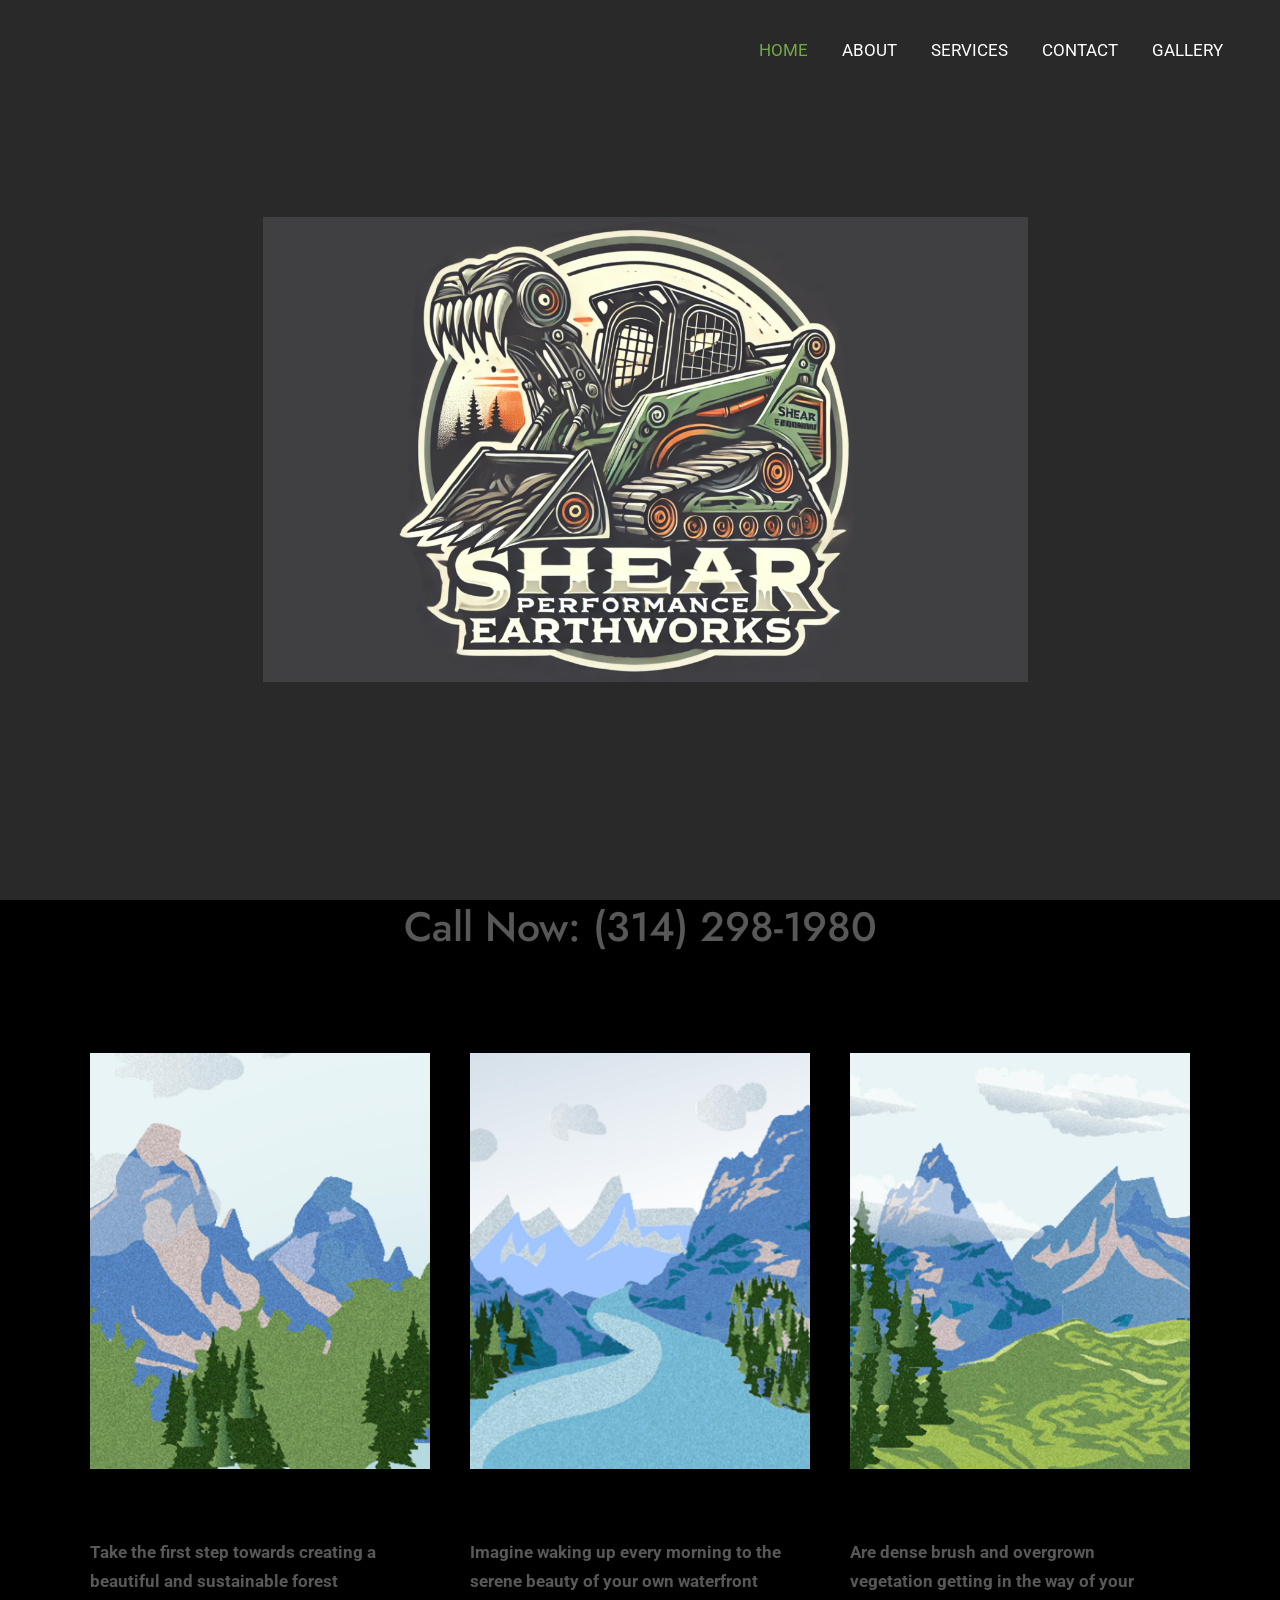
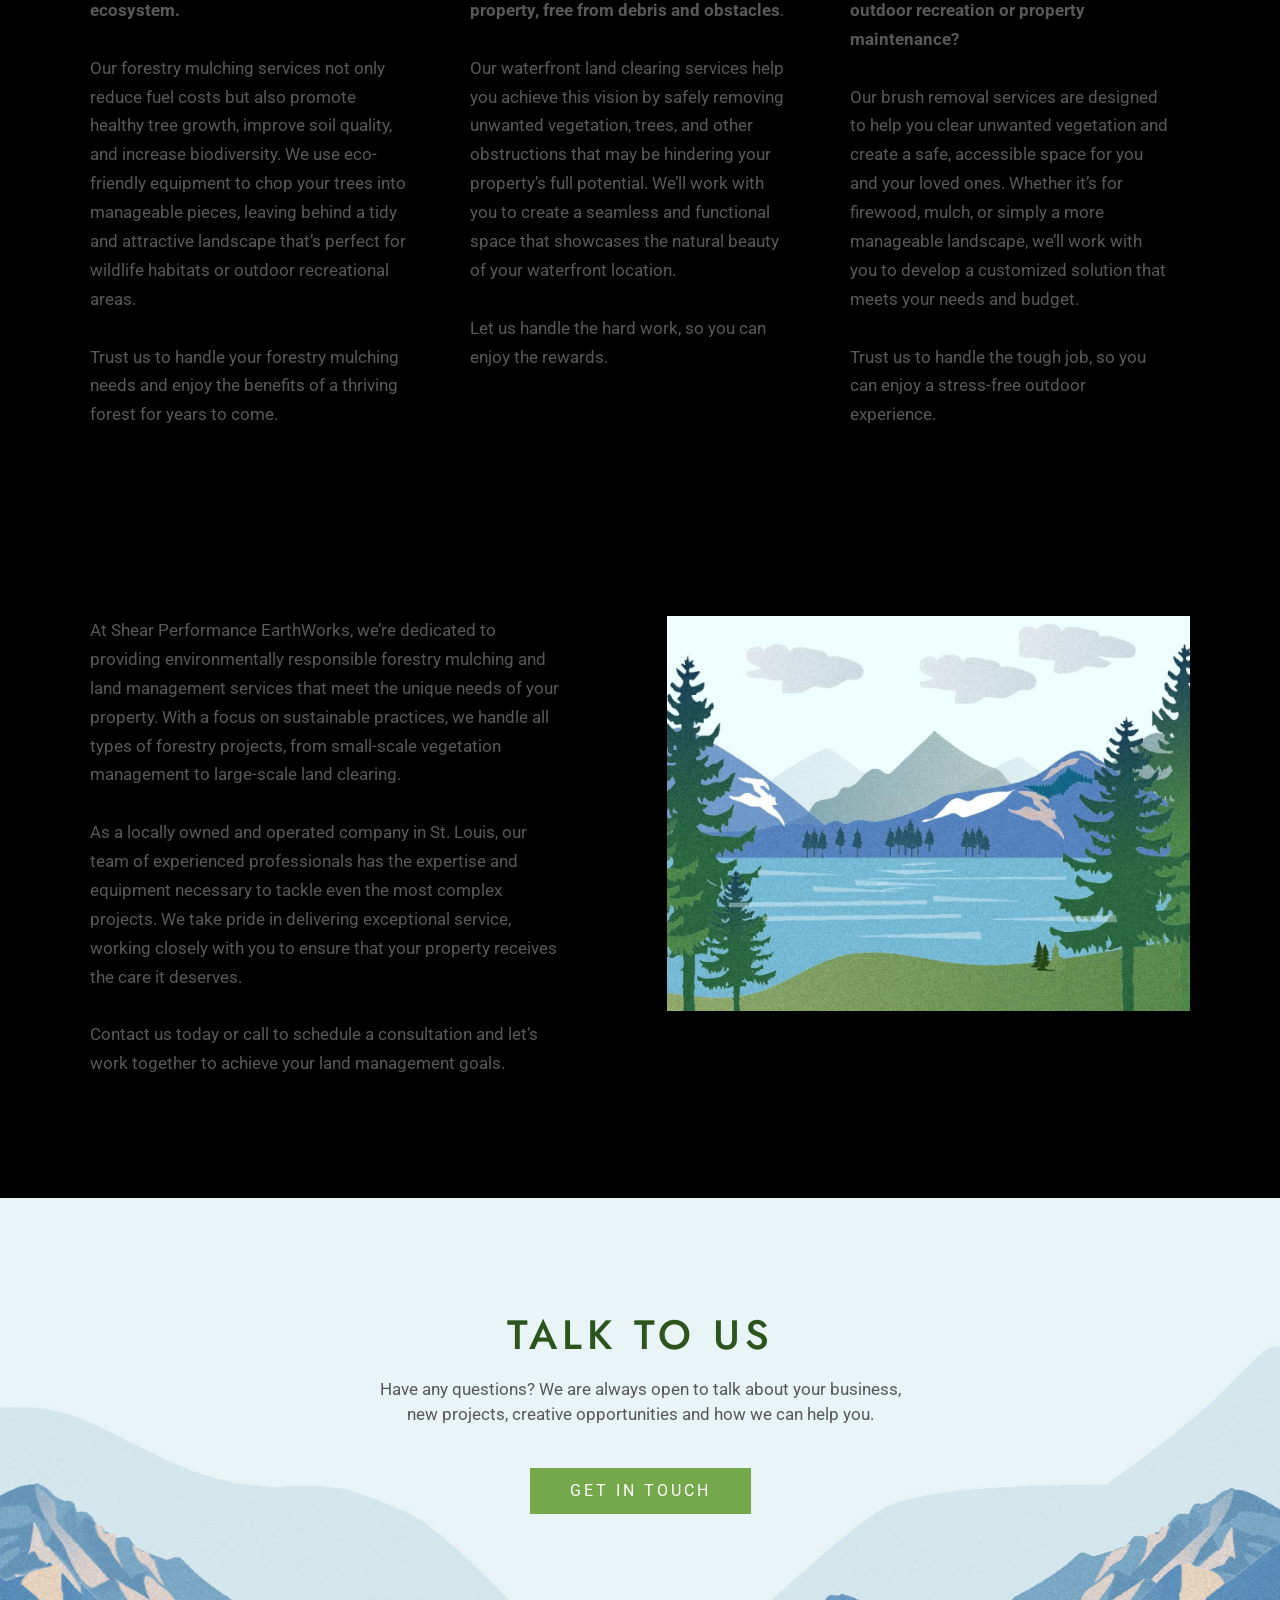
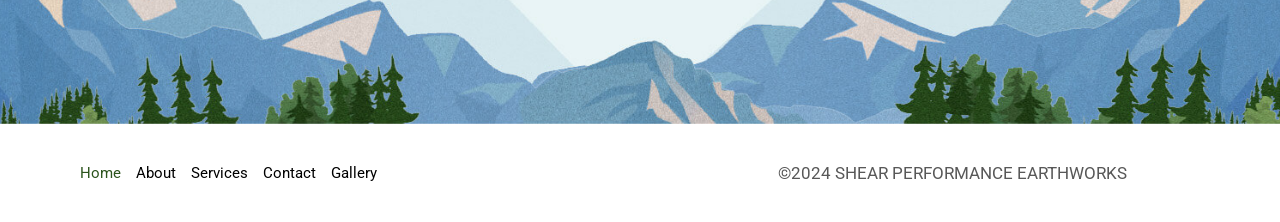
<file: source/live-site/content/www.shearearth.com/index.html>
<!DOCTYPE html>
<html dir="ltr" lang="en-US" prefix="og: https://ogp.me/ns#">
<head>
<meta charset="UTF-8">
<meta name="viewport" content="width=device-width, initial-scale=1">
	 <link rel="profile" href="https://gmpg.org/xfn/11"> 
	 <title>Home - Shear Performance EarthWorks</title>

		<!-- All in One SEO 4.7.3.1 - aioseo.com -->
		<meta name="description" content="Call Now: (314) 298-1980 Forestry MulchingTake the first step towards creating a beautiful and sustainable forest ecosystem. Our forestry mulching services not only reduce fuel costs but also promote healthy tree growth, improve soil quality, and increase biodiversity. We use eco-friendly equipment to chop your trees into manageable pieces, leaving behind a tidy and attractive" />
		<meta name="robots" content="max-image-preview:large" />
		<link rel="canonical" href="index.html" />
		<meta name="generator" content="All in One SEO (AIOSEO) 4.7.3.1" />
		<meta property="og:locale" content="en_US" />
		<meta property="og:site_name" content="Shear Performance EarthWorks -" />
		<meta property="og:type" content="article" />
		<meta property="og:title" content="Home - Shear Performance EarthWorks" />
		<meta property="og:description" content="Call Now: (314) 298-1980 Forestry MulchingTake the first step towards creating a beautiful and sustainable forest ecosystem. Our forestry mulching services not only reduce fuel costs but also promote healthy tree growth, improve soil quality, and increase biodiversity. We use eco-friendly equipment to chop your trees into manageable pieces, leaving behind a tidy and attractive" />
		<meta property="og:url" content="https://www.shearearth.com/" />
		<meta property="article:published_time" content="2024-10-09T16:54:01+00:00" />
		<meta property="article:modified_time" content="2024-11-19T15:52:05+00:00" />
		<meta name="twitter:card" content="summary_large_image" />
		<meta name="twitter:title" content="Home - Shear Performance EarthWorks" />
		<meta name="twitter:description" content="Call Now: (314) 298-1980 Forestry MulchingTake the first step towards creating a beautiful and sustainable forest ecosystem. Our forestry mulching services not only reduce fuel costs but also promote healthy tree growth, improve soil quality, and increase biodiversity. We use eco-friendly equipment to chop your trees into manageable pieces, leaving behind a tidy and attractive" />
		<script type="application/ld+json" class="aioseo-schema">
			{"@context":"https:\/\/schema.org","@graph":[{"@type":"BreadcrumbList","@id":"https:\/\/www.shearearth.com\/#breadcrumblist","itemListElement":[{"@type":"ListItem","@id":"https:\/\/www.shearearth.com\/#listItem","position":1,"name":"Home"}]},{"@type":"Organization","@id":"https:\/\/www.shearearth.com\/#organization","name":"Shear Performance EarthWorks","url":"https:\/\/www.shearearth.com\/"},{"@type":"WebPage","@id":"https:\/\/www.shearearth.com\/#webpage","url":"https:\/\/www.shearearth.com\/","name":"Home - Shear Performance EarthWorks","description":"Call Now: (314) 298-1980 Forestry MulchingTake the first step towards creating a beautiful and sustainable forest ecosystem. Our forestry mulching services not only reduce fuel costs but also promote healthy tree growth, improve soil quality, and increase biodiversity. We use eco-friendly equipment to chop your trees into manageable pieces, leaving behind a tidy and attractive","inLanguage":"en-US","isPartOf":{"@id":"https:\/\/www.shearearth.com\/#website"},"breadcrumb":{"@id":"https:\/\/www.shearearth.com\/#breadcrumblist"},"datePublished":"2024-10-09T16:54:01-05:00","dateModified":"2024-11-19T10:52:05-05:00"},{"@type":"WebSite","@id":"https:\/\/www.shearearth.com\/#website","url":"https:\/\/www.shearearth.com\/","name":"Shear Performance EarthWorks","inLanguage":"en-US","publisher":{"@id":"https:\/\/www.shearearth.com\/#organization"},"potentialAction":{"@type":"SearchAction","target":{"@type":"EntryPoint","urlTemplate":"https:\/\/www.shearearth.com\/?s={search_term_string}"},"query-input":"required name=search_term_string"}}]}
		</script>
		<!-- All in One SEO -->

<link rel='dns-prefetch' href='https://fonts.googleapis.com/' />
<link rel="alternate" type="application/rss+xml" title="Shear Performance EarthWorks &raquo; Feed" href="feed/index.html" />
<link rel="alternate" type="application/rss+xml" title="Shear Performance EarthWorks &raquo; Comments Feed" href="comments/feed/index.html" />
<link rel="alternate" title="oEmbed (JSON)" type="application/json+oembed" href="wp-json/oembed/1.0/embed%3Furl=https:%252F%252Fwww.shearearth.com%252F" />
<link rel="alternate" title="oEmbed (XML)" type="text/xml+oembed" href="wp-json/oembed/1.0/embed%3Furl=https:%252F%252Fwww.shearearth.com%252F&amp;format=xml" />
<style id="wp-img-auto-sizes-contain-inline-css">
img:is([sizes=auto i],[sizes^="auto," i]){contain-intrinsic-size:3000px 1500px}
/*# sourceURL=wp-img-auto-sizes-contain-inline-css */
</style>
<link rel='stylesheet' id='astra-theme-css-css' href='wp-content/themes/astra/assets/css/minified/main.min.css%3Fver=4.8.3.css' media='all' />
<style id="astra-theme-css-inline-css">
:root{--ast-post-nav-space:0;--ast-container-default-xlg-padding:6.67em;--ast-container-default-lg-padding:5.67em;--ast-container-default-slg-padding:4.34em;--ast-container-default-md-padding:3.34em;--ast-container-default-sm-padding:6.67em;--ast-container-default-xs-padding:2.4em;--ast-container-default-xxs-padding:1.4em;--ast-code-block-background:#EEEEEE;--ast-comment-inputs-background:#FAFAFA;--ast-normal-container-width:1200px;--ast-narrow-container-width:750px;--ast-blog-title-font-weight:normal;--ast-blog-meta-weight:inherit;}html{font-size:106.25%;}a,.page-title{color:var(--ast-global-color-3);}a:hover,a:focus{color:var(--ast-global-color-0);}body,button,input,select,textarea,.ast-button,.ast-custom-button{font-family:'Roboto',sans-serif;font-weight:400;font-size:17px;font-size:1rem;line-height:var(--ast-body-line-height,1.7em);}blockquote{color:var(--ast-global-color-3);}p,.entry-content p{margin-bottom:0em;}h1,.entry-content h1,h2,.entry-content h2,h3,.entry-content h3,h4,.entry-content h4,h5,.entry-content h5,h6,.entry-content h6,.site-title,.site-title a{font-family:'Jost',sans-serif;font-weight:500;}.ast-site-identity .site-title a{color:var(--ast-global-color-5);}.site-title{font-size:35px;font-size:2.0588235294118rem;display:none;}header .custom-logo-link img{max-width:96px;width:96px;}.astra-logo-svg{width:96px;}.site-header .site-description{font-size:15px;font-size:0.88235294117647rem;display:none;}.entry-title{font-size:30px;font-size:1.7647058823529rem;}.archive .ast-article-post .ast-article-inner,.blog .ast-article-post .ast-article-inner,.archive .ast-article-post .ast-article-inner:hover,.blog .ast-article-post .ast-article-inner:hover{overflow:hidden;}h1,.entry-content h1{font-size:87px;font-size:5.1176470588235rem;font-weight:normal;font-family:'Jost',sans-serif;line-height:1.4em;}h2,.entry-content h2{font-size:41px;font-size:2.4117647058824rem;font-weight:500;font-family:'Jost',sans-serif;line-height:1.3em;}h3,.entry-content h3{font-size:28px;font-size:1.6470588235294rem;font-weight:600;font-family:'Jost',sans-serif;line-height:1.3em;}h4,.entry-content h4{font-size:24px;font-size:1.4117647058824rem;line-height:1.2em;font-weight:600;font-family:'Jost',sans-serif;}h5,.entry-content h5{font-size:18px;font-size:1.0588235294118rem;line-height:1.2em;font-weight:500;font-family:'Jost',sans-serif;}h6,.entry-content h6{font-size:15px;font-size:0.88235294117647rem;line-height:1.25em;font-weight:500;font-family:'Jost',sans-serif;}::selection{background-color:var(--ast-global-color-0);color:#000000;}body,h1,.entry-title a,.entry-content h1,h2,.entry-content h2,h3,.entry-content h3,h4,.entry-content h4,h5,.entry-content h5,h6,.entry-content h6{color:var(--ast-global-color-3);}.tagcloud a:hover,.tagcloud a:focus,.tagcloud a.current-item{color:#ffffff;border-color:var(--ast-global-color-3);background-color:var(--ast-global-color-3);}input:focus,input[type="text"]:focus,input[type="email"]:focus,input[type="url"]:focus,input[type="password"]:focus,input[type="reset"]:focus,input[type="search"]:focus,textarea:focus{border-color:var(--ast-global-color-3);}input[type="radio"]:checked,input[type=reset],input[type="checkbox"]:checked,input[type="checkbox"]:hover:checked,input[type="checkbox"]:focus:checked,input[type=range]::-webkit-slider-thumb{border-color:var(--ast-global-color-3);background-color:var(--ast-global-color-3);box-shadow:none;}.site-footer a:hover + .post-count,.site-footer a:focus + .post-count{background:var(--ast-global-color-3);border-color:var(--ast-global-color-3);}.single .nav-links .nav-previous,.single .nav-links .nav-next{color:var(--ast-global-color-3);}.entry-meta,.entry-meta *{line-height:1.45;color:var(--ast-global-color-3);}.entry-meta a:not(.ast-button):hover,.entry-meta a:not(.ast-button):hover *,.entry-meta a:not(.ast-button):focus,.entry-meta a:not(.ast-button):focus *,.page-links > .page-link,.page-links .page-link:hover,.post-navigation a:hover{color:var(--ast-global-color-0);}#cat option,.secondary .calendar_wrap thead a,.secondary .calendar_wrap thead a:visited{color:var(--ast-global-color-3);}.secondary .calendar_wrap #today,.ast-progress-val span{background:var(--ast-global-color-3);}.secondary a:hover + .post-count,.secondary a:focus + .post-count{background:var(--ast-global-color-3);border-color:var(--ast-global-color-3);}.calendar_wrap #today > a{color:#ffffff;}.page-links .page-link,.single .post-navigation a{color:var(--ast-global-color-3);}.ast-search-menu-icon .search-form button.search-submit{padding:0 4px;}.ast-search-menu-icon form.search-form{padding-right:0;}.ast-search-menu-icon.slide-search input.search-field{width:0;}.ast-header-search .ast-search-menu-icon.ast-dropdown-active .search-form,.ast-header-search .ast-search-menu-icon.ast-dropdown-active .search-field:focus{transition:all 0.2s;}.search-form input.search-field:focus{outline:none;}.astra-logo-svg:not(.sticky-custom-logo .astra-logo-svg,.transparent-custom-logo .astra-logo-svg,.advanced-header-logo .astra-logo-svg){height:60px;}.ast-archive-title{color:var(--ast-global-color-2);}.wp-block-latest-posts > li > a{color:var(--ast-global-color-2);}.widget-title,.widget .wp-block-heading{font-size:24px;font-size:1.4117647058824rem;color:var(--ast-global-color-2);}.ast-search-menu-icon.slide-search a:focus-visible:focus-visible,.astra-search-icon:focus-visible,#close:focus-visible,a:focus-visible,.ast-menu-toggle:focus-visible,.site .skip-link:focus-visible,.wp-block-loginout input:focus-visible,.wp-block-search.wp-block-search__button-inside .wp-block-search__inside-wrapper,.ast-header-navigation-arrow:focus-visible,.woocommerce .wc-proceed-to-checkout > .checkout-button:focus-visible,.woocommerce .woocommerce-MyAccount-navigation ul li a:focus-visible,.ast-orders-table__row .ast-orders-table__cell:focus-visible,.woocommerce .woocommerce-order-details .order-again > .button:focus-visible,.woocommerce .woocommerce-message a.button.wc-forward:focus-visible,.woocommerce #minus_qty:focus-visible,.woocommerce #plus_qty:focus-visible,a#ast-apply-coupon:focus-visible,.woocommerce .woocommerce-info a:focus-visible,.woocommerce .astra-shop-summary-wrap a:focus-visible,.woocommerce a.wc-forward:focus-visible,#ast-apply-coupon:focus-visible,.woocommerce-js .woocommerce-mini-cart-item a.remove:focus-visible,#close:focus-visible,.button.search-submit:focus-visible,#search_submit:focus,.normal-search:focus-visible,.ast-header-account-wrap:focus-visible,.woocommerce .ast-on-card-button.ast-quick-view-trigger:focus{outline-style:dotted;outline-color:inherit;outline-width:thin;}input:focus,input[type="text"]:focus,input[type="email"]:focus,input[type="url"]:focus,input[type="password"]:focus,input[type="reset"]:focus,input[type="search"]:focus,input[type="number"]:focus,textarea:focus,.wp-block-search__input:focus,[data-section="section-header-mobile-trigger"] .ast-button-wrap .ast-mobile-menu-trigger-minimal:focus,.ast-mobile-popup-drawer.active .menu-toggle-close:focus,.woocommerce-ordering select.orderby:focus,#ast-scroll-top:focus,#coupon_code:focus,.woocommerce-page #comment:focus,.woocommerce #reviews #respond input#submit:focus,.woocommerce a.add_to_cart_button:focus,.woocommerce .button.single_add_to_cart_button:focus,.woocommerce .woocommerce-cart-form button:focus,.woocommerce .woocommerce-cart-form__cart-item .quantity .qty:focus,.woocommerce .woocommerce-billing-fields .woocommerce-billing-fields__field-wrapper .woocommerce-input-wrapper > .input-text:focus,.woocommerce #order_comments:focus,.woocommerce #place_order:focus,.woocommerce .woocommerce-address-fields .woocommerce-address-fields__field-wrapper .woocommerce-input-wrapper > .input-text:focus,.woocommerce .woocommerce-MyAccount-content form button:focus,.woocommerce .woocommerce-MyAccount-content .woocommerce-EditAccountForm .woocommerce-form-row .woocommerce-Input.input-text:focus,.woocommerce .ast-woocommerce-container .woocommerce-pagination ul.page-numbers li a:focus,body #content .woocommerce form .form-row .select2-container--default .select2-selection--single:focus,#ast-coupon-code:focus,.woocommerce.woocommerce-js .quantity input[type=number]:focus,.woocommerce-js .woocommerce-mini-cart-item .quantity input[type=number]:focus,.woocommerce p#ast-coupon-trigger:focus{border-style:dotted;border-color:inherit;border-width:thin;}input{outline:none;}body .ast-oembed-container *{position:absolute;top:0;width:100%;height:100%;left:0;}body .wp-block-embed-pocket-casts .ast-oembed-container *{position:unset;}.ast-single-post-featured-section + article {margin-top: 2em;}.site-content .ast-single-post-featured-section img {width: 100%;overflow: hidden;object-fit: cover;}.site > .ast-single-related-posts-container {margin-top: 0;}@media (min-width: 922px) {.ast-desktop .ast-container--narrow {max-width: var(--ast-narrow-container-width);margin: 0 auto;}}.ast-page-builder-template .hentry {margin: 0;}.ast-page-builder-template .site-content > .ast-container {max-width: 100%;padding: 0;}.ast-page-builder-template .site .site-content #primary {padding: 0;margin: 0;}.ast-page-builder-template .no-results {text-align: center;margin: 4em auto;}.ast-page-builder-template .ast-pagination {padding: 2em;}.ast-page-builder-template .entry-header.ast-no-title.ast-no-thumbnail {margin-top: 0;}.ast-page-builder-template .entry-header.ast-header-without-markup {margin-top: 0;margin-bottom: 0;}.ast-page-builder-template .entry-header.ast-no-title.ast-no-meta {margin-bottom: 0;}.ast-page-builder-template.single .post-navigation {padding-bottom: 2em;}.ast-page-builder-template.single-post .site-content > .ast-container {max-width: 100%;}.ast-page-builder-template .entry-header {margin-top: 4em;margin-left: auto;margin-right: auto;padding-left: 20px;padding-right: 20px;}.single.ast-page-builder-template .entry-header {padding-left: 20px;padding-right: 20px;}.ast-page-builder-template .ast-archive-description {margin: 4em auto 0;padding-left: 20px;padding-right: 20px;}@media (max-width:921.9px){#ast-desktop-header{display:none;}}@media (min-width:922px){#ast-mobile-header{display:none;}}.wp-block-buttons.aligncenter{justify-content:center;}@media (max-width:921px){.ast-theme-transparent-header #primary,.ast-theme-transparent-header #secondary{padding:0;}}@media (max-width:921px){.ast-plain-container.ast-no-sidebar #primary{padding:0;}}.ast-plain-container.ast-no-sidebar #primary{margin-top:0;margin-bottom:0;}.wp-block-button.is-style-outline .wp-block-button__link{border-color:var(--ast-global-color-0);}div.wp-block-button.is-style-outline > .wp-block-button__link:not(.has-text-color),div.wp-block-button.wp-block-button__link.is-style-outline:not(.has-text-color){color:var(--ast-global-color-0);}.wp-block-button.is-style-outline .wp-block-button__link:hover,.wp-block-buttons .wp-block-button.is-style-outline .wp-block-button__link:focus,.wp-block-buttons .wp-block-button.is-style-outline > .wp-block-button__link:not(.has-text-color):hover,.wp-block-buttons .wp-block-button.wp-block-button__link.is-style-outline:not(.has-text-color):hover{color:#ffffff;background-color:var(--ast-global-color-1);border-color:var(--ast-global-color-1);}.post-page-numbers.current .page-link,.ast-pagination .page-numbers.current{color:#000000;border-color:var(--ast-global-color-0);background-color:var(--ast-global-color-0);}.wp-block-buttons .wp-block-button.is-style-outline .wp-block-button__link.wp-element-button,.ast-outline-button,.wp-block-uagb-buttons-child .uagb-buttons-repeater.ast-outline-button{border-color:var(--ast-global-color-2);border-top-width:1px;border-right-width:1px;border-bottom-width:1px;border-left-width:1px;font-family:inherit;font-weight:400;font-size:16px;font-size:0.94117647058824rem;line-height:1em;padding-top:15px;padding-right:40px;padding-bottom:15px;padding-left:40px;border-top-left-radius:0px;border-top-right-radius:0px;border-bottom-right-radius:0px;border-bottom-left-radius:0px;}.wp-block-buttons .wp-block-button.is-style-outline > .wp-block-button__link:not(.has-text-color),.wp-block-buttons .wp-block-button.wp-block-button__link.is-style-outline:not(.has-text-color),.ast-outline-button{color:var(--ast-global-color-2);}.wp-block-button.is-style-outline .wp-block-button__link:hover,.wp-block-buttons .wp-block-button.is-style-outline .wp-block-button__link:focus,.wp-block-buttons .wp-block-button.is-style-outline > .wp-block-button__link:not(.has-text-color):hover,.wp-block-buttons .wp-block-button.wp-block-button__link.is-style-outline:not(.has-text-color):hover,.ast-outline-button:hover,.ast-outline-button:focus,.wp-block-uagb-buttons-child .uagb-buttons-repeater.ast-outline-button:hover,.wp-block-uagb-buttons-child .uagb-buttons-repeater.ast-outline-button:focus{color:#ffffff;background-color:var(--ast-global-color-1);border-color:var(--ast-global-color-1);}.wp-block-button .wp-block-button__link.wp-element-button.is-style-outline:not(.has-background),.wp-block-button.is-style-outline>.wp-block-button__link.wp-element-button:not(.has-background),.ast-outline-button{background-color:transparent;}@media (max-width:921px){.wp-block-buttons .wp-block-button.is-style-outline .wp-block-button__link.wp-element-button,.ast-outline-button,.wp-block-uagb-buttons-child .uagb-buttons-repeater.ast-outline-button{font-size:16px;font-size:0.94117647058824rem;padding-top:16px;padding-right:32px;padding-bottom:16px;padding-left:32px;border-top-left-radius:0px;border-top-right-radius:0px;border-bottom-right-radius:0px;border-bottom-left-radius:0px;}}@media (max-width:544px){.wp-block-buttons .wp-block-button.is-style-outline .wp-block-button__link.wp-element-button,.ast-outline-button,.wp-block-uagb-buttons-child .uagb-buttons-repeater.ast-outline-button{font-size:15px;font-size:0.88235294117647rem;padding-top:15px;padding-right:28px;padding-bottom:15px;padding-left:28px;border-top-left-radius:0px;border-top-right-radius:0px;border-bottom-right-radius:0px;border-bottom-left-radius:0px;}}.entry-content[data-ast-blocks-layout] > figure{margin-bottom:1em;}h1.widget-title{font-weight:normal;}h2.widget-title{font-weight:500;}h3.widget-title{font-weight:600;}@media (max-width:921px){.ast-separate-container #primary,.ast-separate-container #secondary{padding:1.5em 0;}#primary,#secondary{padding:1.5em 0;margin:0;}.ast-left-sidebar #content > .ast-container{display:flex;flex-direction:column-reverse;width:100%;}.ast-separate-container .ast-article-post,.ast-separate-container .ast-article-single{padding:1.5em 2.14em;}.ast-author-box img.avatar{margin:20px 0 0 0;}}@media (min-width:922px){.ast-separate-container.ast-right-sidebar #primary,.ast-separate-container.ast-left-sidebar #primary{border:0;}.search-no-results.ast-separate-container #primary{margin-bottom:4em;}}.wp-block-button .wp-block-button__link{color:#ffffff;}.wp-block-button .wp-block-button__link:hover,.wp-block-button .wp-block-button__link:focus{color:#ffffff;background-color:var(--ast-global-color-1);border-color:var(--ast-global-color-1);}.wp-block-button .wp-block-button__link,.wp-block-search .wp-block-search__button,body .wp-block-file .wp-block-file__button{border-style:solid;border-top-width:0px;border-right-width:0px;border-left-width:0px;border-bottom-width:0px;border-color:var(--ast-global-color-0);background-color:var(--ast-global-color-0);color:#ffffff;font-family:inherit;font-weight:400;line-height:1em;text-transform:none;letter-spacing:3px;font-size:16px;font-size:0.94117647058824rem;border-top-left-radius:0px;border-top-right-radius:0px;border-bottom-right-radius:0px;border-bottom-left-radius:0px;padding-top:15px;padding-right:40px;padding-bottom:15px;padding-left:40px;}@media (max-width:921px){.wp-block-button .wp-block-button__link,.wp-block-search .wp-block-search__button,body .wp-block-file .wp-block-file__button{font-size:16px;font-size:0.94117647058824rem;padding-top:16px;padding-right:32px;padding-bottom:16px;padding-left:32px;border-top-left-radius:0px;border-top-right-radius:0px;border-bottom-right-radius:0px;border-bottom-left-radius:0px;}}@media (max-width:544px){.wp-block-button .wp-block-button__link,.wp-block-search .wp-block-search__button,body .wp-block-file .wp-block-file__button{font-size:15px;font-size:0.88235294117647rem;padding-top:15px;padding-right:28px;padding-bottom:15px;padding-left:28px;border-top-left-radius:0px;border-top-right-radius:0px;border-bottom-right-radius:0px;border-bottom-left-radius:0px;}}.menu-toggle,button,.ast-button,.ast-custom-button,.button,input#submit,input[type="button"],input[type="submit"],input[type="reset"],form[CLASS*="wp-block-search__"].wp-block-search .wp-block-search__inside-wrapper .wp-block-search__button,body .wp-block-file .wp-block-file__button,.woocommerce-js a.button,.woocommerce button.button,.woocommerce .woocommerce-message a.button,.woocommerce #respond input#submit.alt,.woocommerce input.button.alt,.woocommerce input.button,.woocommerce input.button:disabled,.woocommerce input.button:disabled[disabled],.woocommerce input.button:disabled:hover,.woocommerce input.button:disabled[disabled]:hover,.woocommerce #respond input#submit,.woocommerce button.button.alt.disabled,.wc-block-grid__products .wc-block-grid__product .wp-block-button__link,.wc-block-grid__product-onsale,[CLASS*="wc-block"] button,.woocommerce-js .astra-cart-drawer .astra-cart-drawer-content .woocommerce-mini-cart__buttons .button:not(.checkout):not(.ast-continue-shopping),.woocommerce-js .astra-cart-drawer .astra-cart-drawer-content .woocommerce-mini-cart__buttons a.checkout,.woocommerce button.button.alt.disabled.wc-variation-selection-needed,[CLASS*="wc-block"] .wc-block-components-button{border-style:solid;border-top-width:0px;border-right-width:0px;border-left-width:0px;border-bottom-width:0px;color:#ffffff;border-color:var(--ast-global-color-0);background-color:var(--ast-global-color-0);padding-top:15px;padding-right:40px;padding-bottom:15px;padding-left:40px;font-family:inherit;font-weight:400;font-size:16px;font-size:0.94117647058824rem;line-height:1em;text-transform:none;letter-spacing:3px;border-top-left-radius:0px;border-top-right-radius:0px;border-bottom-right-radius:0px;border-bottom-left-radius:0px;}button:focus,.menu-toggle:hover,button:hover,.ast-button:hover,.ast-custom-button:hover .button:hover,.ast-custom-button:hover ,input[type=reset]:hover,input[type=reset]:focus,input#submit:hover,input#submit:focus,input[type="button"]:hover,input[type="button"]:focus,input[type="submit"]:hover,input[type="submit"]:focus,form[CLASS*="wp-block-search__"].wp-block-search .wp-block-search__inside-wrapper .wp-block-search__button:hover,form[CLASS*="wp-block-search__"].wp-block-search .wp-block-search__inside-wrapper .wp-block-search__button:focus,body .wp-block-file .wp-block-file__button:hover,body .wp-block-file .wp-block-file__button:focus,.woocommerce-js a.button:hover,.woocommerce button.button:hover,.woocommerce .woocommerce-message a.button:hover,.woocommerce #respond input#submit:hover,.woocommerce #respond input#submit.alt:hover,.woocommerce input.button.alt:hover,.woocommerce input.button:hover,.woocommerce button.button.alt.disabled:hover,.wc-block-grid__products .wc-block-grid__product .wp-block-button__link:hover,[CLASS*="wc-block"] button:hover,.woocommerce-js .astra-cart-drawer .astra-cart-drawer-content .woocommerce-mini-cart__buttons .button:not(.checkout):not(.ast-continue-shopping):hover,.woocommerce-js .astra-cart-drawer .astra-cart-drawer-content .woocommerce-mini-cart__buttons a.checkout:hover,.woocommerce button.button.alt.disabled.wc-variation-selection-needed:hover,[CLASS*="wc-block"] .wc-block-components-button:hover,[CLASS*="wc-block"] .wc-block-components-button:focus{color:#ffffff;background-color:var(--ast-global-color-1);border-color:var(--ast-global-color-1);}@media (max-width:921px){.menu-toggle,button,.ast-button,.ast-custom-button,.button,input#submit,input[type="button"],input[type="submit"],input[type="reset"],form[CLASS*="wp-block-search__"].wp-block-search .wp-block-search__inside-wrapper .wp-block-search__button,body .wp-block-file .wp-block-file__button,.woocommerce-js a.button,.woocommerce button.button,.woocommerce .woocommerce-message a.button,.woocommerce #respond input#submit.alt,.woocommerce input.button.alt,.woocommerce input.button,.woocommerce input.button:disabled,.woocommerce input.button:disabled[disabled],.woocommerce input.button:disabled:hover,.woocommerce input.button:disabled[disabled]:hover,.woocommerce #respond input#submit,.woocommerce button.button.alt.disabled,.wc-block-grid__products .wc-block-grid__product .wp-block-button__link,.wc-block-grid__product-onsale,[CLASS*="wc-block"] button,.woocommerce-js .astra-cart-drawer .astra-cart-drawer-content .woocommerce-mini-cart__buttons .button:not(.checkout):not(.ast-continue-shopping),.woocommerce-js .astra-cart-drawer .astra-cart-drawer-content .woocommerce-mini-cart__buttons a.checkout,.woocommerce button.button.alt.disabled.wc-variation-selection-needed,[CLASS*="wc-block"] .wc-block-components-button{padding-top:16px;padding-right:32px;padding-bottom:16px;padding-left:32px;font-size:16px;font-size:0.94117647058824rem;border-top-left-radius:0px;border-top-right-radius:0px;border-bottom-right-radius:0px;border-bottom-left-radius:0px;}}@media (max-width:544px){.menu-toggle,button,.ast-button,.ast-custom-button,.button,input#submit,input[type="button"],input[type="submit"],input[type="reset"],form[CLASS*="wp-block-search__"].wp-block-search .wp-block-search__inside-wrapper .wp-block-search__button,body .wp-block-file .wp-block-file__button,.woocommerce-js a.button,.woocommerce button.button,.woocommerce .woocommerce-message a.button,.woocommerce #respond input#submit.alt,.woocommerce input.button.alt,.woocommerce input.button,.woocommerce input.button:disabled,.woocommerce input.button:disabled[disabled],.woocommerce input.button:disabled:hover,.woocommerce input.button:disabled[disabled]:hover,.woocommerce #respond input#submit,.woocommerce button.button.alt.disabled,.wc-block-grid__products .wc-block-grid__product .wp-block-button__link,.wc-block-grid__product-onsale,[CLASS*="wc-block"] button,.woocommerce-js .astra-cart-drawer .astra-cart-drawer-content .woocommerce-mini-cart__buttons .button:not(.checkout):not(.ast-continue-shopping),.woocommerce-js .astra-cart-drawer .astra-cart-drawer-content .woocommerce-mini-cart__buttons a.checkout,.woocommerce button.button.alt.disabled.wc-variation-selection-needed,[CLASS*="wc-block"] .wc-block-components-button{padding-top:15px;padding-right:28px;padding-bottom:15px;padding-left:28px;font-size:15px;font-size:0.88235294117647rem;border-top-left-radius:0px;border-top-right-radius:0px;border-bottom-right-radius:0px;border-bottom-left-radius:0px;}}@media (max-width:921px){.menu-toggle,button,.ast-button,.button,input#submit,input[type="button"],input[type="submit"],input[type="reset"]{font-size:16px;font-size:0.94117647058824rem;}.ast-mobile-header-stack .main-header-bar .ast-search-menu-icon{display:inline-block;}.ast-header-break-point.ast-header-custom-item-outside .ast-mobile-header-stack .main-header-bar .ast-search-icon{margin:0;}.ast-comment-avatar-wrap img{max-width:2.5em;}.ast-comment-meta{padding:0 1.8888em 1.3333em;}.ast-separate-container .ast-comment-list li.depth-1{padding:1.5em 2.14em;}.ast-separate-container .comment-respond{padding:2em 2.14em;}}@media (min-width:544px){.ast-container{max-width:100%;}}@media (max-width:544px){.ast-separate-container .ast-article-post,.ast-separate-container .ast-article-single,.ast-separate-container .comments-title,.ast-separate-container .ast-archive-description{padding:1.5em 1em;}.ast-separate-container #content .ast-container{padding-left:0.54em;padding-right:0.54em;}.ast-separate-container .ast-comment-list .bypostauthor{padding:.5em;}.ast-search-menu-icon.ast-dropdown-active .search-field{width:170px;}.menu-toggle,button,.ast-button,.button,input#submit,input[type="button"],input[type="submit"],input[type="reset"]{font-size:15px;font-size:0.88235294117647rem;}} #ast-mobile-header .ast-site-header-cart-li a{pointer-events:none;}body,.ast-separate-container{background-color:var(--ast-global-color-2);background-image:none;}@media (max-width:921px){.widget-title{font-size:22px;font-size:1.375rem;}body,button,input,select,textarea,.ast-button,.ast-custom-button{font-size:16px;font-size:0.94117647058824rem;}#secondary,#secondary button,#secondary input,#secondary select,#secondary textarea{font-size:16px;font-size:0.94117647058824rem;}.site-title{display:none;}.site-header .site-description{display:none;}h1,.entry-content h1{font-size:30px;}h2,.entry-content h2{font-size:25px;}h3,.entry-content h3{font-size:28px;}h4,.entry-content h4{font-size:24px;font-size:1.4117647058824rem;}.astra-logo-svg{width:96px;}header .custom-logo-link img,.ast-header-break-point .site-logo-img .custom-mobile-logo-link img{max-width:96px;width:96px;}}@media (max-width:544px){.site-title{display:none;}.site-header .site-description{display:none;}h1,.entry-content h1{font-size:30px;}h2,.entry-content h2{font-size:25px;}h3,.entry-content h3{font-size:28px;}h4,.entry-content h4{font-size:24px;font-size:1.4117647058824rem;}header .custom-logo-link img,.ast-header-break-point .site-branding img,.ast-header-break-point .custom-logo-link img{max-width:96px;width:96px;}.astra-logo-svg{width:96px;}.ast-header-break-point .site-logo-img .custom-mobile-logo-link img{max-width:96px;}}@media (max-width:544px){html{font-size:96.9%;}}@media (min-width:922px){.ast-container{max-width:1240px;}}@media (min-width:922px){.site-content .ast-container{display:flex;}}@media (max-width:921px){.site-content .ast-container{flex-direction:column;}}@media (min-width:922px){.main-header-menu .sub-menu .menu-item.ast-left-align-sub-menu:hover > .sub-menu,.main-header-menu .sub-menu .menu-item.ast-left-align-sub-menu.focus > .sub-menu{margin-left:-0px;}}.ast-theme-transparent-header .ast-header-search .astra-search-icon,.ast-theme-transparent-header .ast-header-search .search-field::placeholder,.ast-theme-transparent-header .ast-header-search .ast-icon{color:#ffffff;}.ast-theme-transparent-header [data-section="section-header-mobile-trigger"] .ast-button-wrap .mobile-menu-toggle-icon .ast-mobile-svg{fill:#ffffff;}.ast-theme-transparent-header [data-section="section-header-mobile-trigger"] .ast-button-wrap .mobile-menu-wrap .mobile-menu{color:#ffffff;}.ast-theme-transparent-header [data-section="section-header-mobile-trigger"] .ast-button-wrap .ast-mobile-menu-trigger-fill{background:var(--ast-global-color-0);}.ast-theme-transparent-header [data-section="section-header-mobile-trigger"] .ast-button-wrap .ast-mobile-menu-trigger-fill,.ast-theme-transparent-header [data-section="section-header-mobile-trigger"] .ast-button-wrap .ast-mobile-menu-trigger-minimal{color:#ffffff;border:none;}.site .comments-area{padding-bottom:3em;}.footer-widget-area[data-section^="section-fb-html-"] .ast-builder-html-element{text-align:center;}.wp-block-file {display: flex;align-items: center;flex-wrap: wrap;justify-content: space-between;}.wp-block-pullquote {border: none;}.wp-block-pullquote blockquote::before {content: "\201D";font-family: "Helvetica",sans-serif;display: flex;transform: rotate( 180deg );font-size: 6rem;font-style: normal;line-height: 1;font-weight: bold;align-items: center;justify-content: center;}.has-text-align-right > blockquote::before {justify-content: flex-start;}.has-text-align-left > blockquote::before {justify-content: flex-end;}figure.wp-block-pullquote.is-style-solid-color blockquote {max-width: 100%;text-align: inherit;}:root {--wp--custom--ast-default-block-top-padding: 3em;--wp--custom--ast-default-block-right-padding: 3em;--wp--custom--ast-default-block-bottom-padding: 3em;--wp--custom--ast-default-block-left-padding: 3em;--wp--custom--ast-container-width: 1200px;--wp--custom--ast-content-width-size: 1200px;--wp--custom--ast-wide-width-size: calc(1200px + var(--wp--custom--ast-default-block-left-padding) + var(--wp--custom--ast-default-block-right-padding));}.ast-narrow-container {--wp--custom--ast-content-width-size: 750px;--wp--custom--ast-wide-width-size: 750px;}@media(max-width: 921px) {:root {--wp--custom--ast-default-block-top-padding: 3em;--wp--custom--ast-default-block-right-padding: 2em;--wp--custom--ast-default-block-bottom-padding: 3em;--wp--custom--ast-default-block-left-padding: 2em;}}@media(max-width: 544px) {:root {--wp--custom--ast-default-block-top-padding: 3em;--wp--custom--ast-default-block-right-padding: 1.5em;--wp--custom--ast-default-block-bottom-padding: 3em;--wp--custom--ast-default-block-left-padding: 1.5em;}}.entry-content > .wp-block-group,.entry-content > .wp-block-cover,.entry-content > .wp-block-columns {padding-top: var(--wp--custom--ast-default-block-top-padding);padding-right: var(--wp--custom--ast-default-block-right-padding);padding-bottom: var(--wp--custom--ast-default-block-bottom-padding);padding-left: var(--wp--custom--ast-default-block-left-padding);}.ast-plain-container.ast-no-sidebar .entry-content > .alignfull,.ast-page-builder-template .ast-no-sidebar .entry-content > .alignfull {margin-left: calc( -50vw + 50%);margin-right: calc( -50vw + 50%);max-width: 100vw;width: 100vw;}.ast-plain-container.ast-no-sidebar .entry-content .alignfull .alignfull,.ast-page-builder-template.ast-no-sidebar .entry-content .alignfull .alignfull,.ast-plain-container.ast-no-sidebar .entry-content .alignfull .alignwide,.ast-page-builder-template.ast-no-sidebar .entry-content .alignfull .alignwide,.ast-plain-container.ast-no-sidebar .entry-content .alignwide .alignfull,.ast-page-builder-template.ast-no-sidebar .entry-content .alignwide .alignfull,.ast-plain-container.ast-no-sidebar .entry-content .alignwide .alignwide,.ast-page-builder-template.ast-no-sidebar .entry-content .alignwide .alignwide,.ast-plain-container.ast-no-sidebar .entry-content .wp-block-column .alignfull,.ast-page-builder-template.ast-no-sidebar .entry-content .wp-block-column .alignfull,.ast-plain-container.ast-no-sidebar .entry-content .wp-block-column .alignwide,.ast-page-builder-template.ast-no-sidebar .entry-content .wp-block-column .alignwide {margin-left: auto;margin-right: auto;width: 100%;}[data-ast-blocks-layout] .wp-block-separator:not(.is-style-dots) {height: 0;}[data-ast-blocks-layout] .wp-block-separator {margin: 20px auto;}[data-ast-blocks-layout] .wp-block-separator:not(.is-style-wide):not(.is-style-dots) {max-width: 100px;}[data-ast-blocks-layout] .wp-block-separator.has-background {padding: 0;}.entry-content[data-ast-blocks-layout] > * {max-width: var(--wp--custom--ast-content-width-size);margin-left: auto;margin-right: auto;}.entry-content[data-ast-blocks-layout] > .alignwide {max-width: var(--wp--custom--ast-wide-width-size);}.entry-content[data-ast-blocks-layout] .alignfull {max-width: none;}.ast-full-width-layout .entry-content[data-ast-blocks-layout] .is-layout-constrained.wp-block-cover-is-layout-constrained > *,.ast-full-width-layout .entry-content[data-ast-blocks-layout] .is-layout-constrained.wp-block-group-is-layout-constrained > * {max-width: var(--wp--custom--ast-content-width-size);margin-left: auto;margin-right: auto;}.entry-content .wp-block-columns {margin-bottom: 0;}blockquote {margin: 1.5em;border-color: rgba(0,0,0,0.05);}.wp-block-quote:not(.has-text-align-right):not(.has-text-align-center) {border-left: 5px solid rgba(0,0,0,0.05);}.has-text-align-right > blockquote,blockquote.has-text-align-right {border-right: 5px solid rgba(0,0,0,0.05);}.has-text-align-left > blockquote,blockquote.has-text-align-left {border-left: 5px solid rgba(0,0,0,0.05);}.wp-block-site-tagline,.wp-block-latest-posts .read-more {margin-top: 15px;}.wp-block-loginout p label {display: block;}.wp-block-loginout p:not(.login-remember):not(.login-submit) input {width: 100%;}.wp-block-loginout input:focus {border-color: transparent;}.wp-block-loginout input:focus {outline: thin dotted;}.entry-content .wp-block-media-text .wp-block-media-text__content {padding: 0 0 0 8%;}.entry-content .wp-block-media-text.has-media-on-the-right .wp-block-media-text__content {padding: 0 8% 0 0;}.entry-content .wp-block-media-text.has-background .wp-block-media-text__content {padding: 8%;}.entry-content .wp-block-cover:not([class*="background-color"]) .wp-block-cover__inner-container,.entry-content .wp-block-cover:not([class*="background-color"]) .wp-block-cover-image-text,.entry-content .wp-block-cover:not([class*="background-color"]) .wp-block-cover-text,.entry-content .wp-block-cover-image:not([class*="background-color"]) .wp-block-cover__inner-container,.entry-content .wp-block-cover-image:not([class*="background-color"]) .wp-block-cover-image-text,.entry-content .wp-block-cover-image:not([class*="background-color"]) .wp-block-cover-text {color: var(--ast-global-color-5);}.wp-block-loginout .login-remember input {width: 1.1rem;height: 1.1rem;margin: 0 5px 4px 0;vertical-align: middle;}.wp-block-latest-posts > li > *:first-child,.wp-block-latest-posts:not(.is-grid) > li:first-child {margin-top: 0;}.entry-content .wp-block-buttons,.entry-content .wp-block-uagb-buttons {margin-bottom: 1.5em;}.wp-block-search__inside-wrapper .wp-block-search__input {padding: 0 10px;color: var(--ast-global-color-3);background: var(--ast-global-color-5);border-color: var(--ast-border-color);}.wp-block-latest-posts .read-more {margin-bottom: 1.5em;}.wp-block-search__no-button .wp-block-search__inside-wrapper .wp-block-search__input {padding-top: 5px;padding-bottom: 5px;}.wp-block-latest-posts .wp-block-latest-posts__post-date,.wp-block-latest-posts .wp-block-latest-posts__post-author {font-size: 1rem;}.wp-block-latest-posts > li > *,.wp-block-latest-posts:not(.is-grid) > li {margin-top: 12px;margin-bottom: 12px;}.ast-page-builder-template .entry-content[data-ast-blocks-layout] > *,.ast-page-builder-template .entry-content[data-ast-blocks-layout] > .alignfull > * {max-width: none;}.ast-page-builder-template .entry-content[data-ast-blocks-layout] > .alignwide > * {max-width: var(--wp--custom--ast-wide-width-size);}.ast-page-builder-template .entry-content[data-ast-blocks-layout] > .inherit-container-width > *,.ast-page-builder-template .entry-content[data-ast-blocks-layout] > * > *,.entry-content[data-ast-blocks-layout] > .wp-block-cover .wp-block-cover__inner-container {max-width: var(--wp--custom--ast-content-width-size) ;margin-left: auto;margin-right: auto;}.entry-content[data-ast-blocks-layout] .wp-block-cover:not(.alignleft):not(.alignright) {width: auto;}@media(max-width: 1200px) {.ast-separate-container .entry-content > .alignfull,.ast-separate-container .entry-content[data-ast-blocks-layout] > .alignwide,.ast-plain-container .entry-content[data-ast-blocks-layout] > .alignwide,.ast-plain-container .entry-content .alignfull {margin-left: calc(-1 * min(var(--ast-container-default-xlg-padding),20px)) ;margin-right: calc(-1 * min(var(--ast-container-default-xlg-padding),20px));}}@media(min-width: 1201px) {.ast-separate-container .entry-content > .alignfull {margin-left: calc(-1 * var(--ast-container-default-xlg-padding) );margin-right: calc(-1 * var(--ast-container-default-xlg-padding) );}.ast-separate-container .entry-content[data-ast-blocks-layout] > .alignwide,.ast-plain-container .entry-content[data-ast-blocks-layout] > .alignwide {margin-left: calc(-1 * var(--wp--custom--ast-default-block-left-padding) );margin-right: calc(-1 * var(--wp--custom--ast-default-block-right-padding) );}}@media(min-width: 921px) {.ast-separate-container .entry-content .wp-block-group.alignwide:not(.inherit-container-width) > :where(:not(.alignleft):not(.alignright)),.ast-plain-container .entry-content .wp-block-group.alignwide:not(.inherit-container-width) > :where(:not(.alignleft):not(.alignright)) {max-width: calc( var(--wp--custom--ast-content-width-size) + 80px );}.ast-plain-container.ast-right-sidebar .entry-content[data-ast-blocks-layout] .alignfull,.ast-plain-container.ast-left-sidebar .entry-content[data-ast-blocks-layout] .alignfull {margin-left: -60px;margin-right: -60px;}}@media(min-width: 544px) {.entry-content > .alignleft {margin-right: 20px;}.entry-content > .alignright {margin-left: 20px;}}@media (max-width:544px){.wp-block-columns .wp-block-column:not(:last-child){margin-bottom:20px;}.wp-block-latest-posts{margin:0;}}@media( max-width: 600px ) {.entry-content .wp-block-media-text .wp-block-media-text__content,.entry-content .wp-block-media-text.has-media-on-the-right .wp-block-media-text__content {padding: 8% 0 0;}.entry-content .wp-block-media-text.has-background .wp-block-media-text__content {padding: 8%;}}.ast-page-builder-template .entry-header {padding-left: 0;}.ast-narrow-container .site-content .wp-block-uagb-image--align-full .wp-block-uagb-image__figure {max-width: 100%;margin-left: auto;margin-right: auto;}:root .has-ast-global-color-0-color{color:var(--ast-global-color-0);}:root .has-ast-global-color-0-background-color{background-color:var(--ast-global-color-0);}:root .wp-block-button .has-ast-global-color-0-color{color:var(--ast-global-color-0);}:root .wp-block-button .has-ast-global-color-0-background-color{background-color:var(--ast-global-color-0);}:root .has-ast-global-color-1-color{color:var(--ast-global-color-1);}:root .has-ast-global-color-1-background-color{background-color:var(--ast-global-color-1);}:root .wp-block-button .has-ast-global-color-1-color{color:var(--ast-global-color-1);}:root .wp-block-button .has-ast-global-color-1-background-color{background-color:var(--ast-global-color-1);}:root .has-ast-global-color-2-color{color:var(--ast-global-color-2);}:root .has-ast-global-color-2-background-color{background-color:var(--ast-global-color-2);}:root .wp-block-button .has-ast-global-color-2-color{color:var(--ast-global-color-2);}:root .wp-block-button .has-ast-global-color-2-background-color{background-color:var(--ast-global-color-2);}:root .has-ast-global-color-3-color{color:var(--ast-global-color-3);}:root .has-ast-global-color-3-background-color{background-color:var(--ast-global-color-3);}:root .wp-block-button .has-ast-global-color-3-color{color:var(--ast-global-color-3);}:root .wp-block-button .has-ast-global-color-3-background-color{background-color:var(--ast-global-color-3);}:root .has-ast-global-color-4-color{color:var(--ast-global-color-4);}:root .has-ast-global-color-4-background-color{background-color:var(--ast-global-color-4);}:root .wp-block-button .has-ast-global-color-4-color{color:var(--ast-global-color-4);}:root .wp-block-button .has-ast-global-color-4-background-color{background-color:var(--ast-global-color-4);}:root .has-ast-global-color-5-color{color:var(--ast-global-color-5);}:root .has-ast-global-color-5-background-color{background-color:var(--ast-global-color-5);}:root .wp-block-button .has-ast-global-color-5-color{color:var(--ast-global-color-5);}:root .wp-block-button .has-ast-global-color-5-background-color{background-color:var(--ast-global-color-5);}:root .has-ast-global-color-6-color{color:var(--ast-global-color-6);}:root .has-ast-global-color-6-background-color{background-color:var(--ast-global-color-6);}:root .wp-block-button .has-ast-global-color-6-color{color:var(--ast-global-color-6);}:root .wp-block-button .has-ast-global-color-6-background-color{background-color:var(--ast-global-color-6);}:root .has-ast-global-color-7-color{color:var(--ast-global-color-7);}:root .has-ast-global-color-7-background-color{background-color:var(--ast-global-color-7);}:root .wp-block-button .has-ast-global-color-7-color{color:var(--ast-global-color-7);}:root .wp-block-button .has-ast-global-color-7-background-color{background-color:var(--ast-global-color-7);}:root .has-ast-global-color-8-color{color:var(--ast-global-color-8);}:root .has-ast-global-color-8-background-color{background-color:var(--ast-global-color-8);}:root .wp-block-button .has-ast-global-color-8-color{color:var(--ast-global-color-8);}:root .wp-block-button .has-ast-global-color-8-background-color{background-color:var(--ast-global-color-8);}:root{--ast-global-color-0:#74a84a;--ast-global-color-1:#2c541d;--ast-global-color-2:#000000;--ast-global-color-3:#585858;--ast-global-color-4:#f6f8f5;--ast-global-color-5:#ffffff;--ast-global-color-6:rgba(82,104,64,0.8);--ast-global-color-7:rgba(82,104,64,0.5);--ast-global-color-8:rgba(82,104,64,0.3);}:root {--ast-border-color : #989898;}.ast-single-entry-banner {-js-display: flex;display: flex;flex-direction: column;justify-content: center;text-align: center;position: relative;background: #eeeeee;}.ast-single-entry-banner[data-banner-layout="layout-1"] {max-width: 1200px;background: inherit;padding: 20px 0;}.ast-single-entry-banner[data-banner-width-type="custom"] {margin: 0 auto;width: 100%;}.ast-single-entry-banner + .site-content .entry-header {margin-bottom: 0;}.site .ast-author-avatar {--ast-author-avatar-size: ;}a.ast-underline-text {text-decoration: underline;}.ast-container > .ast-terms-link {position: relative;display: block;}a.ast-button.ast-badge-tax {padding: 4px 8px;border-radius: 3px;font-size: inherit;}header.entry-header .entry-title{font-size:30px;font-size:1.7647058823529rem;}header.entry-header > *:not(:last-child){margin-bottom:10px;}.ast-archive-entry-banner {-js-display: flex;display: flex;flex-direction: column;justify-content: center;text-align: center;position: relative;background: #eeeeee;}.ast-archive-entry-banner[data-banner-width-type="custom"] {margin: 0 auto;width: 100%;}.ast-archive-entry-banner[data-banner-layout="layout-1"] {background: inherit;padding: 20px 0;text-align: left;}body.archive .ast-archive-description{max-width:1200px;width:100%;text-align:left;padding-top:3em;padding-right:3em;padding-bottom:3em;padding-left:3em;}body.archive .ast-archive-description .ast-archive-title,body.archive .ast-archive-description .ast-archive-title *{font-size:40px;font-size:2.3529411764706rem;}body.archive .ast-archive-description > *:not(:last-child){margin-bottom:10px;}@media (max-width:921px){body.archive .ast-archive-description{text-align:left;}}@media (max-width:544px){body.archive .ast-archive-description{text-align:left;}}.ast-theme-transparent-header #masthead .site-logo-img .transparent-custom-logo .astra-logo-svg{width:60px;}.ast-theme-transparent-header #masthead .site-logo-img .transparent-custom-logo img{ max-width:60px; width:60px;}@media (max-width:921px){.ast-theme-transparent-header #masthead .site-logo-img .transparent-custom-logo .astra-logo-svg{width:60px;}.ast-theme-transparent-header #masthead .site-logo-img .transparent-custom-logo img{ max-width:60px; width:60px;}}@media (max-width:543px){.ast-theme-transparent-header #masthead .site-logo-img .transparent-custom-logo .astra-logo-svg{width:50px;}.ast-theme-transparent-header #masthead .site-logo-img .transparent-custom-logo img{ max-width:50px; width:50px;}}@media (min-width:921px){.ast-theme-transparent-header #masthead{position:absolute;left:0;right:0;}.ast-theme-transparent-header .main-header-bar,.ast-theme-transparent-header.ast-header-break-point .main-header-bar{background:none;}body.elementor-editor-active.ast-theme-transparent-header #masthead,.fl-builder-edit .ast-theme-transparent-header #masthead,body.vc_editor.ast-theme-transparent-header #masthead,body.brz-ed.ast-theme-transparent-header #masthead{z-index:0;}.ast-header-break-point.ast-replace-site-logo-transparent.ast-theme-transparent-header .custom-mobile-logo-link{display:none;}.ast-header-break-point.ast-replace-site-logo-transparent.ast-theme-transparent-header .transparent-custom-logo{display:inline-block;}.ast-theme-transparent-header .ast-above-header,.ast-theme-transparent-header .ast-above-header.ast-above-header-bar{background-image:none;background-color:transparent;}.ast-theme-transparent-header .ast-below-header,.ast-theme-transparent-header .ast-below-header.ast-below-header-bar{background-image:none;background-color:transparent;}}.ast-theme-transparent-header .site-title a,.ast-theme-transparent-header .site-title a:focus,.ast-theme-transparent-header .site-title a:hover,.ast-theme-transparent-header .site-title a:visited{color:var(--ast-global-color-5);}.ast-theme-transparent-header .site-header .site-description{color:var(--ast-global-color-5);}.ast-theme-transparent-header .ast-builder-menu .main-header-menu,.ast-theme-transparent-header .ast-builder-menu .main-header-menu .sub-menu,.ast-theme-transparent-header .ast-builder-menu .main-header-menu,.ast-theme-transparent-header.ast-header-break-point .ast-builder-menu .main-header-bar-wrap .main-header-menu,.ast-flyout-menu-enable.ast-header-break-point.ast-theme-transparent-header .main-header-bar-navigation .site-navigation,.ast-fullscreen-menu-enable.ast-header-break-point.ast-theme-transparent-header .main-header-bar-navigation .site-navigation,.ast-flyout-above-menu-enable.ast-header-break-point.ast-theme-transparent-header .ast-above-header-navigation-wrap .ast-above-header-navigation,.ast-flyout-below-menu-enable.ast-header-break-point.ast-theme-transparent-header .ast-below-header-navigation-wrap .ast-below-header-actual-nav,.ast-fullscreen-above-menu-enable.ast-header-break-point.ast-theme-transparent-header .ast-above-header-navigation-wrap,.ast-fullscreen-below-menu-enable.ast-header-break-point.ast-theme-transparent-header .ast-below-header-navigation-wrap,.ast-theme-transparent-header .main-header-menu .menu-link{background-color:rgba(255,255,255,0);}.ast-theme-transparent-header .ast-builder-menu .main-header-menu .menu-item .sub-menu,.ast-header-break-point.ast-flyout-menu-enable.ast-header-break-point .ast-builder-menu .main-header-bar-navigation .main-header-menu .menu-item .sub-menu,.ast-header-break-point.ast-flyout-menu-enable.ast-header-break-point .ast-builder-menu .main-header-bar-navigation [CLASS*="ast-builder-menu-"] .main-header-menu .menu-item .sub-menu,.ast-theme-transparent-header .ast-builder-menu .main-header-menu .menu-item .sub-menu .menu-link,.ast-header-break-point.ast-flyout-menu-enable.ast-header-break-point .ast-builder-menu .main-header-bar-navigation .main-header-menu .menu-item .sub-menu .menu-link,.ast-header-break-point.ast-flyout-menu-enable.ast-header-break-point .ast-builder-menu .main-header-bar-navigation [CLASS*="ast-builder-menu-"] .main-header-menu .menu-item .sub-menu .menu-link,.ast-theme-transparent-header .main-header-menu .menu-item .sub-menu .menu-link,.ast-header-break-point.ast-flyout-menu-enable.ast-header-break-point .main-header-bar-navigation .main-header-menu .menu-item .sub-menu .menu-link,.ast-theme-transparent-header .main-header-menu .menu-item .sub-menu,.ast-header-break-point.ast-flyout-menu-enable.ast-header-break-point .main-header-bar-navigation .main-header-menu .menu-item .sub-menu{background-color:var(--ast-global-color-5);}.ast-theme-transparent-header .ast-builder-menu .main-header-menu,.ast-theme-transparent-header .ast-builder-menu .main-header-menu .menu-link,.ast-theme-transparent-header [CLASS*="ast-builder-menu-"] .main-header-menu .menu-item > .menu-link,.ast-theme-transparent-header .ast-masthead-custom-menu-items,.ast-theme-transparent-header .ast-masthead-custom-menu-items a,.ast-theme-transparent-header .ast-builder-menu .main-header-menu .menu-item > .ast-menu-toggle,.ast-theme-transparent-header .ast-builder-menu .main-header-menu .menu-item > .ast-menu-toggle,.ast-theme-transparent-header .ast-above-header-navigation a,.ast-header-break-point.ast-theme-transparent-header .ast-above-header-navigation a,.ast-header-break-point.ast-theme-transparent-header .ast-above-header-navigation > ul.ast-above-header-menu > .menu-item-has-children:not(.current-menu-item) > .ast-menu-toggle,.ast-theme-transparent-header .ast-below-header-menu,.ast-theme-transparent-header .ast-below-header-menu a,.ast-header-break-point.ast-theme-transparent-header .ast-below-header-menu a,.ast-header-break-point.ast-theme-transparent-header .ast-below-header-menu,.ast-theme-transparent-header .main-header-menu .menu-link{color:var(--ast-global-color-5);}.ast-theme-transparent-header .ast-builder-menu .main-header-menu .menu-item:hover > .menu-link,.ast-theme-transparent-header .ast-builder-menu .main-header-menu .menu-item:hover > .ast-menu-toggle,.ast-theme-transparent-header .ast-builder-menu .main-header-menu .ast-masthead-custom-menu-items a:hover,.ast-theme-transparent-header .ast-builder-menu .main-header-menu .focus > .menu-link,.ast-theme-transparent-header .ast-builder-menu .main-header-menu .focus > .ast-menu-toggle,.ast-theme-transparent-header .ast-builder-menu .main-header-menu .current-menu-item > .menu-link,.ast-theme-transparent-header .ast-builder-menu .main-header-menu .current-menu-ancestor > .menu-link,.ast-theme-transparent-header .ast-builder-menu .main-header-menu .current-menu-item > .ast-menu-toggle,.ast-theme-transparent-header .ast-builder-menu .main-header-menu .current-menu-ancestor > .ast-menu-toggle,.ast-theme-transparent-header [CLASS*="ast-builder-menu-"] .main-header-menu .current-menu-item > .menu-link,.ast-theme-transparent-header [CLASS*="ast-builder-menu-"] .main-header-menu .current-menu-ancestor > .menu-link,.ast-theme-transparent-header [CLASS*="ast-builder-menu-"] .main-header-menu .current-menu-item > .ast-menu-toggle,.ast-theme-transparent-header [CLASS*="ast-builder-menu-"] .main-header-menu .current-menu-ancestor > .ast-menu-toggle,.ast-theme-transparent-header .main-header-menu .menu-item:hover > .menu-link,.ast-theme-transparent-header .main-header-menu .current-menu-item > .menu-link,.ast-theme-transparent-header .main-header-menu .current-menu-ancestor > .menu-link{color:var(--ast-global-color-0);}.ast-theme-transparent-header .ast-builder-menu .main-header-menu .menu-item .sub-menu .menu-link,.ast-theme-transparent-header .main-header-menu .menu-item .sub-menu .menu-link{background-color:transparent;}@media (max-width:921px){.ast-theme-transparent-header #masthead{position:absolute;left:0;right:0;}.ast-theme-transparent-header .main-header-bar,.ast-theme-transparent-header.ast-header-break-point .main-header-bar{background:none;}body.elementor-editor-active.ast-theme-transparent-header #masthead,.fl-builder-edit .ast-theme-transparent-header #masthead,body.vc_editor.ast-theme-transparent-header #masthead,body.brz-ed.ast-theme-transparent-header #masthead{z-index:0;}.ast-header-break-point.ast-replace-site-logo-transparent.ast-theme-transparent-header .custom-mobile-logo-link{display:none;}.ast-header-break-point.ast-replace-site-logo-transparent.ast-theme-transparent-header .transparent-custom-logo{display:inline-block;}.ast-theme-transparent-header .ast-above-header,.ast-theme-transparent-header .ast-above-header.ast-above-header-bar{background-image:none;background-color:transparent;}.ast-theme-transparent-header .ast-below-header,.ast-theme-transparent-header .ast-below-header.ast-below-header-bar{background-image:none;background-color:transparent;}}@media (max-width:921px){.ast-theme-transparent-header .site-title a,.ast-theme-transparent-header .site-title a:focus,.ast-theme-transparent-header .site-title a:hover,.ast-theme-transparent-header .site-title a:visited,.ast-theme-transparent-header .ast-builder-layout-element .ast-site-identity .site-title a,.ast-theme-transparent-header .ast-builder-layout-element .ast-site-identity .site-title a:hover,.ast-theme-transparent-header .ast-builder-layout-element .ast-site-identity .site-title a:focus,.ast-theme-transparent-header .ast-builder-layout-element .ast-site-identity .site-title a:visited{color:#ffffff;}.ast-theme-transparent-header .site-header .site-description{color:#ffffff;}.ast-theme-transparent-header.ast-header-break-point .ast-builder-menu .main-header-menu,.ast-theme-transparent-header.ast-header-break-point .ast-builder-menu.main-header-menu .sub-menu,.ast-theme-transparent-header.ast-header-break-point .ast-builder-menu.main-header-menu,.ast-theme-transparent-header.ast-header-break-point .ast-builder-menu .main-header-bar-wrap .main-header-menu,.ast-flyout-menu-enable.ast-header-break-point.ast-theme-transparent-header .main-header-bar-navigation .site-navigation,.ast-fullscreen-menu-enable.ast-header-break-point.ast-theme-transparent-header .main-header-bar-navigation .site-navigation,.ast-flyout-above-menu-enable.ast-header-break-point.ast-theme-transparent-header .ast-above-header-navigation-wrap .ast-above-header-navigation,.ast-flyout-below-menu-enable.ast-header-break-point.ast-theme-transparent-header .ast-below-header-navigation-wrap .ast-below-header-actual-nav,.ast-fullscreen-above-menu-enable.ast-header-break-point.ast-theme-transparent-header .ast-above-header-navigation-wrap,.ast-fullscreen-below-menu-enable.ast-header-break-point.ast-theme-transparent-header .ast-below-header-navigation-wrap,.ast-theme-transparent-header .main-header-menu .menu-link{background-color:#ffffff;}.ast-theme-transparent-header .ast-builder-menu .main-header-menu,.ast-theme-transparent-header .ast-builder-menu .main-header-menu .menu-link,.ast-theme-transparent-header [CLASS*="ast-builder-menu-"] .main-header-menu .menu-item > .menu-link,.ast-theme-transparent-header .ast-masthead-custom-menu-items,.ast-theme-transparent-header .ast-masthead-custom-menu-items a,.ast-theme-transparent-header .ast-builder-menu .main-header-menu .menu-item > .ast-menu-toggle,.ast-theme-transparent-header .ast-builder-menu .main-header-menu .menu-item > .ast-menu-toggle,.ast-theme-transparent-header .main-header-menu .menu-link{color:#000000;}.ast-theme-transparent-header .ast-builder-menu .main-header-menu .menu-item:hover > .menu-link,.ast-theme-transparent-header .ast-builder-menu .main-header-menu .menu-item:hover > .ast-menu-toggle,.ast-theme-transparent-header .ast-builder-menu .main-header-menu .ast-masthead-custom-menu-items a:hover,.ast-theme-transparent-header .ast-builder-menu .main-header-menu .focus > .menu-link,.ast-theme-transparent-header .ast-builder-menu .main-header-menu .focus > .ast-menu-toggle,.ast-theme-transparent-header .ast-builder-menu .main-header-menu .current-menu-item > .menu-link,.ast-theme-transparent-header .ast-builder-menu .main-header-menu .current-menu-ancestor > .menu-link,.ast-theme-transparent-header .ast-builder-menu .main-header-menu .current-menu-item > .ast-menu-toggle,.ast-theme-transparent-header .ast-builder-menu .main-header-menu .current-menu-ancestor > .ast-menu-toggle,.ast-theme-transparent-header [CLASS*="ast-builder-menu-"] .main-header-menu .current-menu-item > .menu-link,.ast-theme-transparent-header [CLASS*="ast-builder-menu-"] .main-header-menu .current-menu-ancestor > .menu-link,.ast-theme-transparent-header [CLASS*="ast-builder-menu-"] .main-header-menu .current-menu-item > .ast-menu-toggle,.ast-theme-transparent-header [CLASS*="ast-builder-menu-"] .main-header-menu .current-menu-ancestor > .ast-menu-toggle,.ast-theme-transparent-header .main-header-menu .menu-item:hover > .menu-link,.ast-theme-transparent-header .main-header-menu .current-menu-item > .menu-link,.ast-theme-transparent-header .main-header-menu .current-menu-ancestor > .menu-link{color:var(--ast-global-color-0);}}@media (max-width:544px){.ast-theme-transparent-header .site-title a,.ast-theme-transparent-header .site-title a:focus,.ast-theme-transparent-header .site-title a:hover,.ast-theme-transparent-header .site-title a:visited,.ast-theme-transparent-header .ast-builder-layout-element .ast-site-identity .site-title a,.ast-theme-transparent-header .ast-builder-layout-element .ast-site-identity .site-title a:hover,.ast-theme-transparent-header .ast-builder-layout-element .ast-site-identity .site-title a:focus,.ast-theme-transparent-header .ast-builder-layout-element .ast-site-identity .site-title a:visited{color:#ffffff;}.ast-theme-transparent-header .site-header .site-description{color:#ffffff;}.ast-theme-transparent-header.ast-header-break-point .ast-builder-menu .main-header-menu,.ast-theme-transparent-header.ast-header-break-point .ast-builder-menu.main-header-menu .sub-menu,.ast-theme-transparent-header.ast-header-break-point .ast-builder-menu.main-header-menu,.ast-theme-transparent-header.ast-header-break-point .ast-builder-menu .main-header-bar-wrap .main-header-menu,.ast-flyout-menu-enable.ast-header-break-point.ast-theme-transparent-header .main-header-bar-navigation .site-navigation,.ast-fullscreen-menu-enable.ast-header-break-point.ast-theme-transparent-header .main-header-bar-navigation .site-navigation,.ast-flyout-above-menu-enable.ast-header-break-point.ast-theme-transparent-header .ast-above-header-navigation-wrap .ast-above-header-navigation,.ast-flyout-below-menu-enable.ast-header-break-point.ast-theme-transparent-header .ast-below-header-navigation-wrap .ast-below-header-actual-nav,.ast-fullscreen-above-menu-enable.ast-header-break-point.ast-theme-transparent-header .ast-above-header-navigation-wrap,.ast-fullscreen-below-menu-enable.ast-header-break-point.ast-theme-transparent-header .ast-below-header-navigation-wrap,.ast-theme-transparent-header .main-header-menu .menu-link{background-color:#ffffff;}.ast-theme-transparent-header .ast-builder-menu .main-header-menu,.ast-theme-transparent-header .ast-builder-menu .main-header-menu .menu-item > .menu-link,.ast-theme-transparent-header .ast-builder-menu .main-header-menu .menu-link,.ast-theme-transparent-header .ast-masthead-custom-menu-items,.ast-theme-transparent-header .ast-masthead-custom-menu-items a,.ast-theme-transparent-header .ast-builder-menu .main-header-menu .menu-item > .ast-menu-toggle,.ast-theme-transparent-header .ast-builder-menu .main-header-menu .menu-item > .ast-menu-toggle,.ast-theme-transparent-header .main-header-menu .menu-link{color:#000000;}.ast-theme-transparent-header .ast-builder-menu .main-header-menu .menu-item:hover > .menu-link,.ast-theme-transparent-header .ast-builder-menu .main-header-menu .menu-item:hover > .ast-menu-toggle,.ast-theme-transparent-header .ast-builder-menu .main-header-menu .ast-masthead-custom-menu-items a:hover,.ast-theme-transparent-header .ast-builder-menu .main-header-menu .focus > .menu-link,.ast-theme-transparent-header .ast-builder-menu .main-header-menu .focus > .ast-menu-toggle,.ast-theme-transparent-header .ast-builder-menu .main-header-menu .current-menu-item > .menu-link,.ast-theme-transparent-header .ast-builder-menu .main-header-menu .current-menu-ancestor > .menu-link,.ast-theme-transparent-header .ast-builder-menu .main-header-menu .current-menu-item > .ast-menu-toggle,.ast-theme-transparent-header .ast-builder-menu .main-header-menu .current-menu-ancestor > .ast-menu-toggle,.ast-theme-transparent-header [CLASS*="ast-builder-menu-"] .main-header-menu .current-menu-item > .menu-link,.ast-theme-transparent-header [CLASS*="ast-builder-menu-"] .main-header-menu .current-menu-ancestor > .menu-link,.ast-theme-transparent-header [CLASS*="ast-builder-menu-"] .main-header-menu .current-menu-item > .ast-menu-toggle,.ast-theme-transparent-header [CLASS*="ast-builder-menu-"] .main-header-menu .current-menu-ancestor > .ast-menu-toggle,.ast-theme-transparent-header .main-header-menu .menu-item:hover > .menu-link,.ast-theme-transparent-header .main-header-menu .current-menu-item > .menu-link,.ast-theme-transparent-header .main-header-menu .current-menu-ancestor > .menu-link{color:var(--ast-global-color-0);}}.ast-theme-transparent-header #ast-desktop-header > .ast-main-header-wrap > .main-header-bar,.ast-theme-transparent-header.ast-header-break-point #ast-mobile-header > .ast-main-header-wrap > .main-header-bar{border-bottom-width:0px;border-bottom-style:solid;}.ast-breadcrumbs .trail-browse,.ast-breadcrumbs .trail-items,.ast-breadcrumbs .trail-items li{display:inline-block;margin:0;padding:0;border:none;background:inherit;text-indent:0;text-decoration:none;}.ast-breadcrumbs .trail-browse{font-size:inherit;font-style:inherit;font-weight:inherit;color:inherit;}.ast-breadcrumbs .trail-items{list-style:none;}.trail-items li::after{padding:0 0.3em;content:"\00bb";}.trail-items li:last-of-type::after{display:none;}h1,.entry-content h1,h2,.entry-content h2,h3,.entry-content h3,h4,.entry-content h4,h5,.entry-content h5,h6,.entry-content h6{color:var(--ast-global-color-2);}.entry-title a{color:var(--ast-global-color-2);}@media (max-width:921px){.ast-builder-grid-row-container.ast-builder-grid-row-tablet-3-firstrow .ast-builder-grid-row > *:first-child,.ast-builder-grid-row-container.ast-builder-grid-row-tablet-3-lastrow .ast-builder-grid-row > *:last-child{grid-column:1 / -1;}}@media (max-width:544px){.ast-builder-grid-row-container.ast-builder-grid-row-mobile-3-firstrow .ast-builder-grid-row > *:first-child,.ast-builder-grid-row-container.ast-builder-grid-row-mobile-3-lastrow .ast-builder-grid-row > *:last-child{grid-column:1 / -1;}}@media (max-width:544px){.ast-builder-layout-element .ast-site-identity{margin-top:5px;margin-bottom:0px;margin-left:20px;margin-right:0px;}}.ast-builder-layout-element[data-section="title_tagline"]{display:flex;}@media (max-width:921px){.ast-header-break-point .ast-builder-layout-element[data-section="title_tagline"]{display:flex;}}@media (max-width:544px){.ast-header-break-point .ast-builder-layout-element[data-section="title_tagline"]{display:flex;}}.ast-builder-menu-1{font-family:inherit;font-weight:inherit;text-transform:uppercase;}.ast-builder-menu-1 .menu-item > .menu-link{color:var(--ast-global-color-2);}.ast-builder-menu-1 .menu-item > .ast-menu-toggle{color:var(--ast-global-color-2);}.ast-builder-menu-1 .menu-item:hover > .menu-link,.ast-builder-menu-1 .inline-on-mobile .menu-item:hover > .ast-menu-toggle{color:var(--ast-global-color-1);}.ast-builder-menu-1 .menu-item:hover > .ast-menu-toggle{color:var(--ast-global-color-1);}.ast-builder-menu-1 .menu-item.current-menu-item > .menu-link,.ast-builder-menu-1 .inline-on-mobile .menu-item.current-menu-item > .ast-menu-toggle,.ast-builder-menu-1 .current-menu-ancestor > .menu-link{color:var(--ast-global-color-1);}.ast-builder-menu-1 .menu-item.current-menu-item > .ast-menu-toggle{color:var(--ast-global-color-1);}.ast-builder-menu-1 .sub-menu,.ast-builder-menu-1 .inline-on-mobile .sub-menu{border-top-width:0px;border-bottom-width:0px;border-right-width:0px;border-left-width:0px;border-color:var(--ast-global-color-0);border-style:solid;}.ast-builder-menu-1 .sub-menu .sub-menu{top:0px;}.ast-builder-menu-1 .main-header-menu > .menu-item > .sub-menu,.ast-builder-menu-1 .main-header-menu > .menu-item > .astra-full-megamenu-wrapper{margin-top:0px;}.ast-desktop .ast-builder-menu-1 .main-header-menu > .menu-item > .sub-menu:before,.ast-desktop .ast-builder-menu-1 .main-header-menu > .menu-item > .astra-full-megamenu-wrapper:before{height:calc( 0px + 0px + 5px );}.ast-desktop .ast-builder-menu-1 .menu-item .sub-menu .menu-link{border-style:none;}@media (max-width:921px){.ast-builder-menu-1 .menu-item:hover > .menu-link,.ast-builder-menu-1 .inline-on-mobile .menu-item:hover > .ast-menu-toggle{color:var(--ast-global-color-1);}.ast-builder-menu-1 .menu-item:hover > .ast-menu-toggle{color:var(--ast-global-color-1);}.ast-builder-menu-1 .menu-item.current-menu-item > .menu-link,.ast-builder-menu-1 .inline-on-mobile .menu-item.current-menu-item > .ast-menu-toggle,.ast-builder-menu-1 .current-menu-ancestor > .menu-link,.ast-builder-menu-1 .current-menu-ancestor > .ast-menu-toggle{color:var(--ast-global-color-1);}.ast-builder-menu-1 .menu-item.current-menu-item > .ast-menu-toggle{color:var(--ast-global-color-1);}.ast-header-break-point .ast-builder-menu-1 .menu-item.menu-item-has-children > .ast-menu-toggle{top:0;}.ast-builder-menu-1 .inline-on-mobile .menu-item.menu-item-has-children > .ast-menu-toggle{right:-15px;}.ast-builder-menu-1 .menu-item-has-children > .menu-link:after{content:unset;}.ast-builder-menu-1 .main-header-menu > .menu-item > .sub-menu,.ast-builder-menu-1 .main-header-menu > .menu-item > .astra-full-megamenu-wrapper{margin-top:0;}}@media (max-width:544px){.ast-header-break-point .ast-builder-menu-1 .menu-item.menu-item-has-children > .ast-menu-toggle{top:0;}.ast-builder-menu-1 .main-header-menu > .menu-item > .sub-menu,.ast-builder-menu-1 .main-header-menu > .menu-item > .astra-full-megamenu-wrapper{margin-top:0;}}.ast-builder-menu-1{display:flex;}@media (max-width:921px){.ast-header-break-point .ast-builder-menu-1{display:flex;}}@media (max-width:544px){.ast-header-break-point .ast-builder-menu-1{display:flex;}}.ast-builder-html-element img.alignnone{display:inline-block;}.ast-builder-html-element p:first-child{margin-top:0;}.ast-builder-html-element p:last-child{margin-bottom:0;}.ast-header-break-point .main-header-bar .ast-builder-html-element{line-height:1.85714285714286;}@media (max-width:921px){.footer-widget-area[data-section="section-fb-html-1"]{margin-top:30px;margin-bottom:29px;margin-left:0px;margin-right:0px;}}@media (max-width:544px){.footer-widget-area[data-section="section-fb-html-1"]{margin-top:15px;margin-bottom:25px;margin-left:0px;margin-right:0px;}}.footer-widget-area[data-section="section-fb-html-1"]{display:block;}@media (max-width:921px){.ast-header-break-point .footer-widget-area[data-section="section-fb-html-1"]{display:block;}}@media (max-width:544px){.ast-header-break-point .footer-widget-area[data-section="section-fb-html-1"]{display:block;}}.footer-widget-area[data-section="section-fb-html-1"] .ast-builder-html-element{text-align:center;}@media (max-width:921px){.footer-widget-area[data-section="section-fb-html-1"] .ast-builder-html-element{text-align:center;}}@media (max-width:544px){.footer-widget-area[data-section="section-fb-html-1"] .ast-builder-html-element{text-align:center;}}.site-primary-footer-wrap{padding-top:45px;padding-bottom:45px;}.site-primary-footer-wrap[data-section="section-primary-footer-builder"]{background-color:var(--ast-global-color-5);background-image:none;}.site-primary-footer-wrap[data-section="section-primary-footer-builder"] .ast-builder-grid-row{max-width:1200px;margin-left:auto;margin-right:auto;}.site-primary-footer-wrap[data-section="section-primary-footer-builder"] .ast-builder-grid-row,.site-primary-footer-wrap[data-section="section-primary-footer-builder"] .site-footer-section{align-items:center;}.site-primary-footer-wrap[data-section="section-primary-footer-builder"].ast-footer-row-inline .site-footer-section{display:flex;margin-bottom:0;}.ast-builder-grid-row-2-equal .ast-builder-grid-row{grid-template-columns:repeat( 2,1fr );}@media (max-width:921px){.site-primary-footer-wrap[data-section="section-primary-footer-builder"].ast-footer-row-tablet-inline .site-footer-section{display:flex;margin-bottom:0;}.site-primary-footer-wrap[data-section="section-primary-footer-builder"].ast-footer-row-tablet-stack .site-footer-section{display:block;margin-bottom:10px;}.ast-builder-grid-row-container.ast-builder-grid-row-tablet-2-equal .ast-builder-grid-row{grid-template-columns:repeat( 2,1fr );}}@media (max-width:544px){.site-primary-footer-wrap[data-section="section-primary-footer-builder"].ast-footer-row-mobile-inline .site-footer-section{display:flex;margin-bottom:0;}.site-primary-footer-wrap[data-section="section-primary-footer-builder"].ast-footer-row-mobile-stack .site-footer-section{display:block;margin-bottom:10px;}.ast-builder-grid-row-container.ast-builder-grid-row-mobile-full .ast-builder-grid-row{grid-template-columns:1fr;}}.site-primary-footer-wrap[data-section="section-primary-footer-builder"]{padding-top:35px;padding-bottom:35px;margin-top:0px;margin-bottom:0px;}@media (max-width:921px){.site-primary-footer-wrap[data-section="section-primary-footer-builder"]{padding-top:50px;padding-bottom:30px;padding-left:20px;padding-right:20px;margin-top:0px;margin-bottom:0px;margin-left:0px;margin-right:0px;}}@media (max-width:544px){.site-primary-footer-wrap[data-section="section-primary-footer-builder"]{padding-top:35px;padding-bottom:35px;padding-left:0px;padding-right:0px;margin-top:0px;margin-bottom:0px;margin-left:0px;margin-right:0px;}}.site-primary-footer-wrap[data-section="section-primary-footer-builder"]{display:grid;}@media (max-width:921px){.ast-header-break-point .site-primary-footer-wrap[data-section="section-primary-footer-builder"]{display:grid;}}@media (max-width:544px){.ast-header-break-point .site-primary-footer-wrap[data-section="section-primary-footer-builder"]{display:grid;}}.footer-widget-area.widget-area.site-footer-focus-item{width:auto;}.ast-header-break-point .main-header-bar{border-bottom-width:1px;}@media (min-width:922px){.main-header-bar{border-bottom-width:1px;}}.main-header-menu .menu-item, #astra-footer-menu .menu-item, .main-header-bar .ast-masthead-custom-menu-items{-js-display:flex;display:flex;-webkit-box-pack:center;-webkit-justify-content:center;-moz-box-pack:center;-ms-flex-pack:center;justify-content:center;-webkit-box-orient:vertical;-webkit-box-direction:normal;-webkit-flex-direction:column;-moz-box-orient:vertical;-moz-box-direction:normal;-ms-flex-direction:column;flex-direction:column;}.main-header-menu > .menu-item > .menu-link, #astra-footer-menu > .menu-item > .menu-link{height:100%;-webkit-box-align:center;-webkit-align-items:center;-moz-box-align:center;-ms-flex-align:center;align-items:center;-js-display:flex;display:flex;}.ast-header-break-point .main-navigation ul .menu-item .menu-link .icon-arrow:first-of-type svg{top:.2em;margin-top:0px;margin-left:0px;width:.65em;transform:translate(0, -2px) rotateZ(270deg);}.ast-mobile-popup-content .ast-submenu-expanded > .ast-menu-toggle{transform:rotateX(180deg);overflow-y:auto;}@media (min-width:922px){.ast-builder-menu .main-navigation > ul > li:last-child a{margin-right:0;}}.ast-separate-container .ast-article-inner{background-color:transparent;background-image:none;}.ast-separate-container .ast-article-post{background-image:none;}@media (max-width:921px){.ast-separate-container .ast-article-post{background-color:var(--ast-global-color-5);background-image:none;}}@media (max-width:544px){.ast-separate-container .ast-article-post{background-color:var(--ast-global-color-5);background-image:none;}}.ast-separate-container .ast-article-single:not(.ast-related-post), .woocommerce.ast-separate-container .ast-woocommerce-container, .ast-separate-container .error-404, .ast-separate-container .no-results, .single.ast-separate-container  .ast-author-meta, .ast-separate-container .related-posts-title-wrapper,.ast-separate-container .comments-count-wrapper, .ast-box-layout.ast-plain-container .site-content,.ast-padded-layout.ast-plain-container .site-content, .ast-separate-container .ast-archive-description, .ast-separate-container .comments-area .comment-respond, .ast-separate-container .comments-area .ast-comment-list li, .ast-separate-container .comments-area .comments-title{background-image:none;}@media (max-width:921px){.ast-separate-container .ast-article-single:not(.ast-related-post), .woocommerce.ast-separate-container .ast-woocommerce-container, .ast-separate-container .error-404, .ast-separate-container .no-results, .single.ast-separate-container  .ast-author-meta, .ast-separate-container .related-posts-title-wrapper,.ast-separate-container .comments-count-wrapper, .ast-box-layout.ast-plain-container .site-content,.ast-padded-layout.ast-plain-container .site-content, .ast-separate-container .ast-archive-description{background-color:var(--ast-global-color-5);background-image:none;}}@media (max-width:544px){.ast-separate-container .ast-article-single:not(.ast-related-post), .woocommerce.ast-separate-container .ast-woocommerce-container, .ast-separate-container .error-404, .ast-separate-container .no-results, .single.ast-separate-container  .ast-author-meta, .ast-separate-container .related-posts-title-wrapper,.ast-separate-container .comments-count-wrapper, .ast-box-layout.ast-plain-container .site-content,.ast-padded-layout.ast-plain-container .site-content, .ast-separate-container .ast-archive-description{background-color:var(--ast-global-color-5);background-image:none;}}.ast-separate-container.ast-two-container #secondary .widget{background-image:none;}@media (max-width:921px){.ast-separate-container.ast-two-container #secondary .widget{background-color:var(--ast-global-color-5);background-image:none;}}@media (max-width:544px){.ast-separate-container.ast-two-container #secondary .widget{background-color:var(--ast-global-color-5);background-image:none;}}.ast-mobile-header-content > *,.ast-desktop-header-content > * {padding: 10px 0;height: auto;}.ast-mobile-header-content > *:first-child,.ast-desktop-header-content > *:first-child {padding-top: 10px;}.ast-mobile-header-content > .ast-builder-menu,.ast-desktop-header-content > .ast-builder-menu {padding-top: 0;}.ast-mobile-header-content > *:last-child,.ast-desktop-header-content > *:last-child {padding-bottom: 0;}.ast-mobile-header-content .ast-search-menu-icon.ast-inline-search label,.ast-desktop-header-content .ast-search-menu-icon.ast-inline-search label {width: 100%;}.ast-desktop-header-content .main-header-bar-navigation .ast-submenu-expanded > .ast-menu-toggle::before {transform: rotateX(180deg);}#ast-desktop-header .ast-desktop-header-content,.ast-mobile-header-content .ast-search-icon,.ast-desktop-header-content .ast-search-icon,.ast-mobile-header-wrap .ast-mobile-header-content,.ast-main-header-nav-open.ast-popup-nav-open .ast-mobile-header-wrap .ast-mobile-header-content,.ast-main-header-nav-open.ast-popup-nav-open .ast-desktop-header-content {display: none;}.ast-main-header-nav-open.ast-header-break-point #ast-desktop-header .ast-desktop-header-content,.ast-main-header-nav-open.ast-header-break-point .ast-mobile-header-wrap .ast-mobile-header-content {display: block;}.ast-desktop .ast-desktop-header-content .astra-menu-animation-slide-up > .menu-item > .sub-menu,.ast-desktop .ast-desktop-header-content .astra-menu-animation-slide-up > .menu-item .menu-item > .sub-menu,.ast-desktop .ast-desktop-header-content .astra-menu-animation-slide-down > .menu-item > .sub-menu,.ast-desktop .ast-desktop-header-content .astra-menu-animation-slide-down > .menu-item .menu-item > .sub-menu,.ast-desktop .ast-desktop-header-content .astra-menu-animation-fade > .menu-item > .sub-menu,.ast-desktop .ast-desktop-header-content .astra-menu-animation-fade > .menu-item .menu-item > .sub-menu {opacity: 1;visibility: visible;}.ast-hfb-header.ast-default-menu-enable.ast-header-break-point .ast-mobile-header-wrap .ast-mobile-header-content .main-header-bar-navigation {width: unset;margin: unset;}.ast-mobile-header-content.content-align-flex-end .main-header-bar-navigation .menu-item-has-children > .ast-menu-toggle,.ast-desktop-header-content.content-align-flex-end .main-header-bar-navigation .menu-item-has-children > .ast-menu-toggle {left: calc( 20px - 0.907em);right: auto;}.ast-mobile-header-content .ast-search-menu-icon,.ast-mobile-header-content .ast-search-menu-icon.slide-search,.ast-desktop-header-content .ast-search-menu-icon,.ast-desktop-header-content .ast-search-menu-icon.slide-search {width: 100%;position: relative;display: block;right: auto;transform: none;}.ast-mobile-header-content .ast-search-menu-icon.slide-search .search-form,.ast-mobile-header-content .ast-search-menu-icon .search-form,.ast-desktop-header-content .ast-search-menu-icon.slide-search .search-form,.ast-desktop-header-content .ast-search-menu-icon .search-form {right: 0;visibility: visible;opacity: 1;position: relative;top: auto;transform: none;padding: 0;display: block;overflow: hidden;}.ast-mobile-header-content .ast-search-menu-icon.ast-inline-search .search-field,.ast-mobile-header-content .ast-search-menu-icon .search-field,.ast-desktop-header-content .ast-search-menu-icon.ast-inline-search .search-field,.ast-desktop-header-content .ast-search-menu-icon .search-field {width: 100%;padding-right: 5.5em;}.ast-mobile-header-content .ast-search-menu-icon .search-submit,.ast-desktop-header-content .ast-search-menu-icon .search-submit {display: block;position: absolute;height: 100%;top: 0;right: 0;padding: 0 1em;border-radius: 0;}.ast-hfb-header.ast-default-menu-enable.ast-header-break-point .ast-mobile-header-wrap .ast-mobile-header-content .main-header-bar-navigation ul .sub-menu .menu-link {padding-left: 30px;}.ast-hfb-header.ast-default-menu-enable.ast-header-break-point .ast-mobile-header-wrap .ast-mobile-header-content .main-header-bar-navigation .sub-menu .menu-item .menu-item .menu-link {padding-left: 40px;}.ast-mobile-popup-drawer.active .ast-mobile-popup-inner{background-color:#ffffff;;}.ast-mobile-header-wrap .ast-mobile-header-content, .ast-desktop-header-content{background-color:#ffffff;;}.ast-mobile-popup-content > *, .ast-mobile-header-content > *, .ast-desktop-popup-content > *, .ast-desktop-header-content > *{padding-top:0px;padding-bottom:0px;}.content-align-flex-start .ast-builder-layout-element{justify-content:flex-start;}.content-align-flex-start .main-header-menu{text-align:left;}.ast-mobile-popup-drawer.active .menu-toggle-close{color:#3a3a3a;}.ast-mobile-header-wrap .ast-primary-header-bar,.ast-primary-header-bar .site-primary-header-wrap{min-height:80px;}.ast-desktop .ast-primary-header-bar .main-header-menu > .menu-item{line-height:80px;}.ast-header-break-point #masthead .ast-mobile-header-wrap .ast-primary-header-bar,.ast-header-break-point #masthead .ast-mobile-header-wrap .ast-below-header-bar,.ast-header-break-point #masthead .ast-mobile-header-wrap .ast-above-header-bar{padding-left:20px;padding-right:20px;}.ast-header-break-point .ast-primary-header-bar{border-bottom-width:0px;border-bottom-color:#eaeaea;border-bottom-style:solid;}@media (min-width:922px){.ast-primary-header-bar{border-bottom-width:0px;border-bottom-color:#eaeaea;border-bottom-style:solid;}}.ast-primary-header-bar{background-color:var(--ast-global-color-2);background-image:none;}.ast-desktop .ast-primary-header-bar.main-header-bar, .ast-header-break-point #masthead .ast-primary-header-bar.main-header-bar{margin-top:10px;margin-bottom:10px;}@media (max-width:544px){.ast-desktop .ast-primary-header-bar.main-header-bar, .ast-header-break-point #masthead .ast-primary-header-bar.main-header-bar{padding-top:0px;padding-bottom:0px;padding-left:0px;padding-right:0px;margin-top:0px;margin-bottom:0px;margin-left:0px;margin-right:0px;}}.ast-primary-header-bar{display:block;}@media (max-width:921px){.ast-header-break-point .ast-primary-header-bar{display:grid;}}@media (max-width:544px){.ast-header-break-point .ast-primary-header-bar{display:grid;}}[data-section="section-header-mobile-trigger"] .ast-button-wrap .ast-mobile-menu-trigger-fill{color:var(--ast-global-color-5);border:none;background:var(--ast-global-color-0);border-top-left-radius:0px;border-top-right-radius:0px;border-bottom-right-radius:0px;border-bottom-left-radius:0px;}[data-section="section-header-mobile-trigger"] .ast-button-wrap .mobile-menu-toggle-icon .ast-mobile-svg{width:20px;height:20px;fill:var(--ast-global-color-5);}[data-section="section-header-mobile-trigger"] .ast-button-wrap .mobile-menu-wrap .mobile-menu{color:var(--ast-global-color-5);}@media (max-width:921px){[data-section="section-header-mobile-trigger"] .ast-button-wrap .menu-toggle{margin-top:5px;margin-right:15px;}}@media (max-width:544px){[data-section="section-header-mobile-trigger"] .ast-button-wrap .menu-toggle{margin-top:5px;margin-bottom:0px;margin-left:0px;margin-right:20px;}}.ast-builder-menu-mobile .main-navigation .menu-item.menu-item-has-children > .ast-menu-toggle{top:0;}.ast-builder-menu-mobile .main-navigation .menu-item-has-children > .menu-link:after{content:unset;}.ast-hfb-header .ast-builder-menu-mobile .main-navigation .main-header-menu, .ast-hfb-header .ast-builder-menu-mobile .main-navigation .main-header-menu, .ast-hfb-header .ast-mobile-header-content .ast-builder-menu-mobile .main-navigation .main-header-menu, .ast-hfb-header .ast-mobile-popup-content .ast-builder-menu-mobile .main-navigation .main-header-menu{border-top-width:1px;border-color:#eaeaea;}.ast-hfb-header .ast-builder-menu-mobile .main-navigation .menu-item .sub-menu .menu-link, .ast-hfb-header .ast-builder-menu-mobile .main-navigation .menu-item .menu-link, .ast-hfb-header .ast-builder-menu-mobile .main-navigation .menu-item .sub-menu .menu-link, .ast-hfb-header .ast-builder-menu-mobile .main-navigation .menu-item .menu-link, .ast-hfb-header .ast-mobile-header-content .ast-builder-menu-mobile .main-navigation .menu-item .sub-menu .menu-link, .ast-hfb-header .ast-mobile-header-content .ast-builder-menu-mobile .main-navigation .menu-item .menu-link, .ast-hfb-header .ast-mobile-popup-content .ast-builder-menu-mobile .main-navigation .menu-item .sub-menu .menu-link, .ast-hfb-header .ast-mobile-popup-content .ast-builder-menu-mobile .main-navigation .menu-item .menu-link{border-bottom-width:1px;border-color:#eaeaea;border-style:solid;}.ast-builder-menu-mobile .main-navigation .menu-item.menu-item-has-children > .ast-menu-toggle{top:0;}@media (max-width:921px){.ast-builder-menu-mobile .main-navigation .main-header-menu .menu-item > .menu-link{color:#000000;padding-top:5px;padding-bottom:5px;padding-left:0px;padding-right:0px;}.ast-builder-menu-mobile .main-navigation .main-header-menu .menu-item > .ast-menu-toggle{color:#000000;}.ast-builder-menu-mobile .main-navigation .menu-item:hover > .menu-link, .ast-builder-menu-mobile .main-navigation .inline-on-mobile .menu-item:hover > .ast-menu-toggle{color:#000000;background:rgba(0,0,0,0);}.ast-builder-menu-mobile .main-navigation .menu-item:hover > .ast-menu-toggle{color:#000000;}.ast-builder-menu-mobile .main-navigation .menu-item.current-menu-item > .menu-link, .ast-builder-menu-mobile .main-navigation .inline-on-mobile .menu-item.current-menu-item > .ast-menu-toggle, .ast-builder-menu-mobile .main-navigation .menu-item.current-menu-ancestor > .menu-link, .ast-builder-menu-mobile .main-navigation .menu-item.current-menu-ancestor > .ast-menu-toggle{color:var(--ast-global-color-0);background:rgba(0,0,0,0);}.ast-builder-menu-mobile .main-navigation .menu-item.current-menu-item > .ast-menu-toggle{color:var(--ast-global-color-0);}.ast-builder-menu-mobile .main-navigation .menu-item.menu-item-has-children > .ast-menu-toggle{top:5px;right:calc( 0px - 0.907em );}.ast-builder-menu-mobile .main-navigation .menu-item-has-children > .menu-link:after{content:unset;}.ast-builder-menu-mobile .main-navigation .main-header-menu, .ast-builder-menu-mobile .main-navigation .main-header-menu .sub-menu{background-color:rgba(0,0,0,0);background-image:none;}}@media (max-width:544px){.ast-builder-menu-mobile .main-navigation .main-header-menu .menu-item > .menu-link{padding-top:5px;padding-bottom:5px;}.ast-builder-menu-mobile .main-navigation .menu-item.menu-item-has-children > .ast-menu-toggle{top:5px;}}.ast-builder-menu-mobile .main-navigation{display:block;}@media (max-width:921px){.ast-header-break-point .ast-builder-menu-mobile .main-navigation{display:block;}}@media (max-width:544px){.ast-header-break-point .ast-builder-menu-mobile .main-navigation{display:block;}}.footer-nav-wrap .astra-footer-vertical-menu {display: grid;}@media (min-width: 769px) {.footer-nav-wrap .astra-footer-horizontal-menu li {margin: 0;}.footer-nav-wrap .astra-footer-horizontal-menu a {padding: 0 0.5em;}}@media (min-width: 769px) {.footer-nav-wrap .astra-footer-horizontal-menu li:first-child a {padding-left: 0;}.footer-nav-wrap .astra-footer-horizontal-menu li:last-child a {padding-right: 0;}}.footer-widget-area[data-section="section-footer-menu"] .astra-footer-horizontal-menu{justify-content:flex-start;}.footer-widget-area[data-section="section-footer-menu"] .astra-footer-vertical-menu .menu-item{align-items:flex-start;}#astra-footer-menu .menu-item > a{color:var(--ast-global-color-2);font-size:15px;font-size:0.88235294117647rem;padding-top:0px;padding-bottom:0px;padding-left:0px;padding-right:15px;}#astra-footer-menu .menu-item:hover > a{color:var(--ast-global-color-1);}#astra-footer-menu .menu-item.current-menu-item > a{color:var(--ast-global-color-1);}#astra-footer-menu{margin-top:0px;margin-bottom:0px;margin-left:40px;margin-right:0px;}@media (max-width:921px){.footer-widget-area[data-section="section-footer-menu"] .astra-footer-tablet-horizontal-menu{justify-content:center;display:flex;}.footer-widget-area[data-section="section-footer-menu"] .astra-footer-tablet-vertical-menu{display:grid;justify-content:center;}.footer-widget-area[data-section="section-footer-menu"] .astra-footer-tablet-vertical-menu .menu-item{align-items:center;}#astra-footer-menu .menu-item > a{padding-top:0px;padding-bottom:0px;padding-left:20px;padding-right:20px;}#astra-footer-menu{margin-top:0px;margin-bottom:0px;margin-left:0px;margin-right:0px;}}@media (max-width:544px){#astra-footer-menu{margin-top:0px;margin-bottom:0px;margin-left:0px;margin-right:0px;}.footer-widget-area[data-section="section-footer-menu"] .astra-footer-mobile-horizontal-menu{justify-content:center;display:flex;}.footer-widget-area[data-section="section-footer-menu"] .astra-footer-mobile-vertical-menu{display:grid;justify-content:center;}.footer-widget-area[data-section="section-footer-menu"] .astra-footer-mobile-vertical-menu .menu-item{align-items:center;}#astra-footer-menu .menu-item > a{padding-top:0px;padding-bottom:10px;padding-left:0px;padding-right:0px;}}.footer-widget-area[data-section="section-footer-menu"]{display:block;}@media (max-width:921px){.ast-header-break-point .footer-widget-area[data-section="section-footer-menu"]{display:block;}}@media (max-width:544px){.ast-header-break-point .footer-widget-area[data-section="section-footer-menu"]{display:block;}}
/*# sourceURL=astra-theme-css-inline-css */
</style>
<link rel='stylesheet' id='astra-google-fonts-css' href='https://fonts.googleapis.com/css?family=Roboto:400%2C|Jost:500%2C600%2C300&#038;display=fallback&#038;ver=4.8.3' media='all' />
<style id="wp-emoji-styles-inline-css">

	img.wp-smiley, img.emoji {
		display: inline !important;
		border: none !important;
		box-shadow: none !important;
		height: 1em !important;
		width: 1em !important;
		margin: 0 0.07em !important;
		vertical-align: -0.1em !important;
		background: none !important;
		padding: 0 !important;
	}
/*# sourceURL=wp-emoji-styles-inline-css */
</style>
<style id="wp-block-library-inline-css">
:root{--wp-block-synced-color:#7a00df;--wp-block-synced-color--rgb:122,0,223;--wp-bound-block-color:var(--wp-block-synced-color);--wp-editor-canvas-background:#ddd;--wp-admin-theme-color:#007cba;--wp-admin-theme-color--rgb:0,124,186;--wp-admin-theme-color-darker-10:#006ba1;--wp-admin-theme-color-darker-10--rgb:0,107,160.5;--wp-admin-theme-color-darker-20:#005a87;--wp-admin-theme-color-darker-20--rgb:0,90,135;--wp-admin-border-width-focus:2px}@media (min-resolution:192dpi){:root{--wp-admin-border-width-focus:1.5px}}.wp-element-button{cursor:pointer}:root .has-very-light-gray-background-color{background-color:#eee}:root .has-very-dark-gray-background-color{background-color:#313131}:root .has-very-light-gray-color{color:#eee}:root .has-very-dark-gray-color{color:#313131}:root .has-vivid-green-cyan-to-vivid-cyan-blue-gradient-background{background:linear-gradient(135deg,#00d084,#0693e3)}:root .has-purple-crush-gradient-background{background:linear-gradient(135deg,#34e2e4,#4721fb 50%,#ab1dfe)}:root .has-hazy-dawn-gradient-background{background:linear-gradient(135deg,#faaca8,#dad0ec)}:root .has-subdued-olive-gradient-background{background:linear-gradient(135deg,#fafae1,#67a671)}:root .has-atomic-cream-gradient-background{background:linear-gradient(135deg,#fdd79a,#004a59)}:root .has-nightshade-gradient-background{background:linear-gradient(135deg,#330968,#31cdcf)}:root .has-midnight-gradient-background{background:linear-gradient(135deg,#020381,#2874fc)}:root{--wp--preset--font-size--normal:16px;--wp--preset--font-size--huge:42px}.has-regular-font-size{font-size:1em}.has-larger-font-size{font-size:2.625em}.has-normal-font-size{font-size:var(--wp--preset--font-size--normal)}.has-huge-font-size{font-size:var(--wp--preset--font-size--huge)}:root .has-text-align-center{text-align:center}:root .has-text-align-left{text-align:left}:root .has-text-align-right{text-align:right}.has-fit-text{white-space:nowrap!important}#end-resizable-editor-section{display:none}.aligncenter{clear:both}.items-justified-left{justify-content:flex-start}.items-justified-center{justify-content:center}.items-justified-right{justify-content:flex-end}.items-justified-space-between{justify-content:space-between}.screen-reader-text{word-wrap:normal!important;border:0;clip-path:inset(50%);height:1px;margin:-1px;overflow:hidden;padding:0;position:absolute;width:1px;word-break:normal!important}.screen-reader-text:focus{background-color:#ddd;clip-path:none;color:#444;display:block;font-size:1em;height:auto;left:5px;line-height:normal;padding:15px 23px 14px;text-decoration:none;top:5px;width:auto;z-index:100000}html :where(.has-border-color){border-style:solid}html :where([style^=border-color],[style*=";border-color"],[style*="; border-color"]){border-style:solid}html :where([style^=border-top-color],[style*=";border-top-color"],[style*="; border-top-color"]){border-top-style:solid}html :where([style^=border-right-color],[style*=";border-right-color"],[style*="; border-right-color"]){border-right-style:solid}html :where([style^=border-bottom-color],[style*=";border-bottom-color"],[style*="; border-bottom-color"]){border-bottom-style:solid}html :where([style^=border-left-color],[style*=";border-left-color"],[style*="; border-left-color"]){border-left-style:solid}html :where([style^=border-width],[style*=";border-width"],[style*="; border-width"]){border-style:solid}html :where([style^=border-top-width],[style*=";border-top-width"],[style*="; border-top-width"]){border-top-style:solid}html :where([style^=border-right-width],[style*=";border-right-width"],[style*="; border-right-width"]){border-right-style:solid}html :where([style^=border-bottom-width],[style*=";border-bottom-width"],[style*="; border-bottom-width"]){border-bottom-style:solid}html :where([style^=border-left-width],[style*=";border-left-width"],[style*="; border-left-width"]){border-left-style:solid}html :where(img[class*=wp-image-]){height:auto;max-width:100%}:where(figure){margin:0 0 1em}html :where(.is-position-sticky){--wp-admin--admin-bar--position-offset:var(--wp-admin--admin-bar--height,0px)}@media screen and (max-width:600px){html :where(.is-position-sticky){--wp-admin--admin-bar--position-offset:0px}}

/*# sourceURL=/wp-includes/css/dist/block-library/common.min.css */
</style>
<style id="wp-block-paragraph-inline-css">
.is-small-text{font-size:.875em}.is-regular-text{font-size:1em}.is-large-text{font-size:2.25em}.is-larger-text{font-size:3em}.has-drop-cap:not(:focus):first-letter{float:left;font-size:8.4em;font-style:normal;font-weight:100;line-height:.68;margin:.05em .1em 0 0;text-transform:uppercase}body.rtl .has-drop-cap:not(:focus):first-letter{float:none;margin-left:.1em}p.has-drop-cap.has-background{overflow:hidden}:root :where(p.has-background){padding:1.25em 2.375em}:where(p.has-text-color:not(.has-link-color)) a{color:inherit}p.has-text-align-left[style*="writing-mode:vertical-lr"],p.has-text-align-right[style*="writing-mode:vertical-rl"]{rotate:180deg}
/*# sourceURL=https://www.shearearth.com/wp-includes/blocks/paragraph/style.min.css */
</style>


<style id="global-styles-inline-css">
:root{--wp--preset--aspect-ratio--square: 1;--wp--preset--aspect-ratio--4-3: 4/3;--wp--preset--aspect-ratio--3-4: 3/4;--wp--preset--aspect-ratio--3-2: 3/2;--wp--preset--aspect-ratio--2-3: 2/3;--wp--preset--aspect-ratio--16-9: 16/9;--wp--preset--aspect-ratio--9-16: 9/16;--wp--preset--color--black: #000000;--wp--preset--color--cyan-bluish-gray: #abb8c3;--wp--preset--color--white: #ffffff;--wp--preset--color--pale-pink: #f78da7;--wp--preset--color--vivid-red: #cf2e2e;--wp--preset--color--luminous-vivid-orange: #ff6900;--wp--preset--color--luminous-vivid-amber: #fcb900;--wp--preset--color--light-green-cyan: #7bdcb5;--wp--preset--color--vivid-green-cyan: #00d084;--wp--preset--color--pale-cyan-blue: #8ed1fc;--wp--preset--color--vivid-cyan-blue: #0693e3;--wp--preset--color--vivid-purple: #9b51e0;--wp--preset--color--ast-global-color-0: var(--ast-global-color-0);--wp--preset--color--ast-global-color-1: var(--ast-global-color-1);--wp--preset--color--ast-global-color-2: var(--ast-global-color-2);--wp--preset--color--ast-global-color-3: var(--ast-global-color-3);--wp--preset--color--ast-global-color-4: var(--ast-global-color-4);--wp--preset--color--ast-global-color-5: var(--ast-global-color-5);--wp--preset--color--ast-global-color-6: var(--ast-global-color-6);--wp--preset--color--ast-global-color-7: var(--ast-global-color-7);--wp--preset--color--ast-global-color-8: var(--ast-global-color-8);--wp--preset--gradient--vivid-cyan-blue-to-vivid-purple: linear-gradient(135deg,rgb(6,147,227) 0%,rgb(155,81,224) 100%);--wp--preset--gradient--light-green-cyan-to-vivid-green-cyan: linear-gradient(135deg,rgb(122,220,180) 0%,rgb(0,208,130) 100%);--wp--preset--gradient--luminous-vivid-amber-to-luminous-vivid-orange: linear-gradient(135deg,rgb(252,185,0) 0%,rgb(255,105,0) 100%);--wp--preset--gradient--luminous-vivid-orange-to-vivid-red: linear-gradient(135deg,rgb(255,105,0) 0%,rgb(207,46,46) 100%);--wp--preset--gradient--very-light-gray-to-cyan-bluish-gray: linear-gradient(135deg,rgb(238,238,238) 0%,rgb(169,184,195) 100%);--wp--preset--gradient--cool-to-warm-spectrum: linear-gradient(135deg,rgb(74,234,220) 0%,rgb(151,120,209) 20%,rgb(207,42,186) 40%,rgb(238,44,130) 60%,rgb(251,105,98) 80%,rgb(254,248,76) 100%);--wp--preset--gradient--blush-light-purple: linear-gradient(135deg,rgb(255,206,236) 0%,rgb(152,150,240) 100%);--wp--preset--gradient--blush-bordeaux: linear-gradient(135deg,rgb(254,205,165) 0%,rgb(254,45,45) 50%,rgb(107,0,62) 100%);--wp--preset--gradient--luminous-dusk: linear-gradient(135deg,rgb(255,203,112) 0%,rgb(199,81,192) 50%,rgb(65,88,208) 100%);--wp--preset--gradient--pale-ocean: linear-gradient(135deg,rgb(255,245,203) 0%,rgb(182,227,212) 50%,rgb(51,167,181) 100%);--wp--preset--gradient--electric-grass: linear-gradient(135deg,rgb(202,248,128) 0%,rgb(113,206,126) 100%);--wp--preset--gradient--midnight: linear-gradient(135deg,rgb(2,3,129) 0%,rgb(40,116,252) 100%);--wp--preset--font-size--small: 13px;--wp--preset--font-size--medium: 20px;--wp--preset--font-size--large: 36px;--wp--preset--font-size--x-large: 42px;--wp--preset--spacing--20: 0.44rem;--wp--preset--spacing--30: 0.67rem;--wp--preset--spacing--40: 1rem;--wp--preset--spacing--50: 1.5rem;--wp--preset--spacing--60: 2.25rem;--wp--preset--spacing--70: 3.38rem;--wp--preset--spacing--80: 5.06rem;--wp--preset--shadow--natural: 6px 6px 9px rgba(0, 0, 0, 0.2);--wp--preset--shadow--deep: 12px 12px 50px rgba(0, 0, 0, 0.4);--wp--preset--shadow--sharp: 6px 6px 0px rgba(0, 0, 0, 0.2);--wp--preset--shadow--outlined: 6px 6px 0px -3px rgb(255, 255, 255), 6px 6px rgb(0, 0, 0);--wp--preset--shadow--crisp: 6px 6px 0px rgb(0, 0, 0);}.wp-block-button{--wp--preset--dimension--25: 25%;--wp--preset--dimension--50: 50%;--wp--preset--dimension--75: 75%;--wp--preset--dimension--100: 100%;}:root { --wp--style--global--content-size: var(--wp--custom--ast-content-width-size);--wp--style--global--wide-size: var(--wp--custom--ast-wide-width-size); }:where(body) { margin: 0; }.wp-site-blocks > .alignleft { float: left; margin-right: 2em; }.wp-site-blocks > .alignright { float: right; margin-left: 2em; }.wp-site-blocks > .aligncenter { justify-content: center; margin-left: auto; margin-right: auto; }:where(.wp-site-blocks) > * { margin-block-start: 24px; margin-block-end: 0; }:where(.wp-site-blocks) > :first-child { margin-block-start: 0; }:where(.wp-site-blocks) > :last-child { margin-block-end: 0; }:root { --wp--style--block-gap: 24px; }:root :where(.is-layout-flow) > :first-child{margin-block-start: 0;}:root :where(.is-layout-flow) > :last-child{margin-block-end: 0;}:root :where(.is-layout-flow) > *{margin-block-start: 24px;margin-block-end: 0;}:root :where(.is-layout-constrained) > :first-child{margin-block-start: 0;}:root :where(.is-layout-constrained) > :last-child{margin-block-end: 0;}:root :where(.is-layout-constrained) > *{margin-block-start: 24px;margin-block-end: 0;}:root :where(.is-layout-flex){gap: 24px;}:root :where(.is-layout-grid){gap: 24px;}.is-layout-flow > .alignleft{float: left;margin-inline-start: 0;margin-inline-end: 2em;}.is-layout-flow > .alignright{float: right;margin-inline-start: 2em;margin-inline-end: 0;}.is-layout-flow > .aligncenter{margin-left: auto !important;margin-right: auto !important;}.is-layout-constrained > .alignleft{float: left;margin-inline-start: 0;margin-inline-end: 2em;}.is-layout-constrained > .alignright{float: right;margin-inline-start: 2em;margin-inline-end: 0;}.is-layout-constrained > .aligncenter{margin-left: auto !important;margin-right: auto !important;}.is-layout-constrained > :where(:not(.alignleft):not(.alignright):not(.alignfull)){max-width: var(--wp--style--global--content-size);margin-left: auto !important;margin-right: auto !important;}.is-layout-constrained > .alignwide{max-width: var(--wp--style--global--wide-size);}body .is-layout-flex{display: flex;}.is-layout-flex{flex-wrap: wrap;align-items: center;}.is-layout-flex > :is(*, div){margin: 0;}body .is-layout-grid{display: grid;}.is-layout-grid > :is(*, div){margin: 0;}body{padding-top: 0px;padding-right: 0px;padding-bottom: 0px;padding-left: 0px;}a:where(:not(.wp-element-button)){text-decoration: none;}:root :where(.wp-element-button, .wp-block-button__link){background-color: #32373c;border-width: 0;color: #fff;font-family: inherit;font-size: inherit;font-style: inherit;font-weight: inherit;letter-spacing: inherit;line-height: inherit;padding-top: calc(0.667em + 2px);padding-right: calc(1.333em + 2px);padding-bottom: calc(0.667em + 2px);padding-left: calc(1.333em + 2px);text-decoration: none;text-transform: inherit;}.has-black-color{color: var(--wp--preset--color--black) !important;}.has-cyan-bluish-gray-color{color: var(--wp--preset--color--cyan-bluish-gray) !important;}.has-white-color{color: var(--wp--preset--color--white) !important;}.has-pale-pink-color{color: var(--wp--preset--color--pale-pink) !important;}.has-vivid-red-color{color: var(--wp--preset--color--vivid-red) !important;}.has-luminous-vivid-orange-color{color: var(--wp--preset--color--luminous-vivid-orange) !important;}.has-luminous-vivid-amber-color{color: var(--wp--preset--color--luminous-vivid-amber) !important;}.has-light-green-cyan-color{color: var(--wp--preset--color--light-green-cyan) !important;}.has-vivid-green-cyan-color{color: var(--wp--preset--color--vivid-green-cyan) !important;}.has-pale-cyan-blue-color{color: var(--wp--preset--color--pale-cyan-blue) !important;}.has-vivid-cyan-blue-color{color: var(--wp--preset--color--vivid-cyan-blue) !important;}.has-vivid-purple-color{color: var(--wp--preset--color--vivid-purple) !important;}.has-ast-global-color-0-color{color: var(--wp--preset--color--ast-global-color-0) !important;}.has-ast-global-color-1-color{color: var(--wp--preset--color--ast-global-color-1) !important;}.has-ast-global-color-2-color{color: var(--wp--preset--color--ast-global-color-2) !important;}.has-ast-global-color-3-color{color: var(--wp--preset--color--ast-global-color-3) !important;}.has-ast-global-color-4-color{color: var(--wp--preset--color--ast-global-color-4) !important;}.has-ast-global-color-5-color{color: var(--wp--preset--color--ast-global-color-5) !important;}.has-ast-global-color-6-color{color: var(--wp--preset--color--ast-global-color-6) !important;}.has-ast-global-color-7-color{color: var(--wp--preset--color--ast-global-color-7) !important;}.has-ast-global-color-8-color{color: var(--wp--preset--color--ast-global-color-8) !important;}.has-black-background-color{background-color: var(--wp--preset--color--black) !important;}.has-cyan-bluish-gray-background-color{background-color: var(--wp--preset--color--cyan-bluish-gray) !important;}.has-white-background-color{background-color: var(--wp--preset--color--white) !important;}.has-pale-pink-background-color{background-color: var(--wp--preset--color--pale-pink) !important;}.has-vivid-red-background-color{background-color: var(--wp--preset--color--vivid-red) !important;}.has-luminous-vivid-orange-background-color{background-color: var(--wp--preset--color--luminous-vivid-orange) !important;}.has-luminous-vivid-amber-background-color{background-color: var(--wp--preset--color--luminous-vivid-amber) !important;}.has-light-green-cyan-background-color{background-color: var(--wp--preset--color--light-green-cyan) !important;}.has-vivid-green-cyan-background-color{background-color: var(--wp--preset--color--vivid-green-cyan) !important;}.has-pale-cyan-blue-background-color{background-color: var(--wp--preset--color--pale-cyan-blue) !important;}.has-vivid-cyan-blue-background-color{background-color: var(--wp--preset--color--vivid-cyan-blue) !important;}.has-vivid-purple-background-color{background-color: var(--wp--preset--color--vivid-purple) !important;}.has-ast-global-color-0-background-color{background-color: var(--wp--preset--color--ast-global-color-0) !important;}.has-ast-global-color-1-background-color{background-color: var(--wp--preset--color--ast-global-color-1) !important;}.has-ast-global-color-2-background-color{background-color: var(--wp--preset--color--ast-global-color-2) !important;}.has-ast-global-color-3-background-color{background-color: var(--wp--preset--color--ast-global-color-3) !important;}.has-ast-global-color-4-background-color{background-color: var(--wp--preset--color--ast-global-color-4) !important;}.has-ast-global-color-5-background-color{background-color: var(--wp--preset--color--ast-global-color-5) !important;}.has-ast-global-color-6-background-color{background-color: var(--wp--preset--color--ast-global-color-6) !important;}.has-ast-global-color-7-background-color{background-color: var(--wp--preset--color--ast-global-color-7) !important;}.has-ast-global-color-8-background-color{background-color: var(--wp--preset--color--ast-global-color-8) !important;}.has-black-border-color{border-color: var(--wp--preset--color--black) !important;}.has-cyan-bluish-gray-border-color{border-color: var(--wp--preset--color--cyan-bluish-gray) !important;}.has-white-border-color{border-color: var(--wp--preset--color--white) !important;}.has-pale-pink-border-color{border-color: var(--wp--preset--color--pale-pink) !important;}.has-vivid-red-border-color{border-color: var(--wp--preset--color--vivid-red) !important;}.has-luminous-vivid-orange-border-color{border-color: var(--wp--preset--color--luminous-vivid-orange) !important;}.has-luminous-vivid-amber-border-color{border-color: var(--wp--preset--color--luminous-vivid-amber) !important;}.has-light-green-cyan-border-color{border-color: var(--wp--preset--color--light-green-cyan) !important;}.has-vivid-green-cyan-border-color{border-color: var(--wp--preset--color--vivid-green-cyan) !important;}.has-pale-cyan-blue-border-color{border-color: var(--wp--preset--color--pale-cyan-blue) !important;}.has-vivid-cyan-blue-border-color{border-color: var(--wp--preset--color--vivid-cyan-blue) !important;}.has-vivid-purple-border-color{border-color: var(--wp--preset--color--vivid-purple) !important;}.has-ast-global-color-0-border-color{border-color: var(--wp--preset--color--ast-global-color-0) !important;}.has-ast-global-color-1-border-color{border-color: var(--wp--preset--color--ast-global-color-1) !important;}.has-ast-global-color-2-border-color{border-color: var(--wp--preset--color--ast-global-color-2) !important;}.has-ast-global-color-3-border-color{border-color: var(--wp--preset--color--ast-global-color-3) !important;}.has-ast-global-color-4-border-color{border-color: var(--wp--preset--color--ast-global-color-4) !important;}.has-ast-global-color-5-border-color{border-color: var(--wp--preset--color--ast-global-color-5) !important;}.has-ast-global-color-6-border-color{border-color: var(--wp--preset--color--ast-global-color-6) !important;}.has-ast-global-color-7-border-color{border-color: var(--wp--preset--color--ast-global-color-7) !important;}.has-ast-global-color-8-border-color{border-color: var(--wp--preset--color--ast-global-color-8) !important;}.has-vivid-cyan-blue-to-vivid-purple-gradient-background{background: var(--wp--preset--gradient--vivid-cyan-blue-to-vivid-purple) !important;}.has-light-green-cyan-to-vivid-green-cyan-gradient-background{background: var(--wp--preset--gradient--light-green-cyan-to-vivid-green-cyan) !important;}.has-luminous-vivid-amber-to-luminous-vivid-orange-gradient-background{background: var(--wp--preset--gradient--luminous-vivid-amber-to-luminous-vivid-orange) !important;}.has-luminous-vivid-orange-to-vivid-red-gradient-background{background: var(--wp--preset--gradient--luminous-vivid-orange-to-vivid-red) !important;}.has-very-light-gray-to-cyan-bluish-gray-gradient-background{background: var(--wp--preset--gradient--very-light-gray-to-cyan-bluish-gray) !important;}.has-cool-to-warm-spectrum-gradient-background{background: var(--wp--preset--gradient--cool-to-warm-spectrum) !important;}.has-blush-light-purple-gradient-background{background: var(--wp--preset--gradient--blush-light-purple) !important;}.has-blush-bordeaux-gradient-background{background: var(--wp--preset--gradient--blush-bordeaux) !important;}.has-luminous-dusk-gradient-background{background: var(--wp--preset--gradient--luminous-dusk) !important;}.has-pale-ocean-gradient-background{background: var(--wp--preset--gradient--pale-ocean) !important;}.has-electric-grass-gradient-background{background: var(--wp--preset--gradient--electric-grass) !important;}.has-midnight-gradient-background{background: var(--wp--preset--gradient--midnight) !important;}.has-small-font-size{font-size: var(--wp--preset--font-size--small) !important;}.has-medium-font-size{font-size: var(--wp--preset--font-size--medium) !important;}.has-large-font-size{font-size: var(--wp--preset--font-size--large) !important;}.has-x-large-font-size{font-size: var(--wp--preset--font-size--x-large) !important;}
/*# sourceURL=global-styles-inline-css */
</style>

<link rel='stylesheet' id='uagb-block-positioning-css-css' href='wp-content/plugins/ultimate-addons-for-gutenberg/assets/css/spectra-block-positioning.min.css%3Fver=2.19.28.css' media='all' />
<link rel='stylesheet' id='uag-style-78-css' href='wp-content/uploads/uag-plugin/assets/0/uag-css-78.css%3Fver=1782090476.css' media='all' />
<link rel="https://api.w.org/" href="wp-json/index.html" /><link rel="alternate" title="JSON" type="application/json" href="wp-json/wp/v2/pages/78" /><link rel="EditURI" type="application/rsd+xml" title="RSD" href="xmlrpc.php%3Frsd" />
<meta name="generator" content="WordPress 7.1" />
<link rel='shortlink' href='index.html' />
<style id="uagb-style-conditional-extension">@media (min-width: 1025px){body .uag-hide-desktop.uagb-google-map__wrap,body .uag-hide-desktop{display:none !important}}@media (min-width: 768px) and (max-width: 1024px){body .uag-hide-tab.uagb-google-map__wrap,body .uag-hide-tab{display:none !important}}@media (max-width: 767px){body .uag-hide-mob.uagb-google-map__wrap,body .uag-hide-mob{display:none !important}}</style></head>

<body itemtype='https://schema.org/WebPage' itemscope='itemscope' class="home wp-singular page-template-default page page-id-78 wp-theme-astra ast-desktop ast-page-builder-template ast-no-sidebar astra-4.8.3 ast-single-post ast-inherit-site-logo-transparent ast-theme-transparent-header ast-hfb-header">

<a
	class="skip-link screen-reader-text"
	href="index.html#content"
	title="Skip to content">
		Skip to content</a>

<div
class="hfeed site" id="page">
			<header
		class="site-header header-main-layout-1 ast-primary-menu-enabled ast-hide-custom-menu-mobile ast-builder-menu-toggle-icon ast-mobile-header-inline" id="masthead" itemtype="https://schema.org/WPHeader" itemscope="itemscope" itemid="#masthead"		>
			<div id="ast-desktop-header" data-toggle-type="dropdown">
		<div class="ast-main-header-wrap main-header-bar-wrap ">
		<div class="ast-primary-header-bar ast-primary-header main-header-bar site-header-focus-item" data-section="section-primary-header-builder">
						<div class="site-primary-header-wrap ast-builder-grid-row-container site-header-focus-item ast-container" data-section="section-primary-header-builder">
				<div class="ast-builder-grid-row ast-builder-grid-row-has-sides ast-builder-grid-row-no-center">
											<div class="site-header-primary-section-left site-header-section ast-flex site-header-section-left">
									<div class="ast-builder-layout-element ast-flex site-header-focus-item" data-section="title_tagline">
							<div
				class="site-branding ast-site-identity" itemtype="https://schema.org/Organization" itemscope="itemscope"				>
									</div>
			<!-- .site-branding -->
					</div>
								</div>
																									<div class="site-header-primary-section-right site-header-section ast-flex ast-grid-right-section">
										<div class="ast-builder-menu-1 ast-builder-menu ast-flex ast-builder-menu-1-focus-item ast-builder-layout-element site-header-focus-item" data-section="section-hb-menu-1">
			<div class="ast-main-header-bar-alignment"><div class="main-header-bar-navigation"><nav class="site-navigation ast-flex-grow-1 navigation-accessibility site-header-focus-item" id="primary-site-navigation-desktop" aria-label="Site Navigation: Pri-menu" itemtype="https://schema.org/SiteNavigationElement" itemscope="itemscope"><div class="main-navigation ast-inline-flex"><ul id="ast-hf-menu-1" class="main-header-menu ast-menu-shadow ast-nav-menu ast-flex  submenu-with-border stack-on-mobile"><li id="menu-item-86" class="menu-item menu-item-type-post_type menu-item-object-page menu-item-home current-menu-item page_item page-item-78 current_page_item menu-item-86"><a href="index.html" aria-current="page" class="menu-link">Home</a></li>
<li id="menu-item-110" class="menu-item menu-item-type-post_type menu-item-object-page menu-item-110"><a href="index.html%3Fp=107.html" class="menu-link">About</a></li>
<li id="menu-item-85" class="menu-item menu-item-type-post_type menu-item-object-page menu-item-85"><a href="index.html%3Fp=77.html" class="menu-link">Services</a></li>
<li id="menu-item-103" class="menu-item menu-item-type-post_type menu-item-object-page menu-item-103"><a href="index.html%3Fp=100.html" class="menu-link">Contact</a></li>
<li id="menu-item-907" class="menu-item menu-item-type-post_type menu-item-object-page menu-item-907"><a href="index.html%3Fp=899.html" class="menu-link">Gallery</a></li>
</ul></div></nav></div></div>		</div>
									</div>
												</div>
					</div>
								</div>
			</div>
	</div> <!-- Main Header Bar Wrap -->
<div id="ast-mobile-header" class="ast-mobile-header-wrap " data-type="dropdown">
		<div class="ast-main-header-wrap main-header-bar-wrap" >
		<div class="ast-primary-header-bar ast-primary-header main-header-bar site-primary-header-wrap site-header-focus-item ast-builder-grid-row-layout-default ast-builder-grid-row-tablet-layout-default ast-builder-grid-row-mobile-layout-default" data-section="section-primary-header-builder">
									<div class="ast-builder-grid-row ast-builder-grid-row-has-sides ast-builder-grid-row-no-center">
													<div class="site-header-primary-section-left site-header-section ast-flex site-header-section-left">
										<div class="ast-builder-layout-element ast-flex site-header-focus-item" data-section="title_tagline">
							<div
				class="site-branding ast-site-identity" itemtype="https://schema.org/Organization" itemscope="itemscope"				>
									</div>
			<!-- .site-branding -->
					</div>
									</div>
																									<div class="site-header-primary-section-right site-header-section ast-flex ast-grid-right-section">
										<div class="ast-builder-layout-element ast-flex site-header-focus-item" data-section="section-header-mobile-trigger">
						<div class="ast-button-wrap">
				<button type="button" class="menu-toggle main-header-menu-toggle ast-mobile-menu-trigger-fill"   aria-expanded="false">
					<span class="screen-reader-text">Main Menu</span>
					<span class="mobile-menu-toggle-icon">
						<span aria-hidden="true" class="ahfb-svg-iconset ast-inline-flex svg-baseline"><svg class='ast-mobile-svg ast-menu2-svg' fill='currentColor' version='1.1' xmlns='http://www.w3.org/2000/svg' width='24' height='28' viewBox='0 0 24 28'><path d='M24 21v2c0 0.547-0.453 1-1 1h-22c-0.547 0-1-0.453-1-1v-2c0-0.547 0.453-1 1-1h22c0.547 0 1 0.453 1 1zM24 13v2c0 0.547-0.453 1-1 1h-22c-0.547 0-1-0.453-1-1v-2c0-0.547 0.453-1 1-1h22c0.547 0 1 0.453 1 1zM24 5v2c0 0.547-0.453 1-1 1h-22c-0.547 0-1-0.453-1-1v-2c0-0.547 0.453-1 1-1h22c0.547 0 1 0.453 1 1z'></path></svg></span><span aria-hidden="true" class="ahfb-svg-iconset ast-inline-flex svg-baseline"><svg class='ast-mobile-svg ast-close-svg' fill='currentColor' version='1.1' xmlns='http://www.w3.org/2000/svg' width='24' height='24' viewBox='0 0 24 24'><path d='M5.293 6.707l5.293 5.293-5.293 5.293c-0.391 0.391-0.391 1.024 0 1.414s1.024 0.391 1.414 0l5.293-5.293 5.293 5.293c0.391 0.391 1.024 0.391 1.414 0s0.391-1.024 0-1.414l-5.293-5.293 5.293-5.293c0.391-0.391 0.391-1.024 0-1.414s-1.024-0.391-1.414 0l-5.293 5.293-5.293-5.293c-0.391-0.391-1.024-0.391-1.414 0s-0.391 1.024 0 1.414z'></path></svg></span>					</span>
									</button>
			</div>
					</div>
									</div>
											</div>
						</div>
	</div>
				<div class="ast-mobile-header-content content-align-flex-start ">
						<div class="ast-builder-menu-1 ast-builder-menu ast-flex ast-builder-menu-1-focus-item ast-builder-layout-element site-header-focus-item" data-section="section-hb-menu-1">
			<div class="ast-main-header-bar-alignment"><div class="main-header-bar-navigation"><nav class="site-navigation ast-flex-grow-1 navigation-accessibility site-header-focus-item" id="primary-site-navigation-mobile" aria-label="Site Navigation: Pri-menu" itemtype="https://schema.org/SiteNavigationElement" itemscope="itemscope"><div class="main-navigation ast-inline-flex"><ul id="ast-hf-menu-1" class="main-header-menu ast-menu-shadow ast-nav-menu ast-flex  submenu-with-border stack-on-mobile"><li class="menu-item menu-item-type-post_type menu-item-object-page menu-item-home current-menu-item page_item page-item-78 current_page_item menu-item-86"><a href="index.html" aria-current="page" class="menu-link">Home</a></li>
<li class="menu-item menu-item-type-post_type menu-item-object-page menu-item-110"><a href="index.html%3Fp=107.html" class="menu-link">About</a></li>
<li class="menu-item menu-item-type-post_type menu-item-object-page menu-item-85"><a href="index.html%3Fp=77.html" class="menu-link">Services</a></li>
<li class="menu-item menu-item-type-post_type menu-item-object-page menu-item-103"><a href="index.html%3Fp=100.html" class="menu-link">Contact</a></li>
<li class="menu-item menu-item-type-post_type menu-item-object-page menu-item-907"><a href="index.html%3Fp=899.html" class="menu-link">Gallery</a></li>
</ul></div></nav></div></div>		</div>
					</div>
			</div>
		</header><!-- #masthead -->
			<div id="content" class="site-content">
		<div class="ast-container">
		

	<div id="primary" class="content-area primary">

		
					<main id="main" class="site-main">
				<article
class="post-78 page type-page status-publish ast-article-single" id="post-78" itemtype="https://schema.org/CreativeWork" itemscope="itemscope">
	
				<header class="entry-header ast-no-title ast-header-without-markup">
							</header> <!-- .entry-header -->
		
<div class="entry-content clear"
	data-ast-blocks-layout="true" itemprop="text">

	
	
<div class="wp-block-uagb-container uagb-block-344bf4c5 alignfull uagb-is-root-container"><div class="uagb-container-inner-blocks-wrap"></div></div>



<header class="wp-block-uagb-advanced-heading uagb-block-7f56c487"><h2 class="uagb-heading-text"><a href="tel:3142981980" rel="ugc" title="">Call Now: (314) 298-1980</a></h2></header>



<div id="main-services" class="wp-block-uagb-container uagb-layout-grid uagb-block-40e14df1 alignfull uagb-is-root-container"><div class="uagb-container-inner-blocks-wrap">
<div class="wp-block-uagb-info-box uagb-block-bfde9e54 uagb-infobox__content-wrap  uagb-infobox-icon-above-title uagb-infobox-image-valign-top"><div class="uagb-ifb-content"><div class="uagb-ifb-image-content"><img decoding="async" src="wp-content/uploads/2022/10/Service-1-min-1.jpg" alt="" width="100" height="122" loading="lazy"/></div><div class="uagb-ifb-title-wrap"><h4 class="uagb-ifb-title">Forestry Mulching</h4></div><p class="uagb-ifb-desc"><strong>Take the first step towards creating a beautiful and sustainable forest ecosystem. </strong><br><br>Our forestry mulching services not only reduce fuel costs but also promote healthy tree growth, improve soil quality, and increase biodiversity. We use eco-friendly equipment to chop your trees into manageable pieces, leaving behind a tidy and attractive landscape that&#8217;s perfect for wildlife habitats or outdoor recreational areas. <br><br>Trust us to handle your forestry mulching needs and enjoy the benefits of a thriving forest for years to come.</p></div></div>



<div class="wp-block-uagb-info-box uagb-block-304b7ae9 uagb-infobox__content-wrap  uagb-infobox-icon-above-title uagb-infobox-image-valign-top"><div class="uagb-ifb-content"><div class="uagb-ifb-image-content"><img decoding="async" src="wp-content/uploads/2022/10/Service-2-min.jpg" alt="" width="100" height="122" loading="lazy"/></div><div class="uagb-ifb-title-wrap"><h4 class="uagb-ifb-title">Waterfront Land Clearing</h4></div><p class="uagb-ifb-desc"><strong>Imagine waking up every morning to the serene beauty of your own waterfront property, free from debris and obstacles</strong>. <br><br>Our waterfront land clearing services help you achieve this vision by safely removing unwanted vegetation, trees, and other obstructions that may be hindering your property&#8217;s full potential. We&#8217;ll work with you to create a seamless and functional space that showcases the natural beauty of your waterfront location.<br><br>Let us handle the hard work, so you can enjoy the rewards.</p></div></div>



<div class="wp-block-uagb-info-box uagb-block-4f9d2b4e uagb-infobox__content-wrap  uagb-infobox-icon-above-title uagb-infobox-image-valign-top"><div class="uagb-ifb-content"><div class="uagb-ifb-image-content"><img decoding="async" src="wp-content/uploads/2022/10/Service-3-min.jpg" alt="" width="100" height="122" loading="lazy"/></div><div class="uagb-ifb-title-wrap"><h4 class="uagb-ifb-title">Brush Removal</h4></div><p class="uagb-ifb-desc"><strong>Are dense brush and overgrown vegetation getting in the way of your outdoor recreation or property maintenance? </strong><br><br>Our brush removal services are designed to help you clear unwanted vegetation and create a safe, accessible space for you and your loved ones. Whether it&#8217;s for firewood, mulch, or simply a more manageable landscape, we&#8217;ll work with you to develop a customized solution that meets your needs and budget. <br><br>Trust us to handle the tough job, so you can enjoy a stress-free outdoor experience.</p></div></div>
</div></div>



<div class="wp-block-uagb-container uagb-block-c93ddd66 alignfull uagb-is-root-container"><div class="uagb-container-inner-blocks-wrap">
<div class="wp-block-uagb-info-box uagb-block-8b5fbd53 uagb-infobox__content-wrap  uagb-infobox-icon-above-title uagb-infobox-image-valign-top"><div class="uagb-ifb-content"><div class="uagb-ifb-title-wrap"><h2 class="uagb-ifb-title">ABOUT US</h2></div><p class="uagb-ifb-desc">At Shear Performance EarthWorks, we&#8217;re dedicated to providing environmentally responsible forestry mulching and land management services that meet the unique needs of your property. With a focus on sustainable practices, we handle all types of forestry projects, from small-scale vegetation management to large-scale land clearing.<br><br>As a locally owned and operated company in St. Louis, our team of experienced professionals has the expertise and equipment necessary to tackle even the most complex projects. We take pride in delivering exceptional service, working closely with you to ensure that your property receives the care it deserves.<br><br><a href="index.html%3Fp=100.html" title="Contact">Contact us</a> today or call to schedule a consultation and let&#8217;s work together to achieve your land management goals.</p></div></div>



<div class="wp-block-uagb-image uagb-block-0d4b1541 wp-block-uagb-image--layout-default wp-block-uagb-image--effect-static wp-block-uagb-image--align-none"><figure class="wp-block-uagb-image__figure"><img decoding="async" srcset="wp-content/uploads/2022/10/Our-Mission-min.jpg ,wp-content/uploads/2022/10/Our-Mission-min.jpg 780w, wp-content/uploads/2022/10/Our-Mission-min.jpg 360w" sizes="auto, (max-width: 480px) 150px" src="wp-content/uploads/2022/10/Our-Mission-min.jpg" alt="" class="uag-image-165" width="530" height="395" title="" loading="lazy" role="img"/></figure></div>
</div></div>



<div class="wp-block-uagb-container uagb-block-3910331a alignfull uagb-is-root-container"><div class="uagb-container-inner-blocks-wrap">
<div class="wp-block-uagb-call-to-action uagb-block-a7e0f6aa wp-block-button"><div class="uagb-cta__wrap"><h2 class="uagb-cta__title">TALK TO US</h2><p class="uagb-cta__desc">Have any questions? We are always open to talk about your business, new projects, creative opportunities and how we can help you.</p></div><div class="uagb-cta__buttons"><a href="contact.html" class="uagb-cta__button-link-wrapper wp-block-button__link" target="_self" rel="noopener noreferrer">GET IN TOUCH</a></div></div>
</div></div>



<p class="wp-block-paragraph"></p>

	
	
</div><!-- .entry-content .clear -->

	
	
</article><!-- #post-## -->

			</main><!-- #main -->
			
		
	</div><!-- #primary -->


	</div> <!-- ast-container -->
	</div><!-- #content -->
<footer
class="site-footer" id="colophon" itemtype="https://schema.org/WPFooter" itemscope="itemscope" itemid="#colophon">
			<div class="site-primary-footer-wrap ast-builder-grid-row-container site-footer-focus-item ast-builder-grid-row-2-equal ast-builder-grid-row-tablet-2-equal ast-builder-grid-row-mobile-full ast-footer-row-stack ast-footer-row-tablet-stack ast-footer-row-mobile-stack" data-section="section-primary-footer-builder">
	<div class="ast-builder-grid-row-container-inner">
					<div class="ast-builder-footer-grid-columns site-primary-footer-inner-wrap ast-builder-grid-row">
											<div class="site-footer-primary-section-1 site-footer-section site-footer-section-1">
								<div class="footer-widget-area widget-area site-footer-focus-item" data-section="section-footer-menu">
				<div class="footer-bar-navigation"><nav class="site-navigation ast-flex-grow-1 navigation-accessibility footer-navigation" id="footer-site-navigation" aria-label="Site Navigation: Pri-menu" itemtype="https://schema.org/SiteNavigationElement" itemscope="itemscope"><div class="footer-nav-wrap"><ul id="astra-footer-menu" class="ast-nav-menu ast-flex astra-footer-horizontal-menu astra-footer-tablet-horizontal-menu astra-footer-mobile-vertical-menu"><li class="menu-item menu-item-type-post_type menu-item-object-page menu-item-home current-menu-item page_item page-item-78 current_page_item menu-item-86"><a href="index.html" aria-current="page" class="menu-link">Home</a></li>
<li class="menu-item menu-item-type-post_type menu-item-object-page menu-item-110"><a href="index.html%3Fp=107.html" class="menu-link">About</a></li>
<li class="menu-item menu-item-type-post_type menu-item-object-page menu-item-85"><a href="index.html%3Fp=77.html" class="menu-link">Services</a></li>
<li class="menu-item menu-item-type-post_type menu-item-object-page menu-item-103"><a href="index.html%3Fp=100.html" class="menu-link">Contact</a></li>
<li class="menu-item menu-item-type-post_type menu-item-object-page menu-item-907"><a href="index.html%3Fp=899.html" class="menu-link">Gallery</a></li>
</ul></div></nav></div>			</div>
							</div>
											<div class="site-footer-primary-section-2 site-footer-section site-footer-section-2">
							<div class="footer-widget-area widget-area site-footer-focus-item ast-footer-html-1" data-section="section-fb-html-1">
			<div class="ast-header-html inner-link-style-"><div class="ast-builder-html-element">©2024 SHEAR PERFORMANCE
EARTHWORKS</div></div>		</div>
						</div>
										</div>
			</div>

</div>
	</footer><!-- #colophon -->
	</div><!-- #page -->
<script type="speculationrules">
{"prefetch":[{"source":"document","where":{"and":[{"href_matches":"/*"},{"not":{"href_matches":["/wp-*.php","/wp-admin/*","/wp-content/uploads/*","/wp-content/*","/wp-content/plugins/*","/wp-content/themes/astra/*","/*\\?(.+)"]}},{"not":{"selector_matches":"a[rel~=\"nofollow\"]"}},{"not":{"selector_matches":".no-prefetch, .no-prefetch a"}}]},"eagerness":"conservative"}]}
</script>
			<script>
			/(trident|msie)/i.test(navigator.userAgent)&&document.getElementById&&window.addEventListener&&window.addEventListener("hashchange",function(){var t,e=location.hash.substring(1);/^[A-z0-9_-]+$/.test(e)&&(t=document.getElementById(e))&&(/^(?:a|select|input|button|textarea)$/i.test(t.tagName)||(t.tabIndex=-1),t.focus())},!1);
			</script>
			<script id="astra-theme-js-js-extra">
var astra = {"break_point":"921","isRtl":"","is_scroll_to_id":"","is_scroll_to_top":"","is_header_footer_builder_active":"1","responsive_cart_click":"flyout"};
//# sourceURL=astra-theme-js-js-extra
</script>
<script id="astra-theme-js-js" src="wp-content/themes/astra/assets/js/minified/frontend.min.js%3Fver=4.8.3"></script>
<script id="wp-dom-ready-js" src="https://www.shearearth.com/wp-includes/js/dist/dom-ready.min.js?ver=3fe927cab37bf38d6a23"></script>
<script id="starter-templates-zip-preview-js-extra">
var starter_templates_zip_preview = {"AstColorPaletteVarPrefix":"--ast-global-color-","AstEleColorPaletteVarPrefix":["ast-global-color-0","ast-global-color-1","ast-global-color-2","ast-global-color-3","ast-global-color-4","ast-global-color-5","ast-global-color-6","ast-global-color-7","ast-global-color-8"]};
//# sourceURL=starter-templates-zip-preview-js-extra
</script>
<script id="starter-templates-zip-preview-js" src="wp-content/plugins/astra-sites/inc/lib/onboarding/assets/dist/template-preview/main.js%3Fver=06758d4d807d9d22c6ea"></script>
<script id="uagb-block-positioning-js-js" src="wp-content/plugins/ultimate-addons-for-gutenberg/assets/js/spectra-block-positioning.min.js%3Fver=2.19.28"></script>
<script id="wp-emoji-settings" type="application/json">
{"baseUrl":"https://s.w.org/images/core/emoji/17.0.2/72x72/","ext":".png","svgUrl":"https://s.w.org/images/core/emoji/17.0.2/svg/","svgExt":".svg","source":{"concatemoji":"https://www.shearearth.com/wp-includes/js/wp-emoji-release.min.js?ver=7.1"}}
</script>
<script type="module">
/*! This file is auto-generated */
var e="script#wp-emoji-settings",t=document.querySelector(e);if(!(t instanceof HTMLScriptElement))throw new Error("Element missing: "+e);const r=JSON.parse(t.text),s=(window._wpemojiSettings=r,"wpEmojiSettingsSupports"),o=["flag","emoji"];function i(e){try{var t={supportTests:e,timestamp:(new Date).valueOf()};sessionStorage.setItem(s,JSON.stringify(t))}catch(e){}}function c(e,t,n){e.clearRect(0,0,e.canvas.width,e.canvas.height),e.fillText(t,0,0);t=new Uint32Array(e.getImageData(0,0,e.canvas.width,e.canvas.height).data);e.clearRect(0,0,e.canvas.width,e.canvas.height),e.fillText(n,0,0);const r=new Uint32Array(e.getImageData(0,0,e.canvas.width,e.canvas.height).data);return t.every((e,t)=>e===r[t])}function p(e,t){e.clearRect(0,0,e.canvas.width,e.canvas.height),e.fillText(t,0,0);var n=e.getImageData(16,16,1,1);for(let e=0;e<n.data.length;e++)if(0!==n.data[e])return!1;return!0}function u(e,t,n,r){switch(t){case"flag":return n(e,"\ud83c\udff3\ufe0f\u200d\u26a7\ufe0f","\ud83c\udff3\ufe0f\u200b\u26a7\ufe0f")?!1:!n(e,"\ud83c\udde8\ud83c\uddf6","\ud83c\udde8\u200b\ud83c\uddf6")&&!n(e,"\ud83c\udff4\udb40\udc67\udb40\udc62\udb40\udc65\udb40\udc6e\udb40\udc67\udb40\udc7f","\ud83c\udff4\u200b\udb40\udc67\u200b\udb40\udc62\u200b\udb40\udc65\u200b\udb40\udc6e\u200b\udb40\udc67\u200b\udb40\udc7f");case"emoji":return!r(e,"\ud83e\u1fac8")}return!1}function f(e,t,n,r){let a;const s=(a="undefined"!=typeof WorkerGlobalScope&&self instanceof WorkerGlobalScope?new OffscreenCanvas(300,150):document.createElement("canvas")).getContext("2d",{willReadFrequently:!0}),o=(s.textBaseline="top",s.font="600 32px Arial",{});return e.forEach(e=>{o[e]=t(s,e,n,r)}),o}function a(e){var t=document.createElement("script");t.src=e,t.defer=!0,document.head.appendChild(t)}r.supports={everything:!0,everythingExceptFlag:!0},new Promise(t=>{let n=function(){try{var e=JSON.parse(sessionStorage.getItem(s));if("object"==typeof e&&"number"==typeof e.timestamp&&(new Date).valueOf()<e.timestamp+604800&&"object"==typeof e.supportTests)return e.supportTests}catch(e){}return null}();if(!n){if("undefined"!=typeof Worker&&"undefined"!=typeof OffscreenCanvas&&"undefined"!=typeof URL&&URL.createObjectURL&&"undefined"!=typeof Blob)try{var e="postMessage("+f.toString()+"("+[JSON.stringify(o),u.toString(),c.toString(),p.toString()].join(",")+"));",r=new Blob([e],{type:"text/javascript"});const a=new Worker(URL.createObjectURL(r),{name:"wpTestEmojiSupports"});return void(a.onmessage=e=>{i(n=e.data),a.terminate(),t(n)})}catch(e){}i(n=f(o,u,c,p))}t(n)}).then(e=>{for(const n in e)r.supports[n]=e[n],r.supports.everything=r.supports.everything&&r.supports[n],"flag"!==n&&(r.supports.everythingExceptFlag=r.supports.everythingExceptFlag&&r.supports[n]);var t;r.supports.everythingExceptFlag=r.supports.everythingExceptFlag&&!r.supports.flag,r.supports.everything||((t=r.source||{}).concatemoji?a(t.concatemoji):t.wpemoji&&t.twemoji&&(a(t.twemoji),a(t.wpemoji)))});
//# sourceURL=https://www.shearearth.com/wp-includes/js/wp-emoji-loader.min.js
</script>
	</body>
</html>

<!-- Dynamic page generated in 0.659 seconds. -->
<!-- Cached page generated by WP-Super-Cache on 2026-08-21 11:35:45 -->

<!-- Compression = gzip -->
<!-- super cache -->
</file>
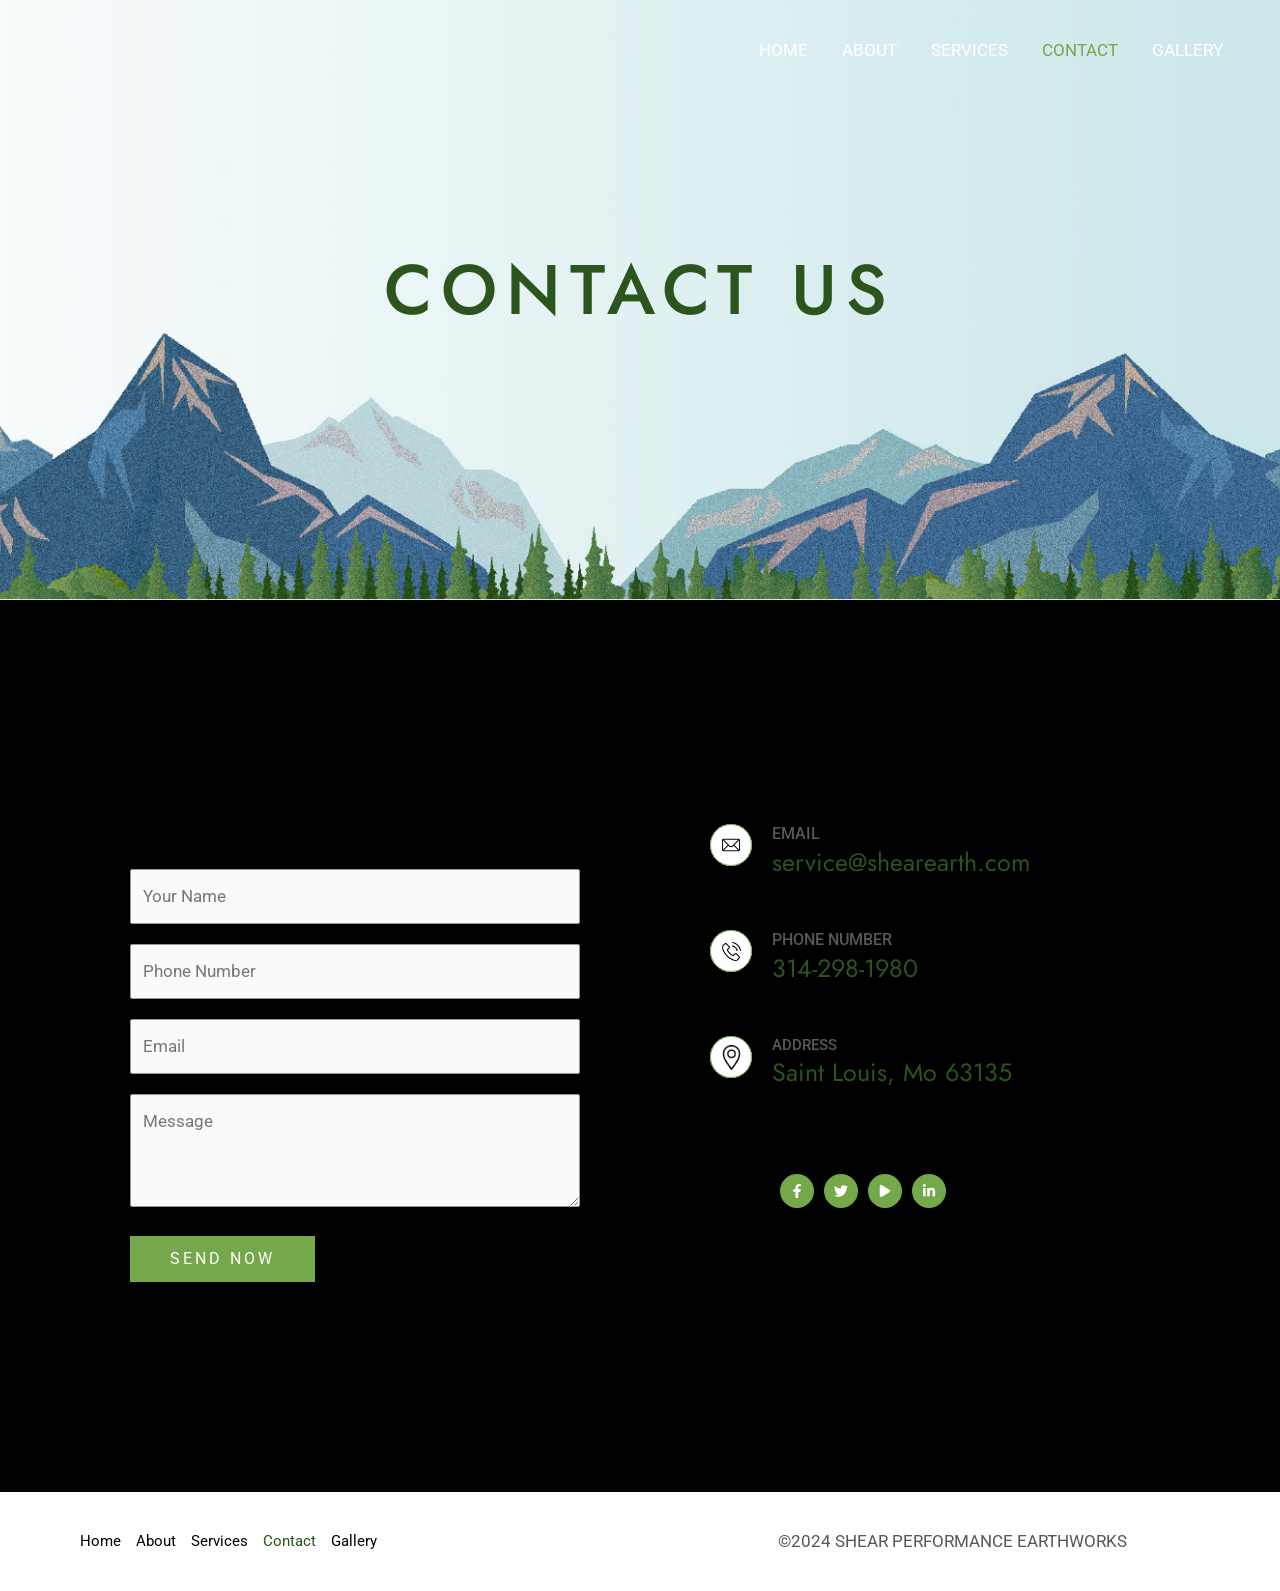
<file: source/live-site/content/www.shearearth.com/contact/index.html>
<!DOCTYPE html>
<html dir="ltr" lang="en-US" prefix="og: https://ogp.me/ns#">
<head>
<meta charset="UTF-8">
<meta name="viewport" content="width=device-width, initial-scale=1">
	 <link rel="profile" href="https://gmpg.org/xfn/11"> 
	 <title>Contact - Shear Performance EarthWorks</title>

		<!-- All in One SEO 4.7.3.1 - aioseo.com -->
		<meta name="description" content="CONTACT US Get In Touch First Name Email Email Message SEND NOWThe form has been submitted successfully!There has been some error while submitting the form. Please verify all form fields again. Talk To Us EMAILservice@shearearth.com PHONE NUMBER314-298-1980 ADDRESSSaint Louis, Mo 63135 Follow Us:" />
		<meta name="robots" content="max-image-preview:large" />
		<link rel="canonical" href="../index.html%3Fp=100.html" />
		<meta name="generator" content="All in One SEO (AIOSEO) 4.7.3.1" />
		<meta property="og:locale" content="en_US" />
		<meta property="og:site_name" content="Shear Performance EarthWorks -" />
		<meta property="og:type" content="article" />
		<meta property="og:title" content="Contact - Shear Performance EarthWorks" />
		<meta property="og:description" content="CONTACT US Get In Touch First Name Email Email Message SEND NOWThe form has been submitted successfully!There has been some error while submitting the form. Please verify all form fields again. Talk To Us EMAILservice@shearearth.com PHONE NUMBER314-298-1980 ADDRESSSaint Louis, Mo 63135 Follow Us:" />
		<meta property="og:url" content="https://www.shearearth.com/contact/" />
		<meta property="article:published_time" content="2024-10-09T16:54:01+00:00" />
		<meta property="article:modified_time" content="2024-10-09T17:18:06+00:00" />
		<meta name="twitter:card" content="summary_large_image" />
		<meta name="twitter:title" content="Contact - Shear Performance EarthWorks" />
		<meta name="twitter:description" content="CONTACT US Get In Touch First Name Email Email Message SEND NOWThe form has been submitted successfully!There has been some error while submitting the form. Please verify all form fields again. Talk To Us EMAILservice@shearearth.com PHONE NUMBER314-298-1980 ADDRESSSaint Louis, Mo 63135 Follow Us:" />
		<script type="application/ld+json" class="aioseo-schema">
			{"@context":"https:\/\/schema.org","@graph":[{"@type":"BreadcrumbList","@id":"https:\/\/www.shearearth.com\/contact\/#breadcrumblist","itemListElement":[{"@type":"ListItem","@id":"https:\/\/www.shearearth.com\/#listItem","position":1,"name":"Home","item":"https:\/\/www.shearearth.com\/","nextItem":"https:\/\/www.shearearth.com\/contact\/#listItem"},{"@type":"ListItem","@id":"https:\/\/www.shearearth.com\/contact\/#listItem","position":2,"name":"Contact","previousItem":"https:\/\/www.shearearth.com\/#listItem"}]},{"@type":"Organization","@id":"https:\/\/www.shearearth.com\/#organization","name":"Shear Performance EarthWorks","url":"https:\/\/www.shearearth.com\/"},{"@type":"WebPage","@id":"https:\/\/www.shearearth.com\/contact\/#webpage","url":"https:\/\/www.shearearth.com\/contact\/","name":"Contact - Shear Performance EarthWorks","description":"CONTACT US Get In Touch First Name Email Email Message SEND NOWThe form has been submitted successfully!There has been some error while submitting the form. Please verify all form fields again. Talk To Us EMAILservice@shearearth.com PHONE NUMBER314-298-1980 ADDRESSSaint Louis, Mo 63135 Follow Us:","inLanguage":"en-US","isPartOf":{"@id":"https:\/\/www.shearearth.com\/#website"},"breadcrumb":{"@id":"https:\/\/www.shearearth.com\/contact\/#breadcrumblist"},"datePublished":"2024-10-09T16:54:01-05:00","dateModified":"2024-10-09T12:18:06-05:00"},{"@type":"WebSite","@id":"https:\/\/www.shearearth.com\/#website","url":"https:\/\/www.shearearth.com\/","name":"Shear Performance EarthWorks","inLanguage":"en-US","publisher":{"@id":"https:\/\/www.shearearth.com\/#organization"}}]}
		</script>
		<!-- All in One SEO -->

<link rel='dns-prefetch' href='https://fonts.googleapis.com/' />
<link rel="alternate" type="application/rss+xml" title="Shear Performance EarthWorks &raquo; Feed" href="../feed/index.html" />
<link rel="alternate" type="application/rss+xml" title="Shear Performance EarthWorks &raquo; Comments Feed" href="../comments/feed/index.html" />
<link rel="alternate" title="oEmbed (JSON)" type="application/json+oembed" href="../wp-json/oembed/1.0/embed%3Furl=https:%252F%252Fwww.shearearth.com%252Fcontact%252F" />
<link rel="alternate" title="oEmbed (XML)" type="text/xml+oembed" href="../wp-json/oembed/1.0/embed%3Furl=https:%252F%252Fwww.shearearth.com%252Fcontact%252F&amp;format=xml" />
<style id="wp-img-auto-sizes-contain-inline-css">
img:is([sizes=auto i],[sizes^="auto," i]){contain-intrinsic-size:3000px 1500px}
/*# sourceURL=wp-img-auto-sizes-contain-inline-css */
</style>
<link rel='stylesheet' id='astra-theme-css-css' href='../wp-content/themes/astra/assets/css/minified/main.min.css%3Fver=4.8.3.css' media='all' />
<style id="astra-theme-css-inline-css">
:root{--ast-post-nav-space:0;--ast-container-default-xlg-padding:6.67em;--ast-container-default-lg-padding:5.67em;--ast-container-default-slg-padding:4.34em;--ast-container-default-md-padding:3.34em;--ast-container-default-sm-padding:6.67em;--ast-container-default-xs-padding:2.4em;--ast-container-default-xxs-padding:1.4em;--ast-code-block-background:#EEEEEE;--ast-comment-inputs-background:#FAFAFA;--ast-normal-container-width:1200px;--ast-narrow-container-width:750px;--ast-blog-title-font-weight:normal;--ast-blog-meta-weight:inherit;}html{font-size:106.25%;}a,.page-title{color:var(--ast-global-color-3);}a:hover,a:focus{color:var(--ast-global-color-0);}body,button,input,select,textarea,.ast-button,.ast-custom-button{font-family:'Roboto',sans-serif;font-weight:400;font-size:17px;font-size:1rem;line-height:var(--ast-body-line-height,1.7em);}blockquote{color:var(--ast-global-color-3);}p,.entry-content p{margin-bottom:0em;}h1,.entry-content h1,h2,.entry-content h2,h3,.entry-content h3,h4,.entry-content h4,h5,.entry-content h5,h6,.entry-content h6,.site-title,.site-title a{font-family:'Jost',sans-serif;font-weight:500;}.ast-site-identity .site-title a{color:var(--ast-global-color-5);}.site-title{font-size:35px;font-size:2.0588235294118rem;display:none;}header .custom-logo-link img{max-width:96px;width:96px;}.astra-logo-svg{width:96px;}.site-header .site-description{font-size:15px;font-size:0.88235294117647rem;display:none;}.entry-title{font-size:30px;font-size:1.7647058823529rem;}.archive .ast-article-post .ast-article-inner,.blog .ast-article-post .ast-article-inner,.archive .ast-article-post .ast-article-inner:hover,.blog .ast-article-post .ast-article-inner:hover{overflow:hidden;}h1,.entry-content h1{font-size:87px;font-size:5.1176470588235rem;font-weight:normal;font-family:'Jost',sans-serif;line-height:1.4em;}h2,.entry-content h2{font-size:41px;font-size:2.4117647058824rem;font-weight:500;font-family:'Jost',sans-serif;line-height:1.3em;}h3,.entry-content h3{font-size:28px;font-size:1.6470588235294rem;font-weight:600;font-family:'Jost',sans-serif;line-height:1.3em;}h4,.entry-content h4{font-size:24px;font-size:1.4117647058824rem;line-height:1.2em;font-weight:600;font-family:'Jost',sans-serif;}h5,.entry-content h5{font-size:18px;font-size:1.0588235294118rem;line-height:1.2em;font-weight:500;font-family:'Jost',sans-serif;}h6,.entry-content h6{font-size:15px;font-size:0.88235294117647rem;line-height:1.25em;font-weight:500;font-family:'Jost',sans-serif;}::selection{background-color:var(--ast-global-color-0);color:#000000;}body,h1,.entry-title a,.entry-content h1,h2,.entry-content h2,h3,.entry-content h3,h4,.entry-content h4,h5,.entry-content h5,h6,.entry-content h6{color:var(--ast-global-color-3);}.tagcloud a:hover,.tagcloud a:focus,.tagcloud a.current-item{color:#ffffff;border-color:var(--ast-global-color-3);background-color:var(--ast-global-color-3);}input:focus,input[type="text"]:focus,input[type="email"]:focus,input[type="url"]:focus,input[type="password"]:focus,input[type="reset"]:focus,input[type="search"]:focus,textarea:focus{border-color:var(--ast-global-color-3);}input[type="radio"]:checked,input[type=reset],input[type="checkbox"]:checked,input[type="checkbox"]:hover:checked,input[type="checkbox"]:focus:checked,input[type=range]::-webkit-slider-thumb{border-color:var(--ast-global-color-3);background-color:var(--ast-global-color-3);box-shadow:none;}.site-footer a:hover + .post-count,.site-footer a:focus + .post-count{background:var(--ast-global-color-3);border-color:var(--ast-global-color-3);}.single .nav-links .nav-previous,.single .nav-links .nav-next{color:var(--ast-global-color-3);}.entry-meta,.entry-meta *{line-height:1.45;color:var(--ast-global-color-3);}.entry-meta a:not(.ast-button):hover,.entry-meta a:not(.ast-button):hover *,.entry-meta a:not(.ast-button):focus,.entry-meta a:not(.ast-button):focus *,.page-links > .page-link,.page-links .page-link:hover,.post-navigation a:hover{color:var(--ast-global-color-0);}#cat option,.secondary .calendar_wrap thead a,.secondary .calendar_wrap thead a:visited{color:var(--ast-global-color-3);}.secondary .calendar_wrap #today,.ast-progress-val span{background:var(--ast-global-color-3);}.secondary a:hover + .post-count,.secondary a:focus + .post-count{background:var(--ast-global-color-3);border-color:var(--ast-global-color-3);}.calendar_wrap #today > a{color:#ffffff;}.page-links .page-link,.single .post-navigation a{color:var(--ast-global-color-3);}.ast-search-menu-icon .search-form button.search-submit{padding:0 4px;}.ast-search-menu-icon form.search-form{padding-right:0;}.ast-search-menu-icon.slide-search input.search-field{width:0;}.ast-header-search .ast-search-menu-icon.ast-dropdown-active .search-form,.ast-header-search .ast-search-menu-icon.ast-dropdown-active .search-field:focus{transition:all 0.2s;}.search-form input.search-field:focus{outline:none;}.astra-logo-svg:not(.sticky-custom-logo .astra-logo-svg,.transparent-custom-logo .astra-logo-svg,.advanced-header-logo .astra-logo-svg){height:60px;}.ast-archive-title{color:var(--ast-global-color-2);}.wp-block-latest-posts > li > a{color:var(--ast-global-color-2);}.widget-title,.widget .wp-block-heading{font-size:24px;font-size:1.4117647058824rem;color:var(--ast-global-color-2);}.ast-search-menu-icon.slide-search a:focus-visible:focus-visible,.astra-search-icon:focus-visible,#close:focus-visible,a:focus-visible,.ast-menu-toggle:focus-visible,.site .skip-link:focus-visible,.wp-block-loginout input:focus-visible,.wp-block-search.wp-block-search__button-inside .wp-block-search__inside-wrapper,.ast-header-navigation-arrow:focus-visible,.woocommerce .wc-proceed-to-checkout > .checkout-button:focus-visible,.woocommerce .woocommerce-MyAccount-navigation ul li a:focus-visible,.ast-orders-table__row .ast-orders-table__cell:focus-visible,.woocommerce .woocommerce-order-details .order-again > .button:focus-visible,.woocommerce .woocommerce-message a.button.wc-forward:focus-visible,.woocommerce #minus_qty:focus-visible,.woocommerce #plus_qty:focus-visible,a#ast-apply-coupon:focus-visible,.woocommerce .woocommerce-info a:focus-visible,.woocommerce .astra-shop-summary-wrap a:focus-visible,.woocommerce a.wc-forward:focus-visible,#ast-apply-coupon:focus-visible,.woocommerce-js .woocommerce-mini-cart-item a.remove:focus-visible,#close:focus-visible,.button.search-submit:focus-visible,#search_submit:focus,.normal-search:focus-visible,.ast-header-account-wrap:focus-visible,.woocommerce .ast-on-card-button.ast-quick-view-trigger:focus{outline-style:dotted;outline-color:inherit;outline-width:thin;}input:focus,input[type="text"]:focus,input[type="email"]:focus,input[type="url"]:focus,input[type="password"]:focus,input[type="reset"]:focus,input[type="search"]:focus,input[type="number"]:focus,textarea:focus,.wp-block-search__input:focus,[data-section="section-header-mobile-trigger"] .ast-button-wrap .ast-mobile-menu-trigger-minimal:focus,.ast-mobile-popup-drawer.active .menu-toggle-close:focus,.woocommerce-ordering select.orderby:focus,#ast-scroll-top:focus,#coupon_code:focus,.woocommerce-page #comment:focus,.woocommerce #reviews #respond input#submit:focus,.woocommerce a.add_to_cart_button:focus,.woocommerce .button.single_add_to_cart_button:focus,.woocommerce .woocommerce-cart-form button:focus,.woocommerce .woocommerce-cart-form__cart-item .quantity .qty:focus,.woocommerce .woocommerce-billing-fields .woocommerce-billing-fields__field-wrapper .woocommerce-input-wrapper > .input-text:focus,.woocommerce #order_comments:focus,.woocommerce #place_order:focus,.woocommerce .woocommerce-address-fields .woocommerce-address-fields__field-wrapper .woocommerce-input-wrapper > .input-text:focus,.woocommerce .woocommerce-MyAccount-content form button:focus,.woocommerce .woocommerce-MyAccount-content .woocommerce-EditAccountForm .woocommerce-form-row .woocommerce-Input.input-text:focus,.woocommerce .ast-woocommerce-container .woocommerce-pagination ul.page-numbers li a:focus,body #content .woocommerce form .form-row .select2-container--default .select2-selection--single:focus,#ast-coupon-code:focus,.woocommerce.woocommerce-js .quantity input[type=number]:focus,.woocommerce-js .woocommerce-mini-cart-item .quantity input[type=number]:focus,.woocommerce p#ast-coupon-trigger:focus{border-style:dotted;border-color:inherit;border-width:thin;}input{outline:none;}body .ast-oembed-container *{position:absolute;top:0;width:100%;height:100%;left:0;}body .wp-block-embed-pocket-casts .ast-oembed-container *{position:unset;}.ast-single-post-featured-section + article {margin-top: 2em;}.site-content .ast-single-post-featured-section img {width: 100%;overflow: hidden;object-fit: cover;}.site > .ast-single-related-posts-container {margin-top: 0;}@media (min-width: 922px) {.ast-desktop .ast-container--narrow {max-width: var(--ast-narrow-container-width);margin: 0 auto;}}.ast-page-builder-template .hentry {margin: 0;}.ast-page-builder-template .site-content > .ast-container {max-width: 100%;padding: 0;}.ast-page-builder-template .site .site-content #primary {padding: 0;margin: 0;}.ast-page-builder-template .no-results {text-align: center;margin: 4em auto;}.ast-page-builder-template .ast-pagination {padding: 2em;}.ast-page-builder-template .entry-header.ast-no-title.ast-no-thumbnail {margin-top: 0;}.ast-page-builder-template .entry-header.ast-header-without-markup {margin-top: 0;margin-bottom: 0;}.ast-page-builder-template .entry-header.ast-no-title.ast-no-meta {margin-bottom: 0;}.ast-page-builder-template.single .post-navigation {padding-bottom: 2em;}.ast-page-builder-template.single-post .site-content > .ast-container {max-width: 100%;}.ast-page-builder-template .entry-header {margin-top: 4em;margin-left: auto;margin-right: auto;padding-left: 20px;padding-right: 20px;}.single.ast-page-builder-template .entry-header {padding-left: 20px;padding-right: 20px;}.ast-page-builder-template .ast-archive-description {margin: 4em auto 0;padding-left: 20px;padding-right: 20px;}@media (max-width:921.9px){#ast-desktop-header{display:none;}}@media (min-width:922px){#ast-mobile-header{display:none;}}.wp-block-buttons.aligncenter{justify-content:center;}@media (max-width:921px){.ast-theme-transparent-header #primary,.ast-theme-transparent-header #secondary{padding:0;}}@media (max-width:921px){.ast-plain-container.ast-no-sidebar #primary{padding:0;}}.ast-plain-container.ast-no-sidebar #primary{margin-top:0;margin-bottom:0;}.wp-block-button.is-style-outline .wp-block-button__link{border-color:var(--ast-global-color-0);}div.wp-block-button.is-style-outline > .wp-block-button__link:not(.has-text-color),div.wp-block-button.wp-block-button__link.is-style-outline:not(.has-text-color){color:var(--ast-global-color-0);}.wp-block-button.is-style-outline .wp-block-button__link:hover,.wp-block-buttons .wp-block-button.is-style-outline .wp-block-button__link:focus,.wp-block-buttons .wp-block-button.is-style-outline > .wp-block-button__link:not(.has-text-color):hover,.wp-block-buttons .wp-block-button.wp-block-button__link.is-style-outline:not(.has-text-color):hover{color:#ffffff;background-color:var(--ast-global-color-1);border-color:var(--ast-global-color-1);}.post-page-numbers.current .page-link,.ast-pagination .page-numbers.current{color:#000000;border-color:var(--ast-global-color-0);background-color:var(--ast-global-color-0);}.wp-block-buttons .wp-block-button.is-style-outline .wp-block-button__link.wp-element-button,.ast-outline-button,.wp-block-uagb-buttons-child .uagb-buttons-repeater.ast-outline-button{border-color:var(--ast-global-color-2);border-top-width:1px;border-right-width:1px;border-bottom-width:1px;border-left-width:1px;font-family:inherit;font-weight:400;font-size:16px;font-size:0.94117647058824rem;line-height:1em;padding-top:15px;padding-right:40px;padding-bottom:15px;padding-left:40px;border-top-left-radius:0px;border-top-right-radius:0px;border-bottom-right-radius:0px;border-bottom-left-radius:0px;}.wp-block-buttons .wp-block-button.is-style-outline > .wp-block-button__link:not(.has-text-color),.wp-block-buttons .wp-block-button.wp-block-button__link.is-style-outline:not(.has-text-color),.ast-outline-button{color:var(--ast-global-color-2);}.wp-block-button.is-style-outline .wp-block-button__link:hover,.wp-block-buttons .wp-block-button.is-style-outline .wp-block-button__link:focus,.wp-block-buttons .wp-block-button.is-style-outline > .wp-block-button__link:not(.has-text-color):hover,.wp-block-buttons .wp-block-button.wp-block-button__link.is-style-outline:not(.has-text-color):hover,.ast-outline-button:hover,.ast-outline-button:focus,.wp-block-uagb-buttons-child .uagb-buttons-repeater.ast-outline-button:hover,.wp-block-uagb-buttons-child .uagb-buttons-repeater.ast-outline-button:focus{color:#ffffff;background-color:var(--ast-global-color-1);border-color:var(--ast-global-color-1);}.wp-block-button .wp-block-button__link.wp-element-button.is-style-outline:not(.has-background),.wp-block-button.is-style-outline>.wp-block-button__link.wp-element-button:not(.has-background),.ast-outline-button{background-color:transparent;}@media (max-width:921px){.wp-block-buttons .wp-block-button.is-style-outline .wp-block-button__link.wp-element-button,.ast-outline-button,.wp-block-uagb-buttons-child .uagb-buttons-repeater.ast-outline-button{font-size:16px;font-size:0.94117647058824rem;padding-top:16px;padding-right:32px;padding-bottom:16px;padding-left:32px;border-top-left-radius:0px;border-top-right-radius:0px;border-bottom-right-radius:0px;border-bottom-left-radius:0px;}}@media (max-width:544px){.wp-block-buttons .wp-block-button.is-style-outline .wp-block-button__link.wp-element-button,.ast-outline-button,.wp-block-uagb-buttons-child .uagb-buttons-repeater.ast-outline-button{font-size:15px;font-size:0.88235294117647rem;padding-top:15px;padding-right:28px;padding-bottom:15px;padding-left:28px;border-top-left-radius:0px;border-top-right-radius:0px;border-bottom-right-radius:0px;border-bottom-left-radius:0px;}}.entry-content[data-ast-blocks-layout] > figure{margin-bottom:1em;}h1.widget-title{font-weight:normal;}h2.widget-title{font-weight:500;}h3.widget-title{font-weight:600;}@media (max-width:921px){.ast-separate-container #primary,.ast-separate-container #secondary{padding:1.5em 0;}#primary,#secondary{padding:1.5em 0;margin:0;}.ast-left-sidebar #content > .ast-container{display:flex;flex-direction:column-reverse;width:100%;}.ast-separate-container .ast-article-post,.ast-separate-container .ast-article-single{padding:1.5em 2.14em;}.ast-author-box img.avatar{margin:20px 0 0 0;}}@media (min-width:922px){.ast-separate-container.ast-right-sidebar #primary,.ast-separate-container.ast-left-sidebar #primary{border:0;}.search-no-results.ast-separate-container #primary{margin-bottom:4em;}}.wp-block-button .wp-block-button__link{color:#ffffff;}.wp-block-button .wp-block-button__link:hover,.wp-block-button .wp-block-button__link:focus{color:#ffffff;background-color:var(--ast-global-color-1);border-color:var(--ast-global-color-1);}.wp-block-button .wp-block-button__link,.wp-block-search .wp-block-search__button,body .wp-block-file .wp-block-file__button{border-style:solid;border-top-width:0px;border-right-width:0px;border-left-width:0px;border-bottom-width:0px;border-color:var(--ast-global-color-0);background-color:var(--ast-global-color-0);color:#ffffff;font-family:inherit;font-weight:400;line-height:1em;text-transform:none;letter-spacing:3px;font-size:16px;font-size:0.94117647058824rem;border-top-left-radius:0px;border-top-right-radius:0px;border-bottom-right-radius:0px;border-bottom-left-radius:0px;padding-top:15px;padding-right:40px;padding-bottom:15px;padding-left:40px;}@media (max-width:921px){.wp-block-button .wp-block-button__link,.wp-block-search .wp-block-search__button,body .wp-block-file .wp-block-file__button{font-size:16px;font-size:0.94117647058824rem;padding-top:16px;padding-right:32px;padding-bottom:16px;padding-left:32px;border-top-left-radius:0px;border-top-right-radius:0px;border-bottom-right-radius:0px;border-bottom-left-radius:0px;}}@media (max-width:544px){.wp-block-button .wp-block-button__link,.wp-block-search .wp-block-search__button,body .wp-block-file .wp-block-file__button{font-size:15px;font-size:0.88235294117647rem;padding-top:15px;padding-right:28px;padding-bottom:15px;padding-left:28px;border-top-left-radius:0px;border-top-right-radius:0px;border-bottom-right-radius:0px;border-bottom-left-radius:0px;}}.menu-toggle,button,.ast-button,.ast-custom-button,.button,input#submit,input[type="button"],input[type="submit"],input[type="reset"],form[CLASS*="wp-block-search__"].wp-block-search .wp-block-search__inside-wrapper .wp-block-search__button,body .wp-block-file .wp-block-file__button,.woocommerce-js a.button,.woocommerce button.button,.woocommerce .woocommerce-message a.button,.woocommerce #respond input#submit.alt,.woocommerce input.button.alt,.woocommerce input.button,.woocommerce input.button:disabled,.woocommerce input.button:disabled[disabled],.woocommerce input.button:disabled:hover,.woocommerce input.button:disabled[disabled]:hover,.woocommerce #respond input#submit,.woocommerce button.button.alt.disabled,.wc-block-grid__products .wc-block-grid__product .wp-block-button__link,.wc-block-grid__product-onsale,[CLASS*="wc-block"] button,.woocommerce-js .astra-cart-drawer .astra-cart-drawer-content .woocommerce-mini-cart__buttons .button:not(.checkout):not(.ast-continue-shopping),.woocommerce-js .astra-cart-drawer .astra-cart-drawer-content .woocommerce-mini-cart__buttons a.checkout,.woocommerce button.button.alt.disabled.wc-variation-selection-needed,[CLASS*="wc-block"] .wc-block-components-button{border-style:solid;border-top-width:0px;border-right-width:0px;border-left-width:0px;border-bottom-width:0px;color:#ffffff;border-color:var(--ast-global-color-0);background-color:var(--ast-global-color-0);padding-top:15px;padding-right:40px;padding-bottom:15px;padding-left:40px;font-family:inherit;font-weight:400;font-size:16px;font-size:0.94117647058824rem;line-height:1em;text-transform:none;letter-spacing:3px;border-top-left-radius:0px;border-top-right-radius:0px;border-bottom-right-radius:0px;border-bottom-left-radius:0px;}button:focus,.menu-toggle:hover,button:hover,.ast-button:hover,.ast-custom-button:hover .button:hover,.ast-custom-button:hover ,input[type=reset]:hover,input[type=reset]:focus,input#submit:hover,input#submit:focus,input[type="button"]:hover,input[type="button"]:focus,input[type="submit"]:hover,input[type="submit"]:focus,form[CLASS*="wp-block-search__"].wp-block-search .wp-block-search__inside-wrapper .wp-block-search__button:hover,form[CLASS*="wp-block-search__"].wp-block-search .wp-block-search__inside-wrapper .wp-block-search__button:focus,body .wp-block-file .wp-block-file__button:hover,body .wp-block-file .wp-block-file__button:focus,.woocommerce-js a.button:hover,.woocommerce button.button:hover,.woocommerce .woocommerce-message a.button:hover,.woocommerce #respond input#submit:hover,.woocommerce #respond input#submit.alt:hover,.woocommerce input.button.alt:hover,.woocommerce input.button:hover,.woocommerce button.button.alt.disabled:hover,.wc-block-grid__products .wc-block-grid__product .wp-block-button__link:hover,[CLASS*="wc-block"] button:hover,.woocommerce-js .astra-cart-drawer .astra-cart-drawer-content .woocommerce-mini-cart__buttons .button:not(.checkout):not(.ast-continue-shopping):hover,.woocommerce-js .astra-cart-drawer .astra-cart-drawer-content .woocommerce-mini-cart__buttons a.checkout:hover,.woocommerce button.button.alt.disabled.wc-variation-selection-needed:hover,[CLASS*="wc-block"] .wc-block-components-button:hover,[CLASS*="wc-block"] .wc-block-components-button:focus{color:#ffffff;background-color:var(--ast-global-color-1);border-color:var(--ast-global-color-1);}@media (max-width:921px){.menu-toggle,button,.ast-button,.ast-custom-button,.button,input#submit,input[type="button"],input[type="submit"],input[type="reset"],form[CLASS*="wp-block-search__"].wp-block-search .wp-block-search__inside-wrapper .wp-block-search__button,body .wp-block-file .wp-block-file__button,.woocommerce-js a.button,.woocommerce button.button,.woocommerce .woocommerce-message a.button,.woocommerce #respond input#submit.alt,.woocommerce input.button.alt,.woocommerce input.button,.woocommerce input.button:disabled,.woocommerce input.button:disabled[disabled],.woocommerce input.button:disabled:hover,.woocommerce input.button:disabled[disabled]:hover,.woocommerce #respond input#submit,.woocommerce button.button.alt.disabled,.wc-block-grid__products .wc-block-grid__product .wp-block-button__link,.wc-block-grid__product-onsale,[CLASS*="wc-block"] button,.woocommerce-js .astra-cart-drawer .astra-cart-drawer-content .woocommerce-mini-cart__buttons .button:not(.checkout):not(.ast-continue-shopping),.woocommerce-js .astra-cart-drawer .astra-cart-drawer-content .woocommerce-mini-cart__buttons a.checkout,.woocommerce button.button.alt.disabled.wc-variation-selection-needed,[CLASS*="wc-block"] .wc-block-components-button{padding-top:16px;padding-right:32px;padding-bottom:16px;padding-left:32px;font-size:16px;font-size:0.94117647058824rem;border-top-left-radius:0px;border-top-right-radius:0px;border-bottom-right-radius:0px;border-bottom-left-radius:0px;}}@media (max-width:544px){.menu-toggle,button,.ast-button,.ast-custom-button,.button,input#submit,input[type="button"],input[type="submit"],input[type="reset"],form[CLASS*="wp-block-search__"].wp-block-search .wp-block-search__inside-wrapper .wp-block-search__button,body .wp-block-file .wp-block-file__button,.woocommerce-js a.button,.woocommerce button.button,.woocommerce .woocommerce-message a.button,.woocommerce #respond input#submit.alt,.woocommerce input.button.alt,.woocommerce input.button,.woocommerce input.button:disabled,.woocommerce input.button:disabled[disabled],.woocommerce input.button:disabled:hover,.woocommerce input.button:disabled[disabled]:hover,.woocommerce #respond input#submit,.woocommerce button.button.alt.disabled,.wc-block-grid__products .wc-block-grid__product .wp-block-button__link,.wc-block-grid__product-onsale,[CLASS*="wc-block"] button,.woocommerce-js .astra-cart-drawer .astra-cart-drawer-content .woocommerce-mini-cart__buttons .button:not(.checkout):not(.ast-continue-shopping),.woocommerce-js .astra-cart-drawer .astra-cart-drawer-content .woocommerce-mini-cart__buttons a.checkout,.woocommerce button.button.alt.disabled.wc-variation-selection-needed,[CLASS*="wc-block"] .wc-block-components-button{padding-top:15px;padding-right:28px;padding-bottom:15px;padding-left:28px;font-size:15px;font-size:0.88235294117647rem;border-top-left-radius:0px;border-top-right-radius:0px;border-bottom-right-radius:0px;border-bottom-left-radius:0px;}}@media (max-width:921px){.menu-toggle,button,.ast-button,.button,input#submit,input[type="button"],input[type="submit"],input[type="reset"]{font-size:16px;font-size:0.94117647058824rem;}.ast-mobile-header-stack .main-header-bar .ast-search-menu-icon{display:inline-block;}.ast-header-break-point.ast-header-custom-item-outside .ast-mobile-header-stack .main-header-bar .ast-search-icon{margin:0;}.ast-comment-avatar-wrap img{max-width:2.5em;}.ast-comment-meta{padding:0 1.8888em 1.3333em;}.ast-separate-container .ast-comment-list li.depth-1{padding:1.5em 2.14em;}.ast-separate-container .comment-respond{padding:2em 2.14em;}}@media (min-width:544px){.ast-container{max-width:100%;}}@media (max-width:544px){.ast-separate-container .ast-article-post,.ast-separate-container .ast-article-single,.ast-separate-container .comments-title,.ast-separate-container .ast-archive-description{padding:1.5em 1em;}.ast-separate-container #content .ast-container{padding-left:0.54em;padding-right:0.54em;}.ast-separate-container .ast-comment-list .bypostauthor{padding:.5em;}.ast-search-menu-icon.ast-dropdown-active .search-field{width:170px;}.menu-toggle,button,.ast-button,.button,input#submit,input[type="button"],input[type="submit"],input[type="reset"]{font-size:15px;font-size:0.88235294117647rem;}} #ast-mobile-header .ast-site-header-cart-li a{pointer-events:none;}body,.ast-separate-container{background-color:var(--ast-global-color-2);background-image:none;}@media (max-width:921px){.widget-title{font-size:22px;font-size:1.375rem;}body,button,input,select,textarea,.ast-button,.ast-custom-button{font-size:16px;font-size:0.94117647058824rem;}#secondary,#secondary button,#secondary input,#secondary select,#secondary textarea{font-size:16px;font-size:0.94117647058824rem;}.site-title{display:none;}.site-header .site-description{display:none;}h1,.entry-content h1{font-size:30px;}h2,.entry-content h2{font-size:25px;}h3,.entry-content h3{font-size:28px;}h4,.entry-content h4{font-size:24px;font-size:1.4117647058824rem;}.astra-logo-svg{width:96px;}header .custom-logo-link img,.ast-header-break-point .site-logo-img .custom-mobile-logo-link img{max-width:96px;width:96px;}}@media (max-width:544px){.site-title{display:none;}.site-header .site-description{display:none;}h1,.entry-content h1{font-size:30px;}h2,.entry-content h2{font-size:25px;}h3,.entry-content h3{font-size:28px;}h4,.entry-content h4{font-size:24px;font-size:1.4117647058824rem;}header .custom-logo-link img,.ast-header-break-point .site-branding img,.ast-header-break-point .custom-logo-link img{max-width:96px;width:96px;}.astra-logo-svg{width:96px;}.ast-header-break-point .site-logo-img .custom-mobile-logo-link img{max-width:96px;}}@media (max-width:544px){html{font-size:96.9%;}}@media (min-width:922px){.ast-container{max-width:1240px;}}@media (min-width:922px){.site-content .ast-container{display:flex;}}@media (max-width:921px){.site-content .ast-container{flex-direction:column;}}@media (min-width:922px){.main-header-menu .sub-menu .menu-item.ast-left-align-sub-menu:hover > .sub-menu,.main-header-menu .sub-menu .menu-item.ast-left-align-sub-menu.focus > .sub-menu{margin-left:-0px;}}.ast-theme-transparent-header .ast-header-search .astra-search-icon,.ast-theme-transparent-header .ast-header-search .search-field::placeholder,.ast-theme-transparent-header .ast-header-search .ast-icon{color:#ffffff;}.ast-theme-transparent-header [data-section="section-header-mobile-trigger"] .ast-button-wrap .mobile-menu-toggle-icon .ast-mobile-svg{fill:#ffffff;}.ast-theme-transparent-header [data-section="section-header-mobile-trigger"] .ast-button-wrap .mobile-menu-wrap .mobile-menu{color:#ffffff;}.ast-theme-transparent-header [data-section="section-header-mobile-trigger"] .ast-button-wrap .ast-mobile-menu-trigger-fill{background:var(--ast-global-color-0);}.ast-theme-transparent-header [data-section="section-header-mobile-trigger"] .ast-button-wrap .ast-mobile-menu-trigger-fill,.ast-theme-transparent-header [data-section="section-header-mobile-trigger"] .ast-button-wrap .ast-mobile-menu-trigger-minimal{color:#ffffff;border:none;}.site .comments-area{padding-bottom:3em;}.footer-widget-area[data-section^="section-fb-html-"] .ast-builder-html-element{text-align:center;}.wp-block-file {display: flex;align-items: center;flex-wrap: wrap;justify-content: space-between;}.wp-block-pullquote {border: none;}.wp-block-pullquote blockquote::before {content: "\201D";font-family: "Helvetica",sans-serif;display: flex;transform: rotate( 180deg );font-size: 6rem;font-style: normal;line-height: 1;font-weight: bold;align-items: center;justify-content: center;}.has-text-align-right > blockquote::before {justify-content: flex-start;}.has-text-align-left > blockquote::before {justify-content: flex-end;}figure.wp-block-pullquote.is-style-solid-color blockquote {max-width: 100%;text-align: inherit;}:root {--wp--custom--ast-default-block-top-padding: 3em;--wp--custom--ast-default-block-right-padding: 3em;--wp--custom--ast-default-block-bottom-padding: 3em;--wp--custom--ast-default-block-left-padding: 3em;--wp--custom--ast-container-width: 1200px;--wp--custom--ast-content-width-size: 1200px;--wp--custom--ast-wide-width-size: calc(1200px + var(--wp--custom--ast-default-block-left-padding) + var(--wp--custom--ast-default-block-right-padding));}.ast-narrow-container {--wp--custom--ast-content-width-size: 750px;--wp--custom--ast-wide-width-size: 750px;}@media(max-width: 921px) {:root {--wp--custom--ast-default-block-top-padding: 3em;--wp--custom--ast-default-block-right-padding: 2em;--wp--custom--ast-default-block-bottom-padding: 3em;--wp--custom--ast-default-block-left-padding: 2em;}}@media(max-width: 544px) {:root {--wp--custom--ast-default-block-top-padding: 3em;--wp--custom--ast-default-block-right-padding: 1.5em;--wp--custom--ast-default-block-bottom-padding: 3em;--wp--custom--ast-default-block-left-padding: 1.5em;}}.entry-content > .wp-block-group,.entry-content > .wp-block-cover,.entry-content > .wp-block-columns {padding-top: var(--wp--custom--ast-default-block-top-padding);padding-right: var(--wp--custom--ast-default-block-right-padding);padding-bottom: var(--wp--custom--ast-default-block-bottom-padding);padding-left: var(--wp--custom--ast-default-block-left-padding);}.ast-plain-container.ast-no-sidebar .entry-content > .alignfull,.ast-page-builder-template .ast-no-sidebar .entry-content > .alignfull {margin-left: calc( -50vw + 50%);margin-right: calc( -50vw + 50%);max-width: 100vw;width: 100vw;}.ast-plain-container.ast-no-sidebar .entry-content .alignfull .alignfull,.ast-page-builder-template.ast-no-sidebar .entry-content .alignfull .alignfull,.ast-plain-container.ast-no-sidebar .entry-content .alignfull .alignwide,.ast-page-builder-template.ast-no-sidebar .entry-content .alignfull .alignwide,.ast-plain-container.ast-no-sidebar .entry-content .alignwide .alignfull,.ast-page-builder-template.ast-no-sidebar .entry-content .alignwide .alignfull,.ast-plain-container.ast-no-sidebar .entry-content .alignwide .alignwide,.ast-page-builder-template.ast-no-sidebar .entry-content .alignwide .alignwide,.ast-plain-container.ast-no-sidebar .entry-content .wp-block-column .alignfull,.ast-page-builder-template.ast-no-sidebar .entry-content .wp-block-column .alignfull,.ast-plain-container.ast-no-sidebar .entry-content .wp-block-column .alignwide,.ast-page-builder-template.ast-no-sidebar .entry-content .wp-block-column .alignwide {margin-left: auto;margin-right: auto;width: 100%;}[data-ast-blocks-layout] .wp-block-separator:not(.is-style-dots) {height: 0;}[data-ast-blocks-layout] .wp-block-separator {margin: 20px auto;}[data-ast-blocks-layout] .wp-block-separator:not(.is-style-wide):not(.is-style-dots) {max-width: 100px;}[data-ast-blocks-layout] .wp-block-separator.has-background {padding: 0;}.entry-content[data-ast-blocks-layout] > * {max-width: var(--wp--custom--ast-content-width-size);margin-left: auto;margin-right: auto;}.entry-content[data-ast-blocks-layout] > .alignwide {max-width: var(--wp--custom--ast-wide-width-size);}.entry-content[data-ast-blocks-layout] .alignfull {max-width: none;}.ast-full-width-layout .entry-content[data-ast-blocks-layout] .is-layout-constrained.wp-block-cover-is-layout-constrained > *,.ast-full-width-layout .entry-content[data-ast-blocks-layout] .is-layout-constrained.wp-block-group-is-layout-constrained > * {max-width: var(--wp--custom--ast-content-width-size);margin-left: auto;margin-right: auto;}.entry-content .wp-block-columns {margin-bottom: 0;}blockquote {margin: 1.5em;border-color: rgba(0,0,0,0.05);}.wp-block-quote:not(.has-text-align-right):not(.has-text-align-center) {border-left: 5px solid rgba(0,0,0,0.05);}.has-text-align-right > blockquote,blockquote.has-text-align-right {border-right: 5px solid rgba(0,0,0,0.05);}.has-text-align-left > blockquote,blockquote.has-text-align-left {border-left: 5px solid rgba(0,0,0,0.05);}.wp-block-site-tagline,.wp-block-latest-posts .read-more {margin-top: 15px;}.wp-block-loginout p label {display: block;}.wp-block-loginout p:not(.login-remember):not(.login-submit) input {width: 100%;}.wp-block-loginout input:focus {border-color: transparent;}.wp-block-loginout input:focus {outline: thin dotted;}.entry-content .wp-block-media-text .wp-block-media-text__content {padding: 0 0 0 8%;}.entry-content .wp-block-media-text.has-media-on-the-right .wp-block-media-text__content {padding: 0 8% 0 0;}.entry-content .wp-block-media-text.has-background .wp-block-media-text__content {padding: 8%;}.entry-content .wp-block-cover:not([class*="background-color"]) .wp-block-cover__inner-container,.entry-content .wp-block-cover:not([class*="background-color"]) .wp-block-cover-image-text,.entry-content .wp-block-cover:not([class*="background-color"]) .wp-block-cover-text,.entry-content .wp-block-cover-image:not([class*="background-color"]) .wp-block-cover__inner-container,.entry-content .wp-block-cover-image:not([class*="background-color"]) .wp-block-cover-image-text,.entry-content .wp-block-cover-image:not([class*="background-color"]) .wp-block-cover-text {color: var(--ast-global-color-5);}.wp-block-loginout .login-remember input {width: 1.1rem;height: 1.1rem;margin: 0 5px 4px 0;vertical-align: middle;}.wp-block-latest-posts > li > *:first-child,.wp-block-latest-posts:not(.is-grid) > li:first-child {margin-top: 0;}.entry-content .wp-block-buttons,.entry-content .wp-block-uagb-buttons {margin-bottom: 1.5em;}.wp-block-search__inside-wrapper .wp-block-search__input {padding: 0 10px;color: var(--ast-global-color-3);background: var(--ast-global-color-5);border-color: var(--ast-border-color);}.wp-block-latest-posts .read-more {margin-bottom: 1.5em;}.wp-block-search__no-button .wp-block-search__inside-wrapper .wp-block-search__input {padding-top: 5px;padding-bottom: 5px;}.wp-block-latest-posts .wp-block-latest-posts__post-date,.wp-block-latest-posts .wp-block-latest-posts__post-author {font-size: 1rem;}.wp-block-latest-posts > li > *,.wp-block-latest-posts:not(.is-grid) > li {margin-top: 12px;margin-bottom: 12px;}.ast-page-builder-template .entry-content[data-ast-blocks-layout] > *,.ast-page-builder-template .entry-content[data-ast-blocks-layout] > .alignfull > * {max-width: none;}.ast-page-builder-template .entry-content[data-ast-blocks-layout] > .alignwide > * {max-width: var(--wp--custom--ast-wide-width-size);}.ast-page-builder-template .entry-content[data-ast-blocks-layout] > .inherit-container-width > *,.ast-page-builder-template .entry-content[data-ast-blocks-layout] > * > *,.entry-content[data-ast-blocks-layout] > .wp-block-cover .wp-block-cover__inner-container {max-width: var(--wp--custom--ast-content-width-size) ;margin-left: auto;margin-right: auto;}.entry-content[data-ast-blocks-layout] .wp-block-cover:not(.alignleft):not(.alignright) {width: auto;}@media(max-width: 1200px) {.ast-separate-container .entry-content > .alignfull,.ast-separate-container .entry-content[data-ast-blocks-layout] > .alignwide,.ast-plain-container .entry-content[data-ast-blocks-layout] > .alignwide,.ast-plain-container .entry-content .alignfull {margin-left: calc(-1 * min(var(--ast-container-default-xlg-padding),20px)) ;margin-right: calc(-1 * min(var(--ast-container-default-xlg-padding),20px));}}@media(min-width: 1201px) {.ast-separate-container .entry-content > .alignfull {margin-left: calc(-1 * var(--ast-container-default-xlg-padding) );margin-right: calc(-1 * var(--ast-container-default-xlg-padding) );}.ast-separate-container .entry-content[data-ast-blocks-layout] > .alignwide,.ast-plain-container .entry-content[data-ast-blocks-layout] > .alignwide {margin-left: calc(-1 * var(--wp--custom--ast-default-block-left-padding) );margin-right: calc(-1 * var(--wp--custom--ast-default-block-right-padding) );}}@media(min-width: 921px) {.ast-separate-container .entry-content .wp-block-group.alignwide:not(.inherit-container-width) > :where(:not(.alignleft):not(.alignright)),.ast-plain-container .entry-content .wp-block-group.alignwide:not(.inherit-container-width) > :where(:not(.alignleft):not(.alignright)) {max-width: calc( var(--wp--custom--ast-content-width-size) + 80px );}.ast-plain-container.ast-right-sidebar .entry-content[data-ast-blocks-layout] .alignfull,.ast-plain-container.ast-left-sidebar .entry-content[data-ast-blocks-layout] .alignfull {margin-left: -60px;margin-right: -60px;}}@media(min-width: 544px) {.entry-content > .alignleft {margin-right: 20px;}.entry-content > .alignright {margin-left: 20px;}}@media (max-width:544px){.wp-block-columns .wp-block-column:not(:last-child){margin-bottom:20px;}.wp-block-latest-posts{margin:0;}}@media( max-width: 600px ) {.entry-content .wp-block-media-text .wp-block-media-text__content,.entry-content .wp-block-media-text.has-media-on-the-right .wp-block-media-text__content {padding: 8% 0 0;}.entry-content .wp-block-media-text.has-background .wp-block-media-text__content {padding: 8%;}}.ast-page-builder-template .entry-header {padding-left: 0;}.ast-narrow-container .site-content .wp-block-uagb-image--align-full .wp-block-uagb-image__figure {max-width: 100%;margin-left: auto;margin-right: auto;}:root .has-ast-global-color-0-color{color:var(--ast-global-color-0);}:root .has-ast-global-color-0-background-color{background-color:var(--ast-global-color-0);}:root .wp-block-button .has-ast-global-color-0-color{color:var(--ast-global-color-0);}:root .wp-block-button .has-ast-global-color-0-background-color{background-color:var(--ast-global-color-0);}:root .has-ast-global-color-1-color{color:var(--ast-global-color-1);}:root .has-ast-global-color-1-background-color{background-color:var(--ast-global-color-1);}:root .wp-block-button .has-ast-global-color-1-color{color:var(--ast-global-color-1);}:root .wp-block-button .has-ast-global-color-1-background-color{background-color:var(--ast-global-color-1);}:root .has-ast-global-color-2-color{color:var(--ast-global-color-2);}:root .has-ast-global-color-2-background-color{background-color:var(--ast-global-color-2);}:root .wp-block-button .has-ast-global-color-2-color{color:var(--ast-global-color-2);}:root .wp-block-button .has-ast-global-color-2-background-color{background-color:var(--ast-global-color-2);}:root .has-ast-global-color-3-color{color:var(--ast-global-color-3);}:root .has-ast-global-color-3-background-color{background-color:var(--ast-global-color-3);}:root .wp-block-button .has-ast-global-color-3-color{color:var(--ast-global-color-3);}:root .wp-block-button .has-ast-global-color-3-background-color{background-color:var(--ast-global-color-3);}:root .has-ast-global-color-4-color{color:var(--ast-global-color-4);}:root .has-ast-global-color-4-background-color{background-color:var(--ast-global-color-4);}:root .wp-block-button .has-ast-global-color-4-color{color:var(--ast-global-color-4);}:root .wp-block-button .has-ast-global-color-4-background-color{background-color:var(--ast-global-color-4);}:root .has-ast-global-color-5-color{color:var(--ast-global-color-5);}:root .has-ast-global-color-5-background-color{background-color:var(--ast-global-color-5);}:root .wp-block-button .has-ast-global-color-5-color{color:var(--ast-global-color-5);}:root .wp-block-button .has-ast-global-color-5-background-color{background-color:var(--ast-global-color-5);}:root .has-ast-global-color-6-color{color:var(--ast-global-color-6);}:root .has-ast-global-color-6-background-color{background-color:var(--ast-global-color-6);}:root .wp-block-button .has-ast-global-color-6-color{color:var(--ast-global-color-6);}:root .wp-block-button .has-ast-global-color-6-background-color{background-color:var(--ast-global-color-6);}:root .has-ast-global-color-7-color{color:var(--ast-global-color-7);}:root .has-ast-global-color-7-background-color{background-color:var(--ast-global-color-7);}:root .wp-block-button .has-ast-global-color-7-color{color:var(--ast-global-color-7);}:root .wp-block-button .has-ast-global-color-7-background-color{background-color:var(--ast-global-color-7);}:root .has-ast-global-color-8-color{color:var(--ast-global-color-8);}:root .has-ast-global-color-8-background-color{background-color:var(--ast-global-color-8);}:root .wp-block-button .has-ast-global-color-8-color{color:var(--ast-global-color-8);}:root .wp-block-button .has-ast-global-color-8-background-color{background-color:var(--ast-global-color-8);}:root{--ast-global-color-0:#74a84a;--ast-global-color-1:#2c541d;--ast-global-color-2:#000000;--ast-global-color-3:#585858;--ast-global-color-4:#f6f8f5;--ast-global-color-5:#ffffff;--ast-global-color-6:rgba(82,104,64,0.8);--ast-global-color-7:rgba(82,104,64,0.5);--ast-global-color-8:rgba(82,104,64,0.3);}:root {--ast-border-color : #989898;}.ast-single-entry-banner {-js-display: flex;display: flex;flex-direction: column;justify-content: center;text-align: center;position: relative;background: #eeeeee;}.ast-single-entry-banner[data-banner-layout="layout-1"] {max-width: 1200px;background: inherit;padding: 20px 0;}.ast-single-entry-banner[data-banner-width-type="custom"] {margin: 0 auto;width: 100%;}.ast-single-entry-banner + .site-content .entry-header {margin-bottom: 0;}.site .ast-author-avatar {--ast-author-avatar-size: ;}a.ast-underline-text {text-decoration: underline;}.ast-container > .ast-terms-link {position: relative;display: block;}a.ast-button.ast-badge-tax {padding: 4px 8px;border-radius: 3px;font-size: inherit;}header.entry-header .entry-title{font-size:30px;font-size:1.7647058823529rem;}header.entry-header > *:not(:last-child){margin-bottom:10px;}.ast-archive-entry-banner {-js-display: flex;display: flex;flex-direction: column;justify-content: center;text-align: center;position: relative;background: #eeeeee;}.ast-archive-entry-banner[data-banner-width-type="custom"] {margin: 0 auto;width: 100%;}.ast-archive-entry-banner[data-banner-layout="layout-1"] {background: inherit;padding: 20px 0;text-align: left;}body.archive .ast-archive-description{max-width:1200px;width:100%;text-align:left;padding-top:3em;padding-right:3em;padding-bottom:3em;padding-left:3em;}body.archive .ast-archive-description .ast-archive-title,body.archive .ast-archive-description .ast-archive-title *{font-size:40px;font-size:2.3529411764706rem;}body.archive .ast-archive-description > *:not(:last-child){margin-bottom:10px;}@media (max-width:921px){body.archive .ast-archive-description{text-align:left;}}@media (max-width:544px){body.archive .ast-archive-description{text-align:left;}}.ast-theme-transparent-header #masthead .site-logo-img .transparent-custom-logo .astra-logo-svg{width:60px;}.ast-theme-transparent-header #masthead .site-logo-img .transparent-custom-logo img{ max-width:60px; width:60px;}@media (max-width:921px){.ast-theme-transparent-header #masthead .site-logo-img .transparent-custom-logo .astra-logo-svg{width:60px;}.ast-theme-transparent-header #masthead .site-logo-img .transparent-custom-logo img{ max-width:60px; width:60px;}}@media (max-width:543px){.ast-theme-transparent-header #masthead .site-logo-img .transparent-custom-logo .astra-logo-svg{width:50px;}.ast-theme-transparent-header #masthead .site-logo-img .transparent-custom-logo img{ max-width:50px; width:50px;}}@media (min-width:921px){.ast-theme-transparent-header #masthead{position:absolute;left:0;right:0;}.ast-theme-transparent-header .main-header-bar,.ast-theme-transparent-header.ast-header-break-point .main-header-bar{background:none;}body.elementor-editor-active.ast-theme-transparent-header #masthead,.fl-builder-edit .ast-theme-transparent-header #masthead,body.vc_editor.ast-theme-transparent-header #masthead,body.brz-ed.ast-theme-transparent-header #masthead{z-index:0;}.ast-header-break-point.ast-replace-site-logo-transparent.ast-theme-transparent-header .custom-mobile-logo-link{display:none;}.ast-header-break-point.ast-replace-site-logo-transparent.ast-theme-transparent-header .transparent-custom-logo{display:inline-block;}.ast-theme-transparent-header .ast-above-header,.ast-theme-transparent-header .ast-above-header.ast-above-header-bar{background-image:none;background-color:transparent;}.ast-theme-transparent-header .ast-below-header,.ast-theme-transparent-header .ast-below-header.ast-below-header-bar{background-image:none;background-color:transparent;}}.ast-theme-transparent-header .site-title a,.ast-theme-transparent-header .site-title a:focus,.ast-theme-transparent-header .site-title a:hover,.ast-theme-transparent-header .site-title a:visited{color:var(--ast-global-color-5);}.ast-theme-transparent-header .site-header .site-description{color:var(--ast-global-color-5);}.ast-theme-transparent-header .ast-builder-menu .main-header-menu,.ast-theme-transparent-header .ast-builder-menu .main-header-menu .sub-menu,.ast-theme-transparent-header .ast-builder-menu .main-header-menu,.ast-theme-transparent-header.ast-header-break-point .ast-builder-menu .main-header-bar-wrap .main-header-menu,.ast-flyout-menu-enable.ast-header-break-point.ast-theme-transparent-header .main-header-bar-navigation .site-navigation,.ast-fullscreen-menu-enable.ast-header-break-point.ast-theme-transparent-header .main-header-bar-navigation .site-navigation,.ast-flyout-above-menu-enable.ast-header-break-point.ast-theme-transparent-header .ast-above-header-navigation-wrap .ast-above-header-navigation,.ast-flyout-below-menu-enable.ast-header-break-point.ast-theme-transparent-header .ast-below-header-navigation-wrap .ast-below-header-actual-nav,.ast-fullscreen-above-menu-enable.ast-header-break-point.ast-theme-transparent-header .ast-above-header-navigation-wrap,.ast-fullscreen-below-menu-enable.ast-header-break-point.ast-theme-transparent-header .ast-below-header-navigation-wrap,.ast-theme-transparent-header .main-header-menu .menu-link{background-color:rgba(255,255,255,0);}.ast-theme-transparent-header .ast-builder-menu .main-header-menu .menu-item .sub-menu,.ast-header-break-point.ast-flyout-menu-enable.ast-header-break-point .ast-builder-menu .main-header-bar-navigation .main-header-menu .menu-item .sub-menu,.ast-header-break-point.ast-flyout-menu-enable.ast-header-break-point .ast-builder-menu .main-header-bar-navigation [CLASS*="ast-builder-menu-"] .main-header-menu .menu-item .sub-menu,.ast-theme-transparent-header .ast-builder-menu .main-header-menu .menu-item .sub-menu .menu-link,.ast-header-break-point.ast-flyout-menu-enable.ast-header-break-point .ast-builder-menu .main-header-bar-navigation .main-header-menu .menu-item .sub-menu .menu-link,.ast-header-break-point.ast-flyout-menu-enable.ast-header-break-point .ast-builder-menu .main-header-bar-navigation [CLASS*="ast-builder-menu-"] .main-header-menu .menu-item .sub-menu .menu-link,.ast-theme-transparent-header .main-header-menu .menu-item .sub-menu .menu-link,.ast-header-break-point.ast-flyout-menu-enable.ast-header-break-point .main-header-bar-navigation .main-header-menu .menu-item .sub-menu .menu-link,.ast-theme-transparent-header .main-header-menu .menu-item .sub-menu,.ast-header-break-point.ast-flyout-menu-enable.ast-header-break-point .main-header-bar-navigation .main-header-menu .menu-item .sub-menu{background-color:var(--ast-global-color-5);}.ast-theme-transparent-header .ast-builder-menu .main-header-menu,.ast-theme-transparent-header .ast-builder-menu .main-header-menu .menu-link,.ast-theme-transparent-header [CLASS*="ast-builder-menu-"] .main-header-menu .menu-item > .menu-link,.ast-theme-transparent-header .ast-masthead-custom-menu-items,.ast-theme-transparent-header .ast-masthead-custom-menu-items a,.ast-theme-transparent-header .ast-builder-menu .main-header-menu .menu-item > .ast-menu-toggle,.ast-theme-transparent-header .ast-builder-menu .main-header-menu .menu-item > .ast-menu-toggle,.ast-theme-transparent-header .ast-above-header-navigation a,.ast-header-break-point.ast-theme-transparent-header .ast-above-header-navigation a,.ast-header-break-point.ast-theme-transparent-header .ast-above-header-navigation > ul.ast-above-header-menu > .menu-item-has-children:not(.current-menu-item) > .ast-menu-toggle,.ast-theme-transparent-header .ast-below-header-menu,.ast-theme-transparent-header .ast-below-header-menu a,.ast-header-break-point.ast-theme-transparent-header .ast-below-header-menu a,.ast-header-break-point.ast-theme-transparent-header .ast-below-header-menu,.ast-theme-transparent-header .main-header-menu .menu-link{color:var(--ast-global-color-5);}.ast-theme-transparent-header .ast-builder-menu .main-header-menu .menu-item:hover > .menu-link,.ast-theme-transparent-header .ast-builder-menu .main-header-menu .menu-item:hover > .ast-menu-toggle,.ast-theme-transparent-header .ast-builder-menu .main-header-menu .ast-masthead-custom-menu-items a:hover,.ast-theme-transparent-header .ast-builder-menu .main-header-menu .focus > .menu-link,.ast-theme-transparent-header .ast-builder-menu .main-header-menu .focus > .ast-menu-toggle,.ast-theme-transparent-header .ast-builder-menu .main-header-menu .current-menu-item > .menu-link,.ast-theme-transparent-header .ast-builder-menu .main-header-menu .current-menu-ancestor > .menu-link,.ast-theme-transparent-header .ast-builder-menu .main-header-menu .current-menu-item > .ast-menu-toggle,.ast-theme-transparent-header .ast-builder-menu .main-header-menu .current-menu-ancestor > .ast-menu-toggle,.ast-theme-transparent-header [CLASS*="ast-builder-menu-"] .main-header-menu .current-menu-item > .menu-link,.ast-theme-transparent-header [CLASS*="ast-builder-menu-"] .main-header-menu .current-menu-ancestor > .menu-link,.ast-theme-transparent-header [CLASS*="ast-builder-menu-"] .main-header-menu .current-menu-item > .ast-menu-toggle,.ast-theme-transparent-header [CLASS*="ast-builder-menu-"] .main-header-menu .current-menu-ancestor > .ast-menu-toggle,.ast-theme-transparent-header .main-header-menu .menu-item:hover > .menu-link,.ast-theme-transparent-header .main-header-menu .current-menu-item > .menu-link,.ast-theme-transparent-header .main-header-menu .current-menu-ancestor > .menu-link{color:var(--ast-global-color-0);}.ast-theme-transparent-header .ast-builder-menu .main-header-menu .menu-item .sub-menu .menu-link,.ast-theme-transparent-header .main-header-menu .menu-item .sub-menu .menu-link{background-color:transparent;}@media (max-width:921px){.ast-theme-transparent-header #masthead{position:absolute;left:0;right:0;}.ast-theme-transparent-header .main-header-bar,.ast-theme-transparent-header.ast-header-break-point .main-header-bar{background:none;}body.elementor-editor-active.ast-theme-transparent-header #masthead,.fl-builder-edit .ast-theme-transparent-header #masthead,body.vc_editor.ast-theme-transparent-header #masthead,body.brz-ed.ast-theme-transparent-header #masthead{z-index:0;}.ast-header-break-point.ast-replace-site-logo-transparent.ast-theme-transparent-header .custom-mobile-logo-link{display:none;}.ast-header-break-point.ast-replace-site-logo-transparent.ast-theme-transparent-header .transparent-custom-logo{display:inline-block;}.ast-theme-transparent-header .ast-above-header,.ast-theme-transparent-header .ast-above-header.ast-above-header-bar{background-image:none;background-color:transparent;}.ast-theme-transparent-header .ast-below-header,.ast-theme-transparent-header .ast-below-header.ast-below-header-bar{background-image:none;background-color:transparent;}}@media (max-width:921px){.ast-theme-transparent-header .site-title a,.ast-theme-transparent-header .site-title a:focus,.ast-theme-transparent-header .site-title a:hover,.ast-theme-transparent-header .site-title a:visited,.ast-theme-transparent-header .ast-builder-layout-element .ast-site-identity .site-title a,.ast-theme-transparent-header .ast-builder-layout-element .ast-site-identity .site-title a:hover,.ast-theme-transparent-header .ast-builder-layout-element .ast-site-identity .site-title a:focus,.ast-theme-transparent-header .ast-builder-layout-element .ast-site-identity .site-title a:visited{color:#ffffff;}.ast-theme-transparent-header .site-header .site-description{color:#ffffff;}.ast-theme-transparent-header.ast-header-break-point .ast-builder-menu .main-header-menu,.ast-theme-transparent-header.ast-header-break-point .ast-builder-menu.main-header-menu .sub-menu,.ast-theme-transparent-header.ast-header-break-point .ast-builder-menu.main-header-menu,.ast-theme-transparent-header.ast-header-break-point .ast-builder-menu .main-header-bar-wrap .main-header-menu,.ast-flyout-menu-enable.ast-header-break-point.ast-theme-transparent-header .main-header-bar-navigation .site-navigation,.ast-fullscreen-menu-enable.ast-header-break-point.ast-theme-transparent-header .main-header-bar-navigation .site-navigation,.ast-flyout-above-menu-enable.ast-header-break-point.ast-theme-transparent-header .ast-above-header-navigation-wrap .ast-above-header-navigation,.ast-flyout-below-menu-enable.ast-header-break-point.ast-theme-transparent-header .ast-below-header-navigation-wrap .ast-below-header-actual-nav,.ast-fullscreen-above-menu-enable.ast-header-break-point.ast-theme-transparent-header .ast-above-header-navigation-wrap,.ast-fullscreen-below-menu-enable.ast-header-break-point.ast-theme-transparent-header .ast-below-header-navigation-wrap,.ast-theme-transparent-header .main-header-menu .menu-link{background-color:#ffffff;}.ast-theme-transparent-header .ast-builder-menu .main-header-menu,.ast-theme-transparent-header .ast-builder-menu .main-header-menu .menu-link,.ast-theme-transparent-header [CLASS*="ast-builder-menu-"] .main-header-menu .menu-item > .menu-link,.ast-theme-transparent-header .ast-masthead-custom-menu-items,.ast-theme-transparent-header .ast-masthead-custom-menu-items a,.ast-theme-transparent-header .ast-builder-menu .main-header-menu .menu-item > .ast-menu-toggle,.ast-theme-transparent-header .ast-builder-menu .main-header-menu .menu-item > .ast-menu-toggle,.ast-theme-transparent-header .main-header-menu .menu-link{color:#000000;}.ast-theme-transparent-header .ast-builder-menu .main-header-menu .menu-item:hover > .menu-link,.ast-theme-transparent-header .ast-builder-menu .main-header-menu .menu-item:hover > .ast-menu-toggle,.ast-theme-transparent-header .ast-builder-menu .main-header-menu .ast-masthead-custom-menu-items a:hover,.ast-theme-transparent-header .ast-builder-menu .main-header-menu .focus > .menu-link,.ast-theme-transparent-header .ast-builder-menu .main-header-menu .focus > .ast-menu-toggle,.ast-theme-transparent-header .ast-builder-menu .main-header-menu .current-menu-item > .menu-link,.ast-theme-transparent-header .ast-builder-menu .main-header-menu .current-menu-ancestor > .menu-link,.ast-theme-transparent-header .ast-builder-menu .main-header-menu .current-menu-item > .ast-menu-toggle,.ast-theme-transparent-header .ast-builder-menu .main-header-menu .current-menu-ancestor > .ast-menu-toggle,.ast-theme-transparent-header [CLASS*="ast-builder-menu-"] .main-header-menu .current-menu-item > .menu-link,.ast-theme-transparent-header [CLASS*="ast-builder-menu-"] .main-header-menu .current-menu-ancestor > .menu-link,.ast-theme-transparent-header [CLASS*="ast-builder-menu-"] .main-header-menu .current-menu-item > .ast-menu-toggle,.ast-theme-transparent-header [CLASS*="ast-builder-menu-"] .main-header-menu .current-menu-ancestor > .ast-menu-toggle,.ast-theme-transparent-header .main-header-menu .menu-item:hover > .menu-link,.ast-theme-transparent-header .main-header-menu .current-menu-item > .menu-link,.ast-theme-transparent-header .main-header-menu .current-menu-ancestor > .menu-link{color:var(--ast-global-color-0);}}@media (max-width:544px){.ast-theme-transparent-header .site-title a,.ast-theme-transparent-header .site-title a:focus,.ast-theme-transparent-header .site-title a:hover,.ast-theme-transparent-header .site-title a:visited,.ast-theme-transparent-header .ast-builder-layout-element .ast-site-identity .site-title a,.ast-theme-transparent-header .ast-builder-layout-element .ast-site-identity .site-title a:hover,.ast-theme-transparent-header .ast-builder-layout-element .ast-site-identity .site-title a:focus,.ast-theme-transparent-header .ast-builder-layout-element .ast-site-identity .site-title a:visited{color:#ffffff;}.ast-theme-transparent-header .site-header .site-description{color:#ffffff;}.ast-theme-transparent-header.ast-header-break-point .ast-builder-menu .main-header-menu,.ast-theme-transparent-header.ast-header-break-point .ast-builder-menu.main-header-menu .sub-menu,.ast-theme-transparent-header.ast-header-break-point .ast-builder-menu.main-header-menu,.ast-theme-transparent-header.ast-header-break-point .ast-builder-menu .main-header-bar-wrap .main-header-menu,.ast-flyout-menu-enable.ast-header-break-point.ast-theme-transparent-header .main-header-bar-navigation .site-navigation,.ast-fullscreen-menu-enable.ast-header-break-point.ast-theme-transparent-header .main-header-bar-navigation .site-navigation,.ast-flyout-above-menu-enable.ast-header-break-point.ast-theme-transparent-header .ast-above-header-navigation-wrap .ast-above-header-navigation,.ast-flyout-below-menu-enable.ast-header-break-point.ast-theme-transparent-header .ast-below-header-navigation-wrap .ast-below-header-actual-nav,.ast-fullscreen-above-menu-enable.ast-header-break-point.ast-theme-transparent-header .ast-above-header-navigation-wrap,.ast-fullscreen-below-menu-enable.ast-header-break-point.ast-theme-transparent-header .ast-below-header-navigation-wrap,.ast-theme-transparent-header .main-header-menu .menu-link{background-color:#ffffff;}.ast-theme-transparent-header .ast-builder-menu .main-header-menu,.ast-theme-transparent-header .ast-builder-menu .main-header-menu .menu-item > .menu-link,.ast-theme-transparent-header .ast-builder-menu .main-header-menu .menu-link,.ast-theme-transparent-header .ast-masthead-custom-menu-items,.ast-theme-transparent-header .ast-masthead-custom-menu-items a,.ast-theme-transparent-header .ast-builder-menu .main-header-menu .menu-item > .ast-menu-toggle,.ast-theme-transparent-header .ast-builder-menu .main-header-menu .menu-item > .ast-menu-toggle,.ast-theme-transparent-header .main-header-menu .menu-link{color:#000000;}.ast-theme-transparent-header .ast-builder-menu .main-header-menu .menu-item:hover > .menu-link,.ast-theme-transparent-header .ast-builder-menu .main-header-menu .menu-item:hover > .ast-menu-toggle,.ast-theme-transparent-header .ast-builder-menu .main-header-menu .ast-masthead-custom-menu-items a:hover,.ast-theme-transparent-header .ast-builder-menu .main-header-menu .focus > .menu-link,.ast-theme-transparent-header .ast-builder-menu .main-header-menu .focus > .ast-menu-toggle,.ast-theme-transparent-header .ast-builder-menu .main-header-menu .current-menu-item > .menu-link,.ast-theme-transparent-header .ast-builder-menu .main-header-menu .current-menu-ancestor > .menu-link,.ast-theme-transparent-header .ast-builder-menu .main-header-menu .current-menu-item > .ast-menu-toggle,.ast-theme-transparent-header .ast-builder-menu .main-header-menu .current-menu-ancestor > .ast-menu-toggle,.ast-theme-transparent-header [CLASS*="ast-builder-menu-"] .main-header-menu .current-menu-item > .menu-link,.ast-theme-transparent-header [CLASS*="ast-builder-menu-"] .main-header-menu .current-menu-ancestor > .menu-link,.ast-theme-transparent-header [CLASS*="ast-builder-menu-"] .main-header-menu .current-menu-item > .ast-menu-toggle,.ast-theme-transparent-header [CLASS*="ast-builder-menu-"] .main-header-menu .current-menu-ancestor > .ast-menu-toggle,.ast-theme-transparent-header .main-header-menu .menu-item:hover > .menu-link,.ast-theme-transparent-header .main-header-menu .current-menu-item > .menu-link,.ast-theme-transparent-header .main-header-menu .current-menu-ancestor > .menu-link{color:var(--ast-global-color-0);}}.ast-theme-transparent-header #ast-desktop-header > .ast-main-header-wrap > .main-header-bar,.ast-theme-transparent-header.ast-header-break-point #ast-mobile-header > .ast-main-header-wrap > .main-header-bar{border-bottom-width:0px;border-bottom-style:solid;}.ast-breadcrumbs .trail-browse,.ast-breadcrumbs .trail-items,.ast-breadcrumbs .trail-items li{display:inline-block;margin:0;padding:0;border:none;background:inherit;text-indent:0;text-decoration:none;}.ast-breadcrumbs .trail-browse{font-size:inherit;font-style:inherit;font-weight:inherit;color:inherit;}.ast-breadcrumbs .trail-items{list-style:none;}.trail-items li::after{padding:0 0.3em;content:"\00bb";}.trail-items li:last-of-type::after{display:none;}h1,.entry-content h1,h2,.entry-content h2,h3,.entry-content h3,h4,.entry-content h4,h5,.entry-content h5,h6,.entry-content h6{color:var(--ast-global-color-2);}.entry-title a{color:var(--ast-global-color-2);}@media (max-width:921px){.ast-builder-grid-row-container.ast-builder-grid-row-tablet-3-firstrow .ast-builder-grid-row > *:first-child,.ast-builder-grid-row-container.ast-builder-grid-row-tablet-3-lastrow .ast-builder-grid-row > *:last-child{grid-column:1 / -1;}}@media (max-width:544px){.ast-builder-grid-row-container.ast-builder-grid-row-mobile-3-firstrow .ast-builder-grid-row > *:first-child,.ast-builder-grid-row-container.ast-builder-grid-row-mobile-3-lastrow .ast-builder-grid-row > *:last-child{grid-column:1 / -1;}}@media (max-width:544px){.ast-builder-layout-element .ast-site-identity{margin-top:5px;margin-bottom:0px;margin-left:20px;margin-right:0px;}}.ast-builder-layout-element[data-section="title_tagline"]{display:flex;}@media (max-width:921px){.ast-header-break-point .ast-builder-layout-element[data-section="title_tagline"]{display:flex;}}@media (max-width:544px){.ast-header-break-point .ast-builder-layout-element[data-section="title_tagline"]{display:flex;}}.ast-builder-menu-1{font-family:inherit;font-weight:inherit;text-transform:uppercase;}.ast-builder-menu-1 .menu-item > .menu-link{color:var(--ast-global-color-2);}.ast-builder-menu-1 .menu-item > .ast-menu-toggle{color:var(--ast-global-color-2);}.ast-builder-menu-1 .menu-item:hover > .menu-link,.ast-builder-menu-1 .inline-on-mobile .menu-item:hover > .ast-menu-toggle{color:var(--ast-global-color-1);}.ast-builder-menu-1 .menu-item:hover > .ast-menu-toggle{color:var(--ast-global-color-1);}.ast-builder-menu-1 .menu-item.current-menu-item > .menu-link,.ast-builder-menu-1 .inline-on-mobile .menu-item.current-menu-item > .ast-menu-toggle,.ast-builder-menu-1 .current-menu-ancestor > .menu-link{color:var(--ast-global-color-1);}.ast-builder-menu-1 .menu-item.current-menu-item > .ast-menu-toggle{color:var(--ast-global-color-1);}.ast-builder-menu-1 .sub-menu,.ast-builder-menu-1 .inline-on-mobile .sub-menu{border-top-width:0px;border-bottom-width:0px;border-right-width:0px;border-left-width:0px;border-color:var(--ast-global-color-0);border-style:solid;}.ast-builder-menu-1 .sub-menu .sub-menu{top:0px;}.ast-builder-menu-1 .main-header-menu > .menu-item > .sub-menu,.ast-builder-menu-1 .main-header-menu > .menu-item > .astra-full-megamenu-wrapper{margin-top:0px;}.ast-desktop .ast-builder-menu-1 .main-header-menu > .menu-item > .sub-menu:before,.ast-desktop .ast-builder-menu-1 .main-header-menu > .menu-item > .astra-full-megamenu-wrapper:before{height:calc( 0px + 0px + 5px );}.ast-desktop .ast-builder-menu-1 .menu-item .sub-menu .menu-link{border-style:none;}@media (max-width:921px){.ast-builder-menu-1 .menu-item:hover > .menu-link,.ast-builder-menu-1 .inline-on-mobile .menu-item:hover > .ast-menu-toggle{color:var(--ast-global-color-1);}.ast-builder-menu-1 .menu-item:hover > .ast-menu-toggle{color:var(--ast-global-color-1);}.ast-builder-menu-1 .menu-item.current-menu-item > .menu-link,.ast-builder-menu-1 .inline-on-mobile .menu-item.current-menu-item > .ast-menu-toggle,.ast-builder-menu-1 .current-menu-ancestor > .menu-link,.ast-builder-menu-1 .current-menu-ancestor > .ast-menu-toggle{color:var(--ast-global-color-1);}.ast-builder-menu-1 .menu-item.current-menu-item > .ast-menu-toggle{color:var(--ast-global-color-1);}.ast-header-break-point .ast-builder-menu-1 .menu-item.menu-item-has-children > .ast-menu-toggle{top:0;}.ast-builder-menu-1 .inline-on-mobile .menu-item.menu-item-has-children > .ast-menu-toggle{right:-15px;}.ast-builder-menu-1 .menu-item-has-children > .menu-link:after{content:unset;}.ast-builder-menu-1 .main-header-menu > .menu-item > .sub-menu,.ast-builder-menu-1 .main-header-menu > .menu-item > .astra-full-megamenu-wrapper{margin-top:0;}}@media (max-width:544px){.ast-header-break-point .ast-builder-menu-1 .menu-item.menu-item-has-children > .ast-menu-toggle{top:0;}.ast-builder-menu-1 .main-header-menu > .menu-item > .sub-menu,.ast-builder-menu-1 .main-header-menu > .menu-item > .astra-full-megamenu-wrapper{margin-top:0;}}.ast-builder-menu-1{display:flex;}@media (max-width:921px){.ast-header-break-point .ast-builder-menu-1{display:flex;}}@media (max-width:544px){.ast-header-break-point .ast-builder-menu-1{display:flex;}}.ast-builder-html-element img.alignnone{display:inline-block;}.ast-builder-html-element p:first-child{margin-top:0;}.ast-builder-html-element p:last-child{margin-bottom:0;}.ast-header-break-point .main-header-bar .ast-builder-html-element{line-height:1.85714285714286;}@media (max-width:921px){.footer-widget-area[data-section="section-fb-html-1"]{margin-top:30px;margin-bottom:29px;margin-left:0px;margin-right:0px;}}@media (max-width:544px){.footer-widget-area[data-section="section-fb-html-1"]{margin-top:15px;margin-bottom:25px;margin-left:0px;margin-right:0px;}}.footer-widget-area[data-section="section-fb-html-1"]{display:block;}@media (max-width:921px){.ast-header-break-point .footer-widget-area[data-section="section-fb-html-1"]{display:block;}}@media (max-width:544px){.ast-header-break-point .footer-widget-area[data-section="section-fb-html-1"]{display:block;}}.footer-widget-area[data-section="section-fb-html-1"] .ast-builder-html-element{text-align:center;}@media (max-width:921px){.footer-widget-area[data-section="section-fb-html-1"] .ast-builder-html-element{text-align:center;}}@media (max-width:544px){.footer-widget-area[data-section="section-fb-html-1"] .ast-builder-html-element{text-align:center;}}.site-primary-footer-wrap{padding-top:45px;padding-bottom:45px;}.site-primary-footer-wrap[data-section="section-primary-footer-builder"]{background-color:var(--ast-global-color-5);background-image:none;}.site-primary-footer-wrap[data-section="section-primary-footer-builder"] .ast-builder-grid-row{max-width:1200px;margin-left:auto;margin-right:auto;}.site-primary-footer-wrap[data-section="section-primary-footer-builder"] .ast-builder-grid-row,.site-primary-footer-wrap[data-section="section-primary-footer-builder"] .site-footer-section{align-items:center;}.site-primary-footer-wrap[data-section="section-primary-footer-builder"].ast-footer-row-inline .site-footer-section{display:flex;margin-bottom:0;}.ast-builder-grid-row-2-equal .ast-builder-grid-row{grid-template-columns:repeat( 2,1fr );}@media (max-width:921px){.site-primary-footer-wrap[data-section="section-primary-footer-builder"].ast-footer-row-tablet-inline .site-footer-section{display:flex;margin-bottom:0;}.site-primary-footer-wrap[data-section="section-primary-footer-builder"].ast-footer-row-tablet-stack .site-footer-section{display:block;margin-bottom:10px;}.ast-builder-grid-row-container.ast-builder-grid-row-tablet-2-equal .ast-builder-grid-row{grid-template-columns:repeat( 2,1fr );}}@media (max-width:544px){.site-primary-footer-wrap[data-section="section-primary-footer-builder"].ast-footer-row-mobile-inline .site-footer-section{display:flex;margin-bottom:0;}.site-primary-footer-wrap[data-section="section-primary-footer-builder"].ast-footer-row-mobile-stack .site-footer-section{display:block;margin-bottom:10px;}.ast-builder-grid-row-container.ast-builder-grid-row-mobile-full .ast-builder-grid-row{grid-template-columns:1fr;}}.site-primary-footer-wrap[data-section="section-primary-footer-builder"]{padding-top:35px;padding-bottom:35px;margin-top:0px;margin-bottom:0px;}@media (max-width:921px){.site-primary-footer-wrap[data-section="section-primary-footer-builder"]{padding-top:50px;padding-bottom:30px;padding-left:20px;padding-right:20px;margin-top:0px;margin-bottom:0px;margin-left:0px;margin-right:0px;}}@media (max-width:544px){.site-primary-footer-wrap[data-section="section-primary-footer-builder"]{padding-top:35px;padding-bottom:35px;padding-left:0px;padding-right:0px;margin-top:0px;margin-bottom:0px;margin-left:0px;margin-right:0px;}}.site-primary-footer-wrap[data-section="section-primary-footer-builder"]{display:grid;}@media (max-width:921px){.ast-header-break-point .site-primary-footer-wrap[data-section="section-primary-footer-builder"]{display:grid;}}@media (max-width:544px){.ast-header-break-point .site-primary-footer-wrap[data-section="section-primary-footer-builder"]{display:grid;}}.footer-widget-area.widget-area.site-footer-focus-item{width:auto;}.ast-header-break-point .main-header-bar{border-bottom-width:1px;}@media (min-width:922px){.main-header-bar{border-bottom-width:1px;}}.main-header-menu .menu-item, #astra-footer-menu .menu-item, .main-header-bar .ast-masthead-custom-menu-items{-js-display:flex;display:flex;-webkit-box-pack:center;-webkit-justify-content:center;-moz-box-pack:center;-ms-flex-pack:center;justify-content:center;-webkit-box-orient:vertical;-webkit-box-direction:normal;-webkit-flex-direction:column;-moz-box-orient:vertical;-moz-box-direction:normal;-ms-flex-direction:column;flex-direction:column;}.main-header-menu > .menu-item > .menu-link, #astra-footer-menu > .menu-item > .menu-link{height:100%;-webkit-box-align:center;-webkit-align-items:center;-moz-box-align:center;-ms-flex-align:center;align-items:center;-js-display:flex;display:flex;}.ast-header-break-point .main-navigation ul .menu-item .menu-link .icon-arrow:first-of-type svg{top:.2em;margin-top:0px;margin-left:0px;width:.65em;transform:translate(0, -2px) rotateZ(270deg);}.ast-mobile-popup-content .ast-submenu-expanded > .ast-menu-toggle{transform:rotateX(180deg);overflow-y:auto;}@media (min-width:922px){.ast-builder-menu .main-navigation > ul > li:last-child a{margin-right:0;}}.ast-separate-container .ast-article-inner{background-color:transparent;background-image:none;}.ast-separate-container .ast-article-post{background-image:none;}@media (max-width:921px){.ast-separate-container .ast-article-post{background-color:var(--ast-global-color-5);background-image:none;}}@media (max-width:544px){.ast-separate-container .ast-article-post{background-color:var(--ast-global-color-5);background-image:none;}}.ast-separate-container .ast-article-single:not(.ast-related-post), .woocommerce.ast-separate-container .ast-woocommerce-container, .ast-separate-container .error-404, .ast-separate-container .no-results, .single.ast-separate-container  .ast-author-meta, .ast-separate-container .related-posts-title-wrapper,.ast-separate-container .comments-count-wrapper, .ast-box-layout.ast-plain-container .site-content,.ast-padded-layout.ast-plain-container .site-content, .ast-separate-container .ast-archive-description, .ast-separate-container .comments-area .comment-respond, .ast-separate-container .comments-area .ast-comment-list li, .ast-separate-container .comments-area .comments-title{background-image:none;}@media (max-width:921px){.ast-separate-container .ast-article-single:not(.ast-related-post), .woocommerce.ast-separate-container .ast-woocommerce-container, .ast-separate-container .error-404, .ast-separate-container .no-results, .single.ast-separate-container  .ast-author-meta, .ast-separate-container .related-posts-title-wrapper,.ast-separate-container .comments-count-wrapper, .ast-box-layout.ast-plain-container .site-content,.ast-padded-layout.ast-plain-container .site-content, .ast-separate-container .ast-archive-description{background-color:var(--ast-global-color-5);background-image:none;}}@media (max-width:544px){.ast-separate-container .ast-article-single:not(.ast-related-post), .woocommerce.ast-separate-container .ast-woocommerce-container, .ast-separate-container .error-404, .ast-separate-container .no-results, .single.ast-separate-container  .ast-author-meta, .ast-separate-container .related-posts-title-wrapper,.ast-separate-container .comments-count-wrapper, .ast-box-layout.ast-plain-container .site-content,.ast-padded-layout.ast-plain-container .site-content, .ast-separate-container .ast-archive-description{background-color:var(--ast-global-color-5);background-image:none;}}.ast-separate-container.ast-two-container #secondary .widget{background-image:none;}@media (max-width:921px){.ast-separate-container.ast-two-container #secondary .widget{background-color:var(--ast-global-color-5);background-image:none;}}@media (max-width:544px){.ast-separate-container.ast-two-container #secondary .widget{background-color:var(--ast-global-color-5);background-image:none;}}.ast-mobile-header-content > *,.ast-desktop-header-content > * {padding: 10px 0;height: auto;}.ast-mobile-header-content > *:first-child,.ast-desktop-header-content > *:first-child {padding-top: 10px;}.ast-mobile-header-content > .ast-builder-menu,.ast-desktop-header-content > .ast-builder-menu {padding-top: 0;}.ast-mobile-header-content > *:last-child,.ast-desktop-header-content > *:last-child {padding-bottom: 0;}.ast-mobile-header-content .ast-search-menu-icon.ast-inline-search label,.ast-desktop-header-content .ast-search-menu-icon.ast-inline-search label {width: 100%;}.ast-desktop-header-content .main-header-bar-navigation .ast-submenu-expanded > .ast-menu-toggle::before {transform: rotateX(180deg);}#ast-desktop-header .ast-desktop-header-content,.ast-mobile-header-content .ast-search-icon,.ast-desktop-header-content .ast-search-icon,.ast-mobile-header-wrap .ast-mobile-header-content,.ast-main-header-nav-open.ast-popup-nav-open .ast-mobile-header-wrap .ast-mobile-header-content,.ast-main-header-nav-open.ast-popup-nav-open .ast-desktop-header-content {display: none;}.ast-main-header-nav-open.ast-header-break-point #ast-desktop-header .ast-desktop-header-content,.ast-main-header-nav-open.ast-header-break-point .ast-mobile-header-wrap .ast-mobile-header-content {display: block;}.ast-desktop .ast-desktop-header-content .astra-menu-animation-slide-up > .menu-item > .sub-menu,.ast-desktop .ast-desktop-header-content .astra-menu-animation-slide-up > .menu-item .menu-item > .sub-menu,.ast-desktop .ast-desktop-header-content .astra-menu-animation-slide-down > .menu-item > .sub-menu,.ast-desktop .ast-desktop-header-content .astra-menu-animation-slide-down > .menu-item .menu-item > .sub-menu,.ast-desktop .ast-desktop-header-content .astra-menu-animation-fade > .menu-item > .sub-menu,.ast-desktop .ast-desktop-header-content .astra-menu-animation-fade > .menu-item .menu-item > .sub-menu {opacity: 1;visibility: visible;}.ast-hfb-header.ast-default-menu-enable.ast-header-break-point .ast-mobile-header-wrap .ast-mobile-header-content .main-header-bar-navigation {width: unset;margin: unset;}.ast-mobile-header-content.content-align-flex-end .main-header-bar-navigation .menu-item-has-children > .ast-menu-toggle,.ast-desktop-header-content.content-align-flex-end .main-header-bar-navigation .menu-item-has-children > .ast-menu-toggle {left: calc( 20px - 0.907em);right: auto;}.ast-mobile-header-content .ast-search-menu-icon,.ast-mobile-header-content .ast-search-menu-icon.slide-search,.ast-desktop-header-content .ast-search-menu-icon,.ast-desktop-header-content .ast-search-menu-icon.slide-search {width: 100%;position: relative;display: block;right: auto;transform: none;}.ast-mobile-header-content .ast-search-menu-icon.slide-search .search-form,.ast-mobile-header-content .ast-search-menu-icon .search-form,.ast-desktop-header-content .ast-search-menu-icon.slide-search .search-form,.ast-desktop-header-content .ast-search-menu-icon .search-form {right: 0;visibility: visible;opacity: 1;position: relative;top: auto;transform: none;padding: 0;display: block;overflow: hidden;}.ast-mobile-header-content .ast-search-menu-icon.ast-inline-search .search-field,.ast-mobile-header-content .ast-search-menu-icon .search-field,.ast-desktop-header-content .ast-search-menu-icon.ast-inline-search .search-field,.ast-desktop-header-content .ast-search-menu-icon .search-field {width: 100%;padding-right: 5.5em;}.ast-mobile-header-content .ast-search-menu-icon .search-submit,.ast-desktop-header-content .ast-search-menu-icon .search-submit {display: block;position: absolute;height: 100%;top: 0;right: 0;padding: 0 1em;border-radius: 0;}.ast-hfb-header.ast-default-menu-enable.ast-header-break-point .ast-mobile-header-wrap .ast-mobile-header-content .main-header-bar-navigation ul .sub-menu .menu-link {padding-left: 30px;}.ast-hfb-header.ast-default-menu-enable.ast-header-break-point .ast-mobile-header-wrap .ast-mobile-header-content .main-header-bar-navigation .sub-menu .menu-item .menu-item .menu-link {padding-left: 40px;}.ast-mobile-popup-drawer.active .ast-mobile-popup-inner{background-color:#ffffff;;}.ast-mobile-header-wrap .ast-mobile-header-content, .ast-desktop-header-content{background-color:#ffffff;;}.ast-mobile-popup-content > *, .ast-mobile-header-content > *, .ast-desktop-popup-content > *, .ast-desktop-header-content > *{padding-top:0px;padding-bottom:0px;}.content-align-flex-start .ast-builder-layout-element{justify-content:flex-start;}.content-align-flex-start .main-header-menu{text-align:left;}.ast-mobile-popup-drawer.active .menu-toggle-close{color:#3a3a3a;}.ast-mobile-header-wrap .ast-primary-header-bar,.ast-primary-header-bar .site-primary-header-wrap{min-height:80px;}.ast-desktop .ast-primary-header-bar .main-header-menu > .menu-item{line-height:80px;}.ast-header-break-point #masthead .ast-mobile-header-wrap .ast-primary-header-bar,.ast-header-break-point #masthead .ast-mobile-header-wrap .ast-below-header-bar,.ast-header-break-point #masthead .ast-mobile-header-wrap .ast-above-header-bar{padding-left:20px;padding-right:20px;}.ast-header-break-point .ast-primary-header-bar{border-bottom-width:0px;border-bottom-color:#eaeaea;border-bottom-style:solid;}@media (min-width:922px){.ast-primary-header-bar{border-bottom-width:0px;border-bottom-color:#eaeaea;border-bottom-style:solid;}}.ast-primary-header-bar{background-color:var(--ast-global-color-2);background-image:none;}.ast-desktop .ast-primary-header-bar.main-header-bar, .ast-header-break-point #masthead .ast-primary-header-bar.main-header-bar{margin-top:10px;margin-bottom:10px;}@media (max-width:544px){.ast-desktop .ast-primary-header-bar.main-header-bar, .ast-header-break-point #masthead .ast-primary-header-bar.main-header-bar{padding-top:0px;padding-bottom:0px;padding-left:0px;padding-right:0px;margin-top:0px;margin-bottom:0px;margin-left:0px;margin-right:0px;}}.ast-primary-header-bar{display:block;}@media (max-width:921px){.ast-header-break-point .ast-primary-header-bar{display:grid;}}@media (max-width:544px){.ast-header-break-point .ast-primary-header-bar{display:grid;}}[data-section="section-header-mobile-trigger"] .ast-button-wrap .ast-mobile-menu-trigger-fill{color:var(--ast-global-color-5);border:none;background:var(--ast-global-color-0);border-top-left-radius:0px;border-top-right-radius:0px;border-bottom-right-radius:0px;border-bottom-left-radius:0px;}[data-section="section-header-mobile-trigger"] .ast-button-wrap .mobile-menu-toggle-icon .ast-mobile-svg{width:20px;height:20px;fill:var(--ast-global-color-5);}[data-section="section-header-mobile-trigger"] .ast-button-wrap .mobile-menu-wrap .mobile-menu{color:var(--ast-global-color-5);}@media (max-width:921px){[data-section="section-header-mobile-trigger"] .ast-button-wrap .menu-toggle{margin-top:5px;margin-right:15px;}}@media (max-width:544px){[data-section="section-header-mobile-trigger"] .ast-button-wrap .menu-toggle{margin-top:5px;margin-bottom:0px;margin-left:0px;margin-right:20px;}}.ast-builder-menu-mobile .main-navigation .menu-item.menu-item-has-children > .ast-menu-toggle{top:0;}.ast-builder-menu-mobile .main-navigation .menu-item-has-children > .menu-link:after{content:unset;}.ast-hfb-header .ast-builder-menu-mobile .main-navigation .main-header-menu, .ast-hfb-header .ast-builder-menu-mobile .main-navigation .main-header-menu, .ast-hfb-header .ast-mobile-header-content .ast-builder-menu-mobile .main-navigation .main-header-menu, .ast-hfb-header .ast-mobile-popup-content .ast-builder-menu-mobile .main-navigation .main-header-menu{border-top-width:1px;border-color:#eaeaea;}.ast-hfb-header .ast-builder-menu-mobile .main-navigation .menu-item .sub-menu .menu-link, .ast-hfb-header .ast-builder-menu-mobile .main-navigation .menu-item .menu-link, .ast-hfb-header .ast-builder-menu-mobile .main-navigation .menu-item .sub-menu .menu-link, .ast-hfb-header .ast-builder-menu-mobile .main-navigation .menu-item .menu-link, .ast-hfb-header .ast-mobile-header-content .ast-builder-menu-mobile .main-navigation .menu-item .sub-menu .menu-link, .ast-hfb-header .ast-mobile-header-content .ast-builder-menu-mobile .main-navigation .menu-item .menu-link, .ast-hfb-header .ast-mobile-popup-content .ast-builder-menu-mobile .main-navigation .menu-item .sub-menu .menu-link, .ast-hfb-header .ast-mobile-popup-content .ast-builder-menu-mobile .main-navigation .menu-item .menu-link{border-bottom-width:1px;border-color:#eaeaea;border-style:solid;}.ast-builder-menu-mobile .main-navigation .menu-item.menu-item-has-children > .ast-menu-toggle{top:0;}@media (max-width:921px){.ast-builder-menu-mobile .main-navigation .main-header-menu .menu-item > .menu-link{color:#000000;padding-top:5px;padding-bottom:5px;padding-left:0px;padding-right:0px;}.ast-builder-menu-mobile .main-navigation .main-header-menu .menu-item > .ast-menu-toggle{color:#000000;}.ast-builder-menu-mobile .main-navigation .menu-item:hover > .menu-link, .ast-builder-menu-mobile .main-navigation .inline-on-mobile .menu-item:hover > .ast-menu-toggle{color:#000000;background:rgba(0,0,0,0);}.ast-builder-menu-mobile .main-navigation .menu-item:hover > .ast-menu-toggle{color:#000000;}.ast-builder-menu-mobile .main-navigation .menu-item.current-menu-item > .menu-link, .ast-builder-menu-mobile .main-navigation .inline-on-mobile .menu-item.current-menu-item > .ast-menu-toggle, .ast-builder-menu-mobile .main-navigation .menu-item.current-menu-ancestor > .menu-link, .ast-builder-menu-mobile .main-navigation .menu-item.current-menu-ancestor > .ast-menu-toggle{color:var(--ast-global-color-0);background:rgba(0,0,0,0);}.ast-builder-menu-mobile .main-navigation .menu-item.current-menu-item > .ast-menu-toggle{color:var(--ast-global-color-0);}.ast-builder-menu-mobile .main-navigation .menu-item.menu-item-has-children > .ast-menu-toggle{top:5px;right:calc( 0px - 0.907em );}.ast-builder-menu-mobile .main-navigation .menu-item-has-children > .menu-link:after{content:unset;}.ast-builder-menu-mobile .main-navigation .main-header-menu, .ast-builder-menu-mobile .main-navigation .main-header-menu .sub-menu{background-color:rgba(0,0,0,0);background-image:none;}}@media (max-width:544px){.ast-builder-menu-mobile .main-navigation .main-header-menu .menu-item > .menu-link{padding-top:5px;padding-bottom:5px;}.ast-builder-menu-mobile .main-navigation .menu-item.menu-item-has-children > .ast-menu-toggle{top:5px;}}.ast-builder-menu-mobile .main-navigation{display:block;}@media (max-width:921px){.ast-header-break-point .ast-builder-menu-mobile .main-navigation{display:block;}}@media (max-width:544px){.ast-header-break-point .ast-builder-menu-mobile .main-navigation{display:block;}}.footer-nav-wrap .astra-footer-vertical-menu {display: grid;}@media (min-width: 769px) {.footer-nav-wrap .astra-footer-horizontal-menu li {margin: 0;}.footer-nav-wrap .astra-footer-horizontal-menu a {padding: 0 0.5em;}}@media (min-width: 769px) {.footer-nav-wrap .astra-footer-horizontal-menu li:first-child a {padding-left: 0;}.footer-nav-wrap .astra-footer-horizontal-menu li:last-child a {padding-right: 0;}}.footer-widget-area[data-section="section-footer-menu"] .astra-footer-horizontal-menu{justify-content:flex-start;}.footer-widget-area[data-section="section-footer-menu"] .astra-footer-vertical-menu .menu-item{align-items:flex-start;}#astra-footer-menu .menu-item > a{color:var(--ast-global-color-2);font-size:15px;font-size:0.88235294117647rem;padding-top:0px;padding-bottom:0px;padding-left:0px;padding-right:15px;}#astra-footer-menu .menu-item:hover > a{color:var(--ast-global-color-1);}#astra-footer-menu .menu-item.current-menu-item > a{color:var(--ast-global-color-1);}#astra-footer-menu{margin-top:0px;margin-bottom:0px;margin-left:40px;margin-right:0px;}@media (max-width:921px){.footer-widget-area[data-section="section-footer-menu"] .astra-footer-tablet-horizontal-menu{justify-content:center;display:flex;}.footer-widget-area[data-section="section-footer-menu"] .astra-footer-tablet-vertical-menu{display:grid;justify-content:center;}.footer-widget-area[data-section="section-footer-menu"] .astra-footer-tablet-vertical-menu .menu-item{align-items:center;}#astra-footer-menu .menu-item > a{padding-top:0px;padding-bottom:0px;padding-left:20px;padding-right:20px;}#astra-footer-menu{margin-top:0px;margin-bottom:0px;margin-left:0px;margin-right:0px;}}@media (max-width:544px){#astra-footer-menu{margin-top:0px;margin-bottom:0px;margin-left:0px;margin-right:0px;}.footer-widget-area[data-section="section-footer-menu"] .astra-footer-mobile-horizontal-menu{justify-content:center;display:flex;}.footer-widget-area[data-section="section-footer-menu"] .astra-footer-mobile-vertical-menu{display:grid;justify-content:center;}.footer-widget-area[data-section="section-footer-menu"] .astra-footer-mobile-vertical-menu .menu-item{align-items:center;}#astra-footer-menu .menu-item > a{padding-top:0px;padding-bottom:10px;padding-left:0px;padding-right:0px;}}.footer-widget-area[data-section="section-footer-menu"]{display:block;}@media (max-width:921px){.ast-header-break-point .footer-widget-area[data-section="section-footer-menu"]{display:block;}}@media (max-width:544px){.ast-header-break-point .footer-widget-area[data-section="section-footer-menu"]{display:block;}}
/*# sourceURL=astra-theme-css-inline-css */
</style>
<link rel='stylesheet' id='astra-google-fonts-css' href='https://fonts.googleapis.com/css?family=Roboto:400%2C|Jost:500%2C600%2C300|Josefin+Sans:300%2C300italic|Roboto|Jost:400%2C400italic&#038;display=fallback&#038;ver=4.8.3' media='all' />
<style id="wp-emoji-styles-inline-css">

	img.wp-smiley, img.emoji {
		display: inline !important;
		border: none !important;
		box-shadow: none !important;
		height: 1em !important;
		width: 1em !important;
		margin: 0 0.07em !important;
		vertical-align: -0.1em !important;
		background: none !important;
		padding: 0 !important;
	}
/*# sourceURL=wp-emoji-styles-inline-css */
</style>
<style id="wp-block-library-inline-css">
:root{--wp-block-synced-color:#7a00df;--wp-block-synced-color--rgb:122,0,223;--wp-bound-block-color:var(--wp-block-synced-color);--wp-editor-canvas-background:#ddd;--wp-admin-theme-color:#007cba;--wp-admin-theme-color--rgb:0,124,186;--wp-admin-theme-color-darker-10:#006ba1;--wp-admin-theme-color-darker-10--rgb:0,107,160.5;--wp-admin-theme-color-darker-20:#005a87;--wp-admin-theme-color-darker-20--rgb:0,90,135;--wp-admin-border-width-focus:2px}@media (min-resolution:192dpi){:root{--wp-admin-border-width-focus:1.5px}}.wp-element-button{cursor:pointer}:root .has-very-light-gray-background-color{background-color:#eee}:root .has-very-dark-gray-background-color{background-color:#313131}:root .has-very-light-gray-color{color:#eee}:root .has-very-dark-gray-color{color:#313131}:root .has-vivid-green-cyan-to-vivid-cyan-blue-gradient-background{background:linear-gradient(135deg,#00d084,#0693e3)}:root .has-purple-crush-gradient-background{background:linear-gradient(135deg,#34e2e4,#4721fb 50%,#ab1dfe)}:root .has-hazy-dawn-gradient-background{background:linear-gradient(135deg,#faaca8,#dad0ec)}:root .has-subdued-olive-gradient-background{background:linear-gradient(135deg,#fafae1,#67a671)}:root .has-atomic-cream-gradient-background{background:linear-gradient(135deg,#fdd79a,#004a59)}:root .has-nightshade-gradient-background{background:linear-gradient(135deg,#330968,#31cdcf)}:root .has-midnight-gradient-background{background:linear-gradient(135deg,#020381,#2874fc)}:root{--wp--preset--font-size--normal:16px;--wp--preset--font-size--huge:42px}.has-regular-font-size{font-size:1em}.has-larger-font-size{font-size:2.625em}.has-normal-font-size{font-size:var(--wp--preset--font-size--normal)}.has-huge-font-size{font-size:var(--wp--preset--font-size--huge)}:root .has-text-align-center{text-align:center}:root .has-text-align-left{text-align:left}:root .has-text-align-right{text-align:right}.has-fit-text{white-space:nowrap!important}#end-resizable-editor-section{display:none}.aligncenter{clear:both}.items-justified-left{justify-content:flex-start}.items-justified-center{justify-content:center}.items-justified-right{justify-content:flex-end}.items-justified-space-between{justify-content:space-between}.screen-reader-text{word-wrap:normal!important;border:0;clip-path:inset(50%);height:1px;margin:-1px;overflow:hidden;padding:0;position:absolute;width:1px;word-break:normal!important}.screen-reader-text:focus{background-color:#ddd;clip-path:none;color:#444;display:block;font-size:1em;height:auto;left:5px;line-height:normal;padding:15px 23px 14px;text-decoration:none;top:5px;width:auto;z-index:100000}html :where(.has-border-color){border-style:solid}html :where([style^=border-color],[style*=";border-color"],[style*="; border-color"]){border-style:solid}html :where([style^=border-top-color],[style*=";border-top-color"],[style*="; border-top-color"]){border-top-style:solid}html :where([style^=border-right-color],[style*=";border-right-color"],[style*="; border-right-color"]){border-right-style:solid}html :where([style^=border-bottom-color],[style*=";border-bottom-color"],[style*="; border-bottom-color"]){border-bottom-style:solid}html :where([style^=border-left-color],[style*=";border-left-color"],[style*="; border-left-color"]){border-left-style:solid}html :where([style^=border-width],[style*=";border-width"],[style*="; border-width"]){border-style:solid}html :where([style^=border-top-width],[style*=";border-top-width"],[style*="; border-top-width"]){border-top-style:solid}html :where([style^=border-right-width],[style*=";border-right-width"],[style*="; border-right-width"]){border-right-style:solid}html :where([style^=border-bottom-width],[style*=";border-bottom-width"],[style*="; border-bottom-width"]){border-bottom-style:solid}html :where([style^=border-left-width],[style*=";border-left-width"],[style*="; border-left-width"]){border-left-style:solid}html :where(img[class*=wp-image-]){height:auto;max-width:100%}:where(figure){margin:0 0 1em}html :where(.is-position-sticky){--wp-admin--admin-bar--position-offset:var(--wp-admin--admin-bar--height,0px)}@media screen and (max-width:600px){html :where(.is-position-sticky){--wp-admin--admin-bar--position-offset:0px}}

/*# sourceURL=/wp-includes/css/dist/block-library/common.min.css */
</style>

<style id="global-styles-inline-css">
:root{--wp--preset--aspect-ratio--square: 1;--wp--preset--aspect-ratio--4-3: 4/3;--wp--preset--aspect-ratio--3-4: 3/4;--wp--preset--aspect-ratio--3-2: 3/2;--wp--preset--aspect-ratio--2-3: 2/3;--wp--preset--aspect-ratio--16-9: 16/9;--wp--preset--aspect-ratio--9-16: 9/16;--wp--preset--color--black: #000000;--wp--preset--color--cyan-bluish-gray: #abb8c3;--wp--preset--color--white: #ffffff;--wp--preset--color--pale-pink: #f78da7;--wp--preset--color--vivid-red: #cf2e2e;--wp--preset--color--luminous-vivid-orange: #ff6900;--wp--preset--color--luminous-vivid-amber: #fcb900;--wp--preset--color--light-green-cyan: #7bdcb5;--wp--preset--color--vivid-green-cyan: #00d084;--wp--preset--color--pale-cyan-blue: #8ed1fc;--wp--preset--color--vivid-cyan-blue: #0693e3;--wp--preset--color--vivid-purple: #9b51e0;--wp--preset--color--ast-global-color-0: var(--ast-global-color-0);--wp--preset--color--ast-global-color-1: var(--ast-global-color-1);--wp--preset--color--ast-global-color-2: var(--ast-global-color-2);--wp--preset--color--ast-global-color-3: var(--ast-global-color-3);--wp--preset--color--ast-global-color-4: var(--ast-global-color-4);--wp--preset--color--ast-global-color-5: var(--ast-global-color-5);--wp--preset--color--ast-global-color-6: var(--ast-global-color-6);--wp--preset--color--ast-global-color-7: var(--ast-global-color-7);--wp--preset--color--ast-global-color-8: var(--ast-global-color-8);--wp--preset--gradient--vivid-cyan-blue-to-vivid-purple: linear-gradient(135deg,rgb(6,147,227) 0%,rgb(155,81,224) 100%);--wp--preset--gradient--light-green-cyan-to-vivid-green-cyan: linear-gradient(135deg,rgb(122,220,180) 0%,rgb(0,208,130) 100%);--wp--preset--gradient--luminous-vivid-amber-to-luminous-vivid-orange: linear-gradient(135deg,rgb(252,185,0) 0%,rgb(255,105,0) 100%);--wp--preset--gradient--luminous-vivid-orange-to-vivid-red: linear-gradient(135deg,rgb(255,105,0) 0%,rgb(207,46,46) 100%);--wp--preset--gradient--very-light-gray-to-cyan-bluish-gray: linear-gradient(135deg,rgb(238,238,238) 0%,rgb(169,184,195) 100%);--wp--preset--gradient--cool-to-warm-spectrum: linear-gradient(135deg,rgb(74,234,220) 0%,rgb(151,120,209) 20%,rgb(207,42,186) 40%,rgb(238,44,130) 60%,rgb(251,105,98) 80%,rgb(254,248,76) 100%);--wp--preset--gradient--blush-light-purple: linear-gradient(135deg,rgb(255,206,236) 0%,rgb(152,150,240) 100%);--wp--preset--gradient--blush-bordeaux: linear-gradient(135deg,rgb(254,205,165) 0%,rgb(254,45,45) 50%,rgb(107,0,62) 100%);--wp--preset--gradient--luminous-dusk: linear-gradient(135deg,rgb(255,203,112) 0%,rgb(199,81,192) 50%,rgb(65,88,208) 100%);--wp--preset--gradient--pale-ocean: linear-gradient(135deg,rgb(255,245,203) 0%,rgb(182,227,212) 50%,rgb(51,167,181) 100%);--wp--preset--gradient--electric-grass: linear-gradient(135deg,rgb(202,248,128) 0%,rgb(113,206,126) 100%);--wp--preset--gradient--midnight: linear-gradient(135deg,rgb(2,3,129) 0%,rgb(40,116,252) 100%);--wp--preset--font-size--small: 13px;--wp--preset--font-size--medium: 20px;--wp--preset--font-size--large: 36px;--wp--preset--font-size--x-large: 42px;--wp--preset--spacing--20: 0.44rem;--wp--preset--spacing--30: 0.67rem;--wp--preset--spacing--40: 1rem;--wp--preset--spacing--50: 1.5rem;--wp--preset--spacing--60: 2.25rem;--wp--preset--spacing--70: 3.38rem;--wp--preset--spacing--80: 5.06rem;--wp--preset--shadow--natural: 6px 6px 9px rgba(0, 0, 0, 0.2);--wp--preset--shadow--deep: 12px 12px 50px rgba(0, 0, 0, 0.4);--wp--preset--shadow--sharp: 6px 6px 0px rgba(0, 0, 0, 0.2);--wp--preset--shadow--outlined: 6px 6px 0px -3px rgb(255, 255, 255), 6px 6px rgb(0, 0, 0);--wp--preset--shadow--crisp: 6px 6px 0px rgb(0, 0, 0);}.wp-block-button{--wp--preset--dimension--25: 25%;--wp--preset--dimension--50: 50%;--wp--preset--dimension--75: 75%;--wp--preset--dimension--100: 100%;}:root { --wp--style--global--content-size: var(--wp--custom--ast-content-width-size);--wp--style--global--wide-size: var(--wp--custom--ast-wide-width-size); }:where(body) { margin: 0; }.wp-site-blocks > .alignleft { float: left; margin-right: 2em; }.wp-site-blocks > .alignright { float: right; margin-left: 2em; }.wp-site-blocks > .aligncenter { justify-content: center; margin-left: auto; margin-right: auto; }:where(.wp-site-blocks) > * { margin-block-start: 24px; margin-block-end: 0; }:where(.wp-site-blocks) > :first-child { margin-block-start: 0; }:where(.wp-site-blocks) > :last-child { margin-block-end: 0; }:root { --wp--style--block-gap: 24px; }:root :where(.is-layout-flow) > :first-child{margin-block-start: 0;}:root :where(.is-layout-flow) > :last-child{margin-block-end: 0;}:root :where(.is-layout-flow) > *{margin-block-start: 24px;margin-block-end: 0;}:root :where(.is-layout-constrained) > :first-child{margin-block-start: 0;}:root :where(.is-layout-constrained) > :last-child{margin-block-end: 0;}:root :where(.is-layout-constrained) > *{margin-block-start: 24px;margin-block-end: 0;}:root :where(.is-layout-flex){gap: 24px;}:root :where(.is-layout-grid){gap: 24px;}.is-layout-flow > .alignleft{float: left;margin-inline-start: 0;margin-inline-end: 2em;}.is-layout-flow > .alignright{float: right;margin-inline-start: 2em;margin-inline-end: 0;}.is-layout-flow > .aligncenter{margin-left: auto !important;margin-right: auto !important;}.is-layout-constrained > .alignleft{float: left;margin-inline-start: 0;margin-inline-end: 2em;}.is-layout-constrained > .alignright{float: right;margin-inline-start: 2em;margin-inline-end: 0;}.is-layout-constrained > .aligncenter{margin-left: auto !important;margin-right: auto !important;}.is-layout-constrained > :where(:not(.alignleft):not(.alignright):not(.alignfull)){max-width: var(--wp--style--global--content-size);margin-left: auto !important;margin-right: auto !important;}.is-layout-constrained > .alignwide{max-width: var(--wp--style--global--wide-size);}body .is-layout-flex{display: flex;}.is-layout-flex{flex-wrap: wrap;align-items: center;}.is-layout-flex > :is(*, div){margin: 0;}body .is-layout-grid{display: grid;}.is-layout-grid > :is(*, div){margin: 0;}body{padding-top: 0px;padding-right: 0px;padding-bottom: 0px;padding-left: 0px;}a:where(:not(.wp-element-button)){text-decoration: none;}:root :where(.wp-element-button, .wp-block-button__link){background-color: #32373c;border-width: 0;color: #fff;font-family: inherit;font-size: inherit;font-style: inherit;font-weight: inherit;letter-spacing: inherit;line-height: inherit;padding-top: calc(0.667em + 2px);padding-right: calc(1.333em + 2px);padding-bottom: calc(0.667em + 2px);padding-left: calc(1.333em + 2px);text-decoration: none;text-transform: inherit;}.has-black-color{color: var(--wp--preset--color--black) !important;}.has-cyan-bluish-gray-color{color: var(--wp--preset--color--cyan-bluish-gray) !important;}.has-white-color{color: var(--wp--preset--color--white) !important;}.has-pale-pink-color{color: var(--wp--preset--color--pale-pink) !important;}.has-vivid-red-color{color: var(--wp--preset--color--vivid-red) !important;}.has-luminous-vivid-orange-color{color: var(--wp--preset--color--luminous-vivid-orange) !important;}.has-luminous-vivid-amber-color{color: var(--wp--preset--color--luminous-vivid-amber) !important;}.has-light-green-cyan-color{color: var(--wp--preset--color--light-green-cyan) !important;}.has-vivid-green-cyan-color{color: var(--wp--preset--color--vivid-green-cyan) !important;}.has-pale-cyan-blue-color{color: var(--wp--preset--color--pale-cyan-blue) !important;}.has-vivid-cyan-blue-color{color: var(--wp--preset--color--vivid-cyan-blue) !important;}.has-vivid-purple-color{color: var(--wp--preset--color--vivid-purple) !important;}.has-ast-global-color-0-color{color: var(--wp--preset--color--ast-global-color-0) !important;}.has-ast-global-color-1-color{color: var(--wp--preset--color--ast-global-color-1) !important;}.has-ast-global-color-2-color{color: var(--wp--preset--color--ast-global-color-2) !important;}.has-ast-global-color-3-color{color: var(--wp--preset--color--ast-global-color-3) !important;}.has-ast-global-color-4-color{color: var(--wp--preset--color--ast-global-color-4) !important;}.has-ast-global-color-5-color{color: var(--wp--preset--color--ast-global-color-5) !important;}.has-ast-global-color-6-color{color: var(--wp--preset--color--ast-global-color-6) !important;}.has-ast-global-color-7-color{color: var(--wp--preset--color--ast-global-color-7) !important;}.has-ast-global-color-8-color{color: var(--wp--preset--color--ast-global-color-8) !important;}.has-black-background-color{background-color: var(--wp--preset--color--black) !important;}.has-cyan-bluish-gray-background-color{background-color: var(--wp--preset--color--cyan-bluish-gray) !important;}.has-white-background-color{background-color: var(--wp--preset--color--white) !important;}.has-pale-pink-background-color{background-color: var(--wp--preset--color--pale-pink) !important;}.has-vivid-red-background-color{background-color: var(--wp--preset--color--vivid-red) !important;}.has-luminous-vivid-orange-background-color{background-color: var(--wp--preset--color--luminous-vivid-orange) !important;}.has-luminous-vivid-amber-background-color{background-color: var(--wp--preset--color--luminous-vivid-amber) !important;}.has-light-green-cyan-background-color{background-color: var(--wp--preset--color--light-green-cyan) !important;}.has-vivid-green-cyan-background-color{background-color: var(--wp--preset--color--vivid-green-cyan) !important;}.has-pale-cyan-blue-background-color{background-color: var(--wp--preset--color--pale-cyan-blue) !important;}.has-vivid-cyan-blue-background-color{background-color: var(--wp--preset--color--vivid-cyan-blue) !important;}.has-vivid-purple-background-color{background-color: var(--wp--preset--color--vivid-purple) !important;}.has-ast-global-color-0-background-color{background-color: var(--wp--preset--color--ast-global-color-0) !important;}.has-ast-global-color-1-background-color{background-color: var(--wp--preset--color--ast-global-color-1) !important;}.has-ast-global-color-2-background-color{background-color: var(--wp--preset--color--ast-global-color-2) !important;}.has-ast-global-color-3-background-color{background-color: var(--wp--preset--color--ast-global-color-3) !important;}.has-ast-global-color-4-background-color{background-color: var(--wp--preset--color--ast-global-color-4) !important;}.has-ast-global-color-5-background-color{background-color: var(--wp--preset--color--ast-global-color-5) !important;}.has-ast-global-color-6-background-color{background-color: var(--wp--preset--color--ast-global-color-6) !important;}.has-ast-global-color-7-background-color{background-color: var(--wp--preset--color--ast-global-color-7) !important;}.has-ast-global-color-8-background-color{background-color: var(--wp--preset--color--ast-global-color-8) !important;}.has-black-border-color{border-color: var(--wp--preset--color--black) !important;}.has-cyan-bluish-gray-border-color{border-color: var(--wp--preset--color--cyan-bluish-gray) !important;}.has-white-border-color{border-color: var(--wp--preset--color--white) !important;}.has-pale-pink-border-color{border-color: var(--wp--preset--color--pale-pink) !important;}.has-vivid-red-border-color{border-color: var(--wp--preset--color--vivid-red) !important;}.has-luminous-vivid-orange-border-color{border-color: var(--wp--preset--color--luminous-vivid-orange) !important;}.has-luminous-vivid-amber-border-color{border-color: var(--wp--preset--color--luminous-vivid-amber) !important;}.has-light-green-cyan-border-color{border-color: var(--wp--preset--color--light-green-cyan) !important;}.has-vivid-green-cyan-border-color{border-color: var(--wp--preset--color--vivid-green-cyan) !important;}.has-pale-cyan-blue-border-color{border-color: var(--wp--preset--color--pale-cyan-blue) !important;}.has-vivid-cyan-blue-border-color{border-color: var(--wp--preset--color--vivid-cyan-blue) !important;}.has-vivid-purple-border-color{border-color: var(--wp--preset--color--vivid-purple) !important;}.has-ast-global-color-0-border-color{border-color: var(--wp--preset--color--ast-global-color-0) !important;}.has-ast-global-color-1-border-color{border-color: var(--wp--preset--color--ast-global-color-1) !important;}.has-ast-global-color-2-border-color{border-color: var(--wp--preset--color--ast-global-color-2) !important;}.has-ast-global-color-3-border-color{border-color: var(--wp--preset--color--ast-global-color-3) !important;}.has-ast-global-color-4-border-color{border-color: var(--wp--preset--color--ast-global-color-4) !important;}.has-ast-global-color-5-border-color{border-color: var(--wp--preset--color--ast-global-color-5) !important;}.has-ast-global-color-6-border-color{border-color: var(--wp--preset--color--ast-global-color-6) !important;}.has-ast-global-color-7-border-color{border-color: var(--wp--preset--color--ast-global-color-7) !important;}.has-ast-global-color-8-border-color{border-color: var(--wp--preset--color--ast-global-color-8) !important;}.has-vivid-cyan-blue-to-vivid-purple-gradient-background{background: var(--wp--preset--gradient--vivid-cyan-blue-to-vivid-purple) !important;}.has-light-green-cyan-to-vivid-green-cyan-gradient-background{background: var(--wp--preset--gradient--light-green-cyan-to-vivid-green-cyan) !important;}.has-luminous-vivid-amber-to-luminous-vivid-orange-gradient-background{background: var(--wp--preset--gradient--luminous-vivid-amber-to-luminous-vivid-orange) !important;}.has-luminous-vivid-orange-to-vivid-red-gradient-background{background: var(--wp--preset--gradient--luminous-vivid-orange-to-vivid-red) !important;}.has-very-light-gray-to-cyan-bluish-gray-gradient-background{background: var(--wp--preset--gradient--very-light-gray-to-cyan-bluish-gray) !important;}.has-cool-to-warm-spectrum-gradient-background{background: var(--wp--preset--gradient--cool-to-warm-spectrum) !important;}.has-blush-light-purple-gradient-background{background: var(--wp--preset--gradient--blush-light-purple) !important;}.has-blush-bordeaux-gradient-background{background: var(--wp--preset--gradient--blush-bordeaux) !important;}.has-luminous-dusk-gradient-background{background: var(--wp--preset--gradient--luminous-dusk) !important;}.has-pale-ocean-gradient-background{background: var(--wp--preset--gradient--pale-ocean) !important;}.has-electric-grass-gradient-background{background: var(--wp--preset--gradient--electric-grass) !important;}.has-midnight-gradient-background{background: var(--wp--preset--gradient--midnight) !important;}.has-small-font-size{font-size: var(--wp--preset--font-size--small) !important;}.has-medium-font-size{font-size: var(--wp--preset--font-size--medium) !important;}.has-large-font-size{font-size: var(--wp--preset--font-size--large) !important;}.has-x-large-font-size{font-size: var(--wp--preset--font-size--x-large) !important;}
/*# sourceURL=global-styles-inline-css */
</style>

<link rel='stylesheet' id='uagb-block-positioning-css-css' href='../wp-content/plugins/ultimate-addons-for-gutenberg/assets/css/spectra-block-positioning.min.css%3Fver=2.19.28.css' media='all' />
<link rel='stylesheet' id='uag-style-100-css' href='../wp-content/uploads/uag-plugin/assets/0/uag-css-100.css%3Fver=1782090476.css' media='all' />
<link rel="https://api.w.org/" href="../wp-json/index.html" /><link rel="alternate" title="JSON" type="application/json" href="../wp-json/wp/v2/pages/100" /><link rel="EditURI" type="application/rsd+xml" title="RSD" href="../xmlrpc.php%3Frsd" />
<meta name="generator" content="WordPress 7.1" />
<link rel='shortlink' href='../index.html%3Fp=100.html' />
<style id="uagb-style-conditional-extension">@media (min-width: 1025px){body .uag-hide-desktop.uagb-google-map__wrap,body .uag-hide-desktop{display:none !important}}@media (min-width: 768px) and (max-width: 1024px){body .uag-hide-tab.uagb-google-map__wrap,body .uag-hide-tab{display:none !important}}@media (max-width: 767px){body .uag-hide-mob.uagb-google-map__wrap,body .uag-hide-mob{display:none !important}}</style></head>

<body itemtype='https://schema.org/WebPage' itemscope='itemscope' class="wp-singular page-template-default page page-id-100 wp-theme-astra ast-desktop ast-page-builder-template ast-no-sidebar astra-4.8.3 ast-single-post ast-inherit-site-logo-transparent ast-theme-transparent-header ast-hfb-header">

<a
	class="skip-link screen-reader-text"
	href="../index.html%3Fp=100.html#content"
	title="Skip to content">
		Skip to content</a>

<div
class="hfeed site" id="page">
			<header
		class="site-header header-main-layout-1 ast-primary-menu-enabled ast-hide-custom-menu-mobile ast-builder-menu-toggle-icon ast-mobile-header-inline" id="masthead" itemtype="https://schema.org/WPHeader" itemscope="itemscope" itemid="#masthead"		>
			<div id="ast-desktop-header" data-toggle-type="dropdown">
		<div class="ast-main-header-wrap main-header-bar-wrap ">
		<div class="ast-primary-header-bar ast-primary-header main-header-bar site-header-focus-item" data-section="section-primary-header-builder">
						<div class="site-primary-header-wrap ast-builder-grid-row-container site-header-focus-item ast-container" data-section="section-primary-header-builder">
				<div class="ast-builder-grid-row ast-builder-grid-row-has-sides ast-builder-grid-row-no-center">
											<div class="site-header-primary-section-left site-header-section ast-flex site-header-section-left">
									<div class="ast-builder-layout-element ast-flex site-header-focus-item" data-section="title_tagline">
							<div
				class="site-branding ast-site-identity" itemtype="https://schema.org/Organization" itemscope="itemscope"				>
									</div>
			<!-- .site-branding -->
					</div>
								</div>
																									<div class="site-header-primary-section-right site-header-section ast-flex ast-grid-right-section">
										<div class="ast-builder-menu-1 ast-builder-menu ast-flex ast-builder-menu-1-focus-item ast-builder-layout-element site-header-focus-item" data-section="section-hb-menu-1">
			<div class="ast-main-header-bar-alignment"><div class="main-header-bar-navigation"><nav class="site-navigation ast-flex-grow-1 navigation-accessibility site-header-focus-item" id="primary-site-navigation-desktop" aria-label="Site Navigation: Pri-menu" itemtype="https://schema.org/SiteNavigationElement" itemscope="itemscope"><div class="main-navigation ast-inline-flex"><ul id="ast-hf-menu-1" class="main-header-menu ast-menu-shadow ast-nav-menu ast-flex  submenu-with-border stack-on-mobile"><li id="menu-item-86" class="menu-item menu-item-type-post_type menu-item-object-page menu-item-home menu-item-86"><a href="../index.html" class="menu-link">Home</a></li>
<li id="menu-item-110" class="menu-item menu-item-type-post_type menu-item-object-page menu-item-110"><a href="../index.html%3Fp=107.html" class="menu-link">About</a></li>
<li id="menu-item-85" class="menu-item menu-item-type-post_type menu-item-object-page menu-item-85"><a href="../index.html%3Fp=77.html" class="menu-link">Services</a></li>
<li id="menu-item-103" class="menu-item menu-item-type-post_type menu-item-object-page current-menu-item page_item page-item-100 current_page_item menu-item-103"><a href="../index.html%3Fp=100.html" aria-current="page" class="menu-link">Contact</a></li>
<li id="menu-item-907" class="menu-item menu-item-type-post_type menu-item-object-page menu-item-907"><a href="../index.html%3Fp=899.html" class="menu-link">Gallery</a></li>
</ul></div></nav></div></div>		</div>
									</div>
												</div>
					</div>
								</div>
			</div>
	</div> <!-- Main Header Bar Wrap -->
<div id="ast-mobile-header" class="ast-mobile-header-wrap " data-type="dropdown">
		<div class="ast-main-header-wrap main-header-bar-wrap" >
		<div class="ast-primary-header-bar ast-primary-header main-header-bar site-primary-header-wrap site-header-focus-item ast-builder-grid-row-layout-default ast-builder-grid-row-tablet-layout-default ast-builder-grid-row-mobile-layout-default" data-section="section-primary-header-builder">
									<div class="ast-builder-grid-row ast-builder-grid-row-has-sides ast-builder-grid-row-no-center">
													<div class="site-header-primary-section-left site-header-section ast-flex site-header-section-left">
										<div class="ast-builder-layout-element ast-flex site-header-focus-item" data-section="title_tagline">
							<div
				class="site-branding ast-site-identity" itemtype="https://schema.org/Organization" itemscope="itemscope"				>
									</div>
			<!-- .site-branding -->
					</div>
									</div>
																									<div class="site-header-primary-section-right site-header-section ast-flex ast-grid-right-section">
										<div class="ast-builder-layout-element ast-flex site-header-focus-item" data-section="section-header-mobile-trigger">
						<div class="ast-button-wrap">
				<button type="button" class="menu-toggle main-header-menu-toggle ast-mobile-menu-trigger-fill"   aria-expanded="false">
					<span class="screen-reader-text">Main Menu</span>
					<span class="mobile-menu-toggle-icon">
						<span aria-hidden="true" class="ahfb-svg-iconset ast-inline-flex svg-baseline"><svg class='ast-mobile-svg ast-menu2-svg' fill='currentColor' version='1.1' xmlns='http://www.w3.org/2000/svg' width='24' height='28' viewBox='0 0 24 28'><path d='M24 21v2c0 0.547-0.453 1-1 1h-22c-0.547 0-1-0.453-1-1v-2c0-0.547 0.453-1 1-1h22c0.547 0 1 0.453 1 1zM24 13v2c0 0.547-0.453 1-1 1h-22c-0.547 0-1-0.453-1-1v-2c0-0.547 0.453-1 1-1h22c0.547 0 1 0.453 1 1zM24 5v2c0 0.547-0.453 1-1 1h-22c-0.547 0-1-0.453-1-1v-2c0-0.547 0.453-1 1-1h22c0.547 0 1 0.453 1 1z'></path></svg></span><span aria-hidden="true" class="ahfb-svg-iconset ast-inline-flex svg-baseline"><svg class='ast-mobile-svg ast-close-svg' fill='currentColor' version='1.1' xmlns='http://www.w3.org/2000/svg' width='24' height='24' viewBox='0 0 24 24'><path d='M5.293 6.707l5.293 5.293-5.293 5.293c-0.391 0.391-0.391 1.024 0 1.414s1.024 0.391 1.414 0l5.293-5.293 5.293 5.293c0.391 0.391 1.024 0.391 1.414 0s0.391-1.024 0-1.414l-5.293-5.293 5.293-5.293c0.391-0.391 0.391-1.024 0-1.414s-1.024-0.391-1.414 0l-5.293 5.293-5.293-5.293c-0.391-0.391-1.024-0.391-1.414 0s-0.391 1.024 0 1.414z'></path></svg></span>					</span>
									</button>
			</div>
					</div>
									</div>
											</div>
						</div>
	</div>
				<div class="ast-mobile-header-content content-align-flex-start ">
						<div class="ast-builder-menu-1 ast-builder-menu ast-flex ast-builder-menu-1-focus-item ast-builder-layout-element site-header-focus-item" data-section="section-hb-menu-1">
			<div class="ast-main-header-bar-alignment"><div class="main-header-bar-navigation"><nav class="site-navigation ast-flex-grow-1 navigation-accessibility site-header-focus-item" id="primary-site-navigation-mobile" aria-label="Site Navigation: Pri-menu" itemtype="https://schema.org/SiteNavigationElement" itemscope="itemscope"><div class="main-navigation ast-inline-flex"><ul id="ast-hf-menu-1" class="main-header-menu ast-menu-shadow ast-nav-menu ast-flex  submenu-with-border stack-on-mobile"><li class="menu-item menu-item-type-post_type menu-item-object-page menu-item-home menu-item-86"><a href="../index.html" class="menu-link">Home</a></li>
<li class="menu-item menu-item-type-post_type menu-item-object-page menu-item-110"><a href="../index.html%3Fp=107.html" class="menu-link">About</a></li>
<li class="menu-item menu-item-type-post_type menu-item-object-page menu-item-85"><a href="../index.html%3Fp=77.html" class="menu-link">Services</a></li>
<li class="menu-item menu-item-type-post_type menu-item-object-page current-menu-item page_item page-item-100 current_page_item menu-item-103"><a href="../index.html%3Fp=100.html" aria-current="page" class="menu-link">Contact</a></li>
<li class="menu-item menu-item-type-post_type menu-item-object-page menu-item-907"><a href="../index.html%3Fp=899.html" class="menu-link">Gallery</a></li>
</ul></div></nav></div></div>		</div>
					</div>
			</div>
		</header><!-- #masthead -->
			<div id="content" class="site-content">
		<div class="ast-container">
		

	<div id="primary" class="content-area primary">

		
					<main id="main" class="site-main">
				<article
class="post-100 page type-page status-publish ast-article-single" id="post-100" itemtype="https://schema.org/CreativeWork" itemscope="itemscope">
	
				<header class="entry-header ast-no-title ast-header-without-markup">
							</header> <!-- .entry-header -->
		
<div class="entry-content clear"
	data-ast-blocks-layout="true" itemprop="text">

	
	
<div class="wp-block-uagb-container uagb-block-8de9c239 alignfull uagb-is-root-container"><div class="uagb-container-inner-blocks-wrap">
<div class="wp-block-uagb-advanced-heading uagb-block-99148d6e"><h1 class="uagb-heading-text">CONTACT US</h1></div>
</div></div>



<div class="wp-block-uagb-container uagb-block-78f4c1c5 alignfull uagb-is-root-container"><div class="uagb-container-inner-blocks-wrap">
<div class="wp-block-uagb-container uagb-block-19ae1af4">
<div class="wp-block-uagb-advanced-heading uagb-block-0fcdf4d0"><h2 class="uagb-heading-text">Get In Touch</h2></div>



<div class="wp-block-uagb-container uagb-block-de7bd3b5">
<div class="wp-block-uagb-forms uagb-forms__outer-wrap uagb-block-381babeb uagb-forms__medium-btn"><form class="uagb-forms-main-form" method="post" autocomplete="on" name="uagb-form-381babeb">
<div class="wp-block-uagb-forms-name uagb-forms-name-wrap uagb-forms-field-set uagb-block-66fb66b0"><div class="uagb-forms-name-label required uagb-forms-input-label" id="66fb66b0">First Name</div><input type="text" placeholder="Your Name" required class="uagb-forms-name-input uagb-forms-input" name="66fb66b0" autocomplete="given-name"/></div>



<div class="wp-block-uagb-forms-email uagb-forms-email-wrap uagb-forms-field-set uagb-block-9519da98"><div class="uagb-forms-email-label  uagb-forms-input-label" id="9519da98">Email</div><input type="email" class="uagb-forms-email-input uagb-forms-input" placeholder="Phone Number" name="9519da98" autocomplete="off"/></div>



<div class="wp-block-uagb-forms-email uagb-forms-email-wrap uagb-forms-field-set uagb-block-bac1f2db"><div class="uagb-forms-email-label  uagb-forms-input-label" id="bac1f2db">Email</div><input type="email" class="uagb-forms-email-input uagb-forms-input" placeholder="Email" name="bac1f2db" autocomplete="email"/></div>



<div class="wp-block-uagb-forms-textarea uagb-forms-textarea-wrap uagb-forms-field-set uagb-block-e9c51c57"><div class="uagb-forms-textarea-label required uagb-forms-input-label" id="e9c51c57">Message</div><textarea required class="uagb-forms-textarea-input uagb-forms-input" rows="3" placeholder="Message" name="e9c51c57" autocomplete="off"></textarea></div>
<div class="uagb-forms-form-hidden-data"><input type="hidden" class="uagb_forms_form_label" value="Spectra Form"/><input type="hidden" class="uagb_forms_form_id" value="uagb-form-381babeb"/></div><div class="uagb-form-reacaptcha-error-381babeb"></div><div class="uagb-forms-main-submit-button-wrap wp-block-button"><button class="uagb-forms-main-submit-button wp-block-button__link"><div class="uagb-forms-main-submit-button-text">SEND NOW</div></button></div></form><div class="uagb-forms-success-message-381babeb uagb-forms-submit-message-hide"><span>The form has been submitted successfully!</span></div><div class="uagb-forms-failed-message-381babeb uagb-forms-submit-message-hide"><span>There has been some error while submitting the form. Please verify all form fields again.</span></div></div>
</div>
</div>



<div class="wp-block-uagb-container uagb-block-78023e99">
<div class="wp-block-uagb-advanced-heading uagb-block-63173754"><h2 class="uagb-heading-text">Talk To Us</h2></div>



<div class="wp-block-uagb-info-box uagb-block-9869fa4c uagb-infobox__content-wrap  uagb-infobox-icon-left uagb-infobox-left uagb-infobox-stacked-mobile uagb-infobox-image-valign-top"><div class="uagb-ifb-image-content"><img decoding="async" src="../wp-content/uploads/2022/10/svgexport-11.svg" alt="" width="42" height="42" loading="lazy"/></div><div class="uagb-ifb-content"><div class="uagb-ifb-title-wrap"><h6 class="uagb-ifb-title">EMAIL</h6></div><p class="uagb-ifb-desc">service@shearearth.com</p></div></div>



<div class="wp-block-uagb-info-box uagb-block-ac7d2af3 uagb-infobox__content-wrap  uagb-infobox-icon-left uagb-infobox-left uagb-infobox-stacked-mobile uagb-infobox-image-valign-top"><div class="uagb-ifb-image-content"><img decoding="async" src="../wp-content/uploads/2022/10/svgexport-12.svg" alt="" width="42" height="42" loading="lazy"/></div><div class="uagb-ifb-content"><div class="uagb-ifb-title-wrap"><h6 class="uagb-ifb-title">PHONE NUMBER</h6></div><p class="uagb-ifb-desc">314-298-1980</p></div></div>



<div class="wp-block-uagb-info-box uagb-block-05235c59 uagb-infobox__content-wrap  uagb-infobox-icon-left uagb-infobox-left uagb-infobox-stacked-mobile uagb-infobox-image-valign-top"><div class="uagb-ifb-image-content"><img decoding="async" src="../wp-content/uploads/2022/10/svgexport-13.svg" alt="" width="42" height="42" loading="lazy"/></div><div class="uagb-ifb-content"><div class="uagb-ifb-title-wrap"><h6 class="uagb-ifb-title">ADDRESS</h6></div><p class="uagb-ifb-desc">Saint Louis, Mo 63135</p></div></div>



<div class="wp-block-uagb-advanced-heading uagb-block-bc2e6625"><h4 class="uagb-heading-text">Follow Us:</h4></div>



<div class="wp-block-uagb-icon-list uagb-block-6f01b137"><div class="uagb-icon-list__wrap">
<div class="wp-block-uagb-icon-list-child uagb-block-2969ffae"><span class="uagb-icon-list__source-wrap"><svg xmlns="https://www.w3.org/2000/svg" viewBox="0 0 320 512"><path d="M279.1 288l14.22-92.66h-88.91v-60.13c0-25.35 12.42-50.06 52.24-50.06h40.42V6.26S260.4 0 225.4 0c-73.22 0-121.1 44.38-121.1 124.7v70.62H22.89V288h81.39v224h100.2V288z"></path></svg></span></div>



<div class="wp-block-uagb-icon-list-child uagb-block-93cf79d9"><span class="uagb-icon-list__source-wrap"><svg xmlns="https://www.w3.org/2000/svg" viewBox="0 0 512 512"><path d="M459.4 151.7c.325 4.548 .325 9.097 .325 13.65 0 138.7-105.6 298.6-298.6 298.6-59.45 0-114.7-17.22-161.1-47.11 8.447 .974 16.57 1.299 25.34 1.299 49.06 0 94.21-16.57 130.3-44.83-46.13-.975-84.79-31.19-98.11-72.77 6.498 .974 12.99 1.624 19.82 1.624 9.421 0 18.84-1.3 27.61-3.573-48.08-9.747-84.14-51.98-84.14-102.1v-1.299c13.97 7.797 30.21 12.67 47.43 13.32-28.26-18.84-46.78-51.01-46.78-87.39 0-19.49 5.197-37.36 14.29-52.95 51.65 63.67 129.3 105.3 216.4 109.8-1.624-7.797-2.599-15.92-2.599-24.04 0-57.83 46.78-104.9 104.9-104.9 30.21 0 57.5 12.67 76.67 33.14 23.72-4.548 46.46-13.32 66.6-25.34-7.798 24.37-24.37 44.83-46.13 57.83 21.12-2.273 41.58-8.122 60.43-16.24-14.29 20.79-32.16 39.31-52.63 54.25z"></path></svg></span></div>



<div class="wp-block-uagb-icon-list-child uagb-block-d3801f34"><span class="uagb-icon-list__source-wrap"><svg xmlns="https://www.w3.org/2000/svg" viewBox="0 0 384 512"><path d="M361 215C375.3 223.8 384 239.3 384 256C384 272.7 375.3 288.2 361 296.1L73.03 472.1C58.21 482 39.66 482.4 24.52 473.9C9.377 465.4 0 449.4 0 432V80C0 62.64 9.377 46.63 24.52 38.13C39.66 29.64 58.21 29.99 73.03 39.04L361 215z"></path></svg></span></div>



<div class="wp-block-uagb-icon-list-child uagb-block-837a89af"><span class="uagb-icon-list__source-wrap"><svg xmlns="https://www.w3.org/2000/svg" viewBox="0 0 448 512"><path d="M100.3 448H7.4V148.9h92.88zM53.79 108.1C24.09 108.1 0 83.5 0 53.8a53.79 53.79 0 0 1 107.6 0c0 29.7-24.1 54.3-53.79 54.3zM447.9 448h-92.68V302.4c0-34.7-.7-79.2-48.29-79.2-48.29 0-55.69 37.7-55.69 76.7V448h-92.78V148.9h89.08v40.8h1.3c12.4-23.5 42.69-48.3 87.88-48.3 94 0 111.3 61.9 111.3 142.3V448z"></path></svg></span></div>
</div></div>
</div>
</div></div>

	
	
</div><!-- .entry-content .clear -->

	
	
</article><!-- #post-## -->

			</main><!-- #main -->
			
		
	</div><!-- #primary -->


	</div> <!-- ast-container -->
	</div><!-- #content -->
<footer
class="site-footer" id="colophon" itemtype="https://schema.org/WPFooter" itemscope="itemscope" itemid="#colophon">
			<div class="site-primary-footer-wrap ast-builder-grid-row-container site-footer-focus-item ast-builder-grid-row-2-equal ast-builder-grid-row-tablet-2-equal ast-builder-grid-row-mobile-full ast-footer-row-stack ast-footer-row-tablet-stack ast-footer-row-mobile-stack" data-section="section-primary-footer-builder">
	<div class="ast-builder-grid-row-container-inner">
					<div class="ast-builder-footer-grid-columns site-primary-footer-inner-wrap ast-builder-grid-row">
											<div class="site-footer-primary-section-1 site-footer-section site-footer-section-1">
								<div class="footer-widget-area widget-area site-footer-focus-item" data-section="section-footer-menu">
				<div class="footer-bar-navigation"><nav class="site-navigation ast-flex-grow-1 navigation-accessibility footer-navigation" id="footer-site-navigation" aria-label="Site Navigation: Pri-menu" itemtype="https://schema.org/SiteNavigationElement" itemscope="itemscope"><div class="footer-nav-wrap"><ul id="astra-footer-menu" class="ast-nav-menu ast-flex astra-footer-horizontal-menu astra-footer-tablet-horizontal-menu astra-footer-mobile-vertical-menu"><li class="menu-item menu-item-type-post_type menu-item-object-page menu-item-home menu-item-86"><a href="../index.html" class="menu-link">Home</a></li>
<li class="menu-item menu-item-type-post_type menu-item-object-page menu-item-110"><a href="../index.html%3Fp=107.html" class="menu-link">About</a></li>
<li class="menu-item menu-item-type-post_type menu-item-object-page menu-item-85"><a href="../index.html%3Fp=77.html" class="menu-link">Services</a></li>
<li class="menu-item menu-item-type-post_type menu-item-object-page current-menu-item page_item page-item-100 current_page_item menu-item-103"><a href="../index.html%3Fp=100.html" aria-current="page" class="menu-link">Contact</a></li>
<li class="menu-item menu-item-type-post_type menu-item-object-page menu-item-907"><a href="../index.html%3Fp=899.html" class="menu-link">Gallery</a></li>
</ul></div></nav></div>			</div>
							</div>
											<div class="site-footer-primary-section-2 site-footer-section site-footer-section-2">
							<div class="footer-widget-area widget-area site-footer-focus-item ast-footer-html-1" data-section="section-fb-html-1">
			<div class="ast-header-html inner-link-style-"><div class="ast-builder-html-element">©2024 SHEAR PERFORMANCE
EARTHWORKS</div></div>		</div>
						</div>
										</div>
			</div>

</div>
	</footer><!-- #colophon -->
	</div><!-- #page -->
<script type="speculationrules">
{"prefetch":[{"source":"document","where":{"and":[{"href_matches":"/*"},{"not":{"href_matches":["/wp-*.php","/wp-admin/*","/wp-content/uploads/*","/wp-content/*","/wp-content/plugins/*","/wp-content/themes/astra/*","/*\\?(.+)"]}},{"not":{"selector_matches":"a[rel~=\"nofollow\"]"}},{"not":{"selector_matches":".no-prefetch, .no-prefetch a"}}]},"eagerness":"conservative"}]}
</script>
			<script>
			/(trident|msie)/i.test(navigator.userAgent)&&document.getElementById&&window.addEventListener&&window.addEventListener("hashchange",function(){var t,e=location.hash.substring(1);/^[A-z0-9_-]+$/.test(e)&&(t=document.getElementById(e))&&(/^(?:a|select|input|button|textarea)$/i.test(t.tagName)||(t.tabIndex=-1),t.focus())},!1);
			</script>
			<script id="astra-theme-js-js-extra">
var astra = {"break_point":"921","isRtl":"","is_scroll_to_id":"","is_scroll_to_top":"","is_header_footer_builder_active":"1","responsive_cart_click":"flyout"};
//# sourceURL=astra-theme-js-js-extra
</script>
<script id="astra-theme-js-js" src="../wp-content/themes/astra/assets/js/minified/frontend.min.js%3Fver=4.8.3"></script>
<script id="wp-dom-ready-js" src="https://www.shearearth.com/wp-includes/js/dist/dom-ready.min.js?ver=3fe927cab37bf38d6a23"></script>
<script id="starter-templates-zip-preview-js-extra">
var starter_templates_zip_preview = {"AstColorPaletteVarPrefix":"--ast-global-color-","AstEleColorPaletteVarPrefix":["ast-global-color-0","ast-global-color-1","ast-global-color-2","ast-global-color-3","ast-global-color-4","ast-global-color-5","ast-global-color-6","ast-global-color-7","ast-global-color-8"]};
//# sourceURL=starter-templates-zip-preview-js-extra
</script>
<script id="starter-templates-zip-preview-js" src="../wp-content/plugins/astra-sites/inc/lib/onboarding/assets/dist/template-preview/main.js%3Fver=06758d4d807d9d22c6ea"></script>
<script id="uagb-block-positioning-js-js" src="../wp-content/plugins/ultimate-addons-for-gutenberg/assets/js/spectra-block-positioning.min.js%3Fver=2.19.28"></script>
<script id="uagb-forms-js-js-extra">
var uagb_forms_data = {"ajax_url":"https://www.shearearth.com/wp-admin/admin-ajax.php","uagb_forms_ajax_nonce":"5d6b914658"};
var uagb_forms_data = {"ajax_url":"https://www.shearearth.com/wp-admin/admin-ajax.php","uagb_forms_ajax_nonce":"5d6b914658","recaptcha_site_key_v2":"","recaptcha_site_key_v3":""};
//# sourceURL=uagb-forms-js-js-extra
</script>
<script id="uagb-forms-js-js" src="../wp-content/plugins/ultimate-addons-for-gutenberg/assets/js/forms.min.js%3Fver=2.19.28"></script>
<script id="uag-script-100-js" src="../wp-content/uploads/uag-plugin/assets/0/uag-js-100.js%3Fver=1782090476"></script>
<script id="wp-emoji-settings" type="application/json">
{"baseUrl":"https://s.w.org/images/core/emoji/17.0.2/72x72/","ext":".png","svgUrl":"https://s.w.org/images/core/emoji/17.0.2/svg/","svgExt":".svg","source":{"concatemoji":"https://www.shearearth.com/wp-includes/js/wp-emoji-release.min.js?ver=7.1"}}
</script>
<script type="module">
/*! This file is auto-generated */
var e="script#wp-emoji-settings",t=document.querySelector(e);if(!(t instanceof HTMLScriptElement))throw new Error("Element missing: "+e);const r=JSON.parse(t.text),s=(window._wpemojiSettings=r,"wpEmojiSettingsSupports"),o=["flag","emoji"];function i(e){try{var t={supportTests:e,timestamp:(new Date).valueOf()};sessionStorage.setItem(s,JSON.stringify(t))}catch(e){}}function c(e,t,n){e.clearRect(0,0,e.canvas.width,e.canvas.height),e.fillText(t,0,0);t=new Uint32Array(e.getImageData(0,0,e.canvas.width,e.canvas.height).data);e.clearRect(0,0,e.canvas.width,e.canvas.height),e.fillText(n,0,0);const r=new Uint32Array(e.getImageData(0,0,e.canvas.width,e.canvas.height).data);return t.every((e,t)=>e===r[t])}function p(e,t){e.clearRect(0,0,e.canvas.width,e.canvas.height),e.fillText(t,0,0);var n=e.getImageData(16,16,1,1);for(let e=0;e<n.data.length;e++)if(0!==n.data[e])return!1;return!0}function u(e,t,n,r){switch(t){case"flag":return n(e,"\ud83c\udff3\ufe0f\u200d\u26a7\ufe0f","\ud83c\udff3\ufe0f\u200b\u26a7\ufe0f")?!1:!n(e,"\ud83c\udde8\ud83c\uddf6","\ud83c\udde8\u200b\ud83c\uddf6")&&!n(e,"\ud83c\udff4\udb40\udc67\udb40\udc62\udb40\udc65\udb40\udc6e\udb40\udc67\udb40\udc7f","\ud83c\udff4\u200b\udb40\udc67\u200b\udb40\udc62\u200b\udb40\udc65\u200b\udb40\udc6e\u200b\udb40\udc67\u200b\udb40\udc7f");case"emoji":return!r(e,"\ud83e\u1fac8")}return!1}function f(e,t,n,r){let a;const s=(a="undefined"!=typeof WorkerGlobalScope&&self instanceof WorkerGlobalScope?new OffscreenCanvas(300,150):document.createElement("canvas")).getContext("2d",{willReadFrequently:!0}),o=(s.textBaseline="top",s.font="600 32px Arial",{});return e.forEach(e=>{o[e]=t(s,e,n,r)}),o}function a(e){var t=document.createElement("script");t.src=e,t.defer=!0,document.head.appendChild(t)}r.supports={everything:!0,everythingExceptFlag:!0},new Promise(t=>{let n=function(){try{var e=JSON.parse(sessionStorage.getItem(s));if("object"==typeof e&&"number"==typeof e.timestamp&&(new Date).valueOf()<e.timestamp+604800&&"object"==typeof e.supportTests)return e.supportTests}catch(e){}return null}();if(!n){if("undefined"!=typeof Worker&&"undefined"!=typeof OffscreenCanvas&&"undefined"!=typeof URL&&URL.createObjectURL&&"undefined"!=typeof Blob)try{var e="postMessage("+f.toString()+"("+[JSON.stringify(o),u.toString(),c.toString(),p.toString()].join(",")+"));",r=new Blob([e],{type:"text/javascript"});const a=new Worker(URL.createObjectURL(r),{name:"wpTestEmojiSupports"});return void(a.onmessage=e=>{i(n=e.data),a.terminate(),t(n)})}catch(e){}i(n=f(o,u,c,p))}t(n)}).then(e=>{for(const n in e)r.supports[n]=e[n],r.supports.everything=r.supports.everything&&r.supports[n],"flag"!==n&&(r.supports.everythingExceptFlag=r.supports.everythingExceptFlag&&r.supports[n]);var t;r.supports.everythingExceptFlag=r.supports.everythingExceptFlag&&!r.supports.flag,r.supports.everything||((t=r.source||{}).concatemoji?a(t.concatemoji):t.wpemoji&&t.twemoji&&(a(t.twemoji),a(t.wpemoji)))});
//# sourceURL=https://www.shearearth.com/wp-includes/js/wp-emoji-loader.min.js
</script>
	</body>
</html>

<!-- Dynamic page generated in 0.548 seconds. -->
<!-- Cached page generated by WP-Super-Cache on 2026-08-21 12:14:22 -->

<!-- Compression = gzip -->
<!-- super cache -->
</file>
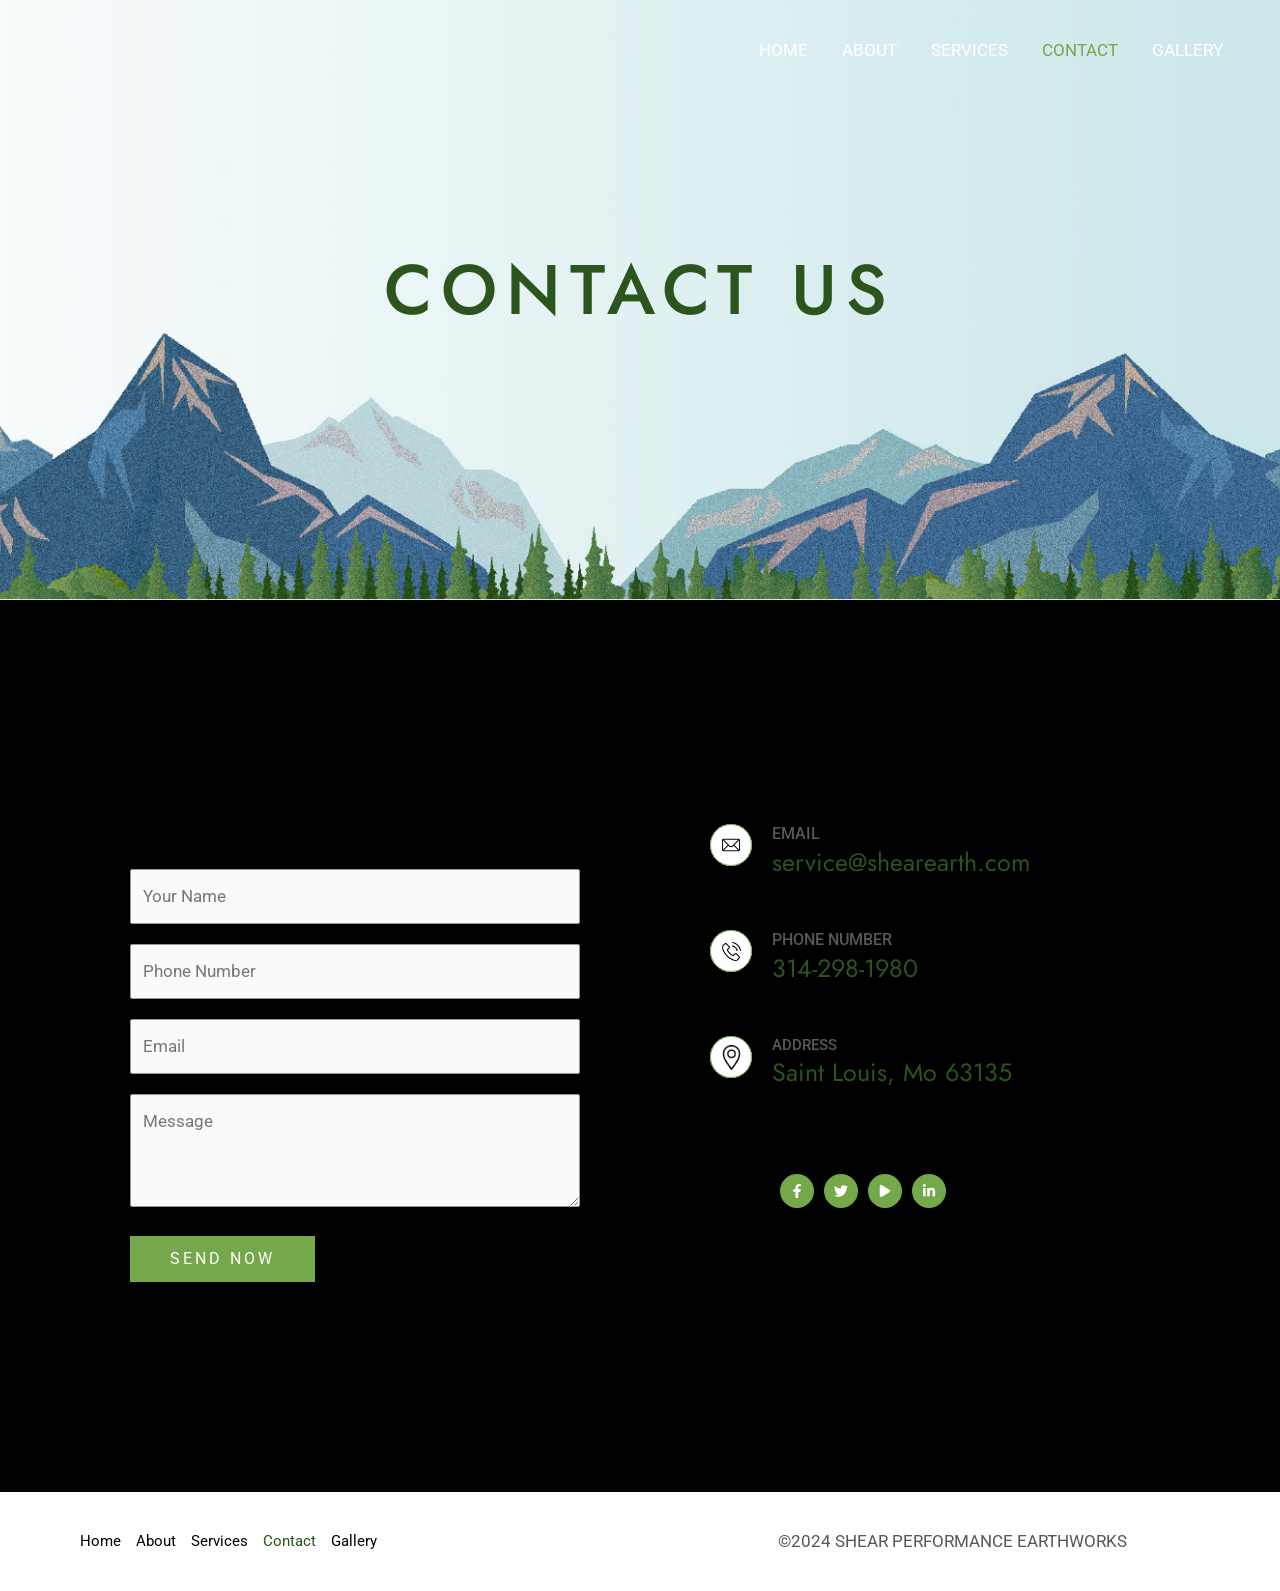
<file: source/live-site/content/www.shearearth.com/contact.html>
<!DOCTYPE html>
<html dir="ltr" lang="en-US" prefix="og: https://ogp.me/ns#">
<head>
<meta charset="UTF-8">
<meta name="viewport" content="width=device-width, initial-scale=1">
	 <link rel="profile" href="https://gmpg.org/xfn/11"> 
	 <title>Contact - Shear Performance EarthWorks</title>

		<!-- All in One SEO 4.7.3.1 - aioseo.com -->
		<meta name="description" content="CONTACT US Get In Touch First Name Email Email Message SEND NOWThe form has been submitted successfully!There has been some error while submitting the form. Please verify all form fields again. Talk To Us EMAILservice@shearearth.com PHONE NUMBER314-298-1980 ADDRESSSaint Louis, Mo 63135 Follow Us:" />
		<meta name="robots" content="max-image-preview:large" />
		<link rel="canonical" href="index.html%3Fp=100.html" />
		<meta name="generator" content="All in One SEO (AIOSEO) 4.7.3.1" />
		<meta property="og:locale" content="en_US" />
		<meta property="og:site_name" content="Shear Performance EarthWorks -" />
		<meta property="og:type" content="article" />
		<meta property="og:title" content="Contact - Shear Performance EarthWorks" />
		<meta property="og:description" content="CONTACT US Get In Touch First Name Email Email Message SEND NOWThe form has been submitted successfully!There has been some error while submitting the form. Please verify all form fields again. Talk To Us EMAILservice@shearearth.com PHONE NUMBER314-298-1980 ADDRESSSaint Louis, Mo 63135 Follow Us:" />
		<meta property="og:url" content="https://www.shearearth.com/contact/" />
		<meta property="article:published_time" content="2024-10-09T16:54:01+00:00" />
		<meta property="article:modified_time" content="2024-10-09T17:18:06+00:00" />
		<meta name="twitter:card" content="summary_large_image" />
		<meta name="twitter:title" content="Contact - Shear Performance EarthWorks" />
		<meta name="twitter:description" content="CONTACT US Get In Touch First Name Email Email Message SEND NOWThe form has been submitted successfully!There has been some error while submitting the form. Please verify all form fields again. Talk To Us EMAILservice@shearearth.com PHONE NUMBER314-298-1980 ADDRESSSaint Louis, Mo 63135 Follow Us:" />
		<script type="application/ld+json" class="aioseo-schema">
			{"@context":"https:\/\/schema.org","@graph":[{"@type":"BreadcrumbList","@id":"https:\/\/www.shearearth.com\/contact\/#breadcrumblist","itemListElement":[{"@type":"ListItem","@id":"https:\/\/www.shearearth.com\/#listItem","position":1,"name":"Home","item":"https:\/\/www.shearearth.com\/","nextItem":"https:\/\/www.shearearth.com\/contact\/#listItem"},{"@type":"ListItem","@id":"https:\/\/www.shearearth.com\/contact\/#listItem","position":2,"name":"Contact","previousItem":"https:\/\/www.shearearth.com\/#listItem"}]},{"@type":"Organization","@id":"https:\/\/www.shearearth.com\/#organization","name":"Shear Performance EarthWorks","url":"https:\/\/www.shearearth.com\/"},{"@type":"WebPage","@id":"https:\/\/www.shearearth.com\/contact\/#webpage","url":"https:\/\/www.shearearth.com\/contact\/","name":"Contact - Shear Performance EarthWorks","description":"CONTACT US Get In Touch First Name Email Email Message SEND NOWThe form has been submitted successfully!There has been some error while submitting the form. Please verify all form fields again. Talk To Us EMAILservice@shearearth.com PHONE NUMBER314-298-1980 ADDRESSSaint Louis, Mo 63135 Follow Us:","inLanguage":"en-US","isPartOf":{"@id":"https:\/\/www.shearearth.com\/#website"},"breadcrumb":{"@id":"https:\/\/www.shearearth.com\/contact\/#breadcrumblist"},"datePublished":"2024-10-09T16:54:01-05:00","dateModified":"2024-10-09T12:18:06-05:00"},{"@type":"WebSite","@id":"https:\/\/www.shearearth.com\/#website","url":"https:\/\/www.shearearth.com\/","name":"Shear Performance EarthWorks","inLanguage":"en-US","publisher":{"@id":"https:\/\/www.shearearth.com\/#organization"}}]}
		</script>
		<!-- All in One SEO -->

<link rel='dns-prefetch' href='https://fonts.googleapis.com/' />
<link rel="alternate" type="application/rss+xml" title="Shear Performance EarthWorks &raquo; Feed" href="feed/index.html" />
<link rel="alternate" type="application/rss+xml" title="Shear Performance EarthWorks &raquo; Comments Feed" href="comments/feed/index.html" />
<link rel="alternate" title="oEmbed (JSON)" type="application/json+oembed" href="wp-json/oembed/1.0/embed%3Furl=https:%252F%252Fwww.shearearth.com%252Fcontact%252F" />
<link rel="alternate" title="oEmbed (XML)" type="text/xml+oembed" href="wp-json/oembed/1.0/embed%3Furl=https:%252F%252Fwww.shearearth.com%252Fcontact%252F&amp;format=xml" />
<style id="wp-img-auto-sizes-contain-inline-css">
img:is([sizes=auto i],[sizes^="auto," i]){contain-intrinsic-size:3000px 1500px}
/*# sourceURL=wp-img-auto-sizes-contain-inline-css */
</style>
<link rel='stylesheet' id='astra-theme-css-css' href='wp-content/themes/astra/assets/css/minified/main.min.css%3Fver=4.8.3.css' media='all' />
<style id="astra-theme-css-inline-css">
:root{--ast-post-nav-space:0;--ast-container-default-xlg-padding:6.67em;--ast-container-default-lg-padding:5.67em;--ast-container-default-slg-padding:4.34em;--ast-container-default-md-padding:3.34em;--ast-container-default-sm-padding:6.67em;--ast-container-default-xs-padding:2.4em;--ast-container-default-xxs-padding:1.4em;--ast-code-block-background:#EEEEEE;--ast-comment-inputs-background:#FAFAFA;--ast-normal-container-width:1200px;--ast-narrow-container-width:750px;--ast-blog-title-font-weight:normal;--ast-blog-meta-weight:inherit;}html{font-size:106.25%;}a,.page-title{color:var(--ast-global-color-3);}a:hover,a:focus{color:var(--ast-global-color-0);}body,button,input,select,textarea,.ast-button,.ast-custom-button{font-family:'Roboto',sans-serif;font-weight:400;font-size:17px;font-size:1rem;line-height:var(--ast-body-line-height,1.7em);}blockquote{color:var(--ast-global-color-3);}p,.entry-content p{margin-bottom:0em;}h1,.entry-content h1,h2,.entry-content h2,h3,.entry-content h3,h4,.entry-content h4,h5,.entry-content h5,h6,.entry-content h6,.site-title,.site-title a{font-family:'Jost',sans-serif;font-weight:500;}.ast-site-identity .site-title a{color:var(--ast-global-color-5);}.site-title{font-size:35px;font-size:2.0588235294118rem;display:none;}header .custom-logo-link img{max-width:96px;width:96px;}.astra-logo-svg{width:96px;}.site-header .site-description{font-size:15px;font-size:0.88235294117647rem;display:none;}.entry-title{font-size:30px;font-size:1.7647058823529rem;}.archive .ast-article-post .ast-article-inner,.blog .ast-article-post .ast-article-inner,.archive .ast-article-post .ast-article-inner:hover,.blog .ast-article-post .ast-article-inner:hover{overflow:hidden;}h1,.entry-content h1{font-size:87px;font-size:5.1176470588235rem;font-weight:normal;font-family:'Jost',sans-serif;line-height:1.4em;}h2,.entry-content h2{font-size:41px;font-size:2.4117647058824rem;font-weight:500;font-family:'Jost',sans-serif;line-height:1.3em;}h3,.entry-content h3{font-size:28px;font-size:1.6470588235294rem;font-weight:600;font-family:'Jost',sans-serif;line-height:1.3em;}h4,.entry-content h4{font-size:24px;font-size:1.4117647058824rem;line-height:1.2em;font-weight:600;font-family:'Jost',sans-serif;}h5,.entry-content h5{font-size:18px;font-size:1.0588235294118rem;line-height:1.2em;font-weight:500;font-family:'Jost',sans-serif;}h6,.entry-content h6{font-size:15px;font-size:0.88235294117647rem;line-height:1.25em;font-weight:500;font-family:'Jost',sans-serif;}::selection{background-color:var(--ast-global-color-0);color:#000000;}body,h1,.entry-title a,.entry-content h1,h2,.entry-content h2,h3,.entry-content h3,h4,.entry-content h4,h5,.entry-content h5,h6,.entry-content h6{color:var(--ast-global-color-3);}.tagcloud a:hover,.tagcloud a:focus,.tagcloud a.current-item{color:#ffffff;border-color:var(--ast-global-color-3);background-color:var(--ast-global-color-3);}input:focus,input[type="text"]:focus,input[type="email"]:focus,input[type="url"]:focus,input[type="password"]:focus,input[type="reset"]:focus,input[type="search"]:focus,textarea:focus{border-color:var(--ast-global-color-3);}input[type="radio"]:checked,input[type=reset],input[type="checkbox"]:checked,input[type="checkbox"]:hover:checked,input[type="checkbox"]:focus:checked,input[type=range]::-webkit-slider-thumb{border-color:var(--ast-global-color-3);background-color:var(--ast-global-color-3);box-shadow:none;}.site-footer a:hover + .post-count,.site-footer a:focus + .post-count{background:var(--ast-global-color-3);border-color:var(--ast-global-color-3);}.single .nav-links .nav-previous,.single .nav-links .nav-next{color:var(--ast-global-color-3);}.entry-meta,.entry-meta *{line-height:1.45;color:var(--ast-global-color-3);}.entry-meta a:not(.ast-button):hover,.entry-meta a:not(.ast-button):hover *,.entry-meta a:not(.ast-button):focus,.entry-meta a:not(.ast-button):focus *,.page-links > .page-link,.page-links .page-link:hover,.post-navigation a:hover{color:var(--ast-global-color-0);}#cat option,.secondary .calendar_wrap thead a,.secondary .calendar_wrap thead a:visited{color:var(--ast-global-color-3);}.secondary .calendar_wrap #today,.ast-progress-val span{background:var(--ast-global-color-3);}.secondary a:hover + .post-count,.secondary a:focus + .post-count{background:var(--ast-global-color-3);border-color:var(--ast-global-color-3);}.calendar_wrap #today > a{color:#ffffff;}.page-links .page-link,.single .post-navigation a{color:var(--ast-global-color-3);}.ast-search-menu-icon .search-form button.search-submit{padding:0 4px;}.ast-search-menu-icon form.search-form{padding-right:0;}.ast-search-menu-icon.slide-search input.search-field{width:0;}.ast-header-search .ast-search-menu-icon.ast-dropdown-active .search-form,.ast-header-search .ast-search-menu-icon.ast-dropdown-active .search-field:focus{transition:all 0.2s;}.search-form input.search-field:focus{outline:none;}.astra-logo-svg:not(.sticky-custom-logo .astra-logo-svg,.transparent-custom-logo .astra-logo-svg,.advanced-header-logo .astra-logo-svg){height:60px;}.ast-archive-title{color:var(--ast-global-color-2);}.wp-block-latest-posts > li > a{color:var(--ast-global-color-2);}.widget-title,.widget .wp-block-heading{font-size:24px;font-size:1.4117647058824rem;color:var(--ast-global-color-2);}.ast-search-menu-icon.slide-search a:focus-visible:focus-visible,.astra-search-icon:focus-visible,#close:focus-visible,a:focus-visible,.ast-menu-toggle:focus-visible,.site .skip-link:focus-visible,.wp-block-loginout input:focus-visible,.wp-block-search.wp-block-search__button-inside .wp-block-search__inside-wrapper,.ast-header-navigation-arrow:focus-visible,.woocommerce .wc-proceed-to-checkout > .checkout-button:focus-visible,.woocommerce .woocommerce-MyAccount-navigation ul li a:focus-visible,.ast-orders-table__row .ast-orders-table__cell:focus-visible,.woocommerce .woocommerce-order-details .order-again > .button:focus-visible,.woocommerce .woocommerce-message a.button.wc-forward:focus-visible,.woocommerce #minus_qty:focus-visible,.woocommerce #plus_qty:focus-visible,a#ast-apply-coupon:focus-visible,.woocommerce .woocommerce-info a:focus-visible,.woocommerce .astra-shop-summary-wrap a:focus-visible,.woocommerce a.wc-forward:focus-visible,#ast-apply-coupon:focus-visible,.woocommerce-js .woocommerce-mini-cart-item a.remove:focus-visible,#close:focus-visible,.button.search-submit:focus-visible,#search_submit:focus,.normal-search:focus-visible,.ast-header-account-wrap:focus-visible,.woocommerce .ast-on-card-button.ast-quick-view-trigger:focus{outline-style:dotted;outline-color:inherit;outline-width:thin;}input:focus,input[type="text"]:focus,input[type="email"]:focus,input[type="url"]:focus,input[type="password"]:focus,input[type="reset"]:focus,input[type="search"]:focus,input[type="number"]:focus,textarea:focus,.wp-block-search__input:focus,[data-section="section-header-mobile-trigger"] .ast-button-wrap .ast-mobile-menu-trigger-minimal:focus,.ast-mobile-popup-drawer.active .menu-toggle-close:focus,.woocommerce-ordering select.orderby:focus,#ast-scroll-top:focus,#coupon_code:focus,.woocommerce-page #comment:focus,.woocommerce #reviews #respond input#submit:focus,.woocommerce a.add_to_cart_button:focus,.woocommerce .button.single_add_to_cart_button:focus,.woocommerce .woocommerce-cart-form button:focus,.woocommerce .woocommerce-cart-form__cart-item .quantity .qty:focus,.woocommerce .woocommerce-billing-fields .woocommerce-billing-fields__field-wrapper .woocommerce-input-wrapper > .input-text:focus,.woocommerce #order_comments:focus,.woocommerce #place_order:focus,.woocommerce .woocommerce-address-fields .woocommerce-address-fields__field-wrapper .woocommerce-input-wrapper > .input-text:focus,.woocommerce .woocommerce-MyAccount-content form button:focus,.woocommerce .woocommerce-MyAccount-content .woocommerce-EditAccountForm .woocommerce-form-row .woocommerce-Input.input-text:focus,.woocommerce .ast-woocommerce-container .woocommerce-pagination ul.page-numbers li a:focus,body #content .woocommerce form .form-row .select2-container--default .select2-selection--single:focus,#ast-coupon-code:focus,.woocommerce.woocommerce-js .quantity input[type=number]:focus,.woocommerce-js .woocommerce-mini-cart-item .quantity input[type=number]:focus,.woocommerce p#ast-coupon-trigger:focus{border-style:dotted;border-color:inherit;border-width:thin;}input{outline:none;}body .ast-oembed-container *{position:absolute;top:0;width:100%;height:100%;left:0;}body .wp-block-embed-pocket-casts .ast-oembed-container *{position:unset;}.ast-single-post-featured-section + article {margin-top: 2em;}.site-content .ast-single-post-featured-section img {width: 100%;overflow: hidden;object-fit: cover;}.site > .ast-single-related-posts-container {margin-top: 0;}@media (min-width: 922px) {.ast-desktop .ast-container--narrow {max-width: var(--ast-narrow-container-width);margin: 0 auto;}}.ast-page-builder-template .hentry {margin: 0;}.ast-page-builder-template .site-content > .ast-container {max-width: 100%;padding: 0;}.ast-page-builder-template .site .site-content #primary {padding: 0;margin: 0;}.ast-page-builder-template .no-results {text-align: center;margin: 4em auto;}.ast-page-builder-template .ast-pagination {padding: 2em;}.ast-page-builder-template .entry-header.ast-no-title.ast-no-thumbnail {margin-top: 0;}.ast-page-builder-template .entry-header.ast-header-without-markup {margin-top: 0;margin-bottom: 0;}.ast-page-builder-template .entry-header.ast-no-title.ast-no-meta {margin-bottom: 0;}.ast-page-builder-template.single .post-navigation {padding-bottom: 2em;}.ast-page-builder-template.single-post .site-content > .ast-container {max-width: 100%;}.ast-page-builder-template .entry-header {margin-top: 4em;margin-left: auto;margin-right: auto;padding-left: 20px;padding-right: 20px;}.single.ast-page-builder-template .entry-header {padding-left: 20px;padding-right: 20px;}.ast-page-builder-template .ast-archive-description {margin: 4em auto 0;padding-left: 20px;padding-right: 20px;}@media (max-width:921.9px){#ast-desktop-header{display:none;}}@media (min-width:922px){#ast-mobile-header{display:none;}}.wp-block-buttons.aligncenter{justify-content:center;}@media (max-width:921px){.ast-theme-transparent-header #primary,.ast-theme-transparent-header #secondary{padding:0;}}@media (max-width:921px){.ast-plain-container.ast-no-sidebar #primary{padding:0;}}.ast-plain-container.ast-no-sidebar #primary{margin-top:0;margin-bottom:0;}.wp-block-button.is-style-outline .wp-block-button__link{border-color:var(--ast-global-color-0);}div.wp-block-button.is-style-outline > .wp-block-button__link:not(.has-text-color),div.wp-block-button.wp-block-button__link.is-style-outline:not(.has-text-color){color:var(--ast-global-color-0);}.wp-block-button.is-style-outline .wp-block-button__link:hover,.wp-block-buttons .wp-block-button.is-style-outline .wp-block-button__link:focus,.wp-block-buttons .wp-block-button.is-style-outline > .wp-block-button__link:not(.has-text-color):hover,.wp-block-buttons .wp-block-button.wp-block-button__link.is-style-outline:not(.has-text-color):hover{color:#ffffff;background-color:var(--ast-global-color-1);border-color:var(--ast-global-color-1);}.post-page-numbers.current .page-link,.ast-pagination .page-numbers.current{color:#000000;border-color:var(--ast-global-color-0);background-color:var(--ast-global-color-0);}.wp-block-buttons .wp-block-button.is-style-outline .wp-block-button__link.wp-element-button,.ast-outline-button,.wp-block-uagb-buttons-child .uagb-buttons-repeater.ast-outline-button{border-color:var(--ast-global-color-2);border-top-width:1px;border-right-width:1px;border-bottom-width:1px;border-left-width:1px;font-family:inherit;font-weight:400;font-size:16px;font-size:0.94117647058824rem;line-height:1em;padding-top:15px;padding-right:40px;padding-bottom:15px;padding-left:40px;border-top-left-radius:0px;border-top-right-radius:0px;border-bottom-right-radius:0px;border-bottom-left-radius:0px;}.wp-block-buttons .wp-block-button.is-style-outline > .wp-block-button__link:not(.has-text-color),.wp-block-buttons .wp-block-button.wp-block-button__link.is-style-outline:not(.has-text-color),.ast-outline-button{color:var(--ast-global-color-2);}.wp-block-button.is-style-outline .wp-block-button__link:hover,.wp-block-buttons .wp-block-button.is-style-outline .wp-block-button__link:focus,.wp-block-buttons .wp-block-button.is-style-outline > .wp-block-button__link:not(.has-text-color):hover,.wp-block-buttons .wp-block-button.wp-block-button__link.is-style-outline:not(.has-text-color):hover,.ast-outline-button:hover,.ast-outline-button:focus,.wp-block-uagb-buttons-child .uagb-buttons-repeater.ast-outline-button:hover,.wp-block-uagb-buttons-child .uagb-buttons-repeater.ast-outline-button:focus{color:#ffffff;background-color:var(--ast-global-color-1);border-color:var(--ast-global-color-1);}.wp-block-button .wp-block-button__link.wp-element-button.is-style-outline:not(.has-background),.wp-block-button.is-style-outline>.wp-block-button__link.wp-element-button:not(.has-background),.ast-outline-button{background-color:transparent;}@media (max-width:921px){.wp-block-buttons .wp-block-button.is-style-outline .wp-block-button__link.wp-element-button,.ast-outline-button,.wp-block-uagb-buttons-child .uagb-buttons-repeater.ast-outline-button{font-size:16px;font-size:0.94117647058824rem;padding-top:16px;padding-right:32px;padding-bottom:16px;padding-left:32px;border-top-left-radius:0px;border-top-right-radius:0px;border-bottom-right-radius:0px;border-bottom-left-radius:0px;}}@media (max-width:544px){.wp-block-buttons .wp-block-button.is-style-outline .wp-block-button__link.wp-element-button,.ast-outline-button,.wp-block-uagb-buttons-child .uagb-buttons-repeater.ast-outline-button{font-size:15px;font-size:0.88235294117647rem;padding-top:15px;padding-right:28px;padding-bottom:15px;padding-left:28px;border-top-left-radius:0px;border-top-right-radius:0px;border-bottom-right-radius:0px;border-bottom-left-radius:0px;}}.entry-content[data-ast-blocks-layout] > figure{margin-bottom:1em;}h1.widget-title{font-weight:normal;}h2.widget-title{font-weight:500;}h3.widget-title{font-weight:600;}@media (max-width:921px){.ast-separate-container #primary,.ast-separate-container #secondary{padding:1.5em 0;}#primary,#secondary{padding:1.5em 0;margin:0;}.ast-left-sidebar #content > .ast-container{display:flex;flex-direction:column-reverse;width:100%;}.ast-separate-container .ast-article-post,.ast-separate-container .ast-article-single{padding:1.5em 2.14em;}.ast-author-box img.avatar{margin:20px 0 0 0;}}@media (min-width:922px){.ast-separate-container.ast-right-sidebar #primary,.ast-separate-container.ast-left-sidebar #primary{border:0;}.search-no-results.ast-separate-container #primary{margin-bottom:4em;}}.wp-block-button .wp-block-button__link{color:#ffffff;}.wp-block-button .wp-block-button__link:hover,.wp-block-button .wp-block-button__link:focus{color:#ffffff;background-color:var(--ast-global-color-1);border-color:var(--ast-global-color-1);}.wp-block-button .wp-block-button__link,.wp-block-search .wp-block-search__button,body .wp-block-file .wp-block-file__button{border-style:solid;border-top-width:0px;border-right-width:0px;border-left-width:0px;border-bottom-width:0px;border-color:var(--ast-global-color-0);background-color:var(--ast-global-color-0);color:#ffffff;font-family:inherit;font-weight:400;line-height:1em;text-transform:none;letter-spacing:3px;font-size:16px;font-size:0.94117647058824rem;border-top-left-radius:0px;border-top-right-radius:0px;border-bottom-right-radius:0px;border-bottom-left-radius:0px;padding-top:15px;padding-right:40px;padding-bottom:15px;padding-left:40px;}@media (max-width:921px){.wp-block-button .wp-block-button__link,.wp-block-search .wp-block-search__button,body .wp-block-file .wp-block-file__button{font-size:16px;font-size:0.94117647058824rem;padding-top:16px;padding-right:32px;padding-bottom:16px;padding-left:32px;border-top-left-radius:0px;border-top-right-radius:0px;border-bottom-right-radius:0px;border-bottom-left-radius:0px;}}@media (max-width:544px){.wp-block-button .wp-block-button__link,.wp-block-search .wp-block-search__button,body .wp-block-file .wp-block-file__button{font-size:15px;font-size:0.88235294117647rem;padding-top:15px;padding-right:28px;padding-bottom:15px;padding-left:28px;border-top-left-radius:0px;border-top-right-radius:0px;border-bottom-right-radius:0px;border-bottom-left-radius:0px;}}.menu-toggle,button,.ast-button,.ast-custom-button,.button,input#submit,input[type="button"],input[type="submit"],input[type="reset"],form[CLASS*="wp-block-search__"].wp-block-search .wp-block-search__inside-wrapper .wp-block-search__button,body .wp-block-file .wp-block-file__button,.woocommerce-js a.button,.woocommerce button.button,.woocommerce .woocommerce-message a.button,.woocommerce #respond input#submit.alt,.woocommerce input.button.alt,.woocommerce input.button,.woocommerce input.button:disabled,.woocommerce input.button:disabled[disabled],.woocommerce input.button:disabled:hover,.woocommerce input.button:disabled[disabled]:hover,.woocommerce #respond input#submit,.woocommerce button.button.alt.disabled,.wc-block-grid__products .wc-block-grid__product .wp-block-button__link,.wc-block-grid__product-onsale,[CLASS*="wc-block"] button,.woocommerce-js .astra-cart-drawer .astra-cart-drawer-content .woocommerce-mini-cart__buttons .button:not(.checkout):not(.ast-continue-shopping),.woocommerce-js .astra-cart-drawer .astra-cart-drawer-content .woocommerce-mini-cart__buttons a.checkout,.woocommerce button.button.alt.disabled.wc-variation-selection-needed,[CLASS*="wc-block"] .wc-block-components-button{border-style:solid;border-top-width:0px;border-right-width:0px;border-left-width:0px;border-bottom-width:0px;color:#ffffff;border-color:var(--ast-global-color-0);background-color:var(--ast-global-color-0);padding-top:15px;padding-right:40px;padding-bottom:15px;padding-left:40px;font-family:inherit;font-weight:400;font-size:16px;font-size:0.94117647058824rem;line-height:1em;text-transform:none;letter-spacing:3px;border-top-left-radius:0px;border-top-right-radius:0px;border-bottom-right-radius:0px;border-bottom-left-radius:0px;}button:focus,.menu-toggle:hover,button:hover,.ast-button:hover,.ast-custom-button:hover .button:hover,.ast-custom-button:hover ,input[type=reset]:hover,input[type=reset]:focus,input#submit:hover,input#submit:focus,input[type="button"]:hover,input[type="button"]:focus,input[type="submit"]:hover,input[type="submit"]:focus,form[CLASS*="wp-block-search__"].wp-block-search .wp-block-search__inside-wrapper .wp-block-search__button:hover,form[CLASS*="wp-block-search__"].wp-block-search .wp-block-search__inside-wrapper .wp-block-search__button:focus,body .wp-block-file .wp-block-file__button:hover,body .wp-block-file .wp-block-file__button:focus,.woocommerce-js a.button:hover,.woocommerce button.button:hover,.woocommerce .woocommerce-message a.button:hover,.woocommerce #respond input#submit:hover,.woocommerce #respond input#submit.alt:hover,.woocommerce input.button.alt:hover,.woocommerce input.button:hover,.woocommerce button.button.alt.disabled:hover,.wc-block-grid__products .wc-block-grid__product .wp-block-button__link:hover,[CLASS*="wc-block"] button:hover,.woocommerce-js .astra-cart-drawer .astra-cart-drawer-content .woocommerce-mini-cart__buttons .button:not(.checkout):not(.ast-continue-shopping):hover,.woocommerce-js .astra-cart-drawer .astra-cart-drawer-content .woocommerce-mini-cart__buttons a.checkout:hover,.woocommerce button.button.alt.disabled.wc-variation-selection-needed:hover,[CLASS*="wc-block"] .wc-block-components-button:hover,[CLASS*="wc-block"] .wc-block-components-button:focus{color:#ffffff;background-color:var(--ast-global-color-1);border-color:var(--ast-global-color-1);}@media (max-width:921px){.menu-toggle,button,.ast-button,.ast-custom-button,.button,input#submit,input[type="button"],input[type="submit"],input[type="reset"],form[CLASS*="wp-block-search__"].wp-block-search .wp-block-search__inside-wrapper .wp-block-search__button,body .wp-block-file .wp-block-file__button,.woocommerce-js a.button,.woocommerce button.button,.woocommerce .woocommerce-message a.button,.woocommerce #respond input#submit.alt,.woocommerce input.button.alt,.woocommerce input.button,.woocommerce input.button:disabled,.woocommerce input.button:disabled[disabled],.woocommerce input.button:disabled:hover,.woocommerce input.button:disabled[disabled]:hover,.woocommerce #respond input#submit,.woocommerce button.button.alt.disabled,.wc-block-grid__products .wc-block-grid__product .wp-block-button__link,.wc-block-grid__product-onsale,[CLASS*="wc-block"] button,.woocommerce-js .astra-cart-drawer .astra-cart-drawer-content .woocommerce-mini-cart__buttons .button:not(.checkout):not(.ast-continue-shopping),.woocommerce-js .astra-cart-drawer .astra-cart-drawer-content .woocommerce-mini-cart__buttons a.checkout,.woocommerce button.button.alt.disabled.wc-variation-selection-needed,[CLASS*="wc-block"] .wc-block-components-button{padding-top:16px;padding-right:32px;padding-bottom:16px;padding-left:32px;font-size:16px;font-size:0.94117647058824rem;border-top-left-radius:0px;border-top-right-radius:0px;border-bottom-right-radius:0px;border-bottom-left-radius:0px;}}@media (max-width:544px){.menu-toggle,button,.ast-button,.ast-custom-button,.button,input#submit,input[type="button"],input[type="submit"],input[type="reset"],form[CLASS*="wp-block-search__"].wp-block-search .wp-block-search__inside-wrapper .wp-block-search__button,body .wp-block-file .wp-block-file__button,.woocommerce-js a.button,.woocommerce button.button,.woocommerce .woocommerce-message a.button,.woocommerce #respond input#submit.alt,.woocommerce input.button.alt,.woocommerce input.button,.woocommerce input.button:disabled,.woocommerce input.button:disabled[disabled],.woocommerce input.button:disabled:hover,.woocommerce input.button:disabled[disabled]:hover,.woocommerce #respond input#submit,.woocommerce button.button.alt.disabled,.wc-block-grid__products .wc-block-grid__product .wp-block-button__link,.wc-block-grid__product-onsale,[CLASS*="wc-block"] button,.woocommerce-js .astra-cart-drawer .astra-cart-drawer-content .woocommerce-mini-cart__buttons .button:not(.checkout):not(.ast-continue-shopping),.woocommerce-js .astra-cart-drawer .astra-cart-drawer-content .woocommerce-mini-cart__buttons a.checkout,.woocommerce button.button.alt.disabled.wc-variation-selection-needed,[CLASS*="wc-block"] .wc-block-components-button{padding-top:15px;padding-right:28px;padding-bottom:15px;padding-left:28px;font-size:15px;font-size:0.88235294117647rem;border-top-left-radius:0px;border-top-right-radius:0px;border-bottom-right-radius:0px;border-bottom-left-radius:0px;}}@media (max-width:921px){.menu-toggle,button,.ast-button,.button,input#submit,input[type="button"],input[type="submit"],input[type="reset"]{font-size:16px;font-size:0.94117647058824rem;}.ast-mobile-header-stack .main-header-bar .ast-search-menu-icon{display:inline-block;}.ast-header-break-point.ast-header-custom-item-outside .ast-mobile-header-stack .main-header-bar .ast-search-icon{margin:0;}.ast-comment-avatar-wrap img{max-width:2.5em;}.ast-comment-meta{padding:0 1.8888em 1.3333em;}.ast-separate-container .ast-comment-list li.depth-1{padding:1.5em 2.14em;}.ast-separate-container .comment-respond{padding:2em 2.14em;}}@media (min-width:544px){.ast-container{max-width:100%;}}@media (max-width:544px){.ast-separate-container .ast-article-post,.ast-separate-container .ast-article-single,.ast-separate-container .comments-title,.ast-separate-container .ast-archive-description{padding:1.5em 1em;}.ast-separate-container #content .ast-container{padding-left:0.54em;padding-right:0.54em;}.ast-separate-container .ast-comment-list .bypostauthor{padding:.5em;}.ast-search-menu-icon.ast-dropdown-active .search-field{width:170px;}.menu-toggle,button,.ast-button,.button,input#submit,input[type="button"],input[type="submit"],input[type="reset"]{font-size:15px;font-size:0.88235294117647rem;}} #ast-mobile-header .ast-site-header-cart-li a{pointer-events:none;}body,.ast-separate-container{background-color:var(--ast-global-color-2);background-image:none;}@media (max-width:921px){.widget-title{font-size:22px;font-size:1.375rem;}body,button,input,select,textarea,.ast-button,.ast-custom-button{font-size:16px;font-size:0.94117647058824rem;}#secondary,#secondary button,#secondary input,#secondary select,#secondary textarea{font-size:16px;font-size:0.94117647058824rem;}.site-title{display:none;}.site-header .site-description{display:none;}h1,.entry-content h1{font-size:30px;}h2,.entry-content h2{font-size:25px;}h3,.entry-content h3{font-size:28px;}h4,.entry-content h4{font-size:24px;font-size:1.4117647058824rem;}.astra-logo-svg{width:96px;}header .custom-logo-link img,.ast-header-break-point .site-logo-img .custom-mobile-logo-link img{max-width:96px;width:96px;}}@media (max-width:544px){.site-title{display:none;}.site-header .site-description{display:none;}h1,.entry-content h1{font-size:30px;}h2,.entry-content h2{font-size:25px;}h3,.entry-content h3{font-size:28px;}h4,.entry-content h4{font-size:24px;font-size:1.4117647058824rem;}header .custom-logo-link img,.ast-header-break-point .site-branding img,.ast-header-break-point .custom-logo-link img{max-width:96px;width:96px;}.astra-logo-svg{width:96px;}.ast-header-break-point .site-logo-img .custom-mobile-logo-link img{max-width:96px;}}@media (max-width:544px){html{font-size:96.9%;}}@media (min-width:922px){.ast-container{max-width:1240px;}}@media (min-width:922px){.site-content .ast-container{display:flex;}}@media (max-width:921px){.site-content .ast-container{flex-direction:column;}}@media (min-width:922px){.main-header-menu .sub-menu .menu-item.ast-left-align-sub-menu:hover > .sub-menu,.main-header-menu .sub-menu .menu-item.ast-left-align-sub-menu.focus > .sub-menu{margin-left:-0px;}}.ast-theme-transparent-header .ast-header-search .astra-search-icon,.ast-theme-transparent-header .ast-header-search .search-field::placeholder,.ast-theme-transparent-header .ast-header-search .ast-icon{color:#ffffff;}.ast-theme-transparent-header [data-section="section-header-mobile-trigger"] .ast-button-wrap .mobile-menu-toggle-icon .ast-mobile-svg{fill:#ffffff;}.ast-theme-transparent-header [data-section="section-header-mobile-trigger"] .ast-button-wrap .mobile-menu-wrap .mobile-menu{color:#ffffff;}.ast-theme-transparent-header [data-section="section-header-mobile-trigger"] .ast-button-wrap .ast-mobile-menu-trigger-fill{background:var(--ast-global-color-0);}.ast-theme-transparent-header [data-section="section-header-mobile-trigger"] .ast-button-wrap .ast-mobile-menu-trigger-fill,.ast-theme-transparent-header [data-section="section-header-mobile-trigger"] .ast-button-wrap .ast-mobile-menu-trigger-minimal{color:#ffffff;border:none;}.site .comments-area{padding-bottom:3em;}.footer-widget-area[data-section^="section-fb-html-"] .ast-builder-html-element{text-align:center;}.wp-block-file {display: flex;align-items: center;flex-wrap: wrap;justify-content: space-between;}.wp-block-pullquote {border: none;}.wp-block-pullquote blockquote::before {content: "\201D";font-family: "Helvetica",sans-serif;display: flex;transform: rotate( 180deg );font-size: 6rem;font-style: normal;line-height: 1;font-weight: bold;align-items: center;justify-content: center;}.has-text-align-right > blockquote::before {justify-content: flex-start;}.has-text-align-left > blockquote::before {justify-content: flex-end;}figure.wp-block-pullquote.is-style-solid-color blockquote {max-width: 100%;text-align: inherit;}:root {--wp--custom--ast-default-block-top-padding: 3em;--wp--custom--ast-default-block-right-padding: 3em;--wp--custom--ast-default-block-bottom-padding: 3em;--wp--custom--ast-default-block-left-padding: 3em;--wp--custom--ast-container-width: 1200px;--wp--custom--ast-content-width-size: 1200px;--wp--custom--ast-wide-width-size: calc(1200px + var(--wp--custom--ast-default-block-left-padding) + var(--wp--custom--ast-default-block-right-padding));}.ast-narrow-container {--wp--custom--ast-content-width-size: 750px;--wp--custom--ast-wide-width-size: 750px;}@media(max-width: 921px) {:root {--wp--custom--ast-default-block-top-padding: 3em;--wp--custom--ast-default-block-right-padding: 2em;--wp--custom--ast-default-block-bottom-padding: 3em;--wp--custom--ast-default-block-left-padding: 2em;}}@media(max-width: 544px) {:root {--wp--custom--ast-default-block-top-padding: 3em;--wp--custom--ast-default-block-right-padding: 1.5em;--wp--custom--ast-default-block-bottom-padding: 3em;--wp--custom--ast-default-block-left-padding: 1.5em;}}.entry-content > .wp-block-group,.entry-content > .wp-block-cover,.entry-content > .wp-block-columns {padding-top: var(--wp--custom--ast-default-block-top-padding);padding-right: var(--wp--custom--ast-default-block-right-padding);padding-bottom: var(--wp--custom--ast-default-block-bottom-padding);padding-left: var(--wp--custom--ast-default-block-left-padding);}.ast-plain-container.ast-no-sidebar .entry-content > .alignfull,.ast-page-builder-template .ast-no-sidebar .entry-content > .alignfull {margin-left: calc( -50vw + 50%);margin-right: calc( -50vw + 50%);max-width: 100vw;width: 100vw;}.ast-plain-container.ast-no-sidebar .entry-content .alignfull .alignfull,.ast-page-builder-template.ast-no-sidebar .entry-content .alignfull .alignfull,.ast-plain-container.ast-no-sidebar .entry-content .alignfull .alignwide,.ast-page-builder-template.ast-no-sidebar .entry-content .alignfull .alignwide,.ast-plain-container.ast-no-sidebar .entry-content .alignwide .alignfull,.ast-page-builder-template.ast-no-sidebar .entry-content .alignwide .alignfull,.ast-plain-container.ast-no-sidebar .entry-content .alignwide .alignwide,.ast-page-builder-template.ast-no-sidebar .entry-content .alignwide .alignwide,.ast-plain-container.ast-no-sidebar .entry-content .wp-block-column .alignfull,.ast-page-builder-template.ast-no-sidebar .entry-content .wp-block-column .alignfull,.ast-plain-container.ast-no-sidebar .entry-content .wp-block-column .alignwide,.ast-page-builder-template.ast-no-sidebar .entry-content .wp-block-column .alignwide {margin-left: auto;margin-right: auto;width: 100%;}[data-ast-blocks-layout] .wp-block-separator:not(.is-style-dots) {height: 0;}[data-ast-blocks-layout] .wp-block-separator {margin: 20px auto;}[data-ast-blocks-layout] .wp-block-separator:not(.is-style-wide):not(.is-style-dots) {max-width: 100px;}[data-ast-blocks-layout] .wp-block-separator.has-background {padding: 0;}.entry-content[data-ast-blocks-layout] > * {max-width: var(--wp--custom--ast-content-width-size);margin-left: auto;margin-right: auto;}.entry-content[data-ast-blocks-layout] > .alignwide {max-width: var(--wp--custom--ast-wide-width-size);}.entry-content[data-ast-blocks-layout] .alignfull {max-width: none;}.ast-full-width-layout .entry-content[data-ast-blocks-layout] .is-layout-constrained.wp-block-cover-is-layout-constrained > *,.ast-full-width-layout .entry-content[data-ast-blocks-layout] .is-layout-constrained.wp-block-group-is-layout-constrained > * {max-width: var(--wp--custom--ast-content-width-size);margin-left: auto;margin-right: auto;}.entry-content .wp-block-columns {margin-bottom: 0;}blockquote {margin: 1.5em;border-color: rgba(0,0,0,0.05);}.wp-block-quote:not(.has-text-align-right):not(.has-text-align-center) {border-left: 5px solid rgba(0,0,0,0.05);}.has-text-align-right > blockquote,blockquote.has-text-align-right {border-right: 5px solid rgba(0,0,0,0.05);}.has-text-align-left > blockquote,blockquote.has-text-align-left {border-left: 5px solid rgba(0,0,0,0.05);}.wp-block-site-tagline,.wp-block-latest-posts .read-more {margin-top: 15px;}.wp-block-loginout p label {display: block;}.wp-block-loginout p:not(.login-remember):not(.login-submit) input {width: 100%;}.wp-block-loginout input:focus {border-color: transparent;}.wp-block-loginout input:focus {outline: thin dotted;}.entry-content .wp-block-media-text .wp-block-media-text__content {padding: 0 0 0 8%;}.entry-content .wp-block-media-text.has-media-on-the-right .wp-block-media-text__content {padding: 0 8% 0 0;}.entry-content .wp-block-media-text.has-background .wp-block-media-text__content {padding: 8%;}.entry-content .wp-block-cover:not([class*="background-color"]) .wp-block-cover__inner-container,.entry-content .wp-block-cover:not([class*="background-color"]) .wp-block-cover-image-text,.entry-content .wp-block-cover:not([class*="background-color"]) .wp-block-cover-text,.entry-content .wp-block-cover-image:not([class*="background-color"]) .wp-block-cover__inner-container,.entry-content .wp-block-cover-image:not([class*="background-color"]) .wp-block-cover-image-text,.entry-content .wp-block-cover-image:not([class*="background-color"]) .wp-block-cover-text {color: var(--ast-global-color-5);}.wp-block-loginout .login-remember input {width: 1.1rem;height: 1.1rem;margin: 0 5px 4px 0;vertical-align: middle;}.wp-block-latest-posts > li > *:first-child,.wp-block-latest-posts:not(.is-grid) > li:first-child {margin-top: 0;}.entry-content .wp-block-buttons,.entry-content .wp-block-uagb-buttons {margin-bottom: 1.5em;}.wp-block-search__inside-wrapper .wp-block-search__input {padding: 0 10px;color: var(--ast-global-color-3);background: var(--ast-global-color-5);border-color: var(--ast-border-color);}.wp-block-latest-posts .read-more {margin-bottom: 1.5em;}.wp-block-search__no-button .wp-block-search__inside-wrapper .wp-block-search__input {padding-top: 5px;padding-bottom: 5px;}.wp-block-latest-posts .wp-block-latest-posts__post-date,.wp-block-latest-posts .wp-block-latest-posts__post-author {font-size: 1rem;}.wp-block-latest-posts > li > *,.wp-block-latest-posts:not(.is-grid) > li {margin-top: 12px;margin-bottom: 12px;}.ast-page-builder-template .entry-content[data-ast-blocks-layout] > *,.ast-page-builder-template .entry-content[data-ast-blocks-layout] > .alignfull > * {max-width: none;}.ast-page-builder-template .entry-content[data-ast-blocks-layout] > .alignwide > * {max-width: var(--wp--custom--ast-wide-width-size);}.ast-page-builder-template .entry-content[data-ast-blocks-layout] > .inherit-container-width > *,.ast-page-builder-template .entry-content[data-ast-blocks-layout] > * > *,.entry-content[data-ast-blocks-layout] > .wp-block-cover .wp-block-cover__inner-container {max-width: var(--wp--custom--ast-content-width-size) ;margin-left: auto;margin-right: auto;}.entry-content[data-ast-blocks-layout] .wp-block-cover:not(.alignleft):not(.alignright) {width: auto;}@media(max-width: 1200px) {.ast-separate-container .entry-content > .alignfull,.ast-separate-container .entry-content[data-ast-blocks-layout] > .alignwide,.ast-plain-container .entry-content[data-ast-blocks-layout] > .alignwide,.ast-plain-container .entry-content .alignfull {margin-left: calc(-1 * min(var(--ast-container-default-xlg-padding),20px)) ;margin-right: calc(-1 * min(var(--ast-container-default-xlg-padding),20px));}}@media(min-width: 1201px) {.ast-separate-container .entry-content > .alignfull {margin-left: calc(-1 * var(--ast-container-default-xlg-padding) );margin-right: calc(-1 * var(--ast-container-default-xlg-padding) );}.ast-separate-container .entry-content[data-ast-blocks-layout] > .alignwide,.ast-plain-container .entry-content[data-ast-blocks-layout] > .alignwide {margin-left: calc(-1 * var(--wp--custom--ast-default-block-left-padding) );margin-right: calc(-1 * var(--wp--custom--ast-default-block-right-padding) );}}@media(min-width: 921px) {.ast-separate-container .entry-content .wp-block-group.alignwide:not(.inherit-container-width) > :where(:not(.alignleft):not(.alignright)),.ast-plain-container .entry-content .wp-block-group.alignwide:not(.inherit-container-width) > :where(:not(.alignleft):not(.alignright)) {max-width: calc( var(--wp--custom--ast-content-width-size) + 80px );}.ast-plain-container.ast-right-sidebar .entry-content[data-ast-blocks-layout] .alignfull,.ast-plain-container.ast-left-sidebar .entry-content[data-ast-blocks-layout] .alignfull {margin-left: -60px;margin-right: -60px;}}@media(min-width: 544px) {.entry-content > .alignleft {margin-right: 20px;}.entry-content > .alignright {margin-left: 20px;}}@media (max-width:544px){.wp-block-columns .wp-block-column:not(:last-child){margin-bottom:20px;}.wp-block-latest-posts{margin:0;}}@media( max-width: 600px ) {.entry-content .wp-block-media-text .wp-block-media-text__content,.entry-content .wp-block-media-text.has-media-on-the-right .wp-block-media-text__content {padding: 8% 0 0;}.entry-content .wp-block-media-text.has-background .wp-block-media-text__content {padding: 8%;}}.ast-page-builder-template .entry-header {padding-left: 0;}.ast-narrow-container .site-content .wp-block-uagb-image--align-full .wp-block-uagb-image__figure {max-width: 100%;margin-left: auto;margin-right: auto;}:root .has-ast-global-color-0-color{color:var(--ast-global-color-0);}:root .has-ast-global-color-0-background-color{background-color:var(--ast-global-color-0);}:root .wp-block-button .has-ast-global-color-0-color{color:var(--ast-global-color-0);}:root .wp-block-button .has-ast-global-color-0-background-color{background-color:var(--ast-global-color-0);}:root .has-ast-global-color-1-color{color:var(--ast-global-color-1);}:root .has-ast-global-color-1-background-color{background-color:var(--ast-global-color-1);}:root .wp-block-button .has-ast-global-color-1-color{color:var(--ast-global-color-1);}:root .wp-block-button .has-ast-global-color-1-background-color{background-color:var(--ast-global-color-1);}:root .has-ast-global-color-2-color{color:var(--ast-global-color-2);}:root .has-ast-global-color-2-background-color{background-color:var(--ast-global-color-2);}:root .wp-block-button .has-ast-global-color-2-color{color:var(--ast-global-color-2);}:root .wp-block-button .has-ast-global-color-2-background-color{background-color:var(--ast-global-color-2);}:root .has-ast-global-color-3-color{color:var(--ast-global-color-3);}:root .has-ast-global-color-3-background-color{background-color:var(--ast-global-color-3);}:root .wp-block-button .has-ast-global-color-3-color{color:var(--ast-global-color-3);}:root .wp-block-button .has-ast-global-color-3-background-color{background-color:var(--ast-global-color-3);}:root .has-ast-global-color-4-color{color:var(--ast-global-color-4);}:root .has-ast-global-color-4-background-color{background-color:var(--ast-global-color-4);}:root .wp-block-button .has-ast-global-color-4-color{color:var(--ast-global-color-4);}:root .wp-block-button .has-ast-global-color-4-background-color{background-color:var(--ast-global-color-4);}:root .has-ast-global-color-5-color{color:var(--ast-global-color-5);}:root .has-ast-global-color-5-background-color{background-color:var(--ast-global-color-5);}:root .wp-block-button .has-ast-global-color-5-color{color:var(--ast-global-color-5);}:root .wp-block-button .has-ast-global-color-5-background-color{background-color:var(--ast-global-color-5);}:root .has-ast-global-color-6-color{color:var(--ast-global-color-6);}:root .has-ast-global-color-6-background-color{background-color:var(--ast-global-color-6);}:root .wp-block-button .has-ast-global-color-6-color{color:var(--ast-global-color-6);}:root .wp-block-button .has-ast-global-color-6-background-color{background-color:var(--ast-global-color-6);}:root .has-ast-global-color-7-color{color:var(--ast-global-color-7);}:root .has-ast-global-color-7-background-color{background-color:var(--ast-global-color-7);}:root .wp-block-button .has-ast-global-color-7-color{color:var(--ast-global-color-7);}:root .wp-block-button .has-ast-global-color-7-background-color{background-color:var(--ast-global-color-7);}:root .has-ast-global-color-8-color{color:var(--ast-global-color-8);}:root .has-ast-global-color-8-background-color{background-color:var(--ast-global-color-8);}:root .wp-block-button .has-ast-global-color-8-color{color:var(--ast-global-color-8);}:root .wp-block-button .has-ast-global-color-8-background-color{background-color:var(--ast-global-color-8);}:root{--ast-global-color-0:#74a84a;--ast-global-color-1:#2c541d;--ast-global-color-2:#000000;--ast-global-color-3:#585858;--ast-global-color-4:#f6f8f5;--ast-global-color-5:#ffffff;--ast-global-color-6:rgba(82,104,64,0.8);--ast-global-color-7:rgba(82,104,64,0.5);--ast-global-color-8:rgba(82,104,64,0.3);}:root {--ast-border-color : #989898;}.ast-single-entry-banner {-js-display: flex;display: flex;flex-direction: column;justify-content: center;text-align: center;position: relative;background: #eeeeee;}.ast-single-entry-banner[data-banner-layout="layout-1"] {max-width: 1200px;background: inherit;padding: 20px 0;}.ast-single-entry-banner[data-banner-width-type="custom"] {margin: 0 auto;width: 100%;}.ast-single-entry-banner + .site-content .entry-header {margin-bottom: 0;}.site .ast-author-avatar {--ast-author-avatar-size: ;}a.ast-underline-text {text-decoration: underline;}.ast-container > .ast-terms-link {position: relative;display: block;}a.ast-button.ast-badge-tax {padding: 4px 8px;border-radius: 3px;font-size: inherit;}header.entry-header .entry-title{font-size:30px;font-size:1.7647058823529rem;}header.entry-header > *:not(:last-child){margin-bottom:10px;}.ast-archive-entry-banner {-js-display: flex;display: flex;flex-direction: column;justify-content: center;text-align: center;position: relative;background: #eeeeee;}.ast-archive-entry-banner[data-banner-width-type="custom"] {margin: 0 auto;width: 100%;}.ast-archive-entry-banner[data-banner-layout="layout-1"] {background: inherit;padding: 20px 0;text-align: left;}body.archive .ast-archive-description{max-width:1200px;width:100%;text-align:left;padding-top:3em;padding-right:3em;padding-bottom:3em;padding-left:3em;}body.archive .ast-archive-description .ast-archive-title,body.archive .ast-archive-description .ast-archive-title *{font-size:40px;font-size:2.3529411764706rem;}body.archive .ast-archive-description > *:not(:last-child){margin-bottom:10px;}@media (max-width:921px){body.archive .ast-archive-description{text-align:left;}}@media (max-width:544px){body.archive .ast-archive-description{text-align:left;}}.ast-theme-transparent-header #masthead .site-logo-img .transparent-custom-logo .astra-logo-svg{width:60px;}.ast-theme-transparent-header #masthead .site-logo-img .transparent-custom-logo img{ max-width:60px; width:60px;}@media (max-width:921px){.ast-theme-transparent-header #masthead .site-logo-img .transparent-custom-logo .astra-logo-svg{width:60px;}.ast-theme-transparent-header #masthead .site-logo-img .transparent-custom-logo img{ max-width:60px; width:60px;}}@media (max-width:543px){.ast-theme-transparent-header #masthead .site-logo-img .transparent-custom-logo .astra-logo-svg{width:50px;}.ast-theme-transparent-header #masthead .site-logo-img .transparent-custom-logo img{ max-width:50px; width:50px;}}@media (min-width:921px){.ast-theme-transparent-header #masthead{position:absolute;left:0;right:0;}.ast-theme-transparent-header .main-header-bar,.ast-theme-transparent-header.ast-header-break-point .main-header-bar{background:none;}body.elementor-editor-active.ast-theme-transparent-header #masthead,.fl-builder-edit .ast-theme-transparent-header #masthead,body.vc_editor.ast-theme-transparent-header #masthead,body.brz-ed.ast-theme-transparent-header #masthead{z-index:0;}.ast-header-break-point.ast-replace-site-logo-transparent.ast-theme-transparent-header .custom-mobile-logo-link{display:none;}.ast-header-break-point.ast-replace-site-logo-transparent.ast-theme-transparent-header .transparent-custom-logo{display:inline-block;}.ast-theme-transparent-header .ast-above-header,.ast-theme-transparent-header .ast-above-header.ast-above-header-bar{background-image:none;background-color:transparent;}.ast-theme-transparent-header .ast-below-header,.ast-theme-transparent-header .ast-below-header.ast-below-header-bar{background-image:none;background-color:transparent;}}.ast-theme-transparent-header .site-title a,.ast-theme-transparent-header .site-title a:focus,.ast-theme-transparent-header .site-title a:hover,.ast-theme-transparent-header .site-title a:visited{color:var(--ast-global-color-5);}.ast-theme-transparent-header .site-header .site-description{color:var(--ast-global-color-5);}.ast-theme-transparent-header .ast-builder-menu .main-header-menu,.ast-theme-transparent-header .ast-builder-menu .main-header-menu .sub-menu,.ast-theme-transparent-header .ast-builder-menu .main-header-menu,.ast-theme-transparent-header.ast-header-break-point .ast-builder-menu .main-header-bar-wrap .main-header-menu,.ast-flyout-menu-enable.ast-header-break-point.ast-theme-transparent-header .main-header-bar-navigation .site-navigation,.ast-fullscreen-menu-enable.ast-header-break-point.ast-theme-transparent-header .main-header-bar-navigation .site-navigation,.ast-flyout-above-menu-enable.ast-header-break-point.ast-theme-transparent-header .ast-above-header-navigation-wrap .ast-above-header-navigation,.ast-flyout-below-menu-enable.ast-header-break-point.ast-theme-transparent-header .ast-below-header-navigation-wrap .ast-below-header-actual-nav,.ast-fullscreen-above-menu-enable.ast-header-break-point.ast-theme-transparent-header .ast-above-header-navigation-wrap,.ast-fullscreen-below-menu-enable.ast-header-break-point.ast-theme-transparent-header .ast-below-header-navigation-wrap,.ast-theme-transparent-header .main-header-menu .menu-link{background-color:rgba(255,255,255,0);}.ast-theme-transparent-header .ast-builder-menu .main-header-menu .menu-item .sub-menu,.ast-header-break-point.ast-flyout-menu-enable.ast-header-break-point .ast-builder-menu .main-header-bar-navigation .main-header-menu .menu-item .sub-menu,.ast-header-break-point.ast-flyout-menu-enable.ast-header-break-point .ast-builder-menu .main-header-bar-navigation [CLASS*="ast-builder-menu-"] .main-header-menu .menu-item .sub-menu,.ast-theme-transparent-header .ast-builder-menu .main-header-menu .menu-item .sub-menu .menu-link,.ast-header-break-point.ast-flyout-menu-enable.ast-header-break-point .ast-builder-menu .main-header-bar-navigation .main-header-menu .menu-item .sub-menu .menu-link,.ast-header-break-point.ast-flyout-menu-enable.ast-header-break-point .ast-builder-menu .main-header-bar-navigation [CLASS*="ast-builder-menu-"] .main-header-menu .menu-item .sub-menu .menu-link,.ast-theme-transparent-header .main-header-menu .menu-item .sub-menu .menu-link,.ast-header-break-point.ast-flyout-menu-enable.ast-header-break-point .main-header-bar-navigation .main-header-menu .menu-item .sub-menu .menu-link,.ast-theme-transparent-header .main-header-menu .menu-item .sub-menu,.ast-header-break-point.ast-flyout-menu-enable.ast-header-break-point .main-header-bar-navigation .main-header-menu .menu-item .sub-menu{background-color:var(--ast-global-color-5);}.ast-theme-transparent-header .ast-builder-menu .main-header-menu,.ast-theme-transparent-header .ast-builder-menu .main-header-menu .menu-link,.ast-theme-transparent-header [CLASS*="ast-builder-menu-"] .main-header-menu .menu-item > .menu-link,.ast-theme-transparent-header .ast-masthead-custom-menu-items,.ast-theme-transparent-header .ast-masthead-custom-menu-items a,.ast-theme-transparent-header .ast-builder-menu .main-header-menu .menu-item > .ast-menu-toggle,.ast-theme-transparent-header .ast-builder-menu .main-header-menu .menu-item > .ast-menu-toggle,.ast-theme-transparent-header .ast-above-header-navigation a,.ast-header-break-point.ast-theme-transparent-header .ast-above-header-navigation a,.ast-header-break-point.ast-theme-transparent-header .ast-above-header-navigation > ul.ast-above-header-menu > .menu-item-has-children:not(.current-menu-item) > .ast-menu-toggle,.ast-theme-transparent-header .ast-below-header-menu,.ast-theme-transparent-header .ast-below-header-menu a,.ast-header-break-point.ast-theme-transparent-header .ast-below-header-menu a,.ast-header-break-point.ast-theme-transparent-header .ast-below-header-menu,.ast-theme-transparent-header .main-header-menu .menu-link{color:var(--ast-global-color-5);}.ast-theme-transparent-header .ast-builder-menu .main-header-menu .menu-item:hover > .menu-link,.ast-theme-transparent-header .ast-builder-menu .main-header-menu .menu-item:hover > .ast-menu-toggle,.ast-theme-transparent-header .ast-builder-menu .main-header-menu .ast-masthead-custom-menu-items a:hover,.ast-theme-transparent-header .ast-builder-menu .main-header-menu .focus > .menu-link,.ast-theme-transparent-header .ast-builder-menu .main-header-menu .focus > .ast-menu-toggle,.ast-theme-transparent-header .ast-builder-menu .main-header-menu .current-menu-item > .menu-link,.ast-theme-transparent-header .ast-builder-menu .main-header-menu .current-menu-ancestor > .menu-link,.ast-theme-transparent-header .ast-builder-menu .main-header-menu .current-menu-item > .ast-menu-toggle,.ast-theme-transparent-header .ast-builder-menu .main-header-menu .current-menu-ancestor > .ast-menu-toggle,.ast-theme-transparent-header [CLASS*="ast-builder-menu-"] .main-header-menu .current-menu-item > .menu-link,.ast-theme-transparent-header [CLASS*="ast-builder-menu-"] .main-header-menu .current-menu-ancestor > .menu-link,.ast-theme-transparent-header [CLASS*="ast-builder-menu-"] .main-header-menu .current-menu-item > .ast-menu-toggle,.ast-theme-transparent-header [CLASS*="ast-builder-menu-"] .main-header-menu .current-menu-ancestor > .ast-menu-toggle,.ast-theme-transparent-header .main-header-menu .menu-item:hover > .menu-link,.ast-theme-transparent-header .main-header-menu .current-menu-item > .menu-link,.ast-theme-transparent-header .main-header-menu .current-menu-ancestor > .menu-link{color:var(--ast-global-color-0);}.ast-theme-transparent-header .ast-builder-menu .main-header-menu .menu-item .sub-menu .menu-link,.ast-theme-transparent-header .main-header-menu .menu-item .sub-menu .menu-link{background-color:transparent;}@media (max-width:921px){.ast-theme-transparent-header #masthead{position:absolute;left:0;right:0;}.ast-theme-transparent-header .main-header-bar,.ast-theme-transparent-header.ast-header-break-point .main-header-bar{background:none;}body.elementor-editor-active.ast-theme-transparent-header #masthead,.fl-builder-edit .ast-theme-transparent-header #masthead,body.vc_editor.ast-theme-transparent-header #masthead,body.brz-ed.ast-theme-transparent-header #masthead{z-index:0;}.ast-header-break-point.ast-replace-site-logo-transparent.ast-theme-transparent-header .custom-mobile-logo-link{display:none;}.ast-header-break-point.ast-replace-site-logo-transparent.ast-theme-transparent-header .transparent-custom-logo{display:inline-block;}.ast-theme-transparent-header .ast-above-header,.ast-theme-transparent-header .ast-above-header.ast-above-header-bar{background-image:none;background-color:transparent;}.ast-theme-transparent-header .ast-below-header,.ast-theme-transparent-header .ast-below-header.ast-below-header-bar{background-image:none;background-color:transparent;}}@media (max-width:921px){.ast-theme-transparent-header .site-title a,.ast-theme-transparent-header .site-title a:focus,.ast-theme-transparent-header .site-title a:hover,.ast-theme-transparent-header .site-title a:visited,.ast-theme-transparent-header .ast-builder-layout-element .ast-site-identity .site-title a,.ast-theme-transparent-header .ast-builder-layout-element .ast-site-identity .site-title a:hover,.ast-theme-transparent-header .ast-builder-layout-element .ast-site-identity .site-title a:focus,.ast-theme-transparent-header .ast-builder-layout-element .ast-site-identity .site-title a:visited{color:#ffffff;}.ast-theme-transparent-header .site-header .site-description{color:#ffffff;}.ast-theme-transparent-header.ast-header-break-point .ast-builder-menu .main-header-menu,.ast-theme-transparent-header.ast-header-break-point .ast-builder-menu.main-header-menu .sub-menu,.ast-theme-transparent-header.ast-header-break-point .ast-builder-menu.main-header-menu,.ast-theme-transparent-header.ast-header-break-point .ast-builder-menu .main-header-bar-wrap .main-header-menu,.ast-flyout-menu-enable.ast-header-break-point.ast-theme-transparent-header .main-header-bar-navigation .site-navigation,.ast-fullscreen-menu-enable.ast-header-break-point.ast-theme-transparent-header .main-header-bar-navigation .site-navigation,.ast-flyout-above-menu-enable.ast-header-break-point.ast-theme-transparent-header .ast-above-header-navigation-wrap .ast-above-header-navigation,.ast-flyout-below-menu-enable.ast-header-break-point.ast-theme-transparent-header .ast-below-header-navigation-wrap .ast-below-header-actual-nav,.ast-fullscreen-above-menu-enable.ast-header-break-point.ast-theme-transparent-header .ast-above-header-navigation-wrap,.ast-fullscreen-below-menu-enable.ast-header-break-point.ast-theme-transparent-header .ast-below-header-navigation-wrap,.ast-theme-transparent-header .main-header-menu .menu-link{background-color:#ffffff;}.ast-theme-transparent-header .ast-builder-menu .main-header-menu,.ast-theme-transparent-header .ast-builder-menu .main-header-menu .menu-link,.ast-theme-transparent-header [CLASS*="ast-builder-menu-"] .main-header-menu .menu-item > .menu-link,.ast-theme-transparent-header .ast-masthead-custom-menu-items,.ast-theme-transparent-header .ast-masthead-custom-menu-items a,.ast-theme-transparent-header .ast-builder-menu .main-header-menu .menu-item > .ast-menu-toggle,.ast-theme-transparent-header .ast-builder-menu .main-header-menu .menu-item > .ast-menu-toggle,.ast-theme-transparent-header .main-header-menu .menu-link{color:#000000;}.ast-theme-transparent-header .ast-builder-menu .main-header-menu .menu-item:hover > .menu-link,.ast-theme-transparent-header .ast-builder-menu .main-header-menu .menu-item:hover > .ast-menu-toggle,.ast-theme-transparent-header .ast-builder-menu .main-header-menu .ast-masthead-custom-menu-items a:hover,.ast-theme-transparent-header .ast-builder-menu .main-header-menu .focus > .menu-link,.ast-theme-transparent-header .ast-builder-menu .main-header-menu .focus > .ast-menu-toggle,.ast-theme-transparent-header .ast-builder-menu .main-header-menu .current-menu-item > .menu-link,.ast-theme-transparent-header .ast-builder-menu .main-header-menu .current-menu-ancestor > .menu-link,.ast-theme-transparent-header .ast-builder-menu .main-header-menu .current-menu-item > .ast-menu-toggle,.ast-theme-transparent-header .ast-builder-menu .main-header-menu .current-menu-ancestor > .ast-menu-toggle,.ast-theme-transparent-header [CLASS*="ast-builder-menu-"] .main-header-menu .current-menu-item > .menu-link,.ast-theme-transparent-header [CLASS*="ast-builder-menu-"] .main-header-menu .current-menu-ancestor > .menu-link,.ast-theme-transparent-header [CLASS*="ast-builder-menu-"] .main-header-menu .current-menu-item > .ast-menu-toggle,.ast-theme-transparent-header [CLASS*="ast-builder-menu-"] .main-header-menu .current-menu-ancestor > .ast-menu-toggle,.ast-theme-transparent-header .main-header-menu .menu-item:hover > .menu-link,.ast-theme-transparent-header .main-header-menu .current-menu-item > .menu-link,.ast-theme-transparent-header .main-header-menu .current-menu-ancestor > .menu-link{color:var(--ast-global-color-0);}}@media (max-width:544px){.ast-theme-transparent-header .site-title a,.ast-theme-transparent-header .site-title a:focus,.ast-theme-transparent-header .site-title a:hover,.ast-theme-transparent-header .site-title a:visited,.ast-theme-transparent-header .ast-builder-layout-element .ast-site-identity .site-title a,.ast-theme-transparent-header .ast-builder-layout-element .ast-site-identity .site-title a:hover,.ast-theme-transparent-header .ast-builder-layout-element .ast-site-identity .site-title a:focus,.ast-theme-transparent-header .ast-builder-layout-element .ast-site-identity .site-title a:visited{color:#ffffff;}.ast-theme-transparent-header .site-header .site-description{color:#ffffff;}.ast-theme-transparent-header.ast-header-break-point .ast-builder-menu .main-header-menu,.ast-theme-transparent-header.ast-header-break-point .ast-builder-menu.main-header-menu .sub-menu,.ast-theme-transparent-header.ast-header-break-point .ast-builder-menu.main-header-menu,.ast-theme-transparent-header.ast-header-break-point .ast-builder-menu .main-header-bar-wrap .main-header-menu,.ast-flyout-menu-enable.ast-header-break-point.ast-theme-transparent-header .main-header-bar-navigation .site-navigation,.ast-fullscreen-menu-enable.ast-header-break-point.ast-theme-transparent-header .main-header-bar-navigation .site-navigation,.ast-flyout-above-menu-enable.ast-header-break-point.ast-theme-transparent-header .ast-above-header-navigation-wrap .ast-above-header-navigation,.ast-flyout-below-menu-enable.ast-header-break-point.ast-theme-transparent-header .ast-below-header-navigation-wrap .ast-below-header-actual-nav,.ast-fullscreen-above-menu-enable.ast-header-break-point.ast-theme-transparent-header .ast-above-header-navigation-wrap,.ast-fullscreen-below-menu-enable.ast-header-break-point.ast-theme-transparent-header .ast-below-header-navigation-wrap,.ast-theme-transparent-header .main-header-menu .menu-link{background-color:#ffffff;}.ast-theme-transparent-header .ast-builder-menu .main-header-menu,.ast-theme-transparent-header .ast-builder-menu .main-header-menu .menu-item > .menu-link,.ast-theme-transparent-header .ast-builder-menu .main-header-menu .menu-link,.ast-theme-transparent-header .ast-masthead-custom-menu-items,.ast-theme-transparent-header .ast-masthead-custom-menu-items a,.ast-theme-transparent-header .ast-builder-menu .main-header-menu .menu-item > .ast-menu-toggle,.ast-theme-transparent-header .ast-builder-menu .main-header-menu .menu-item > .ast-menu-toggle,.ast-theme-transparent-header .main-header-menu .menu-link{color:#000000;}.ast-theme-transparent-header .ast-builder-menu .main-header-menu .menu-item:hover > .menu-link,.ast-theme-transparent-header .ast-builder-menu .main-header-menu .menu-item:hover > .ast-menu-toggle,.ast-theme-transparent-header .ast-builder-menu .main-header-menu .ast-masthead-custom-menu-items a:hover,.ast-theme-transparent-header .ast-builder-menu .main-header-menu .focus > .menu-link,.ast-theme-transparent-header .ast-builder-menu .main-header-menu .focus > .ast-menu-toggle,.ast-theme-transparent-header .ast-builder-menu .main-header-menu .current-menu-item > .menu-link,.ast-theme-transparent-header .ast-builder-menu .main-header-menu .current-menu-ancestor > .menu-link,.ast-theme-transparent-header .ast-builder-menu .main-header-menu .current-menu-item > .ast-menu-toggle,.ast-theme-transparent-header .ast-builder-menu .main-header-menu .current-menu-ancestor > .ast-menu-toggle,.ast-theme-transparent-header [CLASS*="ast-builder-menu-"] .main-header-menu .current-menu-item > .menu-link,.ast-theme-transparent-header [CLASS*="ast-builder-menu-"] .main-header-menu .current-menu-ancestor > .menu-link,.ast-theme-transparent-header [CLASS*="ast-builder-menu-"] .main-header-menu .current-menu-item > .ast-menu-toggle,.ast-theme-transparent-header [CLASS*="ast-builder-menu-"] .main-header-menu .current-menu-ancestor > .ast-menu-toggle,.ast-theme-transparent-header .main-header-menu .menu-item:hover > .menu-link,.ast-theme-transparent-header .main-header-menu .current-menu-item > .menu-link,.ast-theme-transparent-header .main-header-menu .current-menu-ancestor > .menu-link{color:var(--ast-global-color-0);}}.ast-theme-transparent-header #ast-desktop-header > .ast-main-header-wrap > .main-header-bar,.ast-theme-transparent-header.ast-header-break-point #ast-mobile-header > .ast-main-header-wrap > .main-header-bar{border-bottom-width:0px;border-bottom-style:solid;}.ast-breadcrumbs .trail-browse,.ast-breadcrumbs .trail-items,.ast-breadcrumbs .trail-items li{display:inline-block;margin:0;padding:0;border:none;background:inherit;text-indent:0;text-decoration:none;}.ast-breadcrumbs .trail-browse{font-size:inherit;font-style:inherit;font-weight:inherit;color:inherit;}.ast-breadcrumbs .trail-items{list-style:none;}.trail-items li::after{padding:0 0.3em;content:"\00bb";}.trail-items li:last-of-type::after{display:none;}h1,.entry-content h1,h2,.entry-content h2,h3,.entry-content h3,h4,.entry-content h4,h5,.entry-content h5,h6,.entry-content h6{color:var(--ast-global-color-2);}.entry-title a{color:var(--ast-global-color-2);}@media (max-width:921px){.ast-builder-grid-row-container.ast-builder-grid-row-tablet-3-firstrow .ast-builder-grid-row > *:first-child,.ast-builder-grid-row-container.ast-builder-grid-row-tablet-3-lastrow .ast-builder-grid-row > *:last-child{grid-column:1 / -1;}}@media (max-width:544px){.ast-builder-grid-row-container.ast-builder-grid-row-mobile-3-firstrow .ast-builder-grid-row > *:first-child,.ast-builder-grid-row-container.ast-builder-grid-row-mobile-3-lastrow .ast-builder-grid-row > *:last-child{grid-column:1 / -1;}}@media (max-width:544px){.ast-builder-layout-element .ast-site-identity{margin-top:5px;margin-bottom:0px;margin-left:20px;margin-right:0px;}}.ast-builder-layout-element[data-section="title_tagline"]{display:flex;}@media (max-width:921px){.ast-header-break-point .ast-builder-layout-element[data-section="title_tagline"]{display:flex;}}@media (max-width:544px){.ast-header-break-point .ast-builder-layout-element[data-section="title_tagline"]{display:flex;}}.ast-builder-menu-1{font-family:inherit;font-weight:inherit;text-transform:uppercase;}.ast-builder-menu-1 .menu-item > .menu-link{color:var(--ast-global-color-2);}.ast-builder-menu-1 .menu-item > .ast-menu-toggle{color:var(--ast-global-color-2);}.ast-builder-menu-1 .menu-item:hover > .menu-link,.ast-builder-menu-1 .inline-on-mobile .menu-item:hover > .ast-menu-toggle{color:var(--ast-global-color-1);}.ast-builder-menu-1 .menu-item:hover > .ast-menu-toggle{color:var(--ast-global-color-1);}.ast-builder-menu-1 .menu-item.current-menu-item > .menu-link,.ast-builder-menu-1 .inline-on-mobile .menu-item.current-menu-item > .ast-menu-toggle,.ast-builder-menu-1 .current-menu-ancestor > .menu-link{color:var(--ast-global-color-1);}.ast-builder-menu-1 .menu-item.current-menu-item > .ast-menu-toggle{color:var(--ast-global-color-1);}.ast-builder-menu-1 .sub-menu,.ast-builder-menu-1 .inline-on-mobile .sub-menu{border-top-width:0px;border-bottom-width:0px;border-right-width:0px;border-left-width:0px;border-color:var(--ast-global-color-0);border-style:solid;}.ast-builder-menu-1 .sub-menu .sub-menu{top:0px;}.ast-builder-menu-1 .main-header-menu > .menu-item > .sub-menu,.ast-builder-menu-1 .main-header-menu > .menu-item > .astra-full-megamenu-wrapper{margin-top:0px;}.ast-desktop .ast-builder-menu-1 .main-header-menu > .menu-item > .sub-menu:before,.ast-desktop .ast-builder-menu-1 .main-header-menu > .menu-item > .astra-full-megamenu-wrapper:before{height:calc( 0px + 0px + 5px );}.ast-desktop .ast-builder-menu-1 .menu-item .sub-menu .menu-link{border-style:none;}@media (max-width:921px){.ast-builder-menu-1 .menu-item:hover > .menu-link,.ast-builder-menu-1 .inline-on-mobile .menu-item:hover > .ast-menu-toggle{color:var(--ast-global-color-1);}.ast-builder-menu-1 .menu-item:hover > .ast-menu-toggle{color:var(--ast-global-color-1);}.ast-builder-menu-1 .menu-item.current-menu-item > .menu-link,.ast-builder-menu-1 .inline-on-mobile .menu-item.current-menu-item > .ast-menu-toggle,.ast-builder-menu-1 .current-menu-ancestor > .menu-link,.ast-builder-menu-1 .current-menu-ancestor > .ast-menu-toggle{color:var(--ast-global-color-1);}.ast-builder-menu-1 .menu-item.current-menu-item > .ast-menu-toggle{color:var(--ast-global-color-1);}.ast-header-break-point .ast-builder-menu-1 .menu-item.menu-item-has-children > .ast-menu-toggle{top:0;}.ast-builder-menu-1 .inline-on-mobile .menu-item.menu-item-has-children > .ast-menu-toggle{right:-15px;}.ast-builder-menu-1 .menu-item-has-children > .menu-link:after{content:unset;}.ast-builder-menu-1 .main-header-menu > .menu-item > .sub-menu,.ast-builder-menu-1 .main-header-menu > .menu-item > .astra-full-megamenu-wrapper{margin-top:0;}}@media (max-width:544px){.ast-header-break-point .ast-builder-menu-1 .menu-item.menu-item-has-children > .ast-menu-toggle{top:0;}.ast-builder-menu-1 .main-header-menu > .menu-item > .sub-menu,.ast-builder-menu-1 .main-header-menu > .menu-item > .astra-full-megamenu-wrapper{margin-top:0;}}.ast-builder-menu-1{display:flex;}@media (max-width:921px){.ast-header-break-point .ast-builder-menu-1{display:flex;}}@media (max-width:544px){.ast-header-break-point .ast-builder-menu-1{display:flex;}}.ast-builder-html-element img.alignnone{display:inline-block;}.ast-builder-html-element p:first-child{margin-top:0;}.ast-builder-html-element p:last-child{margin-bottom:0;}.ast-header-break-point .main-header-bar .ast-builder-html-element{line-height:1.85714285714286;}@media (max-width:921px){.footer-widget-area[data-section="section-fb-html-1"]{margin-top:30px;margin-bottom:29px;margin-left:0px;margin-right:0px;}}@media (max-width:544px){.footer-widget-area[data-section="section-fb-html-1"]{margin-top:15px;margin-bottom:25px;margin-left:0px;margin-right:0px;}}.footer-widget-area[data-section="section-fb-html-1"]{display:block;}@media (max-width:921px){.ast-header-break-point .footer-widget-area[data-section="section-fb-html-1"]{display:block;}}@media (max-width:544px){.ast-header-break-point .footer-widget-area[data-section="section-fb-html-1"]{display:block;}}.footer-widget-area[data-section="section-fb-html-1"] .ast-builder-html-element{text-align:center;}@media (max-width:921px){.footer-widget-area[data-section="section-fb-html-1"] .ast-builder-html-element{text-align:center;}}@media (max-width:544px){.footer-widget-area[data-section="section-fb-html-1"] .ast-builder-html-element{text-align:center;}}.site-primary-footer-wrap{padding-top:45px;padding-bottom:45px;}.site-primary-footer-wrap[data-section="section-primary-footer-builder"]{background-color:var(--ast-global-color-5);background-image:none;}.site-primary-footer-wrap[data-section="section-primary-footer-builder"] .ast-builder-grid-row{max-width:1200px;margin-left:auto;margin-right:auto;}.site-primary-footer-wrap[data-section="section-primary-footer-builder"] .ast-builder-grid-row,.site-primary-footer-wrap[data-section="section-primary-footer-builder"] .site-footer-section{align-items:center;}.site-primary-footer-wrap[data-section="section-primary-footer-builder"].ast-footer-row-inline .site-footer-section{display:flex;margin-bottom:0;}.ast-builder-grid-row-2-equal .ast-builder-grid-row{grid-template-columns:repeat( 2,1fr );}@media (max-width:921px){.site-primary-footer-wrap[data-section="section-primary-footer-builder"].ast-footer-row-tablet-inline .site-footer-section{display:flex;margin-bottom:0;}.site-primary-footer-wrap[data-section="section-primary-footer-builder"].ast-footer-row-tablet-stack .site-footer-section{display:block;margin-bottom:10px;}.ast-builder-grid-row-container.ast-builder-grid-row-tablet-2-equal .ast-builder-grid-row{grid-template-columns:repeat( 2,1fr );}}@media (max-width:544px){.site-primary-footer-wrap[data-section="section-primary-footer-builder"].ast-footer-row-mobile-inline .site-footer-section{display:flex;margin-bottom:0;}.site-primary-footer-wrap[data-section="section-primary-footer-builder"].ast-footer-row-mobile-stack .site-footer-section{display:block;margin-bottom:10px;}.ast-builder-grid-row-container.ast-builder-grid-row-mobile-full .ast-builder-grid-row{grid-template-columns:1fr;}}.site-primary-footer-wrap[data-section="section-primary-footer-builder"]{padding-top:35px;padding-bottom:35px;margin-top:0px;margin-bottom:0px;}@media (max-width:921px){.site-primary-footer-wrap[data-section="section-primary-footer-builder"]{padding-top:50px;padding-bottom:30px;padding-left:20px;padding-right:20px;margin-top:0px;margin-bottom:0px;margin-left:0px;margin-right:0px;}}@media (max-width:544px){.site-primary-footer-wrap[data-section="section-primary-footer-builder"]{padding-top:35px;padding-bottom:35px;padding-left:0px;padding-right:0px;margin-top:0px;margin-bottom:0px;margin-left:0px;margin-right:0px;}}.site-primary-footer-wrap[data-section="section-primary-footer-builder"]{display:grid;}@media (max-width:921px){.ast-header-break-point .site-primary-footer-wrap[data-section="section-primary-footer-builder"]{display:grid;}}@media (max-width:544px){.ast-header-break-point .site-primary-footer-wrap[data-section="section-primary-footer-builder"]{display:grid;}}.footer-widget-area.widget-area.site-footer-focus-item{width:auto;}.ast-header-break-point .main-header-bar{border-bottom-width:1px;}@media (min-width:922px){.main-header-bar{border-bottom-width:1px;}}.main-header-menu .menu-item, #astra-footer-menu .menu-item, .main-header-bar .ast-masthead-custom-menu-items{-js-display:flex;display:flex;-webkit-box-pack:center;-webkit-justify-content:center;-moz-box-pack:center;-ms-flex-pack:center;justify-content:center;-webkit-box-orient:vertical;-webkit-box-direction:normal;-webkit-flex-direction:column;-moz-box-orient:vertical;-moz-box-direction:normal;-ms-flex-direction:column;flex-direction:column;}.main-header-menu > .menu-item > .menu-link, #astra-footer-menu > .menu-item > .menu-link{height:100%;-webkit-box-align:center;-webkit-align-items:center;-moz-box-align:center;-ms-flex-align:center;align-items:center;-js-display:flex;display:flex;}.ast-header-break-point .main-navigation ul .menu-item .menu-link .icon-arrow:first-of-type svg{top:.2em;margin-top:0px;margin-left:0px;width:.65em;transform:translate(0, -2px) rotateZ(270deg);}.ast-mobile-popup-content .ast-submenu-expanded > .ast-menu-toggle{transform:rotateX(180deg);overflow-y:auto;}@media (min-width:922px){.ast-builder-menu .main-navigation > ul > li:last-child a{margin-right:0;}}.ast-separate-container .ast-article-inner{background-color:transparent;background-image:none;}.ast-separate-container .ast-article-post{background-image:none;}@media (max-width:921px){.ast-separate-container .ast-article-post{background-color:var(--ast-global-color-5);background-image:none;}}@media (max-width:544px){.ast-separate-container .ast-article-post{background-color:var(--ast-global-color-5);background-image:none;}}.ast-separate-container .ast-article-single:not(.ast-related-post), .woocommerce.ast-separate-container .ast-woocommerce-container, .ast-separate-container .error-404, .ast-separate-container .no-results, .single.ast-separate-container  .ast-author-meta, .ast-separate-container .related-posts-title-wrapper,.ast-separate-container .comments-count-wrapper, .ast-box-layout.ast-plain-container .site-content,.ast-padded-layout.ast-plain-container .site-content, .ast-separate-container .ast-archive-description, .ast-separate-container .comments-area .comment-respond, .ast-separate-container .comments-area .ast-comment-list li, .ast-separate-container .comments-area .comments-title{background-image:none;}@media (max-width:921px){.ast-separate-container .ast-article-single:not(.ast-related-post), .woocommerce.ast-separate-container .ast-woocommerce-container, .ast-separate-container .error-404, .ast-separate-container .no-results, .single.ast-separate-container  .ast-author-meta, .ast-separate-container .related-posts-title-wrapper,.ast-separate-container .comments-count-wrapper, .ast-box-layout.ast-plain-container .site-content,.ast-padded-layout.ast-plain-container .site-content, .ast-separate-container .ast-archive-description{background-color:var(--ast-global-color-5);background-image:none;}}@media (max-width:544px){.ast-separate-container .ast-article-single:not(.ast-related-post), .woocommerce.ast-separate-container .ast-woocommerce-container, .ast-separate-container .error-404, .ast-separate-container .no-results, .single.ast-separate-container  .ast-author-meta, .ast-separate-container .related-posts-title-wrapper,.ast-separate-container .comments-count-wrapper, .ast-box-layout.ast-plain-container .site-content,.ast-padded-layout.ast-plain-container .site-content, .ast-separate-container .ast-archive-description{background-color:var(--ast-global-color-5);background-image:none;}}.ast-separate-container.ast-two-container #secondary .widget{background-image:none;}@media (max-width:921px){.ast-separate-container.ast-two-container #secondary .widget{background-color:var(--ast-global-color-5);background-image:none;}}@media (max-width:544px){.ast-separate-container.ast-two-container #secondary .widget{background-color:var(--ast-global-color-5);background-image:none;}}.ast-mobile-header-content > *,.ast-desktop-header-content > * {padding: 10px 0;height: auto;}.ast-mobile-header-content > *:first-child,.ast-desktop-header-content > *:first-child {padding-top: 10px;}.ast-mobile-header-content > .ast-builder-menu,.ast-desktop-header-content > .ast-builder-menu {padding-top: 0;}.ast-mobile-header-content > *:last-child,.ast-desktop-header-content > *:last-child {padding-bottom: 0;}.ast-mobile-header-content .ast-search-menu-icon.ast-inline-search label,.ast-desktop-header-content .ast-search-menu-icon.ast-inline-search label {width: 100%;}.ast-desktop-header-content .main-header-bar-navigation .ast-submenu-expanded > .ast-menu-toggle::before {transform: rotateX(180deg);}#ast-desktop-header .ast-desktop-header-content,.ast-mobile-header-content .ast-search-icon,.ast-desktop-header-content .ast-search-icon,.ast-mobile-header-wrap .ast-mobile-header-content,.ast-main-header-nav-open.ast-popup-nav-open .ast-mobile-header-wrap .ast-mobile-header-content,.ast-main-header-nav-open.ast-popup-nav-open .ast-desktop-header-content {display: none;}.ast-main-header-nav-open.ast-header-break-point #ast-desktop-header .ast-desktop-header-content,.ast-main-header-nav-open.ast-header-break-point .ast-mobile-header-wrap .ast-mobile-header-content {display: block;}.ast-desktop .ast-desktop-header-content .astra-menu-animation-slide-up > .menu-item > .sub-menu,.ast-desktop .ast-desktop-header-content .astra-menu-animation-slide-up > .menu-item .menu-item > .sub-menu,.ast-desktop .ast-desktop-header-content .astra-menu-animation-slide-down > .menu-item > .sub-menu,.ast-desktop .ast-desktop-header-content .astra-menu-animation-slide-down > .menu-item .menu-item > .sub-menu,.ast-desktop .ast-desktop-header-content .astra-menu-animation-fade > .menu-item > .sub-menu,.ast-desktop .ast-desktop-header-content .astra-menu-animation-fade > .menu-item .menu-item > .sub-menu {opacity: 1;visibility: visible;}.ast-hfb-header.ast-default-menu-enable.ast-header-break-point .ast-mobile-header-wrap .ast-mobile-header-content .main-header-bar-navigation {width: unset;margin: unset;}.ast-mobile-header-content.content-align-flex-end .main-header-bar-navigation .menu-item-has-children > .ast-menu-toggle,.ast-desktop-header-content.content-align-flex-end .main-header-bar-navigation .menu-item-has-children > .ast-menu-toggle {left: calc( 20px - 0.907em);right: auto;}.ast-mobile-header-content .ast-search-menu-icon,.ast-mobile-header-content .ast-search-menu-icon.slide-search,.ast-desktop-header-content .ast-search-menu-icon,.ast-desktop-header-content .ast-search-menu-icon.slide-search {width: 100%;position: relative;display: block;right: auto;transform: none;}.ast-mobile-header-content .ast-search-menu-icon.slide-search .search-form,.ast-mobile-header-content .ast-search-menu-icon .search-form,.ast-desktop-header-content .ast-search-menu-icon.slide-search .search-form,.ast-desktop-header-content .ast-search-menu-icon .search-form {right: 0;visibility: visible;opacity: 1;position: relative;top: auto;transform: none;padding: 0;display: block;overflow: hidden;}.ast-mobile-header-content .ast-search-menu-icon.ast-inline-search .search-field,.ast-mobile-header-content .ast-search-menu-icon .search-field,.ast-desktop-header-content .ast-search-menu-icon.ast-inline-search .search-field,.ast-desktop-header-content .ast-search-menu-icon .search-field {width: 100%;padding-right: 5.5em;}.ast-mobile-header-content .ast-search-menu-icon .search-submit,.ast-desktop-header-content .ast-search-menu-icon .search-submit {display: block;position: absolute;height: 100%;top: 0;right: 0;padding: 0 1em;border-radius: 0;}.ast-hfb-header.ast-default-menu-enable.ast-header-break-point .ast-mobile-header-wrap .ast-mobile-header-content .main-header-bar-navigation ul .sub-menu .menu-link {padding-left: 30px;}.ast-hfb-header.ast-default-menu-enable.ast-header-break-point .ast-mobile-header-wrap .ast-mobile-header-content .main-header-bar-navigation .sub-menu .menu-item .menu-item .menu-link {padding-left: 40px;}.ast-mobile-popup-drawer.active .ast-mobile-popup-inner{background-color:#ffffff;;}.ast-mobile-header-wrap .ast-mobile-header-content, .ast-desktop-header-content{background-color:#ffffff;;}.ast-mobile-popup-content > *, .ast-mobile-header-content > *, .ast-desktop-popup-content > *, .ast-desktop-header-content > *{padding-top:0px;padding-bottom:0px;}.content-align-flex-start .ast-builder-layout-element{justify-content:flex-start;}.content-align-flex-start .main-header-menu{text-align:left;}.ast-mobile-popup-drawer.active .menu-toggle-close{color:#3a3a3a;}.ast-mobile-header-wrap .ast-primary-header-bar,.ast-primary-header-bar .site-primary-header-wrap{min-height:80px;}.ast-desktop .ast-primary-header-bar .main-header-menu > .menu-item{line-height:80px;}.ast-header-break-point #masthead .ast-mobile-header-wrap .ast-primary-header-bar,.ast-header-break-point #masthead .ast-mobile-header-wrap .ast-below-header-bar,.ast-header-break-point #masthead .ast-mobile-header-wrap .ast-above-header-bar{padding-left:20px;padding-right:20px;}.ast-header-break-point .ast-primary-header-bar{border-bottom-width:0px;border-bottom-color:#eaeaea;border-bottom-style:solid;}@media (min-width:922px){.ast-primary-header-bar{border-bottom-width:0px;border-bottom-color:#eaeaea;border-bottom-style:solid;}}.ast-primary-header-bar{background-color:var(--ast-global-color-2);background-image:none;}.ast-desktop .ast-primary-header-bar.main-header-bar, .ast-header-break-point #masthead .ast-primary-header-bar.main-header-bar{margin-top:10px;margin-bottom:10px;}@media (max-width:544px){.ast-desktop .ast-primary-header-bar.main-header-bar, .ast-header-break-point #masthead .ast-primary-header-bar.main-header-bar{padding-top:0px;padding-bottom:0px;padding-left:0px;padding-right:0px;margin-top:0px;margin-bottom:0px;margin-left:0px;margin-right:0px;}}.ast-primary-header-bar{display:block;}@media (max-width:921px){.ast-header-break-point .ast-primary-header-bar{display:grid;}}@media (max-width:544px){.ast-header-break-point .ast-primary-header-bar{display:grid;}}[data-section="section-header-mobile-trigger"] .ast-button-wrap .ast-mobile-menu-trigger-fill{color:var(--ast-global-color-5);border:none;background:var(--ast-global-color-0);border-top-left-radius:0px;border-top-right-radius:0px;border-bottom-right-radius:0px;border-bottom-left-radius:0px;}[data-section="section-header-mobile-trigger"] .ast-button-wrap .mobile-menu-toggle-icon .ast-mobile-svg{width:20px;height:20px;fill:var(--ast-global-color-5);}[data-section="section-header-mobile-trigger"] .ast-button-wrap .mobile-menu-wrap .mobile-menu{color:var(--ast-global-color-5);}@media (max-width:921px){[data-section="section-header-mobile-trigger"] .ast-button-wrap .menu-toggle{margin-top:5px;margin-right:15px;}}@media (max-width:544px){[data-section="section-header-mobile-trigger"] .ast-button-wrap .menu-toggle{margin-top:5px;margin-bottom:0px;margin-left:0px;margin-right:20px;}}.ast-builder-menu-mobile .main-navigation .menu-item.menu-item-has-children > .ast-menu-toggle{top:0;}.ast-builder-menu-mobile .main-navigation .menu-item-has-children > .menu-link:after{content:unset;}.ast-hfb-header .ast-builder-menu-mobile .main-navigation .main-header-menu, .ast-hfb-header .ast-builder-menu-mobile .main-navigation .main-header-menu, .ast-hfb-header .ast-mobile-header-content .ast-builder-menu-mobile .main-navigation .main-header-menu, .ast-hfb-header .ast-mobile-popup-content .ast-builder-menu-mobile .main-navigation .main-header-menu{border-top-width:1px;border-color:#eaeaea;}.ast-hfb-header .ast-builder-menu-mobile .main-navigation .menu-item .sub-menu .menu-link, .ast-hfb-header .ast-builder-menu-mobile .main-navigation .menu-item .menu-link, .ast-hfb-header .ast-builder-menu-mobile .main-navigation .menu-item .sub-menu .menu-link, .ast-hfb-header .ast-builder-menu-mobile .main-navigation .menu-item .menu-link, .ast-hfb-header .ast-mobile-header-content .ast-builder-menu-mobile .main-navigation .menu-item .sub-menu .menu-link, .ast-hfb-header .ast-mobile-header-content .ast-builder-menu-mobile .main-navigation .menu-item .menu-link, .ast-hfb-header .ast-mobile-popup-content .ast-builder-menu-mobile .main-navigation .menu-item .sub-menu .menu-link, .ast-hfb-header .ast-mobile-popup-content .ast-builder-menu-mobile .main-navigation .menu-item .menu-link{border-bottom-width:1px;border-color:#eaeaea;border-style:solid;}.ast-builder-menu-mobile .main-navigation .menu-item.menu-item-has-children > .ast-menu-toggle{top:0;}@media (max-width:921px){.ast-builder-menu-mobile .main-navigation .main-header-menu .menu-item > .menu-link{color:#000000;padding-top:5px;padding-bottom:5px;padding-left:0px;padding-right:0px;}.ast-builder-menu-mobile .main-navigation .main-header-menu .menu-item > .ast-menu-toggle{color:#000000;}.ast-builder-menu-mobile .main-navigation .menu-item:hover > .menu-link, .ast-builder-menu-mobile .main-navigation .inline-on-mobile .menu-item:hover > .ast-menu-toggle{color:#000000;background:rgba(0,0,0,0);}.ast-builder-menu-mobile .main-navigation .menu-item:hover > .ast-menu-toggle{color:#000000;}.ast-builder-menu-mobile .main-navigation .menu-item.current-menu-item > .menu-link, .ast-builder-menu-mobile .main-navigation .inline-on-mobile .menu-item.current-menu-item > .ast-menu-toggle, .ast-builder-menu-mobile .main-navigation .menu-item.current-menu-ancestor > .menu-link, .ast-builder-menu-mobile .main-navigation .menu-item.current-menu-ancestor > .ast-menu-toggle{color:var(--ast-global-color-0);background:rgba(0,0,0,0);}.ast-builder-menu-mobile .main-navigation .menu-item.current-menu-item > .ast-menu-toggle{color:var(--ast-global-color-0);}.ast-builder-menu-mobile .main-navigation .menu-item.menu-item-has-children > .ast-menu-toggle{top:5px;right:calc( 0px - 0.907em );}.ast-builder-menu-mobile .main-navigation .menu-item-has-children > .menu-link:after{content:unset;}.ast-builder-menu-mobile .main-navigation .main-header-menu, .ast-builder-menu-mobile .main-navigation .main-header-menu .sub-menu{background-color:rgba(0,0,0,0);background-image:none;}}@media (max-width:544px){.ast-builder-menu-mobile .main-navigation .main-header-menu .menu-item > .menu-link{padding-top:5px;padding-bottom:5px;}.ast-builder-menu-mobile .main-navigation .menu-item.menu-item-has-children > .ast-menu-toggle{top:5px;}}.ast-builder-menu-mobile .main-navigation{display:block;}@media (max-width:921px){.ast-header-break-point .ast-builder-menu-mobile .main-navigation{display:block;}}@media (max-width:544px){.ast-header-break-point .ast-builder-menu-mobile .main-navigation{display:block;}}.footer-nav-wrap .astra-footer-vertical-menu {display: grid;}@media (min-width: 769px) {.footer-nav-wrap .astra-footer-horizontal-menu li {margin: 0;}.footer-nav-wrap .astra-footer-horizontal-menu a {padding: 0 0.5em;}}@media (min-width: 769px) {.footer-nav-wrap .astra-footer-horizontal-menu li:first-child a {padding-left: 0;}.footer-nav-wrap .astra-footer-horizontal-menu li:last-child a {padding-right: 0;}}.footer-widget-area[data-section="section-footer-menu"] .astra-footer-horizontal-menu{justify-content:flex-start;}.footer-widget-area[data-section="section-footer-menu"] .astra-footer-vertical-menu .menu-item{align-items:flex-start;}#astra-footer-menu .menu-item > a{color:var(--ast-global-color-2);font-size:15px;font-size:0.88235294117647rem;padding-top:0px;padding-bottom:0px;padding-left:0px;padding-right:15px;}#astra-footer-menu .menu-item:hover > a{color:var(--ast-global-color-1);}#astra-footer-menu .menu-item.current-menu-item > a{color:var(--ast-global-color-1);}#astra-footer-menu{margin-top:0px;margin-bottom:0px;margin-left:40px;margin-right:0px;}@media (max-width:921px){.footer-widget-area[data-section="section-footer-menu"] .astra-footer-tablet-horizontal-menu{justify-content:center;display:flex;}.footer-widget-area[data-section="section-footer-menu"] .astra-footer-tablet-vertical-menu{display:grid;justify-content:center;}.footer-widget-area[data-section="section-footer-menu"] .astra-footer-tablet-vertical-menu .menu-item{align-items:center;}#astra-footer-menu .menu-item > a{padding-top:0px;padding-bottom:0px;padding-left:20px;padding-right:20px;}#astra-footer-menu{margin-top:0px;margin-bottom:0px;margin-left:0px;margin-right:0px;}}@media (max-width:544px){#astra-footer-menu{margin-top:0px;margin-bottom:0px;margin-left:0px;margin-right:0px;}.footer-widget-area[data-section="section-footer-menu"] .astra-footer-mobile-horizontal-menu{justify-content:center;display:flex;}.footer-widget-area[data-section="section-footer-menu"] .astra-footer-mobile-vertical-menu{display:grid;justify-content:center;}.footer-widget-area[data-section="section-footer-menu"] .astra-footer-mobile-vertical-menu .menu-item{align-items:center;}#astra-footer-menu .menu-item > a{padding-top:0px;padding-bottom:10px;padding-left:0px;padding-right:0px;}}.footer-widget-area[data-section="section-footer-menu"]{display:block;}@media (max-width:921px){.ast-header-break-point .footer-widget-area[data-section="section-footer-menu"]{display:block;}}@media (max-width:544px){.ast-header-break-point .footer-widget-area[data-section="section-footer-menu"]{display:block;}}
/*# sourceURL=astra-theme-css-inline-css */
</style>
<link rel='stylesheet' id='astra-google-fonts-css' href='https://fonts.googleapis.com/css?family=Roboto:400%2C|Jost:500%2C600%2C300|Josefin+Sans:300%2C300italic|Roboto|Jost:400%2C400italic&#038;display=fallback&#038;ver=4.8.3' media='all' />
<style id="wp-emoji-styles-inline-css">

	img.wp-smiley, img.emoji {
		display: inline !important;
		border: none !important;
		box-shadow: none !important;
		height: 1em !important;
		width: 1em !important;
		margin: 0 0.07em !important;
		vertical-align: -0.1em !important;
		background: none !important;
		padding: 0 !important;
	}
/*# sourceURL=wp-emoji-styles-inline-css */
</style>
<style id="wp-block-library-inline-css">
:root{--wp-block-synced-color:#7a00df;--wp-block-synced-color--rgb:122,0,223;--wp-bound-block-color:var(--wp-block-synced-color);--wp-editor-canvas-background:#ddd;--wp-admin-theme-color:#007cba;--wp-admin-theme-color--rgb:0,124,186;--wp-admin-theme-color-darker-10:#006ba1;--wp-admin-theme-color-darker-10--rgb:0,107,160.5;--wp-admin-theme-color-darker-20:#005a87;--wp-admin-theme-color-darker-20--rgb:0,90,135;--wp-admin-border-width-focus:2px}@media (min-resolution:192dpi){:root{--wp-admin-border-width-focus:1.5px}}.wp-element-button{cursor:pointer}:root .has-very-light-gray-background-color{background-color:#eee}:root .has-very-dark-gray-background-color{background-color:#313131}:root .has-very-light-gray-color{color:#eee}:root .has-very-dark-gray-color{color:#313131}:root .has-vivid-green-cyan-to-vivid-cyan-blue-gradient-background{background:linear-gradient(135deg,#00d084,#0693e3)}:root .has-purple-crush-gradient-background{background:linear-gradient(135deg,#34e2e4,#4721fb 50%,#ab1dfe)}:root .has-hazy-dawn-gradient-background{background:linear-gradient(135deg,#faaca8,#dad0ec)}:root .has-subdued-olive-gradient-background{background:linear-gradient(135deg,#fafae1,#67a671)}:root .has-atomic-cream-gradient-background{background:linear-gradient(135deg,#fdd79a,#004a59)}:root .has-nightshade-gradient-background{background:linear-gradient(135deg,#330968,#31cdcf)}:root .has-midnight-gradient-background{background:linear-gradient(135deg,#020381,#2874fc)}:root{--wp--preset--font-size--normal:16px;--wp--preset--font-size--huge:42px}.has-regular-font-size{font-size:1em}.has-larger-font-size{font-size:2.625em}.has-normal-font-size{font-size:var(--wp--preset--font-size--normal)}.has-huge-font-size{font-size:var(--wp--preset--font-size--huge)}:root .has-text-align-center{text-align:center}:root .has-text-align-left{text-align:left}:root .has-text-align-right{text-align:right}.has-fit-text{white-space:nowrap!important}#end-resizable-editor-section{display:none}.aligncenter{clear:both}.items-justified-left{justify-content:flex-start}.items-justified-center{justify-content:center}.items-justified-right{justify-content:flex-end}.items-justified-space-between{justify-content:space-between}.screen-reader-text{word-wrap:normal!important;border:0;clip-path:inset(50%);height:1px;margin:-1px;overflow:hidden;padding:0;position:absolute;width:1px;word-break:normal!important}.screen-reader-text:focus{background-color:#ddd;clip-path:none;color:#444;display:block;font-size:1em;height:auto;left:5px;line-height:normal;padding:15px 23px 14px;text-decoration:none;top:5px;width:auto;z-index:100000}html :where(.has-border-color){border-style:solid}html :where([style^=border-color],[style*=";border-color"],[style*="; border-color"]){border-style:solid}html :where([style^=border-top-color],[style*=";border-top-color"],[style*="; border-top-color"]){border-top-style:solid}html :where([style^=border-right-color],[style*=";border-right-color"],[style*="; border-right-color"]){border-right-style:solid}html :where([style^=border-bottom-color],[style*=";border-bottom-color"],[style*="; border-bottom-color"]){border-bottom-style:solid}html :where([style^=border-left-color],[style*=";border-left-color"],[style*="; border-left-color"]){border-left-style:solid}html :where([style^=border-width],[style*=";border-width"],[style*="; border-width"]){border-style:solid}html :where([style^=border-top-width],[style*=";border-top-width"],[style*="; border-top-width"]){border-top-style:solid}html :where([style^=border-right-width],[style*=";border-right-width"],[style*="; border-right-width"]){border-right-style:solid}html :where([style^=border-bottom-width],[style*=";border-bottom-width"],[style*="; border-bottom-width"]){border-bottom-style:solid}html :where([style^=border-left-width],[style*=";border-left-width"],[style*="; border-left-width"]){border-left-style:solid}html :where(img[class*=wp-image-]){height:auto;max-width:100%}:where(figure){margin:0 0 1em}html :where(.is-position-sticky){--wp-admin--admin-bar--position-offset:var(--wp-admin--admin-bar--height,0px)}@media screen and (max-width:600px){html :where(.is-position-sticky){--wp-admin--admin-bar--position-offset:0px}}

/*# sourceURL=/wp-includes/css/dist/block-library/common.min.css */
</style>

<style id="global-styles-inline-css">
:root{--wp--preset--aspect-ratio--square: 1;--wp--preset--aspect-ratio--4-3: 4/3;--wp--preset--aspect-ratio--3-4: 3/4;--wp--preset--aspect-ratio--3-2: 3/2;--wp--preset--aspect-ratio--2-3: 2/3;--wp--preset--aspect-ratio--16-9: 16/9;--wp--preset--aspect-ratio--9-16: 9/16;--wp--preset--color--black: #000000;--wp--preset--color--cyan-bluish-gray: #abb8c3;--wp--preset--color--white: #ffffff;--wp--preset--color--pale-pink: #f78da7;--wp--preset--color--vivid-red: #cf2e2e;--wp--preset--color--luminous-vivid-orange: #ff6900;--wp--preset--color--luminous-vivid-amber: #fcb900;--wp--preset--color--light-green-cyan: #7bdcb5;--wp--preset--color--vivid-green-cyan: #00d084;--wp--preset--color--pale-cyan-blue: #8ed1fc;--wp--preset--color--vivid-cyan-blue: #0693e3;--wp--preset--color--vivid-purple: #9b51e0;--wp--preset--color--ast-global-color-0: var(--ast-global-color-0);--wp--preset--color--ast-global-color-1: var(--ast-global-color-1);--wp--preset--color--ast-global-color-2: var(--ast-global-color-2);--wp--preset--color--ast-global-color-3: var(--ast-global-color-3);--wp--preset--color--ast-global-color-4: var(--ast-global-color-4);--wp--preset--color--ast-global-color-5: var(--ast-global-color-5);--wp--preset--color--ast-global-color-6: var(--ast-global-color-6);--wp--preset--color--ast-global-color-7: var(--ast-global-color-7);--wp--preset--color--ast-global-color-8: var(--ast-global-color-8);--wp--preset--gradient--vivid-cyan-blue-to-vivid-purple: linear-gradient(135deg,rgb(6,147,227) 0%,rgb(155,81,224) 100%);--wp--preset--gradient--light-green-cyan-to-vivid-green-cyan: linear-gradient(135deg,rgb(122,220,180) 0%,rgb(0,208,130) 100%);--wp--preset--gradient--luminous-vivid-amber-to-luminous-vivid-orange: linear-gradient(135deg,rgb(252,185,0) 0%,rgb(255,105,0) 100%);--wp--preset--gradient--luminous-vivid-orange-to-vivid-red: linear-gradient(135deg,rgb(255,105,0) 0%,rgb(207,46,46) 100%);--wp--preset--gradient--very-light-gray-to-cyan-bluish-gray: linear-gradient(135deg,rgb(238,238,238) 0%,rgb(169,184,195) 100%);--wp--preset--gradient--cool-to-warm-spectrum: linear-gradient(135deg,rgb(74,234,220) 0%,rgb(151,120,209) 20%,rgb(207,42,186) 40%,rgb(238,44,130) 60%,rgb(251,105,98) 80%,rgb(254,248,76) 100%);--wp--preset--gradient--blush-light-purple: linear-gradient(135deg,rgb(255,206,236) 0%,rgb(152,150,240) 100%);--wp--preset--gradient--blush-bordeaux: linear-gradient(135deg,rgb(254,205,165) 0%,rgb(254,45,45) 50%,rgb(107,0,62) 100%);--wp--preset--gradient--luminous-dusk: linear-gradient(135deg,rgb(255,203,112) 0%,rgb(199,81,192) 50%,rgb(65,88,208) 100%);--wp--preset--gradient--pale-ocean: linear-gradient(135deg,rgb(255,245,203) 0%,rgb(182,227,212) 50%,rgb(51,167,181) 100%);--wp--preset--gradient--electric-grass: linear-gradient(135deg,rgb(202,248,128) 0%,rgb(113,206,126) 100%);--wp--preset--gradient--midnight: linear-gradient(135deg,rgb(2,3,129) 0%,rgb(40,116,252) 100%);--wp--preset--font-size--small: 13px;--wp--preset--font-size--medium: 20px;--wp--preset--font-size--large: 36px;--wp--preset--font-size--x-large: 42px;--wp--preset--spacing--20: 0.44rem;--wp--preset--spacing--30: 0.67rem;--wp--preset--spacing--40: 1rem;--wp--preset--spacing--50: 1.5rem;--wp--preset--spacing--60: 2.25rem;--wp--preset--spacing--70: 3.38rem;--wp--preset--spacing--80: 5.06rem;--wp--preset--shadow--natural: 6px 6px 9px rgba(0, 0, 0, 0.2);--wp--preset--shadow--deep: 12px 12px 50px rgba(0, 0, 0, 0.4);--wp--preset--shadow--sharp: 6px 6px 0px rgba(0, 0, 0, 0.2);--wp--preset--shadow--outlined: 6px 6px 0px -3px rgb(255, 255, 255), 6px 6px rgb(0, 0, 0);--wp--preset--shadow--crisp: 6px 6px 0px rgb(0, 0, 0);}.wp-block-button{--wp--preset--dimension--25: 25%;--wp--preset--dimension--50: 50%;--wp--preset--dimension--75: 75%;--wp--preset--dimension--100: 100%;}:root { --wp--style--global--content-size: var(--wp--custom--ast-content-width-size);--wp--style--global--wide-size: var(--wp--custom--ast-wide-width-size); }:where(body) { margin: 0; }.wp-site-blocks > .alignleft { float: left; margin-right: 2em; }.wp-site-blocks > .alignright { float: right; margin-left: 2em; }.wp-site-blocks > .aligncenter { justify-content: center; margin-left: auto; margin-right: auto; }:where(.wp-site-blocks) > * { margin-block-start: 24px; margin-block-end: 0; }:where(.wp-site-blocks) > :first-child { margin-block-start: 0; }:where(.wp-site-blocks) > :last-child { margin-block-end: 0; }:root { --wp--style--block-gap: 24px; }:root :where(.is-layout-flow) > :first-child{margin-block-start: 0;}:root :where(.is-layout-flow) > :last-child{margin-block-end: 0;}:root :where(.is-layout-flow) > *{margin-block-start: 24px;margin-block-end: 0;}:root :where(.is-layout-constrained) > :first-child{margin-block-start: 0;}:root :where(.is-layout-constrained) > :last-child{margin-block-end: 0;}:root :where(.is-layout-constrained) > *{margin-block-start: 24px;margin-block-end: 0;}:root :where(.is-layout-flex){gap: 24px;}:root :where(.is-layout-grid){gap: 24px;}.is-layout-flow > .alignleft{float: left;margin-inline-start: 0;margin-inline-end: 2em;}.is-layout-flow > .alignright{float: right;margin-inline-start: 2em;margin-inline-end: 0;}.is-layout-flow > .aligncenter{margin-left: auto !important;margin-right: auto !important;}.is-layout-constrained > .alignleft{float: left;margin-inline-start: 0;margin-inline-end: 2em;}.is-layout-constrained > .alignright{float: right;margin-inline-start: 2em;margin-inline-end: 0;}.is-layout-constrained > .aligncenter{margin-left: auto !important;margin-right: auto !important;}.is-layout-constrained > :where(:not(.alignleft):not(.alignright):not(.alignfull)){max-width: var(--wp--style--global--content-size);margin-left: auto !important;margin-right: auto !important;}.is-layout-constrained > .alignwide{max-width: var(--wp--style--global--wide-size);}body .is-layout-flex{display: flex;}.is-layout-flex{flex-wrap: wrap;align-items: center;}.is-layout-flex > :is(*, div){margin: 0;}body .is-layout-grid{display: grid;}.is-layout-grid > :is(*, div){margin: 0;}body{padding-top: 0px;padding-right: 0px;padding-bottom: 0px;padding-left: 0px;}a:where(:not(.wp-element-button)){text-decoration: none;}:root :where(.wp-element-button, .wp-block-button__link){background-color: #32373c;border-width: 0;color: #fff;font-family: inherit;font-size: inherit;font-style: inherit;font-weight: inherit;letter-spacing: inherit;line-height: inherit;padding-top: calc(0.667em + 2px);padding-right: calc(1.333em + 2px);padding-bottom: calc(0.667em + 2px);padding-left: calc(1.333em + 2px);text-decoration: none;text-transform: inherit;}.has-black-color{color: var(--wp--preset--color--black) !important;}.has-cyan-bluish-gray-color{color: var(--wp--preset--color--cyan-bluish-gray) !important;}.has-white-color{color: var(--wp--preset--color--white) !important;}.has-pale-pink-color{color: var(--wp--preset--color--pale-pink) !important;}.has-vivid-red-color{color: var(--wp--preset--color--vivid-red) !important;}.has-luminous-vivid-orange-color{color: var(--wp--preset--color--luminous-vivid-orange) !important;}.has-luminous-vivid-amber-color{color: var(--wp--preset--color--luminous-vivid-amber) !important;}.has-light-green-cyan-color{color: var(--wp--preset--color--light-green-cyan) !important;}.has-vivid-green-cyan-color{color: var(--wp--preset--color--vivid-green-cyan) !important;}.has-pale-cyan-blue-color{color: var(--wp--preset--color--pale-cyan-blue) !important;}.has-vivid-cyan-blue-color{color: var(--wp--preset--color--vivid-cyan-blue) !important;}.has-vivid-purple-color{color: var(--wp--preset--color--vivid-purple) !important;}.has-ast-global-color-0-color{color: var(--wp--preset--color--ast-global-color-0) !important;}.has-ast-global-color-1-color{color: var(--wp--preset--color--ast-global-color-1) !important;}.has-ast-global-color-2-color{color: var(--wp--preset--color--ast-global-color-2) !important;}.has-ast-global-color-3-color{color: var(--wp--preset--color--ast-global-color-3) !important;}.has-ast-global-color-4-color{color: var(--wp--preset--color--ast-global-color-4) !important;}.has-ast-global-color-5-color{color: var(--wp--preset--color--ast-global-color-5) !important;}.has-ast-global-color-6-color{color: var(--wp--preset--color--ast-global-color-6) !important;}.has-ast-global-color-7-color{color: var(--wp--preset--color--ast-global-color-7) !important;}.has-ast-global-color-8-color{color: var(--wp--preset--color--ast-global-color-8) !important;}.has-black-background-color{background-color: var(--wp--preset--color--black) !important;}.has-cyan-bluish-gray-background-color{background-color: var(--wp--preset--color--cyan-bluish-gray) !important;}.has-white-background-color{background-color: var(--wp--preset--color--white) !important;}.has-pale-pink-background-color{background-color: var(--wp--preset--color--pale-pink) !important;}.has-vivid-red-background-color{background-color: var(--wp--preset--color--vivid-red) !important;}.has-luminous-vivid-orange-background-color{background-color: var(--wp--preset--color--luminous-vivid-orange) !important;}.has-luminous-vivid-amber-background-color{background-color: var(--wp--preset--color--luminous-vivid-amber) !important;}.has-light-green-cyan-background-color{background-color: var(--wp--preset--color--light-green-cyan) !important;}.has-vivid-green-cyan-background-color{background-color: var(--wp--preset--color--vivid-green-cyan) !important;}.has-pale-cyan-blue-background-color{background-color: var(--wp--preset--color--pale-cyan-blue) !important;}.has-vivid-cyan-blue-background-color{background-color: var(--wp--preset--color--vivid-cyan-blue) !important;}.has-vivid-purple-background-color{background-color: var(--wp--preset--color--vivid-purple) !important;}.has-ast-global-color-0-background-color{background-color: var(--wp--preset--color--ast-global-color-0) !important;}.has-ast-global-color-1-background-color{background-color: var(--wp--preset--color--ast-global-color-1) !important;}.has-ast-global-color-2-background-color{background-color: var(--wp--preset--color--ast-global-color-2) !important;}.has-ast-global-color-3-background-color{background-color: var(--wp--preset--color--ast-global-color-3) !important;}.has-ast-global-color-4-background-color{background-color: var(--wp--preset--color--ast-global-color-4) !important;}.has-ast-global-color-5-background-color{background-color: var(--wp--preset--color--ast-global-color-5) !important;}.has-ast-global-color-6-background-color{background-color: var(--wp--preset--color--ast-global-color-6) !important;}.has-ast-global-color-7-background-color{background-color: var(--wp--preset--color--ast-global-color-7) !important;}.has-ast-global-color-8-background-color{background-color: var(--wp--preset--color--ast-global-color-8) !important;}.has-black-border-color{border-color: var(--wp--preset--color--black) !important;}.has-cyan-bluish-gray-border-color{border-color: var(--wp--preset--color--cyan-bluish-gray) !important;}.has-white-border-color{border-color: var(--wp--preset--color--white) !important;}.has-pale-pink-border-color{border-color: var(--wp--preset--color--pale-pink) !important;}.has-vivid-red-border-color{border-color: var(--wp--preset--color--vivid-red) !important;}.has-luminous-vivid-orange-border-color{border-color: var(--wp--preset--color--luminous-vivid-orange) !important;}.has-luminous-vivid-amber-border-color{border-color: var(--wp--preset--color--luminous-vivid-amber) !important;}.has-light-green-cyan-border-color{border-color: var(--wp--preset--color--light-green-cyan) !important;}.has-vivid-green-cyan-border-color{border-color: var(--wp--preset--color--vivid-green-cyan) !important;}.has-pale-cyan-blue-border-color{border-color: var(--wp--preset--color--pale-cyan-blue) !important;}.has-vivid-cyan-blue-border-color{border-color: var(--wp--preset--color--vivid-cyan-blue) !important;}.has-vivid-purple-border-color{border-color: var(--wp--preset--color--vivid-purple) !important;}.has-ast-global-color-0-border-color{border-color: var(--wp--preset--color--ast-global-color-0) !important;}.has-ast-global-color-1-border-color{border-color: var(--wp--preset--color--ast-global-color-1) !important;}.has-ast-global-color-2-border-color{border-color: var(--wp--preset--color--ast-global-color-2) !important;}.has-ast-global-color-3-border-color{border-color: var(--wp--preset--color--ast-global-color-3) !important;}.has-ast-global-color-4-border-color{border-color: var(--wp--preset--color--ast-global-color-4) !important;}.has-ast-global-color-5-border-color{border-color: var(--wp--preset--color--ast-global-color-5) !important;}.has-ast-global-color-6-border-color{border-color: var(--wp--preset--color--ast-global-color-6) !important;}.has-ast-global-color-7-border-color{border-color: var(--wp--preset--color--ast-global-color-7) !important;}.has-ast-global-color-8-border-color{border-color: var(--wp--preset--color--ast-global-color-8) !important;}.has-vivid-cyan-blue-to-vivid-purple-gradient-background{background: var(--wp--preset--gradient--vivid-cyan-blue-to-vivid-purple) !important;}.has-light-green-cyan-to-vivid-green-cyan-gradient-background{background: var(--wp--preset--gradient--light-green-cyan-to-vivid-green-cyan) !important;}.has-luminous-vivid-amber-to-luminous-vivid-orange-gradient-background{background: var(--wp--preset--gradient--luminous-vivid-amber-to-luminous-vivid-orange) !important;}.has-luminous-vivid-orange-to-vivid-red-gradient-background{background: var(--wp--preset--gradient--luminous-vivid-orange-to-vivid-red) !important;}.has-very-light-gray-to-cyan-bluish-gray-gradient-background{background: var(--wp--preset--gradient--very-light-gray-to-cyan-bluish-gray) !important;}.has-cool-to-warm-spectrum-gradient-background{background: var(--wp--preset--gradient--cool-to-warm-spectrum) !important;}.has-blush-light-purple-gradient-background{background: var(--wp--preset--gradient--blush-light-purple) !important;}.has-blush-bordeaux-gradient-background{background: var(--wp--preset--gradient--blush-bordeaux) !important;}.has-luminous-dusk-gradient-background{background: var(--wp--preset--gradient--luminous-dusk) !important;}.has-pale-ocean-gradient-background{background: var(--wp--preset--gradient--pale-ocean) !important;}.has-electric-grass-gradient-background{background: var(--wp--preset--gradient--electric-grass) !important;}.has-midnight-gradient-background{background: var(--wp--preset--gradient--midnight) !important;}.has-small-font-size{font-size: var(--wp--preset--font-size--small) !important;}.has-medium-font-size{font-size: var(--wp--preset--font-size--medium) !important;}.has-large-font-size{font-size: var(--wp--preset--font-size--large) !important;}.has-x-large-font-size{font-size: var(--wp--preset--font-size--x-large) !important;}
/*# sourceURL=global-styles-inline-css */
</style>

<link rel='stylesheet' id='uagb-block-positioning-css-css' href='wp-content/plugins/ultimate-addons-for-gutenberg/assets/css/spectra-block-positioning.min.css%3Fver=2.19.28.css' media='all' />
<link rel='stylesheet' id='uag-style-100-css' href='wp-content/uploads/uag-plugin/assets/0/uag-css-100.css%3Fver=1782090476.css' media='all' />
<link rel="https://api.w.org/" href="wp-json/index.html" /><link rel="alternate" title="JSON" type="application/json" href="wp-json/wp/v2/pages/100" /><link rel="EditURI" type="application/rsd+xml" title="RSD" href="xmlrpc.php%3Frsd" />
<meta name="generator" content="WordPress 7.1" />
<link rel='shortlink' href='index.html%3Fp=100.html' />
<style id="uagb-style-conditional-extension">@media (min-width: 1025px){body .uag-hide-desktop.uagb-google-map__wrap,body .uag-hide-desktop{display:none !important}}@media (min-width: 768px) and (max-width: 1024px){body .uag-hide-tab.uagb-google-map__wrap,body .uag-hide-tab{display:none !important}}@media (max-width: 767px){body .uag-hide-mob.uagb-google-map__wrap,body .uag-hide-mob{display:none !important}}</style></head>

<body itemtype='https://schema.org/WebPage' itemscope='itemscope' class="wp-singular page-template-default page page-id-100 wp-theme-astra ast-desktop ast-page-builder-template ast-no-sidebar astra-4.8.3 ast-single-post ast-inherit-site-logo-transparent ast-theme-transparent-header ast-hfb-header">

<a
	class="skip-link screen-reader-text"
	href="contact.html#content"
	title="Skip to content">
		Skip to content</a>

<div
class="hfeed site" id="page">
			<header
		class="site-header header-main-layout-1 ast-primary-menu-enabled ast-hide-custom-menu-mobile ast-builder-menu-toggle-icon ast-mobile-header-inline" id="masthead" itemtype="https://schema.org/WPHeader" itemscope="itemscope" itemid="#masthead"		>
			<div id="ast-desktop-header" data-toggle-type="dropdown">
		<div class="ast-main-header-wrap main-header-bar-wrap ">
		<div class="ast-primary-header-bar ast-primary-header main-header-bar site-header-focus-item" data-section="section-primary-header-builder">
						<div class="site-primary-header-wrap ast-builder-grid-row-container site-header-focus-item ast-container" data-section="section-primary-header-builder">
				<div class="ast-builder-grid-row ast-builder-grid-row-has-sides ast-builder-grid-row-no-center">
											<div class="site-header-primary-section-left site-header-section ast-flex site-header-section-left">
									<div class="ast-builder-layout-element ast-flex site-header-focus-item" data-section="title_tagline">
							<div
				class="site-branding ast-site-identity" itemtype="https://schema.org/Organization" itemscope="itemscope"				>
									</div>
			<!-- .site-branding -->
					</div>
								</div>
																									<div class="site-header-primary-section-right site-header-section ast-flex ast-grid-right-section">
										<div class="ast-builder-menu-1 ast-builder-menu ast-flex ast-builder-menu-1-focus-item ast-builder-layout-element site-header-focus-item" data-section="section-hb-menu-1">
			<div class="ast-main-header-bar-alignment"><div class="main-header-bar-navigation"><nav class="site-navigation ast-flex-grow-1 navigation-accessibility site-header-focus-item" id="primary-site-navigation-desktop" aria-label="Site Navigation: Pri-menu" itemtype="https://schema.org/SiteNavigationElement" itemscope="itemscope"><div class="main-navigation ast-inline-flex"><ul id="ast-hf-menu-1" class="main-header-menu ast-menu-shadow ast-nav-menu ast-flex  submenu-with-border stack-on-mobile"><li id="menu-item-86" class="menu-item menu-item-type-post_type menu-item-object-page menu-item-home menu-item-86"><a href="index.html" class="menu-link">Home</a></li>
<li id="menu-item-110" class="menu-item menu-item-type-post_type menu-item-object-page menu-item-110"><a href="index.html%3Fp=107.html" class="menu-link">About</a></li>
<li id="menu-item-85" class="menu-item menu-item-type-post_type menu-item-object-page menu-item-85"><a href="index.html%3Fp=77.html" class="menu-link">Services</a></li>
<li id="menu-item-103" class="menu-item menu-item-type-post_type menu-item-object-page current-menu-item page_item page-item-100 current_page_item menu-item-103"><a href="index.html%3Fp=100.html" aria-current="page" class="menu-link">Contact</a></li>
<li id="menu-item-907" class="menu-item menu-item-type-post_type menu-item-object-page menu-item-907"><a href="index.html%3Fp=899.html" class="menu-link">Gallery</a></li>
</ul></div></nav></div></div>		</div>
									</div>
												</div>
					</div>
								</div>
			</div>
	</div> <!-- Main Header Bar Wrap -->
<div id="ast-mobile-header" class="ast-mobile-header-wrap " data-type="dropdown">
		<div class="ast-main-header-wrap main-header-bar-wrap" >
		<div class="ast-primary-header-bar ast-primary-header main-header-bar site-primary-header-wrap site-header-focus-item ast-builder-grid-row-layout-default ast-builder-grid-row-tablet-layout-default ast-builder-grid-row-mobile-layout-default" data-section="section-primary-header-builder">
									<div class="ast-builder-grid-row ast-builder-grid-row-has-sides ast-builder-grid-row-no-center">
													<div class="site-header-primary-section-left site-header-section ast-flex site-header-section-left">
										<div class="ast-builder-layout-element ast-flex site-header-focus-item" data-section="title_tagline">
							<div
				class="site-branding ast-site-identity" itemtype="https://schema.org/Organization" itemscope="itemscope"				>
									</div>
			<!-- .site-branding -->
					</div>
									</div>
																									<div class="site-header-primary-section-right site-header-section ast-flex ast-grid-right-section">
										<div class="ast-builder-layout-element ast-flex site-header-focus-item" data-section="section-header-mobile-trigger">
						<div class="ast-button-wrap">
				<button type="button" class="menu-toggle main-header-menu-toggle ast-mobile-menu-trigger-fill"   aria-expanded="false">
					<span class="screen-reader-text">Main Menu</span>
					<span class="mobile-menu-toggle-icon">
						<span aria-hidden="true" class="ahfb-svg-iconset ast-inline-flex svg-baseline"><svg class='ast-mobile-svg ast-menu2-svg' fill='currentColor' version='1.1' xmlns='http://www.w3.org/2000/svg' width='24' height='28' viewBox='0 0 24 28'><path d='M24 21v2c0 0.547-0.453 1-1 1h-22c-0.547 0-1-0.453-1-1v-2c0-0.547 0.453-1 1-1h22c0.547 0 1 0.453 1 1zM24 13v2c0 0.547-0.453 1-1 1h-22c-0.547 0-1-0.453-1-1v-2c0-0.547 0.453-1 1-1h22c0.547 0 1 0.453 1 1zM24 5v2c0 0.547-0.453 1-1 1h-22c-0.547 0-1-0.453-1-1v-2c0-0.547 0.453-1 1-1h22c0.547 0 1 0.453 1 1z'></path></svg></span><span aria-hidden="true" class="ahfb-svg-iconset ast-inline-flex svg-baseline"><svg class='ast-mobile-svg ast-close-svg' fill='currentColor' version='1.1' xmlns='http://www.w3.org/2000/svg' width='24' height='24' viewBox='0 0 24 24'><path d='M5.293 6.707l5.293 5.293-5.293 5.293c-0.391 0.391-0.391 1.024 0 1.414s1.024 0.391 1.414 0l5.293-5.293 5.293 5.293c0.391 0.391 1.024 0.391 1.414 0s0.391-1.024 0-1.414l-5.293-5.293 5.293-5.293c0.391-0.391 0.391-1.024 0-1.414s-1.024-0.391-1.414 0l-5.293 5.293-5.293-5.293c-0.391-0.391-1.024-0.391-1.414 0s-0.391 1.024 0 1.414z'></path></svg></span>					</span>
									</button>
			</div>
					</div>
									</div>
											</div>
						</div>
	</div>
				<div class="ast-mobile-header-content content-align-flex-start ">
						<div class="ast-builder-menu-1 ast-builder-menu ast-flex ast-builder-menu-1-focus-item ast-builder-layout-element site-header-focus-item" data-section="section-hb-menu-1">
			<div class="ast-main-header-bar-alignment"><div class="main-header-bar-navigation"><nav class="site-navigation ast-flex-grow-1 navigation-accessibility site-header-focus-item" id="primary-site-navigation-mobile" aria-label="Site Navigation: Pri-menu" itemtype="https://schema.org/SiteNavigationElement" itemscope="itemscope"><div class="main-navigation ast-inline-flex"><ul id="ast-hf-menu-1" class="main-header-menu ast-menu-shadow ast-nav-menu ast-flex  submenu-with-border stack-on-mobile"><li class="menu-item menu-item-type-post_type menu-item-object-page menu-item-home menu-item-86"><a href="index.html" class="menu-link">Home</a></li>
<li class="menu-item menu-item-type-post_type menu-item-object-page menu-item-110"><a href="index.html%3Fp=107.html" class="menu-link">About</a></li>
<li class="menu-item menu-item-type-post_type menu-item-object-page menu-item-85"><a href="index.html%3Fp=77.html" class="menu-link">Services</a></li>
<li class="menu-item menu-item-type-post_type menu-item-object-page current-menu-item page_item page-item-100 current_page_item menu-item-103"><a href="index.html%3Fp=100.html" aria-current="page" class="menu-link">Contact</a></li>
<li class="menu-item menu-item-type-post_type menu-item-object-page menu-item-907"><a href="index.html%3Fp=899.html" class="menu-link">Gallery</a></li>
</ul></div></nav></div></div>		</div>
					</div>
			</div>
		</header><!-- #masthead -->
			<div id="content" class="site-content">
		<div class="ast-container">
		

	<div id="primary" class="content-area primary">

		
					<main id="main" class="site-main">
				<article
class="post-100 page type-page status-publish ast-article-single" id="post-100" itemtype="https://schema.org/CreativeWork" itemscope="itemscope">
	
				<header class="entry-header ast-no-title ast-header-without-markup">
							</header> <!-- .entry-header -->
		
<div class="entry-content clear"
	data-ast-blocks-layout="true" itemprop="text">

	
	
<div class="wp-block-uagb-container uagb-block-8de9c239 alignfull uagb-is-root-container"><div class="uagb-container-inner-blocks-wrap">
<div class="wp-block-uagb-advanced-heading uagb-block-99148d6e"><h1 class="uagb-heading-text">CONTACT US</h1></div>
</div></div>



<div class="wp-block-uagb-container uagb-block-78f4c1c5 alignfull uagb-is-root-container"><div class="uagb-container-inner-blocks-wrap">
<div class="wp-block-uagb-container uagb-block-19ae1af4">
<div class="wp-block-uagb-advanced-heading uagb-block-0fcdf4d0"><h2 class="uagb-heading-text">Get In Touch</h2></div>



<div class="wp-block-uagb-container uagb-block-de7bd3b5">
<div class="wp-block-uagb-forms uagb-forms__outer-wrap uagb-block-381babeb uagb-forms__medium-btn"><form class="uagb-forms-main-form" method="post" autocomplete="on" name="uagb-form-381babeb">
<div class="wp-block-uagb-forms-name uagb-forms-name-wrap uagb-forms-field-set uagb-block-66fb66b0"><div class="uagb-forms-name-label required uagb-forms-input-label" id="66fb66b0">First Name</div><input type="text" placeholder="Your Name" required class="uagb-forms-name-input uagb-forms-input" name="66fb66b0" autocomplete="given-name"/></div>



<div class="wp-block-uagb-forms-email uagb-forms-email-wrap uagb-forms-field-set uagb-block-9519da98"><div class="uagb-forms-email-label  uagb-forms-input-label" id="9519da98">Email</div><input type="email" class="uagb-forms-email-input uagb-forms-input" placeholder="Phone Number" name="9519da98" autocomplete="off"/></div>



<div class="wp-block-uagb-forms-email uagb-forms-email-wrap uagb-forms-field-set uagb-block-bac1f2db"><div class="uagb-forms-email-label  uagb-forms-input-label" id="bac1f2db">Email</div><input type="email" class="uagb-forms-email-input uagb-forms-input" placeholder="Email" name="bac1f2db" autocomplete="email"/></div>



<div class="wp-block-uagb-forms-textarea uagb-forms-textarea-wrap uagb-forms-field-set uagb-block-e9c51c57"><div class="uagb-forms-textarea-label required uagb-forms-input-label" id="e9c51c57">Message</div><textarea required class="uagb-forms-textarea-input uagb-forms-input" rows="3" placeholder="Message" name="e9c51c57" autocomplete="off"></textarea></div>
<div class="uagb-forms-form-hidden-data"><input type="hidden" class="uagb_forms_form_label" value="Spectra Form"/><input type="hidden" class="uagb_forms_form_id" value="uagb-form-381babeb"/></div><div class="uagb-form-reacaptcha-error-381babeb"></div><div class="uagb-forms-main-submit-button-wrap wp-block-button"><button class="uagb-forms-main-submit-button wp-block-button__link"><div class="uagb-forms-main-submit-button-text">SEND NOW</div></button></div></form><div class="uagb-forms-success-message-381babeb uagb-forms-submit-message-hide"><span>The form has been submitted successfully!</span></div><div class="uagb-forms-failed-message-381babeb uagb-forms-submit-message-hide"><span>There has been some error while submitting the form. Please verify all form fields again.</span></div></div>
</div>
</div>



<div class="wp-block-uagb-container uagb-block-78023e99">
<div class="wp-block-uagb-advanced-heading uagb-block-63173754"><h2 class="uagb-heading-text">Talk To Us</h2></div>



<div class="wp-block-uagb-info-box uagb-block-9869fa4c uagb-infobox__content-wrap  uagb-infobox-icon-left uagb-infobox-left uagb-infobox-stacked-mobile uagb-infobox-image-valign-top"><div class="uagb-ifb-image-content"><img decoding="async" src="wp-content/uploads/2022/10/svgexport-11.svg" alt="" width="42" height="42" loading="lazy"/></div><div class="uagb-ifb-content"><div class="uagb-ifb-title-wrap"><h6 class="uagb-ifb-title">EMAIL</h6></div><p class="uagb-ifb-desc">service@shearearth.com</p></div></div>



<div class="wp-block-uagb-info-box uagb-block-ac7d2af3 uagb-infobox__content-wrap  uagb-infobox-icon-left uagb-infobox-left uagb-infobox-stacked-mobile uagb-infobox-image-valign-top"><div class="uagb-ifb-image-content"><img decoding="async" src="wp-content/uploads/2022/10/svgexport-12.svg" alt="" width="42" height="42" loading="lazy"/></div><div class="uagb-ifb-content"><div class="uagb-ifb-title-wrap"><h6 class="uagb-ifb-title">PHONE NUMBER</h6></div><p class="uagb-ifb-desc">314-298-1980</p></div></div>



<div class="wp-block-uagb-info-box uagb-block-05235c59 uagb-infobox__content-wrap  uagb-infobox-icon-left uagb-infobox-left uagb-infobox-stacked-mobile uagb-infobox-image-valign-top"><div class="uagb-ifb-image-content"><img decoding="async" src="wp-content/uploads/2022/10/svgexport-13.svg" alt="" width="42" height="42" loading="lazy"/></div><div class="uagb-ifb-content"><div class="uagb-ifb-title-wrap"><h6 class="uagb-ifb-title">ADDRESS</h6></div><p class="uagb-ifb-desc">Saint Louis, Mo 63135</p></div></div>



<div class="wp-block-uagb-advanced-heading uagb-block-bc2e6625"><h4 class="uagb-heading-text">Follow Us:</h4></div>



<div class="wp-block-uagb-icon-list uagb-block-6f01b137"><div class="uagb-icon-list__wrap">
<div class="wp-block-uagb-icon-list-child uagb-block-2969ffae"><span class="uagb-icon-list__source-wrap"><svg xmlns="https://www.w3.org/2000/svg" viewBox="0 0 320 512"><path d="M279.1 288l14.22-92.66h-88.91v-60.13c0-25.35 12.42-50.06 52.24-50.06h40.42V6.26S260.4 0 225.4 0c-73.22 0-121.1 44.38-121.1 124.7v70.62H22.89V288h81.39v224h100.2V288z"></path></svg></span></div>



<div class="wp-block-uagb-icon-list-child uagb-block-93cf79d9"><span class="uagb-icon-list__source-wrap"><svg xmlns="https://www.w3.org/2000/svg" viewBox="0 0 512 512"><path d="M459.4 151.7c.325 4.548 .325 9.097 .325 13.65 0 138.7-105.6 298.6-298.6 298.6-59.45 0-114.7-17.22-161.1-47.11 8.447 .974 16.57 1.299 25.34 1.299 49.06 0 94.21-16.57 130.3-44.83-46.13-.975-84.79-31.19-98.11-72.77 6.498 .974 12.99 1.624 19.82 1.624 9.421 0 18.84-1.3 27.61-3.573-48.08-9.747-84.14-51.98-84.14-102.1v-1.299c13.97 7.797 30.21 12.67 47.43 13.32-28.26-18.84-46.78-51.01-46.78-87.39 0-19.49 5.197-37.36 14.29-52.95 51.65 63.67 129.3 105.3 216.4 109.8-1.624-7.797-2.599-15.92-2.599-24.04 0-57.83 46.78-104.9 104.9-104.9 30.21 0 57.5 12.67 76.67 33.14 23.72-4.548 46.46-13.32 66.6-25.34-7.798 24.37-24.37 44.83-46.13 57.83 21.12-2.273 41.58-8.122 60.43-16.24-14.29 20.79-32.16 39.31-52.63 54.25z"></path></svg></span></div>



<div class="wp-block-uagb-icon-list-child uagb-block-d3801f34"><span class="uagb-icon-list__source-wrap"><svg xmlns="https://www.w3.org/2000/svg" viewBox="0 0 384 512"><path d="M361 215C375.3 223.8 384 239.3 384 256C384 272.7 375.3 288.2 361 296.1L73.03 472.1C58.21 482 39.66 482.4 24.52 473.9C9.377 465.4 0 449.4 0 432V80C0 62.64 9.377 46.63 24.52 38.13C39.66 29.64 58.21 29.99 73.03 39.04L361 215z"></path></svg></span></div>



<div class="wp-block-uagb-icon-list-child uagb-block-837a89af"><span class="uagb-icon-list__source-wrap"><svg xmlns="https://www.w3.org/2000/svg" viewBox="0 0 448 512"><path d="M100.3 448H7.4V148.9h92.88zM53.79 108.1C24.09 108.1 0 83.5 0 53.8a53.79 53.79 0 0 1 107.6 0c0 29.7-24.1 54.3-53.79 54.3zM447.9 448h-92.68V302.4c0-34.7-.7-79.2-48.29-79.2-48.29 0-55.69 37.7-55.69 76.7V448h-92.78V148.9h89.08v40.8h1.3c12.4-23.5 42.69-48.3 87.88-48.3 94 0 111.3 61.9 111.3 142.3V448z"></path></svg></span></div>
</div></div>
</div>
</div></div>

	
	
</div><!-- .entry-content .clear -->

	
	
</article><!-- #post-## -->

			</main><!-- #main -->
			
		
	</div><!-- #primary -->


	</div> <!-- ast-container -->
	</div><!-- #content -->
<footer
class="site-footer" id="colophon" itemtype="https://schema.org/WPFooter" itemscope="itemscope" itemid="#colophon">
			<div class="site-primary-footer-wrap ast-builder-grid-row-container site-footer-focus-item ast-builder-grid-row-2-equal ast-builder-grid-row-tablet-2-equal ast-builder-grid-row-mobile-full ast-footer-row-stack ast-footer-row-tablet-stack ast-footer-row-mobile-stack" data-section="section-primary-footer-builder">
	<div class="ast-builder-grid-row-container-inner">
					<div class="ast-builder-footer-grid-columns site-primary-footer-inner-wrap ast-builder-grid-row">
											<div class="site-footer-primary-section-1 site-footer-section site-footer-section-1">
								<div class="footer-widget-area widget-area site-footer-focus-item" data-section="section-footer-menu">
				<div class="footer-bar-navigation"><nav class="site-navigation ast-flex-grow-1 navigation-accessibility footer-navigation" id="footer-site-navigation" aria-label="Site Navigation: Pri-menu" itemtype="https://schema.org/SiteNavigationElement" itemscope="itemscope"><div class="footer-nav-wrap"><ul id="astra-footer-menu" class="ast-nav-menu ast-flex astra-footer-horizontal-menu astra-footer-tablet-horizontal-menu astra-footer-mobile-vertical-menu"><li class="menu-item menu-item-type-post_type menu-item-object-page menu-item-home menu-item-86"><a href="index.html" class="menu-link">Home</a></li>
<li class="menu-item menu-item-type-post_type menu-item-object-page menu-item-110"><a href="index.html%3Fp=107.html" class="menu-link">About</a></li>
<li class="menu-item menu-item-type-post_type menu-item-object-page menu-item-85"><a href="index.html%3Fp=77.html" class="menu-link">Services</a></li>
<li class="menu-item menu-item-type-post_type menu-item-object-page current-menu-item page_item page-item-100 current_page_item menu-item-103"><a href="index.html%3Fp=100.html" aria-current="page" class="menu-link">Contact</a></li>
<li class="menu-item menu-item-type-post_type menu-item-object-page menu-item-907"><a href="index.html%3Fp=899.html" class="menu-link">Gallery</a></li>
</ul></div></nav></div>			</div>
							</div>
											<div class="site-footer-primary-section-2 site-footer-section site-footer-section-2">
							<div class="footer-widget-area widget-area site-footer-focus-item ast-footer-html-1" data-section="section-fb-html-1">
			<div class="ast-header-html inner-link-style-"><div class="ast-builder-html-element">©2024 SHEAR PERFORMANCE
EARTHWORKS</div></div>		</div>
						</div>
										</div>
			</div>

</div>
	</footer><!-- #colophon -->
	</div><!-- #page -->
<script type="speculationrules">
{"prefetch":[{"source":"document","where":{"and":[{"href_matches":"/*"},{"not":{"href_matches":["/wp-*.php","/wp-admin/*","/wp-content/uploads/*","/wp-content/*","/wp-content/plugins/*","/wp-content/themes/astra/*","/*\\?(.+)"]}},{"not":{"selector_matches":"a[rel~=\"nofollow\"]"}},{"not":{"selector_matches":".no-prefetch, .no-prefetch a"}}]},"eagerness":"conservative"}]}
</script>
			<script>
			/(trident|msie)/i.test(navigator.userAgent)&&document.getElementById&&window.addEventListener&&window.addEventListener("hashchange",function(){var t,e=location.hash.substring(1);/^[A-z0-9_-]+$/.test(e)&&(t=document.getElementById(e))&&(/^(?:a|select|input|button|textarea)$/i.test(t.tagName)||(t.tabIndex=-1),t.focus())},!1);
			</script>
			<script id="astra-theme-js-js-extra">
var astra = {"break_point":"921","isRtl":"","is_scroll_to_id":"","is_scroll_to_top":"","is_header_footer_builder_active":"1","responsive_cart_click":"flyout"};
//# sourceURL=astra-theme-js-js-extra
</script>
<script id="astra-theme-js-js" src="wp-content/themes/astra/assets/js/minified/frontend.min.js%3Fver=4.8.3"></script>
<script id="wp-dom-ready-js" src="https://www.shearearth.com/wp-includes/js/dist/dom-ready.min.js?ver=3fe927cab37bf38d6a23"></script>
<script id="starter-templates-zip-preview-js-extra">
var starter_templates_zip_preview = {"AstColorPaletteVarPrefix":"--ast-global-color-","AstEleColorPaletteVarPrefix":["ast-global-color-0","ast-global-color-1","ast-global-color-2","ast-global-color-3","ast-global-color-4","ast-global-color-5","ast-global-color-6","ast-global-color-7","ast-global-color-8"]};
//# sourceURL=starter-templates-zip-preview-js-extra
</script>
<script id="starter-templates-zip-preview-js" src="wp-content/plugins/astra-sites/inc/lib/onboarding/assets/dist/template-preview/main.js%3Fver=06758d4d807d9d22c6ea"></script>
<script id="uagb-block-positioning-js-js" src="wp-content/plugins/ultimate-addons-for-gutenberg/assets/js/spectra-block-positioning.min.js%3Fver=2.19.28"></script>
<script id="uagb-forms-js-js-extra">
var uagb_forms_data = {"ajax_url":"https://www.shearearth.com/wp-admin/admin-ajax.php","uagb_forms_ajax_nonce":"5d6b914658"};
var uagb_forms_data = {"ajax_url":"https://www.shearearth.com/wp-admin/admin-ajax.php","uagb_forms_ajax_nonce":"5d6b914658","recaptcha_site_key_v2":"","recaptcha_site_key_v3":""};
//# sourceURL=uagb-forms-js-js-extra
</script>
<script id="uagb-forms-js-js" src="wp-content/plugins/ultimate-addons-for-gutenberg/assets/js/forms.min.js%3Fver=2.19.28"></script>
<script id="uag-script-100-js" src="wp-content/uploads/uag-plugin/assets/0/uag-js-100.js%3Fver=1782090476"></script>
<script id="wp-emoji-settings" type="application/json">
{"baseUrl":"https://s.w.org/images/core/emoji/17.0.2/72x72/","ext":".png","svgUrl":"https://s.w.org/images/core/emoji/17.0.2/svg/","svgExt":".svg","source":{"concatemoji":"https://www.shearearth.com/wp-includes/js/wp-emoji-release.min.js?ver=7.1"}}
</script>
<script type="module">
/*! This file is auto-generated */
var e="script#wp-emoji-settings",t=document.querySelector(e);if(!(t instanceof HTMLScriptElement))throw new Error("Element missing: "+e);const r=JSON.parse(t.text),s=(window._wpemojiSettings=r,"wpEmojiSettingsSupports"),o=["flag","emoji"];function i(e){try{var t={supportTests:e,timestamp:(new Date).valueOf()};sessionStorage.setItem(s,JSON.stringify(t))}catch(e){}}function c(e,t,n){e.clearRect(0,0,e.canvas.width,e.canvas.height),e.fillText(t,0,0);t=new Uint32Array(e.getImageData(0,0,e.canvas.width,e.canvas.height).data);e.clearRect(0,0,e.canvas.width,e.canvas.height),e.fillText(n,0,0);const r=new Uint32Array(e.getImageData(0,0,e.canvas.width,e.canvas.height).data);return t.every((e,t)=>e===r[t])}function p(e,t){e.clearRect(0,0,e.canvas.width,e.canvas.height),e.fillText(t,0,0);var n=e.getImageData(16,16,1,1);for(let e=0;e<n.data.length;e++)if(0!==n.data[e])return!1;return!0}function u(e,t,n,r){switch(t){case"flag":return n(e,"\ud83c\udff3\ufe0f\u200d\u26a7\ufe0f","\ud83c\udff3\ufe0f\u200b\u26a7\ufe0f")?!1:!n(e,"\ud83c\udde8\ud83c\uddf6","\ud83c\udde8\u200b\ud83c\uddf6")&&!n(e,"\ud83c\udff4\udb40\udc67\udb40\udc62\udb40\udc65\udb40\udc6e\udb40\udc67\udb40\udc7f","\ud83c\udff4\u200b\udb40\udc67\u200b\udb40\udc62\u200b\udb40\udc65\u200b\udb40\udc6e\u200b\udb40\udc67\u200b\udb40\udc7f");case"emoji":return!r(e,"\ud83e\u1fac8")}return!1}function f(e,t,n,r){let a;const s=(a="undefined"!=typeof WorkerGlobalScope&&self instanceof WorkerGlobalScope?new OffscreenCanvas(300,150):document.createElement("canvas")).getContext("2d",{willReadFrequently:!0}),o=(s.textBaseline="top",s.font="600 32px Arial",{});return e.forEach(e=>{o[e]=t(s,e,n,r)}),o}function a(e){var t=document.createElement("script");t.src=e,t.defer=!0,document.head.appendChild(t)}r.supports={everything:!0,everythingExceptFlag:!0},new Promise(t=>{let n=function(){try{var e=JSON.parse(sessionStorage.getItem(s));if("object"==typeof e&&"number"==typeof e.timestamp&&(new Date).valueOf()<e.timestamp+604800&&"object"==typeof e.supportTests)return e.supportTests}catch(e){}return null}();if(!n){if("undefined"!=typeof Worker&&"undefined"!=typeof OffscreenCanvas&&"undefined"!=typeof URL&&URL.createObjectURL&&"undefined"!=typeof Blob)try{var e="postMessage("+f.toString()+"("+[JSON.stringify(o),u.toString(),c.toString(),p.toString()].join(",")+"));",r=new Blob([e],{type:"text/javascript"});const a=new Worker(URL.createObjectURL(r),{name:"wpTestEmojiSupports"});return void(a.onmessage=e=>{i(n=e.data),a.terminate(),t(n)})}catch(e){}i(n=f(o,u,c,p))}t(n)}).then(e=>{for(const n in e)r.supports[n]=e[n],r.supports.everything=r.supports.everything&&r.supports[n],"flag"!==n&&(r.supports.everythingExceptFlag=r.supports.everythingExceptFlag&&r.supports[n]);var t;r.supports.everythingExceptFlag=r.supports.everythingExceptFlag&&!r.supports.flag,r.supports.everything||((t=r.source||{}).concatemoji?a(t.concatemoji):t.wpemoji&&t.twemoji&&(a(t.twemoji),a(t.wpemoji)))});
//# sourceURL=https://www.shearearth.com/wp-includes/js/wp-emoji-loader.min.js
</script>
	</body>
</html>

<!-- Dynamic page generated in 0.548 seconds. -->
<!-- Cached page generated by WP-Super-Cache on 2026-08-21 12:14:22 -->

<!-- Compression = gzip -->
<!-- super cache -->
</file>
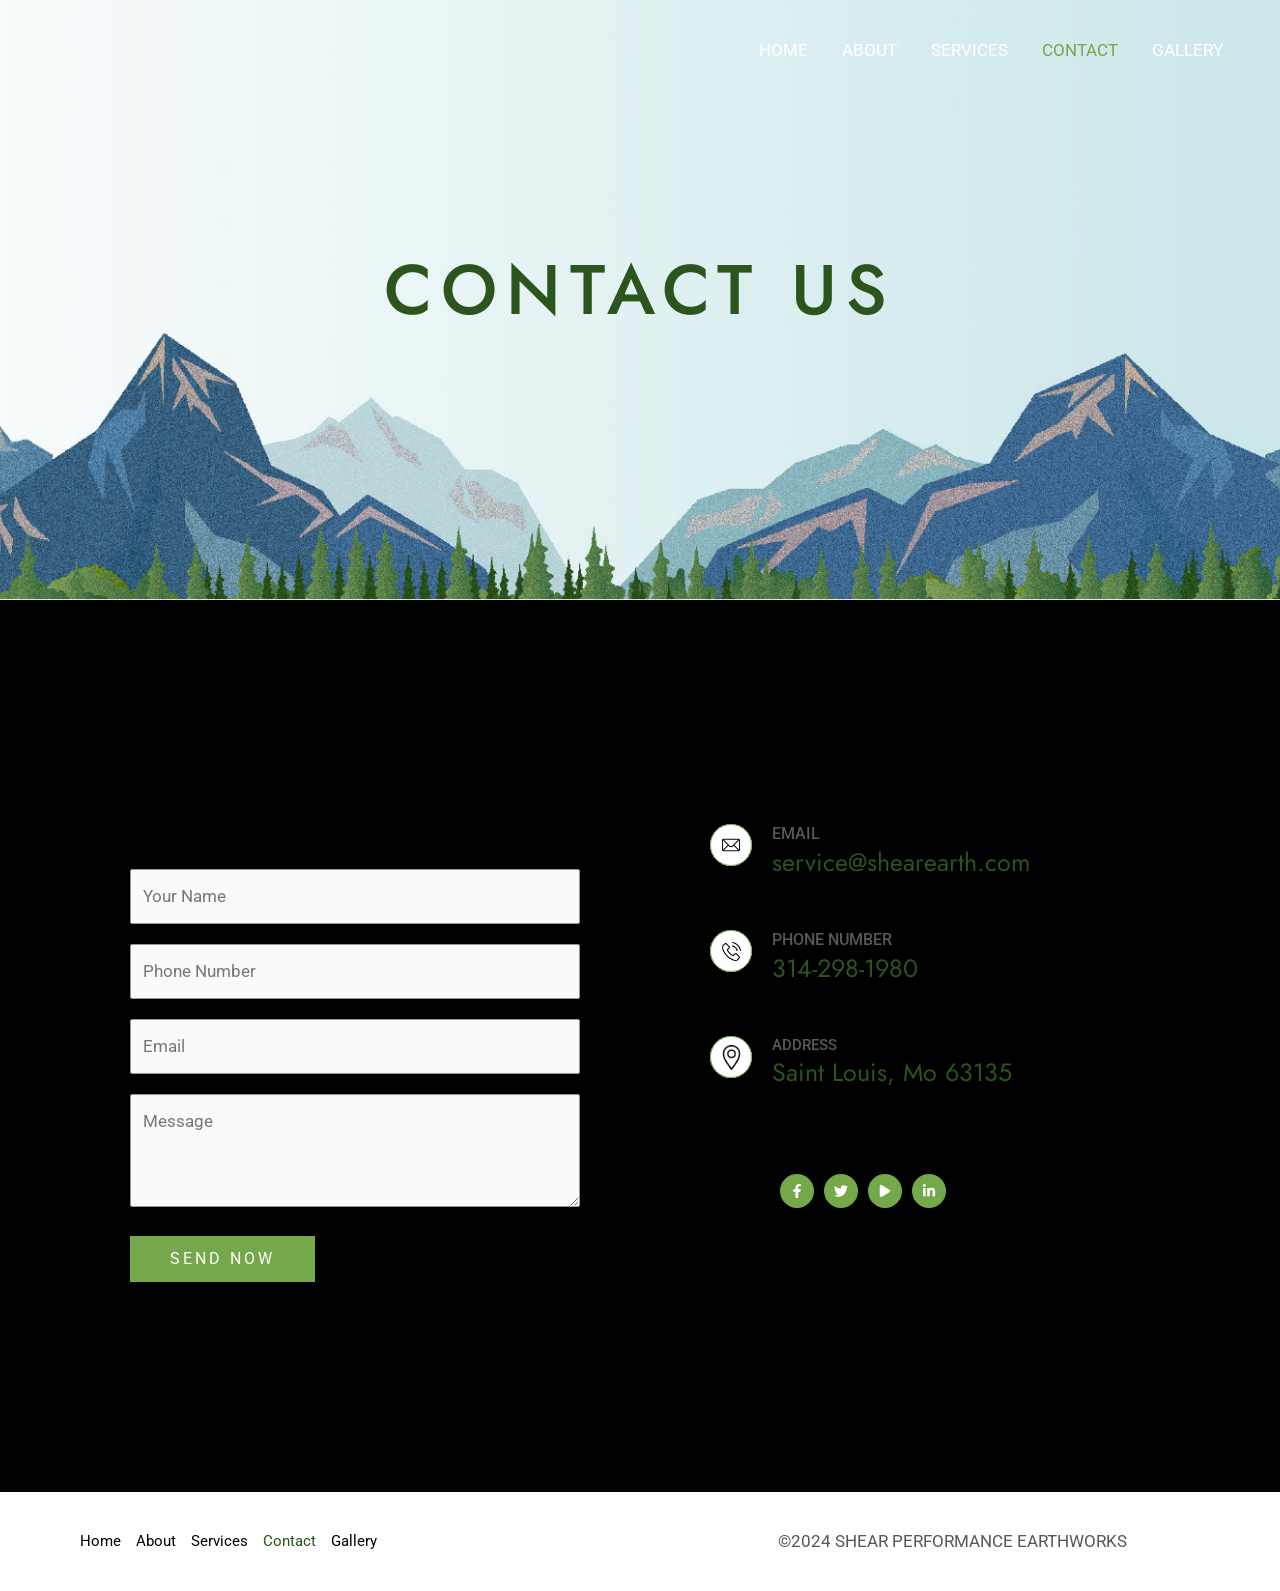
<file: source/live-site/content/www.shearearth.com/index.html?p=100.html>
<!DOCTYPE html>
<html dir="ltr" lang="en-US" prefix="og: https://ogp.me/ns#">
<head>
<meta charset="UTF-8">
<meta name="viewport" content="width=device-width, initial-scale=1">
	 <link rel="profile" href="https://gmpg.org/xfn/11"> 
	 <title>Contact - Shear Performance EarthWorks</title>

		<!-- All in One SEO 4.7.3.1 - aioseo.com -->
		<meta name="description" content="CONTACT US Get In Touch First Name Email Email Message SEND NOWThe form has been submitted successfully!There has been some error while submitting the form. Please verify all form fields again. Talk To Us EMAILservice@shearearth.com PHONE NUMBER314-298-1980 ADDRESSSaint Louis, Mo 63135 Follow Us:" />
		<meta name="robots" content="max-image-preview:large" />
		<link rel="canonical" href="index.html%3Fp=100.html" />
		<meta name="generator" content="All in One SEO (AIOSEO) 4.7.3.1" />
		<meta property="og:locale" content="en_US" />
		<meta property="og:site_name" content="Shear Performance EarthWorks -" />
		<meta property="og:type" content="article" />
		<meta property="og:title" content="Contact - Shear Performance EarthWorks" />
		<meta property="og:description" content="CONTACT US Get In Touch First Name Email Email Message SEND NOWThe form has been submitted successfully!There has been some error while submitting the form. Please verify all form fields again. Talk To Us EMAILservice@shearearth.com PHONE NUMBER314-298-1980 ADDRESSSaint Louis, Mo 63135 Follow Us:" />
		<meta property="og:url" content="https://www.shearearth.com/contact/" />
		<meta property="article:published_time" content="2024-10-09T16:54:01+00:00" />
		<meta property="article:modified_time" content="2024-10-09T17:18:06+00:00" />
		<meta name="twitter:card" content="summary_large_image" />
		<meta name="twitter:title" content="Contact - Shear Performance EarthWorks" />
		<meta name="twitter:description" content="CONTACT US Get In Touch First Name Email Email Message SEND NOWThe form has been submitted successfully!There has been some error while submitting the form. Please verify all form fields again. Talk To Us EMAILservice@shearearth.com PHONE NUMBER314-298-1980 ADDRESSSaint Louis, Mo 63135 Follow Us:" />
		<script type="application/ld+json" class="aioseo-schema">
			{"@context":"https:\/\/schema.org","@graph":[{"@type":"BreadcrumbList","@id":"https:\/\/www.shearearth.com\/contact\/#breadcrumblist","itemListElement":[{"@type":"ListItem","@id":"https:\/\/www.shearearth.com\/#listItem","position":1,"name":"Home","item":"https:\/\/www.shearearth.com\/","nextItem":"https:\/\/www.shearearth.com\/contact\/#listItem"},{"@type":"ListItem","@id":"https:\/\/www.shearearth.com\/contact\/#listItem","position":2,"name":"Contact","previousItem":"https:\/\/www.shearearth.com\/#listItem"}]},{"@type":"Organization","@id":"https:\/\/www.shearearth.com\/#organization","name":"Shear Performance EarthWorks","url":"https:\/\/www.shearearth.com\/"},{"@type":"WebPage","@id":"https:\/\/www.shearearth.com\/contact\/#webpage","url":"https:\/\/www.shearearth.com\/contact\/","name":"Contact - Shear Performance EarthWorks","description":"CONTACT US Get In Touch First Name Email Email Message SEND NOWThe form has been submitted successfully!There has been some error while submitting the form. Please verify all form fields again. Talk To Us EMAILservice@shearearth.com PHONE NUMBER314-298-1980 ADDRESSSaint Louis, Mo 63135 Follow Us:","inLanguage":"en-US","isPartOf":{"@id":"https:\/\/www.shearearth.com\/#website"},"breadcrumb":{"@id":"https:\/\/www.shearearth.com\/contact\/#breadcrumblist"},"datePublished":"2024-10-09T16:54:01-05:00","dateModified":"2024-10-09T12:18:06-05:00"},{"@type":"WebSite","@id":"https:\/\/www.shearearth.com\/#website","url":"https:\/\/www.shearearth.com\/","name":"Shear Performance EarthWorks","inLanguage":"en-US","publisher":{"@id":"https:\/\/www.shearearth.com\/#organization"}}]}
		</script>
		<!-- All in One SEO -->

<link rel='dns-prefetch' href='https://fonts.googleapis.com/' />
<link rel="alternate" type="application/rss+xml" title="Shear Performance EarthWorks &raquo; Feed" href="feed/index.html" />
<link rel="alternate" type="application/rss+xml" title="Shear Performance EarthWorks &raquo; Comments Feed" href="comments/feed/index.html" />
<link rel="alternate" title="oEmbed (JSON)" type="application/json+oembed" href="wp-json/oembed/1.0/embed%3Furl=https:%252F%252Fwww.shearearth.com%252Fcontact%252F" />
<link rel="alternate" title="oEmbed (XML)" type="text/xml+oembed" href="wp-json/oembed/1.0/embed%3Furl=https:%252F%252Fwww.shearearth.com%252Fcontact%252F&amp;format=xml" />
<style id="wp-img-auto-sizes-contain-inline-css">
img:is([sizes=auto i],[sizes^="auto," i]){contain-intrinsic-size:3000px 1500px}
/*# sourceURL=wp-img-auto-sizes-contain-inline-css */
</style>
<link rel='stylesheet' id='astra-theme-css-css' href='wp-content/themes/astra/assets/css/minified/main.min.css%3Fver=4.8.3.css' media='all' />
<style id="astra-theme-css-inline-css">
:root{--ast-post-nav-space:0;--ast-container-default-xlg-padding:6.67em;--ast-container-default-lg-padding:5.67em;--ast-container-default-slg-padding:4.34em;--ast-container-default-md-padding:3.34em;--ast-container-default-sm-padding:6.67em;--ast-container-default-xs-padding:2.4em;--ast-container-default-xxs-padding:1.4em;--ast-code-block-background:#EEEEEE;--ast-comment-inputs-background:#FAFAFA;--ast-normal-container-width:1200px;--ast-narrow-container-width:750px;--ast-blog-title-font-weight:normal;--ast-blog-meta-weight:inherit;}html{font-size:106.25%;}a,.page-title{color:var(--ast-global-color-3);}a:hover,a:focus{color:var(--ast-global-color-0);}body,button,input,select,textarea,.ast-button,.ast-custom-button{font-family:'Roboto',sans-serif;font-weight:400;font-size:17px;font-size:1rem;line-height:var(--ast-body-line-height,1.7em);}blockquote{color:var(--ast-global-color-3);}p,.entry-content p{margin-bottom:0em;}h1,.entry-content h1,h2,.entry-content h2,h3,.entry-content h3,h4,.entry-content h4,h5,.entry-content h5,h6,.entry-content h6,.site-title,.site-title a{font-family:'Jost',sans-serif;font-weight:500;}.ast-site-identity .site-title a{color:var(--ast-global-color-5);}.site-title{font-size:35px;font-size:2.0588235294118rem;display:none;}header .custom-logo-link img{max-width:96px;width:96px;}.astra-logo-svg{width:96px;}.site-header .site-description{font-size:15px;font-size:0.88235294117647rem;display:none;}.entry-title{font-size:30px;font-size:1.7647058823529rem;}.archive .ast-article-post .ast-article-inner,.blog .ast-article-post .ast-article-inner,.archive .ast-article-post .ast-article-inner:hover,.blog .ast-article-post .ast-article-inner:hover{overflow:hidden;}h1,.entry-content h1{font-size:87px;font-size:5.1176470588235rem;font-weight:normal;font-family:'Jost',sans-serif;line-height:1.4em;}h2,.entry-content h2{font-size:41px;font-size:2.4117647058824rem;font-weight:500;font-family:'Jost',sans-serif;line-height:1.3em;}h3,.entry-content h3{font-size:28px;font-size:1.6470588235294rem;font-weight:600;font-family:'Jost',sans-serif;line-height:1.3em;}h4,.entry-content h4{font-size:24px;font-size:1.4117647058824rem;line-height:1.2em;font-weight:600;font-family:'Jost',sans-serif;}h5,.entry-content h5{font-size:18px;font-size:1.0588235294118rem;line-height:1.2em;font-weight:500;font-family:'Jost',sans-serif;}h6,.entry-content h6{font-size:15px;font-size:0.88235294117647rem;line-height:1.25em;font-weight:500;font-family:'Jost',sans-serif;}::selection{background-color:var(--ast-global-color-0);color:#000000;}body,h1,.entry-title a,.entry-content h1,h2,.entry-content h2,h3,.entry-content h3,h4,.entry-content h4,h5,.entry-content h5,h6,.entry-content h6{color:var(--ast-global-color-3);}.tagcloud a:hover,.tagcloud a:focus,.tagcloud a.current-item{color:#ffffff;border-color:var(--ast-global-color-3);background-color:var(--ast-global-color-3);}input:focus,input[type="text"]:focus,input[type="email"]:focus,input[type="url"]:focus,input[type="password"]:focus,input[type="reset"]:focus,input[type="search"]:focus,textarea:focus{border-color:var(--ast-global-color-3);}input[type="radio"]:checked,input[type=reset],input[type="checkbox"]:checked,input[type="checkbox"]:hover:checked,input[type="checkbox"]:focus:checked,input[type=range]::-webkit-slider-thumb{border-color:var(--ast-global-color-3);background-color:var(--ast-global-color-3);box-shadow:none;}.site-footer a:hover + .post-count,.site-footer a:focus + .post-count{background:var(--ast-global-color-3);border-color:var(--ast-global-color-3);}.single .nav-links .nav-previous,.single .nav-links .nav-next{color:var(--ast-global-color-3);}.entry-meta,.entry-meta *{line-height:1.45;color:var(--ast-global-color-3);}.entry-meta a:not(.ast-button):hover,.entry-meta a:not(.ast-button):hover *,.entry-meta a:not(.ast-button):focus,.entry-meta a:not(.ast-button):focus *,.page-links > .page-link,.page-links .page-link:hover,.post-navigation a:hover{color:var(--ast-global-color-0);}#cat option,.secondary .calendar_wrap thead a,.secondary .calendar_wrap thead a:visited{color:var(--ast-global-color-3);}.secondary .calendar_wrap #today,.ast-progress-val span{background:var(--ast-global-color-3);}.secondary a:hover + .post-count,.secondary a:focus + .post-count{background:var(--ast-global-color-3);border-color:var(--ast-global-color-3);}.calendar_wrap #today > a{color:#ffffff;}.page-links .page-link,.single .post-navigation a{color:var(--ast-global-color-3);}.ast-search-menu-icon .search-form button.search-submit{padding:0 4px;}.ast-search-menu-icon form.search-form{padding-right:0;}.ast-search-menu-icon.slide-search input.search-field{width:0;}.ast-header-search .ast-search-menu-icon.ast-dropdown-active .search-form,.ast-header-search .ast-search-menu-icon.ast-dropdown-active .search-field:focus{transition:all 0.2s;}.search-form input.search-field:focus{outline:none;}.astra-logo-svg:not(.sticky-custom-logo .astra-logo-svg,.transparent-custom-logo .astra-logo-svg,.advanced-header-logo .astra-logo-svg){height:60px;}.ast-archive-title{color:var(--ast-global-color-2);}.wp-block-latest-posts > li > a{color:var(--ast-global-color-2);}.widget-title,.widget .wp-block-heading{font-size:24px;font-size:1.4117647058824rem;color:var(--ast-global-color-2);}.ast-search-menu-icon.slide-search a:focus-visible:focus-visible,.astra-search-icon:focus-visible,#close:focus-visible,a:focus-visible,.ast-menu-toggle:focus-visible,.site .skip-link:focus-visible,.wp-block-loginout input:focus-visible,.wp-block-search.wp-block-search__button-inside .wp-block-search__inside-wrapper,.ast-header-navigation-arrow:focus-visible,.woocommerce .wc-proceed-to-checkout > .checkout-button:focus-visible,.woocommerce .woocommerce-MyAccount-navigation ul li a:focus-visible,.ast-orders-table__row .ast-orders-table__cell:focus-visible,.woocommerce .woocommerce-order-details .order-again > .button:focus-visible,.woocommerce .woocommerce-message a.button.wc-forward:focus-visible,.woocommerce #minus_qty:focus-visible,.woocommerce #plus_qty:focus-visible,a#ast-apply-coupon:focus-visible,.woocommerce .woocommerce-info a:focus-visible,.woocommerce .astra-shop-summary-wrap a:focus-visible,.woocommerce a.wc-forward:focus-visible,#ast-apply-coupon:focus-visible,.woocommerce-js .woocommerce-mini-cart-item a.remove:focus-visible,#close:focus-visible,.button.search-submit:focus-visible,#search_submit:focus,.normal-search:focus-visible,.ast-header-account-wrap:focus-visible,.woocommerce .ast-on-card-button.ast-quick-view-trigger:focus{outline-style:dotted;outline-color:inherit;outline-width:thin;}input:focus,input[type="text"]:focus,input[type="email"]:focus,input[type="url"]:focus,input[type="password"]:focus,input[type="reset"]:focus,input[type="search"]:focus,input[type="number"]:focus,textarea:focus,.wp-block-search__input:focus,[data-section="section-header-mobile-trigger"] .ast-button-wrap .ast-mobile-menu-trigger-minimal:focus,.ast-mobile-popup-drawer.active .menu-toggle-close:focus,.woocommerce-ordering select.orderby:focus,#ast-scroll-top:focus,#coupon_code:focus,.woocommerce-page #comment:focus,.woocommerce #reviews #respond input#submit:focus,.woocommerce a.add_to_cart_button:focus,.woocommerce .button.single_add_to_cart_button:focus,.woocommerce .woocommerce-cart-form button:focus,.woocommerce .woocommerce-cart-form__cart-item .quantity .qty:focus,.woocommerce .woocommerce-billing-fields .woocommerce-billing-fields__field-wrapper .woocommerce-input-wrapper > .input-text:focus,.woocommerce #order_comments:focus,.woocommerce #place_order:focus,.woocommerce .woocommerce-address-fields .woocommerce-address-fields__field-wrapper .woocommerce-input-wrapper > .input-text:focus,.woocommerce .woocommerce-MyAccount-content form button:focus,.woocommerce .woocommerce-MyAccount-content .woocommerce-EditAccountForm .woocommerce-form-row .woocommerce-Input.input-text:focus,.woocommerce .ast-woocommerce-container .woocommerce-pagination ul.page-numbers li a:focus,body #content .woocommerce form .form-row .select2-container--default .select2-selection--single:focus,#ast-coupon-code:focus,.woocommerce.woocommerce-js .quantity input[type=number]:focus,.woocommerce-js .woocommerce-mini-cart-item .quantity input[type=number]:focus,.woocommerce p#ast-coupon-trigger:focus{border-style:dotted;border-color:inherit;border-width:thin;}input{outline:none;}body .ast-oembed-container *{position:absolute;top:0;width:100%;height:100%;left:0;}body .wp-block-embed-pocket-casts .ast-oembed-container *{position:unset;}.ast-single-post-featured-section + article {margin-top: 2em;}.site-content .ast-single-post-featured-section img {width: 100%;overflow: hidden;object-fit: cover;}.site > .ast-single-related-posts-container {margin-top: 0;}@media (min-width: 922px) {.ast-desktop .ast-container--narrow {max-width: var(--ast-narrow-container-width);margin: 0 auto;}}.ast-page-builder-template .hentry {margin: 0;}.ast-page-builder-template .site-content > .ast-container {max-width: 100%;padding: 0;}.ast-page-builder-template .site .site-content #primary {padding: 0;margin: 0;}.ast-page-builder-template .no-results {text-align: center;margin: 4em auto;}.ast-page-builder-template .ast-pagination {padding: 2em;}.ast-page-builder-template .entry-header.ast-no-title.ast-no-thumbnail {margin-top: 0;}.ast-page-builder-template .entry-header.ast-header-without-markup {margin-top: 0;margin-bottom: 0;}.ast-page-builder-template .entry-header.ast-no-title.ast-no-meta {margin-bottom: 0;}.ast-page-builder-template.single .post-navigation {padding-bottom: 2em;}.ast-page-builder-template.single-post .site-content > .ast-container {max-width: 100%;}.ast-page-builder-template .entry-header {margin-top: 4em;margin-left: auto;margin-right: auto;padding-left: 20px;padding-right: 20px;}.single.ast-page-builder-template .entry-header {padding-left: 20px;padding-right: 20px;}.ast-page-builder-template .ast-archive-description {margin: 4em auto 0;padding-left: 20px;padding-right: 20px;}@media (max-width:921.9px){#ast-desktop-header{display:none;}}@media (min-width:922px){#ast-mobile-header{display:none;}}.wp-block-buttons.aligncenter{justify-content:center;}@media (max-width:921px){.ast-theme-transparent-header #primary,.ast-theme-transparent-header #secondary{padding:0;}}@media (max-width:921px){.ast-plain-container.ast-no-sidebar #primary{padding:0;}}.ast-plain-container.ast-no-sidebar #primary{margin-top:0;margin-bottom:0;}.wp-block-button.is-style-outline .wp-block-button__link{border-color:var(--ast-global-color-0);}div.wp-block-button.is-style-outline > .wp-block-button__link:not(.has-text-color),div.wp-block-button.wp-block-button__link.is-style-outline:not(.has-text-color){color:var(--ast-global-color-0);}.wp-block-button.is-style-outline .wp-block-button__link:hover,.wp-block-buttons .wp-block-button.is-style-outline .wp-block-button__link:focus,.wp-block-buttons .wp-block-button.is-style-outline > .wp-block-button__link:not(.has-text-color):hover,.wp-block-buttons .wp-block-button.wp-block-button__link.is-style-outline:not(.has-text-color):hover{color:#ffffff;background-color:var(--ast-global-color-1);border-color:var(--ast-global-color-1);}.post-page-numbers.current .page-link,.ast-pagination .page-numbers.current{color:#000000;border-color:var(--ast-global-color-0);background-color:var(--ast-global-color-0);}.wp-block-buttons .wp-block-button.is-style-outline .wp-block-button__link.wp-element-button,.ast-outline-button,.wp-block-uagb-buttons-child .uagb-buttons-repeater.ast-outline-button{border-color:var(--ast-global-color-2);border-top-width:1px;border-right-width:1px;border-bottom-width:1px;border-left-width:1px;font-family:inherit;font-weight:400;font-size:16px;font-size:0.94117647058824rem;line-height:1em;padding-top:15px;padding-right:40px;padding-bottom:15px;padding-left:40px;border-top-left-radius:0px;border-top-right-radius:0px;border-bottom-right-radius:0px;border-bottom-left-radius:0px;}.wp-block-buttons .wp-block-button.is-style-outline > .wp-block-button__link:not(.has-text-color),.wp-block-buttons .wp-block-button.wp-block-button__link.is-style-outline:not(.has-text-color),.ast-outline-button{color:var(--ast-global-color-2);}.wp-block-button.is-style-outline .wp-block-button__link:hover,.wp-block-buttons .wp-block-button.is-style-outline .wp-block-button__link:focus,.wp-block-buttons .wp-block-button.is-style-outline > .wp-block-button__link:not(.has-text-color):hover,.wp-block-buttons .wp-block-button.wp-block-button__link.is-style-outline:not(.has-text-color):hover,.ast-outline-button:hover,.ast-outline-button:focus,.wp-block-uagb-buttons-child .uagb-buttons-repeater.ast-outline-button:hover,.wp-block-uagb-buttons-child .uagb-buttons-repeater.ast-outline-button:focus{color:#ffffff;background-color:var(--ast-global-color-1);border-color:var(--ast-global-color-1);}.wp-block-button .wp-block-button__link.wp-element-button.is-style-outline:not(.has-background),.wp-block-button.is-style-outline>.wp-block-button__link.wp-element-button:not(.has-background),.ast-outline-button{background-color:transparent;}@media (max-width:921px){.wp-block-buttons .wp-block-button.is-style-outline .wp-block-button__link.wp-element-button,.ast-outline-button,.wp-block-uagb-buttons-child .uagb-buttons-repeater.ast-outline-button{font-size:16px;font-size:0.94117647058824rem;padding-top:16px;padding-right:32px;padding-bottom:16px;padding-left:32px;border-top-left-radius:0px;border-top-right-radius:0px;border-bottom-right-radius:0px;border-bottom-left-radius:0px;}}@media (max-width:544px){.wp-block-buttons .wp-block-button.is-style-outline .wp-block-button__link.wp-element-button,.ast-outline-button,.wp-block-uagb-buttons-child .uagb-buttons-repeater.ast-outline-button{font-size:15px;font-size:0.88235294117647rem;padding-top:15px;padding-right:28px;padding-bottom:15px;padding-left:28px;border-top-left-radius:0px;border-top-right-radius:0px;border-bottom-right-radius:0px;border-bottom-left-radius:0px;}}.entry-content[data-ast-blocks-layout] > figure{margin-bottom:1em;}h1.widget-title{font-weight:normal;}h2.widget-title{font-weight:500;}h3.widget-title{font-weight:600;}@media (max-width:921px){.ast-separate-container #primary,.ast-separate-container #secondary{padding:1.5em 0;}#primary,#secondary{padding:1.5em 0;margin:0;}.ast-left-sidebar #content > .ast-container{display:flex;flex-direction:column-reverse;width:100%;}.ast-separate-container .ast-article-post,.ast-separate-container .ast-article-single{padding:1.5em 2.14em;}.ast-author-box img.avatar{margin:20px 0 0 0;}}@media (min-width:922px){.ast-separate-container.ast-right-sidebar #primary,.ast-separate-container.ast-left-sidebar #primary{border:0;}.search-no-results.ast-separate-container #primary{margin-bottom:4em;}}.wp-block-button .wp-block-button__link{color:#ffffff;}.wp-block-button .wp-block-button__link:hover,.wp-block-button .wp-block-button__link:focus{color:#ffffff;background-color:var(--ast-global-color-1);border-color:var(--ast-global-color-1);}.wp-block-button .wp-block-button__link,.wp-block-search .wp-block-search__button,body .wp-block-file .wp-block-file__button{border-style:solid;border-top-width:0px;border-right-width:0px;border-left-width:0px;border-bottom-width:0px;border-color:var(--ast-global-color-0);background-color:var(--ast-global-color-0);color:#ffffff;font-family:inherit;font-weight:400;line-height:1em;text-transform:none;letter-spacing:3px;font-size:16px;font-size:0.94117647058824rem;border-top-left-radius:0px;border-top-right-radius:0px;border-bottom-right-radius:0px;border-bottom-left-radius:0px;padding-top:15px;padding-right:40px;padding-bottom:15px;padding-left:40px;}@media (max-width:921px){.wp-block-button .wp-block-button__link,.wp-block-search .wp-block-search__button,body .wp-block-file .wp-block-file__button{font-size:16px;font-size:0.94117647058824rem;padding-top:16px;padding-right:32px;padding-bottom:16px;padding-left:32px;border-top-left-radius:0px;border-top-right-radius:0px;border-bottom-right-radius:0px;border-bottom-left-radius:0px;}}@media (max-width:544px){.wp-block-button .wp-block-button__link,.wp-block-search .wp-block-search__button,body .wp-block-file .wp-block-file__button{font-size:15px;font-size:0.88235294117647rem;padding-top:15px;padding-right:28px;padding-bottom:15px;padding-left:28px;border-top-left-radius:0px;border-top-right-radius:0px;border-bottom-right-radius:0px;border-bottom-left-radius:0px;}}.menu-toggle,button,.ast-button,.ast-custom-button,.button,input#submit,input[type="button"],input[type="submit"],input[type="reset"],form[CLASS*="wp-block-search__"].wp-block-search .wp-block-search__inside-wrapper .wp-block-search__button,body .wp-block-file .wp-block-file__button,.woocommerce-js a.button,.woocommerce button.button,.woocommerce .woocommerce-message a.button,.woocommerce #respond input#submit.alt,.woocommerce input.button.alt,.woocommerce input.button,.woocommerce input.button:disabled,.woocommerce input.button:disabled[disabled],.woocommerce input.button:disabled:hover,.woocommerce input.button:disabled[disabled]:hover,.woocommerce #respond input#submit,.woocommerce button.button.alt.disabled,.wc-block-grid__products .wc-block-grid__product .wp-block-button__link,.wc-block-grid__product-onsale,[CLASS*="wc-block"] button,.woocommerce-js .astra-cart-drawer .astra-cart-drawer-content .woocommerce-mini-cart__buttons .button:not(.checkout):not(.ast-continue-shopping),.woocommerce-js .astra-cart-drawer .astra-cart-drawer-content .woocommerce-mini-cart__buttons a.checkout,.woocommerce button.button.alt.disabled.wc-variation-selection-needed,[CLASS*="wc-block"] .wc-block-components-button{border-style:solid;border-top-width:0px;border-right-width:0px;border-left-width:0px;border-bottom-width:0px;color:#ffffff;border-color:var(--ast-global-color-0);background-color:var(--ast-global-color-0);padding-top:15px;padding-right:40px;padding-bottom:15px;padding-left:40px;font-family:inherit;font-weight:400;font-size:16px;font-size:0.94117647058824rem;line-height:1em;text-transform:none;letter-spacing:3px;border-top-left-radius:0px;border-top-right-radius:0px;border-bottom-right-radius:0px;border-bottom-left-radius:0px;}button:focus,.menu-toggle:hover,button:hover,.ast-button:hover,.ast-custom-button:hover .button:hover,.ast-custom-button:hover ,input[type=reset]:hover,input[type=reset]:focus,input#submit:hover,input#submit:focus,input[type="button"]:hover,input[type="button"]:focus,input[type="submit"]:hover,input[type="submit"]:focus,form[CLASS*="wp-block-search__"].wp-block-search .wp-block-search__inside-wrapper .wp-block-search__button:hover,form[CLASS*="wp-block-search__"].wp-block-search .wp-block-search__inside-wrapper .wp-block-search__button:focus,body .wp-block-file .wp-block-file__button:hover,body .wp-block-file .wp-block-file__button:focus,.woocommerce-js a.button:hover,.woocommerce button.button:hover,.woocommerce .woocommerce-message a.button:hover,.woocommerce #respond input#submit:hover,.woocommerce #respond input#submit.alt:hover,.woocommerce input.button.alt:hover,.woocommerce input.button:hover,.woocommerce button.button.alt.disabled:hover,.wc-block-grid__products .wc-block-grid__product .wp-block-button__link:hover,[CLASS*="wc-block"] button:hover,.woocommerce-js .astra-cart-drawer .astra-cart-drawer-content .woocommerce-mini-cart__buttons .button:not(.checkout):not(.ast-continue-shopping):hover,.woocommerce-js .astra-cart-drawer .astra-cart-drawer-content .woocommerce-mini-cart__buttons a.checkout:hover,.woocommerce button.button.alt.disabled.wc-variation-selection-needed:hover,[CLASS*="wc-block"] .wc-block-components-button:hover,[CLASS*="wc-block"] .wc-block-components-button:focus{color:#ffffff;background-color:var(--ast-global-color-1);border-color:var(--ast-global-color-1);}@media (max-width:921px){.menu-toggle,button,.ast-button,.ast-custom-button,.button,input#submit,input[type="button"],input[type="submit"],input[type="reset"],form[CLASS*="wp-block-search__"].wp-block-search .wp-block-search__inside-wrapper .wp-block-search__button,body .wp-block-file .wp-block-file__button,.woocommerce-js a.button,.woocommerce button.button,.woocommerce .woocommerce-message a.button,.woocommerce #respond input#submit.alt,.woocommerce input.button.alt,.woocommerce input.button,.woocommerce input.button:disabled,.woocommerce input.button:disabled[disabled],.woocommerce input.button:disabled:hover,.woocommerce input.button:disabled[disabled]:hover,.woocommerce #respond input#submit,.woocommerce button.button.alt.disabled,.wc-block-grid__products .wc-block-grid__product .wp-block-button__link,.wc-block-grid__product-onsale,[CLASS*="wc-block"] button,.woocommerce-js .astra-cart-drawer .astra-cart-drawer-content .woocommerce-mini-cart__buttons .button:not(.checkout):not(.ast-continue-shopping),.woocommerce-js .astra-cart-drawer .astra-cart-drawer-content .woocommerce-mini-cart__buttons a.checkout,.woocommerce button.button.alt.disabled.wc-variation-selection-needed,[CLASS*="wc-block"] .wc-block-components-button{padding-top:16px;padding-right:32px;padding-bottom:16px;padding-left:32px;font-size:16px;font-size:0.94117647058824rem;border-top-left-radius:0px;border-top-right-radius:0px;border-bottom-right-radius:0px;border-bottom-left-radius:0px;}}@media (max-width:544px){.menu-toggle,button,.ast-button,.ast-custom-button,.button,input#submit,input[type="button"],input[type="submit"],input[type="reset"],form[CLASS*="wp-block-search__"].wp-block-search .wp-block-search__inside-wrapper .wp-block-search__button,body .wp-block-file .wp-block-file__button,.woocommerce-js a.button,.woocommerce button.button,.woocommerce .woocommerce-message a.button,.woocommerce #respond input#submit.alt,.woocommerce input.button.alt,.woocommerce input.button,.woocommerce input.button:disabled,.woocommerce input.button:disabled[disabled],.woocommerce input.button:disabled:hover,.woocommerce input.button:disabled[disabled]:hover,.woocommerce #respond input#submit,.woocommerce button.button.alt.disabled,.wc-block-grid__products .wc-block-grid__product .wp-block-button__link,.wc-block-grid__product-onsale,[CLASS*="wc-block"] button,.woocommerce-js .astra-cart-drawer .astra-cart-drawer-content .woocommerce-mini-cart__buttons .button:not(.checkout):not(.ast-continue-shopping),.woocommerce-js .astra-cart-drawer .astra-cart-drawer-content .woocommerce-mini-cart__buttons a.checkout,.woocommerce button.button.alt.disabled.wc-variation-selection-needed,[CLASS*="wc-block"] .wc-block-components-button{padding-top:15px;padding-right:28px;padding-bottom:15px;padding-left:28px;font-size:15px;font-size:0.88235294117647rem;border-top-left-radius:0px;border-top-right-radius:0px;border-bottom-right-radius:0px;border-bottom-left-radius:0px;}}@media (max-width:921px){.menu-toggle,button,.ast-button,.button,input#submit,input[type="button"],input[type="submit"],input[type="reset"]{font-size:16px;font-size:0.94117647058824rem;}.ast-mobile-header-stack .main-header-bar .ast-search-menu-icon{display:inline-block;}.ast-header-break-point.ast-header-custom-item-outside .ast-mobile-header-stack .main-header-bar .ast-search-icon{margin:0;}.ast-comment-avatar-wrap img{max-width:2.5em;}.ast-comment-meta{padding:0 1.8888em 1.3333em;}.ast-separate-container .ast-comment-list li.depth-1{padding:1.5em 2.14em;}.ast-separate-container .comment-respond{padding:2em 2.14em;}}@media (min-width:544px){.ast-container{max-width:100%;}}@media (max-width:544px){.ast-separate-container .ast-article-post,.ast-separate-container .ast-article-single,.ast-separate-container .comments-title,.ast-separate-container .ast-archive-description{padding:1.5em 1em;}.ast-separate-container #content .ast-container{padding-left:0.54em;padding-right:0.54em;}.ast-separate-container .ast-comment-list .bypostauthor{padding:.5em;}.ast-search-menu-icon.ast-dropdown-active .search-field{width:170px;}.menu-toggle,button,.ast-button,.button,input#submit,input[type="button"],input[type="submit"],input[type="reset"]{font-size:15px;font-size:0.88235294117647rem;}} #ast-mobile-header .ast-site-header-cart-li a{pointer-events:none;}body,.ast-separate-container{background-color:var(--ast-global-color-2);background-image:none;}@media (max-width:921px){.widget-title{font-size:22px;font-size:1.375rem;}body,button,input,select,textarea,.ast-button,.ast-custom-button{font-size:16px;font-size:0.94117647058824rem;}#secondary,#secondary button,#secondary input,#secondary select,#secondary textarea{font-size:16px;font-size:0.94117647058824rem;}.site-title{display:none;}.site-header .site-description{display:none;}h1,.entry-content h1{font-size:30px;}h2,.entry-content h2{font-size:25px;}h3,.entry-content h3{font-size:28px;}h4,.entry-content h4{font-size:24px;font-size:1.4117647058824rem;}.astra-logo-svg{width:96px;}header .custom-logo-link img,.ast-header-break-point .site-logo-img .custom-mobile-logo-link img{max-width:96px;width:96px;}}@media (max-width:544px){.site-title{display:none;}.site-header .site-description{display:none;}h1,.entry-content h1{font-size:30px;}h2,.entry-content h2{font-size:25px;}h3,.entry-content h3{font-size:28px;}h4,.entry-content h4{font-size:24px;font-size:1.4117647058824rem;}header .custom-logo-link img,.ast-header-break-point .site-branding img,.ast-header-break-point .custom-logo-link img{max-width:96px;width:96px;}.astra-logo-svg{width:96px;}.ast-header-break-point .site-logo-img .custom-mobile-logo-link img{max-width:96px;}}@media (max-width:544px){html{font-size:96.9%;}}@media (min-width:922px){.ast-container{max-width:1240px;}}@media (min-width:922px){.site-content .ast-container{display:flex;}}@media (max-width:921px){.site-content .ast-container{flex-direction:column;}}@media (min-width:922px){.main-header-menu .sub-menu .menu-item.ast-left-align-sub-menu:hover > .sub-menu,.main-header-menu .sub-menu .menu-item.ast-left-align-sub-menu.focus > .sub-menu{margin-left:-0px;}}.ast-theme-transparent-header .ast-header-search .astra-search-icon,.ast-theme-transparent-header .ast-header-search .search-field::placeholder,.ast-theme-transparent-header .ast-header-search .ast-icon{color:#ffffff;}.ast-theme-transparent-header [data-section="section-header-mobile-trigger"] .ast-button-wrap .mobile-menu-toggle-icon .ast-mobile-svg{fill:#ffffff;}.ast-theme-transparent-header [data-section="section-header-mobile-trigger"] .ast-button-wrap .mobile-menu-wrap .mobile-menu{color:#ffffff;}.ast-theme-transparent-header [data-section="section-header-mobile-trigger"] .ast-button-wrap .ast-mobile-menu-trigger-fill{background:var(--ast-global-color-0);}.ast-theme-transparent-header [data-section="section-header-mobile-trigger"] .ast-button-wrap .ast-mobile-menu-trigger-fill,.ast-theme-transparent-header [data-section="section-header-mobile-trigger"] .ast-button-wrap .ast-mobile-menu-trigger-minimal{color:#ffffff;border:none;}.site .comments-area{padding-bottom:3em;}.footer-widget-area[data-section^="section-fb-html-"] .ast-builder-html-element{text-align:center;}.wp-block-file {display: flex;align-items: center;flex-wrap: wrap;justify-content: space-between;}.wp-block-pullquote {border: none;}.wp-block-pullquote blockquote::before {content: "\201D";font-family: "Helvetica",sans-serif;display: flex;transform: rotate( 180deg );font-size: 6rem;font-style: normal;line-height: 1;font-weight: bold;align-items: center;justify-content: center;}.has-text-align-right > blockquote::before {justify-content: flex-start;}.has-text-align-left > blockquote::before {justify-content: flex-end;}figure.wp-block-pullquote.is-style-solid-color blockquote {max-width: 100%;text-align: inherit;}:root {--wp--custom--ast-default-block-top-padding: 3em;--wp--custom--ast-default-block-right-padding: 3em;--wp--custom--ast-default-block-bottom-padding: 3em;--wp--custom--ast-default-block-left-padding: 3em;--wp--custom--ast-container-width: 1200px;--wp--custom--ast-content-width-size: 1200px;--wp--custom--ast-wide-width-size: calc(1200px + var(--wp--custom--ast-default-block-left-padding) + var(--wp--custom--ast-default-block-right-padding));}.ast-narrow-container {--wp--custom--ast-content-width-size: 750px;--wp--custom--ast-wide-width-size: 750px;}@media(max-width: 921px) {:root {--wp--custom--ast-default-block-top-padding: 3em;--wp--custom--ast-default-block-right-padding: 2em;--wp--custom--ast-default-block-bottom-padding: 3em;--wp--custom--ast-default-block-left-padding: 2em;}}@media(max-width: 544px) {:root {--wp--custom--ast-default-block-top-padding: 3em;--wp--custom--ast-default-block-right-padding: 1.5em;--wp--custom--ast-default-block-bottom-padding: 3em;--wp--custom--ast-default-block-left-padding: 1.5em;}}.entry-content > .wp-block-group,.entry-content > .wp-block-cover,.entry-content > .wp-block-columns {padding-top: var(--wp--custom--ast-default-block-top-padding);padding-right: var(--wp--custom--ast-default-block-right-padding);padding-bottom: var(--wp--custom--ast-default-block-bottom-padding);padding-left: var(--wp--custom--ast-default-block-left-padding);}.ast-plain-container.ast-no-sidebar .entry-content > .alignfull,.ast-page-builder-template .ast-no-sidebar .entry-content > .alignfull {margin-left: calc( -50vw + 50%);margin-right: calc( -50vw + 50%);max-width: 100vw;width: 100vw;}.ast-plain-container.ast-no-sidebar .entry-content .alignfull .alignfull,.ast-page-builder-template.ast-no-sidebar .entry-content .alignfull .alignfull,.ast-plain-container.ast-no-sidebar .entry-content .alignfull .alignwide,.ast-page-builder-template.ast-no-sidebar .entry-content .alignfull .alignwide,.ast-plain-container.ast-no-sidebar .entry-content .alignwide .alignfull,.ast-page-builder-template.ast-no-sidebar .entry-content .alignwide .alignfull,.ast-plain-container.ast-no-sidebar .entry-content .alignwide .alignwide,.ast-page-builder-template.ast-no-sidebar .entry-content .alignwide .alignwide,.ast-plain-container.ast-no-sidebar .entry-content .wp-block-column .alignfull,.ast-page-builder-template.ast-no-sidebar .entry-content .wp-block-column .alignfull,.ast-plain-container.ast-no-sidebar .entry-content .wp-block-column .alignwide,.ast-page-builder-template.ast-no-sidebar .entry-content .wp-block-column .alignwide {margin-left: auto;margin-right: auto;width: 100%;}[data-ast-blocks-layout] .wp-block-separator:not(.is-style-dots) {height: 0;}[data-ast-blocks-layout] .wp-block-separator {margin: 20px auto;}[data-ast-blocks-layout] .wp-block-separator:not(.is-style-wide):not(.is-style-dots) {max-width: 100px;}[data-ast-blocks-layout] .wp-block-separator.has-background {padding: 0;}.entry-content[data-ast-blocks-layout] > * {max-width: var(--wp--custom--ast-content-width-size);margin-left: auto;margin-right: auto;}.entry-content[data-ast-blocks-layout] > .alignwide {max-width: var(--wp--custom--ast-wide-width-size);}.entry-content[data-ast-blocks-layout] .alignfull {max-width: none;}.ast-full-width-layout .entry-content[data-ast-blocks-layout] .is-layout-constrained.wp-block-cover-is-layout-constrained > *,.ast-full-width-layout .entry-content[data-ast-blocks-layout] .is-layout-constrained.wp-block-group-is-layout-constrained > * {max-width: var(--wp--custom--ast-content-width-size);margin-left: auto;margin-right: auto;}.entry-content .wp-block-columns {margin-bottom: 0;}blockquote {margin: 1.5em;border-color: rgba(0,0,0,0.05);}.wp-block-quote:not(.has-text-align-right):not(.has-text-align-center) {border-left: 5px solid rgba(0,0,0,0.05);}.has-text-align-right > blockquote,blockquote.has-text-align-right {border-right: 5px solid rgba(0,0,0,0.05);}.has-text-align-left > blockquote,blockquote.has-text-align-left {border-left: 5px solid rgba(0,0,0,0.05);}.wp-block-site-tagline,.wp-block-latest-posts .read-more {margin-top: 15px;}.wp-block-loginout p label {display: block;}.wp-block-loginout p:not(.login-remember):not(.login-submit) input {width: 100%;}.wp-block-loginout input:focus {border-color: transparent;}.wp-block-loginout input:focus {outline: thin dotted;}.entry-content .wp-block-media-text .wp-block-media-text__content {padding: 0 0 0 8%;}.entry-content .wp-block-media-text.has-media-on-the-right .wp-block-media-text__content {padding: 0 8% 0 0;}.entry-content .wp-block-media-text.has-background .wp-block-media-text__content {padding: 8%;}.entry-content .wp-block-cover:not([class*="background-color"]) .wp-block-cover__inner-container,.entry-content .wp-block-cover:not([class*="background-color"]) .wp-block-cover-image-text,.entry-content .wp-block-cover:not([class*="background-color"]) .wp-block-cover-text,.entry-content .wp-block-cover-image:not([class*="background-color"]) .wp-block-cover__inner-container,.entry-content .wp-block-cover-image:not([class*="background-color"]) .wp-block-cover-image-text,.entry-content .wp-block-cover-image:not([class*="background-color"]) .wp-block-cover-text {color: var(--ast-global-color-5);}.wp-block-loginout .login-remember input {width: 1.1rem;height: 1.1rem;margin: 0 5px 4px 0;vertical-align: middle;}.wp-block-latest-posts > li > *:first-child,.wp-block-latest-posts:not(.is-grid) > li:first-child {margin-top: 0;}.entry-content .wp-block-buttons,.entry-content .wp-block-uagb-buttons {margin-bottom: 1.5em;}.wp-block-search__inside-wrapper .wp-block-search__input {padding: 0 10px;color: var(--ast-global-color-3);background: var(--ast-global-color-5);border-color: var(--ast-border-color);}.wp-block-latest-posts .read-more {margin-bottom: 1.5em;}.wp-block-search__no-button .wp-block-search__inside-wrapper .wp-block-search__input {padding-top: 5px;padding-bottom: 5px;}.wp-block-latest-posts .wp-block-latest-posts__post-date,.wp-block-latest-posts .wp-block-latest-posts__post-author {font-size: 1rem;}.wp-block-latest-posts > li > *,.wp-block-latest-posts:not(.is-grid) > li {margin-top: 12px;margin-bottom: 12px;}.ast-page-builder-template .entry-content[data-ast-blocks-layout] > *,.ast-page-builder-template .entry-content[data-ast-blocks-layout] > .alignfull > * {max-width: none;}.ast-page-builder-template .entry-content[data-ast-blocks-layout] > .alignwide > * {max-width: var(--wp--custom--ast-wide-width-size);}.ast-page-builder-template .entry-content[data-ast-blocks-layout] > .inherit-container-width > *,.ast-page-builder-template .entry-content[data-ast-blocks-layout] > * > *,.entry-content[data-ast-blocks-layout] > .wp-block-cover .wp-block-cover__inner-container {max-width: var(--wp--custom--ast-content-width-size) ;margin-left: auto;margin-right: auto;}.entry-content[data-ast-blocks-layout] .wp-block-cover:not(.alignleft):not(.alignright) {width: auto;}@media(max-width: 1200px) {.ast-separate-container .entry-content > .alignfull,.ast-separate-container .entry-content[data-ast-blocks-layout] > .alignwide,.ast-plain-container .entry-content[data-ast-blocks-layout] > .alignwide,.ast-plain-container .entry-content .alignfull {margin-left: calc(-1 * min(var(--ast-container-default-xlg-padding),20px)) ;margin-right: calc(-1 * min(var(--ast-container-default-xlg-padding),20px));}}@media(min-width: 1201px) {.ast-separate-container .entry-content > .alignfull {margin-left: calc(-1 * var(--ast-container-default-xlg-padding) );margin-right: calc(-1 * var(--ast-container-default-xlg-padding) );}.ast-separate-container .entry-content[data-ast-blocks-layout] > .alignwide,.ast-plain-container .entry-content[data-ast-blocks-layout] > .alignwide {margin-left: calc(-1 * var(--wp--custom--ast-default-block-left-padding) );margin-right: calc(-1 * var(--wp--custom--ast-default-block-right-padding) );}}@media(min-width: 921px) {.ast-separate-container .entry-content .wp-block-group.alignwide:not(.inherit-container-width) > :where(:not(.alignleft):not(.alignright)),.ast-plain-container .entry-content .wp-block-group.alignwide:not(.inherit-container-width) > :where(:not(.alignleft):not(.alignright)) {max-width: calc( var(--wp--custom--ast-content-width-size) + 80px );}.ast-plain-container.ast-right-sidebar .entry-content[data-ast-blocks-layout] .alignfull,.ast-plain-container.ast-left-sidebar .entry-content[data-ast-blocks-layout] .alignfull {margin-left: -60px;margin-right: -60px;}}@media(min-width: 544px) {.entry-content > .alignleft {margin-right: 20px;}.entry-content > .alignright {margin-left: 20px;}}@media (max-width:544px){.wp-block-columns .wp-block-column:not(:last-child){margin-bottom:20px;}.wp-block-latest-posts{margin:0;}}@media( max-width: 600px ) {.entry-content .wp-block-media-text .wp-block-media-text__content,.entry-content .wp-block-media-text.has-media-on-the-right .wp-block-media-text__content {padding: 8% 0 0;}.entry-content .wp-block-media-text.has-background .wp-block-media-text__content {padding: 8%;}}.ast-page-builder-template .entry-header {padding-left: 0;}.ast-narrow-container .site-content .wp-block-uagb-image--align-full .wp-block-uagb-image__figure {max-width: 100%;margin-left: auto;margin-right: auto;}:root .has-ast-global-color-0-color{color:var(--ast-global-color-0);}:root .has-ast-global-color-0-background-color{background-color:var(--ast-global-color-0);}:root .wp-block-button .has-ast-global-color-0-color{color:var(--ast-global-color-0);}:root .wp-block-button .has-ast-global-color-0-background-color{background-color:var(--ast-global-color-0);}:root .has-ast-global-color-1-color{color:var(--ast-global-color-1);}:root .has-ast-global-color-1-background-color{background-color:var(--ast-global-color-1);}:root .wp-block-button .has-ast-global-color-1-color{color:var(--ast-global-color-1);}:root .wp-block-button .has-ast-global-color-1-background-color{background-color:var(--ast-global-color-1);}:root .has-ast-global-color-2-color{color:var(--ast-global-color-2);}:root .has-ast-global-color-2-background-color{background-color:var(--ast-global-color-2);}:root .wp-block-button .has-ast-global-color-2-color{color:var(--ast-global-color-2);}:root .wp-block-button .has-ast-global-color-2-background-color{background-color:var(--ast-global-color-2);}:root .has-ast-global-color-3-color{color:var(--ast-global-color-3);}:root .has-ast-global-color-3-background-color{background-color:var(--ast-global-color-3);}:root .wp-block-button .has-ast-global-color-3-color{color:var(--ast-global-color-3);}:root .wp-block-button .has-ast-global-color-3-background-color{background-color:var(--ast-global-color-3);}:root .has-ast-global-color-4-color{color:var(--ast-global-color-4);}:root .has-ast-global-color-4-background-color{background-color:var(--ast-global-color-4);}:root .wp-block-button .has-ast-global-color-4-color{color:var(--ast-global-color-4);}:root .wp-block-button .has-ast-global-color-4-background-color{background-color:var(--ast-global-color-4);}:root .has-ast-global-color-5-color{color:var(--ast-global-color-5);}:root .has-ast-global-color-5-background-color{background-color:var(--ast-global-color-5);}:root .wp-block-button .has-ast-global-color-5-color{color:var(--ast-global-color-5);}:root .wp-block-button .has-ast-global-color-5-background-color{background-color:var(--ast-global-color-5);}:root .has-ast-global-color-6-color{color:var(--ast-global-color-6);}:root .has-ast-global-color-6-background-color{background-color:var(--ast-global-color-6);}:root .wp-block-button .has-ast-global-color-6-color{color:var(--ast-global-color-6);}:root .wp-block-button .has-ast-global-color-6-background-color{background-color:var(--ast-global-color-6);}:root .has-ast-global-color-7-color{color:var(--ast-global-color-7);}:root .has-ast-global-color-7-background-color{background-color:var(--ast-global-color-7);}:root .wp-block-button .has-ast-global-color-7-color{color:var(--ast-global-color-7);}:root .wp-block-button .has-ast-global-color-7-background-color{background-color:var(--ast-global-color-7);}:root .has-ast-global-color-8-color{color:var(--ast-global-color-8);}:root .has-ast-global-color-8-background-color{background-color:var(--ast-global-color-8);}:root .wp-block-button .has-ast-global-color-8-color{color:var(--ast-global-color-8);}:root .wp-block-button .has-ast-global-color-8-background-color{background-color:var(--ast-global-color-8);}:root{--ast-global-color-0:#74a84a;--ast-global-color-1:#2c541d;--ast-global-color-2:#000000;--ast-global-color-3:#585858;--ast-global-color-4:#f6f8f5;--ast-global-color-5:#ffffff;--ast-global-color-6:rgba(82,104,64,0.8);--ast-global-color-7:rgba(82,104,64,0.5);--ast-global-color-8:rgba(82,104,64,0.3);}:root {--ast-border-color : #989898;}.ast-single-entry-banner {-js-display: flex;display: flex;flex-direction: column;justify-content: center;text-align: center;position: relative;background: #eeeeee;}.ast-single-entry-banner[data-banner-layout="layout-1"] {max-width: 1200px;background: inherit;padding: 20px 0;}.ast-single-entry-banner[data-banner-width-type="custom"] {margin: 0 auto;width: 100%;}.ast-single-entry-banner + .site-content .entry-header {margin-bottom: 0;}.site .ast-author-avatar {--ast-author-avatar-size: ;}a.ast-underline-text {text-decoration: underline;}.ast-container > .ast-terms-link {position: relative;display: block;}a.ast-button.ast-badge-tax {padding: 4px 8px;border-radius: 3px;font-size: inherit;}header.entry-header .entry-title{font-size:30px;font-size:1.7647058823529rem;}header.entry-header > *:not(:last-child){margin-bottom:10px;}.ast-archive-entry-banner {-js-display: flex;display: flex;flex-direction: column;justify-content: center;text-align: center;position: relative;background: #eeeeee;}.ast-archive-entry-banner[data-banner-width-type="custom"] {margin: 0 auto;width: 100%;}.ast-archive-entry-banner[data-banner-layout="layout-1"] {background: inherit;padding: 20px 0;text-align: left;}body.archive .ast-archive-description{max-width:1200px;width:100%;text-align:left;padding-top:3em;padding-right:3em;padding-bottom:3em;padding-left:3em;}body.archive .ast-archive-description .ast-archive-title,body.archive .ast-archive-description .ast-archive-title *{font-size:40px;font-size:2.3529411764706rem;}body.archive .ast-archive-description > *:not(:last-child){margin-bottom:10px;}@media (max-width:921px){body.archive .ast-archive-description{text-align:left;}}@media (max-width:544px){body.archive .ast-archive-description{text-align:left;}}.ast-theme-transparent-header #masthead .site-logo-img .transparent-custom-logo .astra-logo-svg{width:60px;}.ast-theme-transparent-header #masthead .site-logo-img .transparent-custom-logo img{ max-width:60px; width:60px;}@media (max-width:921px){.ast-theme-transparent-header #masthead .site-logo-img .transparent-custom-logo .astra-logo-svg{width:60px;}.ast-theme-transparent-header #masthead .site-logo-img .transparent-custom-logo img{ max-width:60px; width:60px;}}@media (max-width:543px){.ast-theme-transparent-header #masthead .site-logo-img .transparent-custom-logo .astra-logo-svg{width:50px;}.ast-theme-transparent-header #masthead .site-logo-img .transparent-custom-logo img{ max-width:50px; width:50px;}}@media (min-width:921px){.ast-theme-transparent-header #masthead{position:absolute;left:0;right:0;}.ast-theme-transparent-header .main-header-bar,.ast-theme-transparent-header.ast-header-break-point .main-header-bar{background:none;}body.elementor-editor-active.ast-theme-transparent-header #masthead,.fl-builder-edit .ast-theme-transparent-header #masthead,body.vc_editor.ast-theme-transparent-header #masthead,body.brz-ed.ast-theme-transparent-header #masthead{z-index:0;}.ast-header-break-point.ast-replace-site-logo-transparent.ast-theme-transparent-header .custom-mobile-logo-link{display:none;}.ast-header-break-point.ast-replace-site-logo-transparent.ast-theme-transparent-header .transparent-custom-logo{display:inline-block;}.ast-theme-transparent-header .ast-above-header,.ast-theme-transparent-header .ast-above-header.ast-above-header-bar{background-image:none;background-color:transparent;}.ast-theme-transparent-header .ast-below-header,.ast-theme-transparent-header .ast-below-header.ast-below-header-bar{background-image:none;background-color:transparent;}}.ast-theme-transparent-header .site-title a,.ast-theme-transparent-header .site-title a:focus,.ast-theme-transparent-header .site-title a:hover,.ast-theme-transparent-header .site-title a:visited{color:var(--ast-global-color-5);}.ast-theme-transparent-header .site-header .site-description{color:var(--ast-global-color-5);}.ast-theme-transparent-header .ast-builder-menu .main-header-menu,.ast-theme-transparent-header .ast-builder-menu .main-header-menu .sub-menu,.ast-theme-transparent-header .ast-builder-menu .main-header-menu,.ast-theme-transparent-header.ast-header-break-point .ast-builder-menu .main-header-bar-wrap .main-header-menu,.ast-flyout-menu-enable.ast-header-break-point.ast-theme-transparent-header .main-header-bar-navigation .site-navigation,.ast-fullscreen-menu-enable.ast-header-break-point.ast-theme-transparent-header .main-header-bar-navigation .site-navigation,.ast-flyout-above-menu-enable.ast-header-break-point.ast-theme-transparent-header .ast-above-header-navigation-wrap .ast-above-header-navigation,.ast-flyout-below-menu-enable.ast-header-break-point.ast-theme-transparent-header .ast-below-header-navigation-wrap .ast-below-header-actual-nav,.ast-fullscreen-above-menu-enable.ast-header-break-point.ast-theme-transparent-header .ast-above-header-navigation-wrap,.ast-fullscreen-below-menu-enable.ast-header-break-point.ast-theme-transparent-header .ast-below-header-navigation-wrap,.ast-theme-transparent-header .main-header-menu .menu-link{background-color:rgba(255,255,255,0);}.ast-theme-transparent-header .ast-builder-menu .main-header-menu .menu-item .sub-menu,.ast-header-break-point.ast-flyout-menu-enable.ast-header-break-point .ast-builder-menu .main-header-bar-navigation .main-header-menu .menu-item .sub-menu,.ast-header-break-point.ast-flyout-menu-enable.ast-header-break-point .ast-builder-menu .main-header-bar-navigation [CLASS*="ast-builder-menu-"] .main-header-menu .menu-item .sub-menu,.ast-theme-transparent-header .ast-builder-menu .main-header-menu .menu-item .sub-menu .menu-link,.ast-header-break-point.ast-flyout-menu-enable.ast-header-break-point .ast-builder-menu .main-header-bar-navigation .main-header-menu .menu-item .sub-menu .menu-link,.ast-header-break-point.ast-flyout-menu-enable.ast-header-break-point .ast-builder-menu .main-header-bar-navigation [CLASS*="ast-builder-menu-"] .main-header-menu .menu-item .sub-menu .menu-link,.ast-theme-transparent-header .main-header-menu .menu-item .sub-menu .menu-link,.ast-header-break-point.ast-flyout-menu-enable.ast-header-break-point .main-header-bar-navigation .main-header-menu .menu-item .sub-menu .menu-link,.ast-theme-transparent-header .main-header-menu .menu-item .sub-menu,.ast-header-break-point.ast-flyout-menu-enable.ast-header-break-point .main-header-bar-navigation .main-header-menu .menu-item .sub-menu{background-color:var(--ast-global-color-5);}.ast-theme-transparent-header .ast-builder-menu .main-header-menu,.ast-theme-transparent-header .ast-builder-menu .main-header-menu .menu-link,.ast-theme-transparent-header [CLASS*="ast-builder-menu-"] .main-header-menu .menu-item > .menu-link,.ast-theme-transparent-header .ast-masthead-custom-menu-items,.ast-theme-transparent-header .ast-masthead-custom-menu-items a,.ast-theme-transparent-header .ast-builder-menu .main-header-menu .menu-item > .ast-menu-toggle,.ast-theme-transparent-header .ast-builder-menu .main-header-menu .menu-item > .ast-menu-toggle,.ast-theme-transparent-header .ast-above-header-navigation a,.ast-header-break-point.ast-theme-transparent-header .ast-above-header-navigation a,.ast-header-break-point.ast-theme-transparent-header .ast-above-header-navigation > ul.ast-above-header-menu > .menu-item-has-children:not(.current-menu-item) > .ast-menu-toggle,.ast-theme-transparent-header .ast-below-header-menu,.ast-theme-transparent-header .ast-below-header-menu a,.ast-header-break-point.ast-theme-transparent-header .ast-below-header-menu a,.ast-header-break-point.ast-theme-transparent-header .ast-below-header-menu,.ast-theme-transparent-header .main-header-menu .menu-link{color:var(--ast-global-color-5);}.ast-theme-transparent-header .ast-builder-menu .main-header-menu .menu-item:hover > .menu-link,.ast-theme-transparent-header .ast-builder-menu .main-header-menu .menu-item:hover > .ast-menu-toggle,.ast-theme-transparent-header .ast-builder-menu .main-header-menu .ast-masthead-custom-menu-items a:hover,.ast-theme-transparent-header .ast-builder-menu .main-header-menu .focus > .menu-link,.ast-theme-transparent-header .ast-builder-menu .main-header-menu .focus > .ast-menu-toggle,.ast-theme-transparent-header .ast-builder-menu .main-header-menu .current-menu-item > .menu-link,.ast-theme-transparent-header .ast-builder-menu .main-header-menu .current-menu-ancestor > .menu-link,.ast-theme-transparent-header .ast-builder-menu .main-header-menu .current-menu-item > .ast-menu-toggle,.ast-theme-transparent-header .ast-builder-menu .main-header-menu .current-menu-ancestor > .ast-menu-toggle,.ast-theme-transparent-header [CLASS*="ast-builder-menu-"] .main-header-menu .current-menu-item > .menu-link,.ast-theme-transparent-header [CLASS*="ast-builder-menu-"] .main-header-menu .current-menu-ancestor > .menu-link,.ast-theme-transparent-header [CLASS*="ast-builder-menu-"] .main-header-menu .current-menu-item > .ast-menu-toggle,.ast-theme-transparent-header [CLASS*="ast-builder-menu-"] .main-header-menu .current-menu-ancestor > .ast-menu-toggle,.ast-theme-transparent-header .main-header-menu .menu-item:hover > .menu-link,.ast-theme-transparent-header .main-header-menu .current-menu-item > .menu-link,.ast-theme-transparent-header .main-header-menu .current-menu-ancestor > .menu-link{color:var(--ast-global-color-0);}.ast-theme-transparent-header .ast-builder-menu .main-header-menu .menu-item .sub-menu .menu-link,.ast-theme-transparent-header .main-header-menu .menu-item .sub-menu .menu-link{background-color:transparent;}@media (max-width:921px){.ast-theme-transparent-header #masthead{position:absolute;left:0;right:0;}.ast-theme-transparent-header .main-header-bar,.ast-theme-transparent-header.ast-header-break-point .main-header-bar{background:none;}body.elementor-editor-active.ast-theme-transparent-header #masthead,.fl-builder-edit .ast-theme-transparent-header #masthead,body.vc_editor.ast-theme-transparent-header #masthead,body.brz-ed.ast-theme-transparent-header #masthead{z-index:0;}.ast-header-break-point.ast-replace-site-logo-transparent.ast-theme-transparent-header .custom-mobile-logo-link{display:none;}.ast-header-break-point.ast-replace-site-logo-transparent.ast-theme-transparent-header .transparent-custom-logo{display:inline-block;}.ast-theme-transparent-header .ast-above-header,.ast-theme-transparent-header .ast-above-header.ast-above-header-bar{background-image:none;background-color:transparent;}.ast-theme-transparent-header .ast-below-header,.ast-theme-transparent-header .ast-below-header.ast-below-header-bar{background-image:none;background-color:transparent;}}@media (max-width:921px){.ast-theme-transparent-header .site-title a,.ast-theme-transparent-header .site-title a:focus,.ast-theme-transparent-header .site-title a:hover,.ast-theme-transparent-header .site-title a:visited,.ast-theme-transparent-header .ast-builder-layout-element .ast-site-identity .site-title a,.ast-theme-transparent-header .ast-builder-layout-element .ast-site-identity .site-title a:hover,.ast-theme-transparent-header .ast-builder-layout-element .ast-site-identity .site-title a:focus,.ast-theme-transparent-header .ast-builder-layout-element .ast-site-identity .site-title a:visited{color:#ffffff;}.ast-theme-transparent-header .site-header .site-description{color:#ffffff;}.ast-theme-transparent-header.ast-header-break-point .ast-builder-menu .main-header-menu,.ast-theme-transparent-header.ast-header-break-point .ast-builder-menu.main-header-menu .sub-menu,.ast-theme-transparent-header.ast-header-break-point .ast-builder-menu.main-header-menu,.ast-theme-transparent-header.ast-header-break-point .ast-builder-menu .main-header-bar-wrap .main-header-menu,.ast-flyout-menu-enable.ast-header-break-point.ast-theme-transparent-header .main-header-bar-navigation .site-navigation,.ast-fullscreen-menu-enable.ast-header-break-point.ast-theme-transparent-header .main-header-bar-navigation .site-navigation,.ast-flyout-above-menu-enable.ast-header-break-point.ast-theme-transparent-header .ast-above-header-navigation-wrap .ast-above-header-navigation,.ast-flyout-below-menu-enable.ast-header-break-point.ast-theme-transparent-header .ast-below-header-navigation-wrap .ast-below-header-actual-nav,.ast-fullscreen-above-menu-enable.ast-header-break-point.ast-theme-transparent-header .ast-above-header-navigation-wrap,.ast-fullscreen-below-menu-enable.ast-header-break-point.ast-theme-transparent-header .ast-below-header-navigation-wrap,.ast-theme-transparent-header .main-header-menu .menu-link{background-color:#ffffff;}.ast-theme-transparent-header .ast-builder-menu .main-header-menu,.ast-theme-transparent-header .ast-builder-menu .main-header-menu .menu-link,.ast-theme-transparent-header [CLASS*="ast-builder-menu-"] .main-header-menu .menu-item > .menu-link,.ast-theme-transparent-header .ast-masthead-custom-menu-items,.ast-theme-transparent-header .ast-masthead-custom-menu-items a,.ast-theme-transparent-header .ast-builder-menu .main-header-menu .menu-item > .ast-menu-toggle,.ast-theme-transparent-header .ast-builder-menu .main-header-menu .menu-item > .ast-menu-toggle,.ast-theme-transparent-header .main-header-menu .menu-link{color:#000000;}.ast-theme-transparent-header .ast-builder-menu .main-header-menu .menu-item:hover > .menu-link,.ast-theme-transparent-header .ast-builder-menu .main-header-menu .menu-item:hover > .ast-menu-toggle,.ast-theme-transparent-header .ast-builder-menu .main-header-menu .ast-masthead-custom-menu-items a:hover,.ast-theme-transparent-header .ast-builder-menu .main-header-menu .focus > .menu-link,.ast-theme-transparent-header .ast-builder-menu .main-header-menu .focus > .ast-menu-toggle,.ast-theme-transparent-header .ast-builder-menu .main-header-menu .current-menu-item > .menu-link,.ast-theme-transparent-header .ast-builder-menu .main-header-menu .current-menu-ancestor > .menu-link,.ast-theme-transparent-header .ast-builder-menu .main-header-menu .current-menu-item > .ast-menu-toggle,.ast-theme-transparent-header .ast-builder-menu .main-header-menu .current-menu-ancestor > .ast-menu-toggle,.ast-theme-transparent-header [CLASS*="ast-builder-menu-"] .main-header-menu .current-menu-item > .menu-link,.ast-theme-transparent-header [CLASS*="ast-builder-menu-"] .main-header-menu .current-menu-ancestor > .menu-link,.ast-theme-transparent-header [CLASS*="ast-builder-menu-"] .main-header-menu .current-menu-item > .ast-menu-toggle,.ast-theme-transparent-header [CLASS*="ast-builder-menu-"] .main-header-menu .current-menu-ancestor > .ast-menu-toggle,.ast-theme-transparent-header .main-header-menu .menu-item:hover > .menu-link,.ast-theme-transparent-header .main-header-menu .current-menu-item > .menu-link,.ast-theme-transparent-header .main-header-menu .current-menu-ancestor > .menu-link{color:var(--ast-global-color-0);}}@media (max-width:544px){.ast-theme-transparent-header .site-title a,.ast-theme-transparent-header .site-title a:focus,.ast-theme-transparent-header .site-title a:hover,.ast-theme-transparent-header .site-title a:visited,.ast-theme-transparent-header .ast-builder-layout-element .ast-site-identity .site-title a,.ast-theme-transparent-header .ast-builder-layout-element .ast-site-identity .site-title a:hover,.ast-theme-transparent-header .ast-builder-layout-element .ast-site-identity .site-title a:focus,.ast-theme-transparent-header .ast-builder-layout-element .ast-site-identity .site-title a:visited{color:#ffffff;}.ast-theme-transparent-header .site-header .site-description{color:#ffffff;}.ast-theme-transparent-header.ast-header-break-point .ast-builder-menu .main-header-menu,.ast-theme-transparent-header.ast-header-break-point .ast-builder-menu.main-header-menu .sub-menu,.ast-theme-transparent-header.ast-header-break-point .ast-builder-menu.main-header-menu,.ast-theme-transparent-header.ast-header-break-point .ast-builder-menu .main-header-bar-wrap .main-header-menu,.ast-flyout-menu-enable.ast-header-break-point.ast-theme-transparent-header .main-header-bar-navigation .site-navigation,.ast-fullscreen-menu-enable.ast-header-break-point.ast-theme-transparent-header .main-header-bar-navigation .site-navigation,.ast-flyout-above-menu-enable.ast-header-break-point.ast-theme-transparent-header .ast-above-header-navigation-wrap .ast-above-header-navigation,.ast-flyout-below-menu-enable.ast-header-break-point.ast-theme-transparent-header .ast-below-header-navigation-wrap .ast-below-header-actual-nav,.ast-fullscreen-above-menu-enable.ast-header-break-point.ast-theme-transparent-header .ast-above-header-navigation-wrap,.ast-fullscreen-below-menu-enable.ast-header-break-point.ast-theme-transparent-header .ast-below-header-navigation-wrap,.ast-theme-transparent-header .main-header-menu .menu-link{background-color:#ffffff;}.ast-theme-transparent-header .ast-builder-menu .main-header-menu,.ast-theme-transparent-header .ast-builder-menu .main-header-menu .menu-item > .menu-link,.ast-theme-transparent-header .ast-builder-menu .main-header-menu .menu-link,.ast-theme-transparent-header .ast-masthead-custom-menu-items,.ast-theme-transparent-header .ast-masthead-custom-menu-items a,.ast-theme-transparent-header .ast-builder-menu .main-header-menu .menu-item > .ast-menu-toggle,.ast-theme-transparent-header .ast-builder-menu .main-header-menu .menu-item > .ast-menu-toggle,.ast-theme-transparent-header .main-header-menu .menu-link{color:#000000;}.ast-theme-transparent-header .ast-builder-menu .main-header-menu .menu-item:hover > .menu-link,.ast-theme-transparent-header .ast-builder-menu .main-header-menu .menu-item:hover > .ast-menu-toggle,.ast-theme-transparent-header .ast-builder-menu .main-header-menu .ast-masthead-custom-menu-items a:hover,.ast-theme-transparent-header .ast-builder-menu .main-header-menu .focus > .menu-link,.ast-theme-transparent-header .ast-builder-menu .main-header-menu .focus > .ast-menu-toggle,.ast-theme-transparent-header .ast-builder-menu .main-header-menu .current-menu-item > .menu-link,.ast-theme-transparent-header .ast-builder-menu .main-header-menu .current-menu-ancestor > .menu-link,.ast-theme-transparent-header .ast-builder-menu .main-header-menu .current-menu-item > .ast-menu-toggle,.ast-theme-transparent-header .ast-builder-menu .main-header-menu .current-menu-ancestor > .ast-menu-toggle,.ast-theme-transparent-header [CLASS*="ast-builder-menu-"] .main-header-menu .current-menu-item > .menu-link,.ast-theme-transparent-header [CLASS*="ast-builder-menu-"] .main-header-menu .current-menu-ancestor > .menu-link,.ast-theme-transparent-header [CLASS*="ast-builder-menu-"] .main-header-menu .current-menu-item > .ast-menu-toggle,.ast-theme-transparent-header [CLASS*="ast-builder-menu-"] .main-header-menu .current-menu-ancestor > .ast-menu-toggle,.ast-theme-transparent-header .main-header-menu .menu-item:hover > .menu-link,.ast-theme-transparent-header .main-header-menu .current-menu-item > .menu-link,.ast-theme-transparent-header .main-header-menu .current-menu-ancestor > .menu-link{color:var(--ast-global-color-0);}}.ast-theme-transparent-header #ast-desktop-header > .ast-main-header-wrap > .main-header-bar,.ast-theme-transparent-header.ast-header-break-point #ast-mobile-header > .ast-main-header-wrap > .main-header-bar{border-bottom-width:0px;border-bottom-style:solid;}.ast-breadcrumbs .trail-browse,.ast-breadcrumbs .trail-items,.ast-breadcrumbs .trail-items li{display:inline-block;margin:0;padding:0;border:none;background:inherit;text-indent:0;text-decoration:none;}.ast-breadcrumbs .trail-browse{font-size:inherit;font-style:inherit;font-weight:inherit;color:inherit;}.ast-breadcrumbs .trail-items{list-style:none;}.trail-items li::after{padding:0 0.3em;content:"\00bb";}.trail-items li:last-of-type::after{display:none;}h1,.entry-content h1,h2,.entry-content h2,h3,.entry-content h3,h4,.entry-content h4,h5,.entry-content h5,h6,.entry-content h6{color:var(--ast-global-color-2);}.entry-title a{color:var(--ast-global-color-2);}@media (max-width:921px){.ast-builder-grid-row-container.ast-builder-grid-row-tablet-3-firstrow .ast-builder-grid-row > *:first-child,.ast-builder-grid-row-container.ast-builder-grid-row-tablet-3-lastrow .ast-builder-grid-row > *:last-child{grid-column:1 / -1;}}@media (max-width:544px){.ast-builder-grid-row-container.ast-builder-grid-row-mobile-3-firstrow .ast-builder-grid-row > *:first-child,.ast-builder-grid-row-container.ast-builder-grid-row-mobile-3-lastrow .ast-builder-grid-row > *:last-child{grid-column:1 / -1;}}@media (max-width:544px){.ast-builder-layout-element .ast-site-identity{margin-top:5px;margin-bottom:0px;margin-left:20px;margin-right:0px;}}.ast-builder-layout-element[data-section="title_tagline"]{display:flex;}@media (max-width:921px){.ast-header-break-point .ast-builder-layout-element[data-section="title_tagline"]{display:flex;}}@media (max-width:544px){.ast-header-break-point .ast-builder-layout-element[data-section="title_tagline"]{display:flex;}}.ast-builder-menu-1{font-family:inherit;font-weight:inherit;text-transform:uppercase;}.ast-builder-menu-1 .menu-item > .menu-link{color:var(--ast-global-color-2);}.ast-builder-menu-1 .menu-item > .ast-menu-toggle{color:var(--ast-global-color-2);}.ast-builder-menu-1 .menu-item:hover > .menu-link,.ast-builder-menu-1 .inline-on-mobile .menu-item:hover > .ast-menu-toggle{color:var(--ast-global-color-1);}.ast-builder-menu-1 .menu-item:hover > .ast-menu-toggle{color:var(--ast-global-color-1);}.ast-builder-menu-1 .menu-item.current-menu-item > .menu-link,.ast-builder-menu-1 .inline-on-mobile .menu-item.current-menu-item > .ast-menu-toggle,.ast-builder-menu-1 .current-menu-ancestor > .menu-link{color:var(--ast-global-color-1);}.ast-builder-menu-1 .menu-item.current-menu-item > .ast-menu-toggle{color:var(--ast-global-color-1);}.ast-builder-menu-1 .sub-menu,.ast-builder-menu-1 .inline-on-mobile .sub-menu{border-top-width:0px;border-bottom-width:0px;border-right-width:0px;border-left-width:0px;border-color:var(--ast-global-color-0);border-style:solid;}.ast-builder-menu-1 .sub-menu .sub-menu{top:0px;}.ast-builder-menu-1 .main-header-menu > .menu-item > .sub-menu,.ast-builder-menu-1 .main-header-menu > .menu-item > .astra-full-megamenu-wrapper{margin-top:0px;}.ast-desktop .ast-builder-menu-1 .main-header-menu > .menu-item > .sub-menu:before,.ast-desktop .ast-builder-menu-1 .main-header-menu > .menu-item > .astra-full-megamenu-wrapper:before{height:calc( 0px + 0px + 5px );}.ast-desktop .ast-builder-menu-1 .menu-item .sub-menu .menu-link{border-style:none;}@media (max-width:921px){.ast-builder-menu-1 .menu-item:hover > .menu-link,.ast-builder-menu-1 .inline-on-mobile .menu-item:hover > .ast-menu-toggle{color:var(--ast-global-color-1);}.ast-builder-menu-1 .menu-item:hover > .ast-menu-toggle{color:var(--ast-global-color-1);}.ast-builder-menu-1 .menu-item.current-menu-item > .menu-link,.ast-builder-menu-1 .inline-on-mobile .menu-item.current-menu-item > .ast-menu-toggle,.ast-builder-menu-1 .current-menu-ancestor > .menu-link,.ast-builder-menu-1 .current-menu-ancestor > .ast-menu-toggle{color:var(--ast-global-color-1);}.ast-builder-menu-1 .menu-item.current-menu-item > .ast-menu-toggle{color:var(--ast-global-color-1);}.ast-header-break-point .ast-builder-menu-1 .menu-item.menu-item-has-children > .ast-menu-toggle{top:0;}.ast-builder-menu-1 .inline-on-mobile .menu-item.menu-item-has-children > .ast-menu-toggle{right:-15px;}.ast-builder-menu-1 .menu-item-has-children > .menu-link:after{content:unset;}.ast-builder-menu-1 .main-header-menu > .menu-item > .sub-menu,.ast-builder-menu-1 .main-header-menu > .menu-item > .astra-full-megamenu-wrapper{margin-top:0;}}@media (max-width:544px){.ast-header-break-point .ast-builder-menu-1 .menu-item.menu-item-has-children > .ast-menu-toggle{top:0;}.ast-builder-menu-1 .main-header-menu > .menu-item > .sub-menu,.ast-builder-menu-1 .main-header-menu > .menu-item > .astra-full-megamenu-wrapper{margin-top:0;}}.ast-builder-menu-1{display:flex;}@media (max-width:921px){.ast-header-break-point .ast-builder-menu-1{display:flex;}}@media (max-width:544px){.ast-header-break-point .ast-builder-menu-1{display:flex;}}.ast-builder-html-element img.alignnone{display:inline-block;}.ast-builder-html-element p:first-child{margin-top:0;}.ast-builder-html-element p:last-child{margin-bottom:0;}.ast-header-break-point .main-header-bar .ast-builder-html-element{line-height:1.85714285714286;}@media (max-width:921px){.footer-widget-area[data-section="section-fb-html-1"]{margin-top:30px;margin-bottom:29px;margin-left:0px;margin-right:0px;}}@media (max-width:544px){.footer-widget-area[data-section="section-fb-html-1"]{margin-top:15px;margin-bottom:25px;margin-left:0px;margin-right:0px;}}.footer-widget-area[data-section="section-fb-html-1"]{display:block;}@media (max-width:921px){.ast-header-break-point .footer-widget-area[data-section="section-fb-html-1"]{display:block;}}@media (max-width:544px){.ast-header-break-point .footer-widget-area[data-section="section-fb-html-1"]{display:block;}}.footer-widget-area[data-section="section-fb-html-1"] .ast-builder-html-element{text-align:center;}@media (max-width:921px){.footer-widget-area[data-section="section-fb-html-1"] .ast-builder-html-element{text-align:center;}}@media (max-width:544px){.footer-widget-area[data-section="section-fb-html-1"] .ast-builder-html-element{text-align:center;}}.site-primary-footer-wrap{padding-top:45px;padding-bottom:45px;}.site-primary-footer-wrap[data-section="section-primary-footer-builder"]{background-color:var(--ast-global-color-5);background-image:none;}.site-primary-footer-wrap[data-section="section-primary-footer-builder"] .ast-builder-grid-row{max-width:1200px;margin-left:auto;margin-right:auto;}.site-primary-footer-wrap[data-section="section-primary-footer-builder"] .ast-builder-grid-row,.site-primary-footer-wrap[data-section="section-primary-footer-builder"] .site-footer-section{align-items:center;}.site-primary-footer-wrap[data-section="section-primary-footer-builder"].ast-footer-row-inline .site-footer-section{display:flex;margin-bottom:0;}.ast-builder-grid-row-2-equal .ast-builder-grid-row{grid-template-columns:repeat( 2,1fr );}@media (max-width:921px){.site-primary-footer-wrap[data-section="section-primary-footer-builder"].ast-footer-row-tablet-inline .site-footer-section{display:flex;margin-bottom:0;}.site-primary-footer-wrap[data-section="section-primary-footer-builder"].ast-footer-row-tablet-stack .site-footer-section{display:block;margin-bottom:10px;}.ast-builder-grid-row-container.ast-builder-grid-row-tablet-2-equal .ast-builder-grid-row{grid-template-columns:repeat( 2,1fr );}}@media (max-width:544px){.site-primary-footer-wrap[data-section="section-primary-footer-builder"].ast-footer-row-mobile-inline .site-footer-section{display:flex;margin-bottom:0;}.site-primary-footer-wrap[data-section="section-primary-footer-builder"].ast-footer-row-mobile-stack .site-footer-section{display:block;margin-bottom:10px;}.ast-builder-grid-row-container.ast-builder-grid-row-mobile-full .ast-builder-grid-row{grid-template-columns:1fr;}}.site-primary-footer-wrap[data-section="section-primary-footer-builder"]{padding-top:35px;padding-bottom:35px;margin-top:0px;margin-bottom:0px;}@media (max-width:921px){.site-primary-footer-wrap[data-section="section-primary-footer-builder"]{padding-top:50px;padding-bottom:30px;padding-left:20px;padding-right:20px;margin-top:0px;margin-bottom:0px;margin-left:0px;margin-right:0px;}}@media (max-width:544px){.site-primary-footer-wrap[data-section="section-primary-footer-builder"]{padding-top:35px;padding-bottom:35px;padding-left:0px;padding-right:0px;margin-top:0px;margin-bottom:0px;margin-left:0px;margin-right:0px;}}.site-primary-footer-wrap[data-section="section-primary-footer-builder"]{display:grid;}@media (max-width:921px){.ast-header-break-point .site-primary-footer-wrap[data-section="section-primary-footer-builder"]{display:grid;}}@media (max-width:544px){.ast-header-break-point .site-primary-footer-wrap[data-section="section-primary-footer-builder"]{display:grid;}}.footer-widget-area.widget-area.site-footer-focus-item{width:auto;}.ast-header-break-point .main-header-bar{border-bottom-width:1px;}@media (min-width:922px){.main-header-bar{border-bottom-width:1px;}}.main-header-menu .menu-item, #astra-footer-menu .menu-item, .main-header-bar .ast-masthead-custom-menu-items{-js-display:flex;display:flex;-webkit-box-pack:center;-webkit-justify-content:center;-moz-box-pack:center;-ms-flex-pack:center;justify-content:center;-webkit-box-orient:vertical;-webkit-box-direction:normal;-webkit-flex-direction:column;-moz-box-orient:vertical;-moz-box-direction:normal;-ms-flex-direction:column;flex-direction:column;}.main-header-menu > .menu-item > .menu-link, #astra-footer-menu > .menu-item > .menu-link{height:100%;-webkit-box-align:center;-webkit-align-items:center;-moz-box-align:center;-ms-flex-align:center;align-items:center;-js-display:flex;display:flex;}.ast-header-break-point .main-navigation ul .menu-item .menu-link .icon-arrow:first-of-type svg{top:.2em;margin-top:0px;margin-left:0px;width:.65em;transform:translate(0, -2px) rotateZ(270deg);}.ast-mobile-popup-content .ast-submenu-expanded > .ast-menu-toggle{transform:rotateX(180deg);overflow-y:auto;}@media (min-width:922px){.ast-builder-menu .main-navigation > ul > li:last-child a{margin-right:0;}}.ast-separate-container .ast-article-inner{background-color:transparent;background-image:none;}.ast-separate-container .ast-article-post{background-image:none;}@media (max-width:921px){.ast-separate-container .ast-article-post{background-color:var(--ast-global-color-5);background-image:none;}}@media (max-width:544px){.ast-separate-container .ast-article-post{background-color:var(--ast-global-color-5);background-image:none;}}.ast-separate-container .ast-article-single:not(.ast-related-post), .woocommerce.ast-separate-container .ast-woocommerce-container, .ast-separate-container .error-404, .ast-separate-container .no-results, .single.ast-separate-container  .ast-author-meta, .ast-separate-container .related-posts-title-wrapper,.ast-separate-container .comments-count-wrapper, .ast-box-layout.ast-plain-container .site-content,.ast-padded-layout.ast-plain-container .site-content, .ast-separate-container .ast-archive-description, .ast-separate-container .comments-area .comment-respond, .ast-separate-container .comments-area .ast-comment-list li, .ast-separate-container .comments-area .comments-title{background-image:none;}@media (max-width:921px){.ast-separate-container .ast-article-single:not(.ast-related-post), .woocommerce.ast-separate-container .ast-woocommerce-container, .ast-separate-container .error-404, .ast-separate-container .no-results, .single.ast-separate-container  .ast-author-meta, .ast-separate-container .related-posts-title-wrapper,.ast-separate-container .comments-count-wrapper, .ast-box-layout.ast-plain-container .site-content,.ast-padded-layout.ast-plain-container .site-content, .ast-separate-container .ast-archive-description{background-color:var(--ast-global-color-5);background-image:none;}}@media (max-width:544px){.ast-separate-container .ast-article-single:not(.ast-related-post), .woocommerce.ast-separate-container .ast-woocommerce-container, .ast-separate-container .error-404, .ast-separate-container .no-results, .single.ast-separate-container  .ast-author-meta, .ast-separate-container .related-posts-title-wrapper,.ast-separate-container .comments-count-wrapper, .ast-box-layout.ast-plain-container .site-content,.ast-padded-layout.ast-plain-container .site-content, .ast-separate-container .ast-archive-description{background-color:var(--ast-global-color-5);background-image:none;}}.ast-separate-container.ast-two-container #secondary .widget{background-image:none;}@media (max-width:921px){.ast-separate-container.ast-two-container #secondary .widget{background-color:var(--ast-global-color-5);background-image:none;}}@media (max-width:544px){.ast-separate-container.ast-two-container #secondary .widget{background-color:var(--ast-global-color-5);background-image:none;}}.ast-mobile-header-content > *,.ast-desktop-header-content > * {padding: 10px 0;height: auto;}.ast-mobile-header-content > *:first-child,.ast-desktop-header-content > *:first-child {padding-top: 10px;}.ast-mobile-header-content > .ast-builder-menu,.ast-desktop-header-content > .ast-builder-menu {padding-top: 0;}.ast-mobile-header-content > *:last-child,.ast-desktop-header-content > *:last-child {padding-bottom: 0;}.ast-mobile-header-content .ast-search-menu-icon.ast-inline-search label,.ast-desktop-header-content .ast-search-menu-icon.ast-inline-search label {width: 100%;}.ast-desktop-header-content .main-header-bar-navigation .ast-submenu-expanded > .ast-menu-toggle::before {transform: rotateX(180deg);}#ast-desktop-header .ast-desktop-header-content,.ast-mobile-header-content .ast-search-icon,.ast-desktop-header-content .ast-search-icon,.ast-mobile-header-wrap .ast-mobile-header-content,.ast-main-header-nav-open.ast-popup-nav-open .ast-mobile-header-wrap .ast-mobile-header-content,.ast-main-header-nav-open.ast-popup-nav-open .ast-desktop-header-content {display: none;}.ast-main-header-nav-open.ast-header-break-point #ast-desktop-header .ast-desktop-header-content,.ast-main-header-nav-open.ast-header-break-point .ast-mobile-header-wrap .ast-mobile-header-content {display: block;}.ast-desktop .ast-desktop-header-content .astra-menu-animation-slide-up > .menu-item > .sub-menu,.ast-desktop .ast-desktop-header-content .astra-menu-animation-slide-up > .menu-item .menu-item > .sub-menu,.ast-desktop .ast-desktop-header-content .astra-menu-animation-slide-down > .menu-item > .sub-menu,.ast-desktop .ast-desktop-header-content .astra-menu-animation-slide-down > .menu-item .menu-item > .sub-menu,.ast-desktop .ast-desktop-header-content .astra-menu-animation-fade > .menu-item > .sub-menu,.ast-desktop .ast-desktop-header-content .astra-menu-animation-fade > .menu-item .menu-item > .sub-menu {opacity: 1;visibility: visible;}.ast-hfb-header.ast-default-menu-enable.ast-header-break-point .ast-mobile-header-wrap .ast-mobile-header-content .main-header-bar-navigation {width: unset;margin: unset;}.ast-mobile-header-content.content-align-flex-end .main-header-bar-navigation .menu-item-has-children > .ast-menu-toggle,.ast-desktop-header-content.content-align-flex-end .main-header-bar-navigation .menu-item-has-children > .ast-menu-toggle {left: calc( 20px - 0.907em);right: auto;}.ast-mobile-header-content .ast-search-menu-icon,.ast-mobile-header-content .ast-search-menu-icon.slide-search,.ast-desktop-header-content .ast-search-menu-icon,.ast-desktop-header-content .ast-search-menu-icon.slide-search {width: 100%;position: relative;display: block;right: auto;transform: none;}.ast-mobile-header-content .ast-search-menu-icon.slide-search .search-form,.ast-mobile-header-content .ast-search-menu-icon .search-form,.ast-desktop-header-content .ast-search-menu-icon.slide-search .search-form,.ast-desktop-header-content .ast-search-menu-icon .search-form {right: 0;visibility: visible;opacity: 1;position: relative;top: auto;transform: none;padding: 0;display: block;overflow: hidden;}.ast-mobile-header-content .ast-search-menu-icon.ast-inline-search .search-field,.ast-mobile-header-content .ast-search-menu-icon .search-field,.ast-desktop-header-content .ast-search-menu-icon.ast-inline-search .search-field,.ast-desktop-header-content .ast-search-menu-icon .search-field {width: 100%;padding-right: 5.5em;}.ast-mobile-header-content .ast-search-menu-icon .search-submit,.ast-desktop-header-content .ast-search-menu-icon .search-submit {display: block;position: absolute;height: 100%;top: 0;right: 0;padding: 0 1em;border-radius: 0;}.ast-hfb-header.ast-default-menu-enable.ast-header-break-point .ast-mobile-header-wrap .ast-mobile-header-content .main-header-bar-navigation ul .sub-menu .menu-link {padding-left: 30px;}.ast-hfb-header.ast-default-menu-enable.ast-header-break-point .ast-mobile-header-wrap .ast-mobile-header-content .main-header-bar-navigation .sub-menu .menu-item .menu-item .menu-link {padding-left: 40px;}.ast-mobile-popup-drawer.active .ast-mobile-popup-inner{background-color:#ffffff;;}.ast-mobile-header-wrap .ast-mobile-header-content, .ast-desktop-header-content{background-color:#ffffff;;}.ast-mobile-popup-content > *, .ast-mobile-header-content > *, .ast-desktop-popup-content > *, .ast-desktop-header-content > *{padding-top:0px;padding-bottom:0px;}.content-align-flex-start .ast-builder-layout-element{justify-content:flex-start;}.content-align-flex-start .main-header-menu{text-align:left;}.ast-mobile-popup-drawer.active .menu-toggle-close{color:#3a3a3a;}.ast-mobile-header-wrap .ast-primary-header-bar,.ast-primary-header-bar .site-primary-header-wrap{min-height:80px;}.ast-desktop .ast-primary-header-bar .main-header-menu > .menu-item{line-height:80px;}.ast-header-break-point #masthead .ast-mobile-header-wrap .ast-primary-header-bar,.ast-header-break-point #masthead .ast-mobile-header-wrap .ast-below-header-bar,.ast-header-break-point #masthead .ast-mobile-header-wrap .ast-above-header-bar{padding-left:20px;padding-right:20px;}.ast-header-break-point .ast-primary-header-bar{border-bottom-width:0px;border-bottom-color:#eaeaea;border-bottom-style:solid;}@media (min-width:922px){.ast-primary-header-bar{border-bottom-width:0px;border-bottom-color:#eaeaea;border-bottom-style:solid;}}.ast-primary-header-bar{background-color:var(--ast-global-color-2);background-image:none;}.ast-desktop .ast-primary-header-bar.main-header-bar, .ast-header-break-point #masthead .ast-primary-header-bar.main-header-bar{margin-top:10px;margin-bottom:10px;}@media (max-width:544px){.ast-desktop .ast-primary-header-bar.main-header-bar, .ast-header-break-point #masthead .ast-primary-header-bar.main-header-bar{padding-top:0px;padding-bottom:0px;padding-left:0px;padding-right:0px;margin-top:0px;margin-bottom:0px;margin-left:0px;margin-right:0px;}}.ast-primary-header-bar{display:block;}@media (max-width:921px){.ast-header-break-point .ast-primary-header-bar{display:grid;}}@media (max-width:544px){.ast-header-break-point .ast-primary-header-bar{display:grid;}}[data-section="section-header-mobile-trigger"] .ast-button-wrap .ast-mobile-menu-trigger-fill{color:var(--ast-global-color-5);border:none;background:var(--ast-global-color-0);border-top-left-radius:0px;border-top-right-radius:0px;border-bottom-right-radius:0px;border-bottom-left-radius:0px;}[data-section="section-header-mobile-trigger"] .ast-button-wrap .mobile-menu-toggle-icon .ast-mobile-svg{width:20px;height:20px;fill:var(--ast-global-color-5);}[data-section="section-header-mobile-trigger"] .ast-button-wrap .mobile-menu-wrap .mobile-menu{color:var(--ast-global-color-5);}@media (max-width:921px){[data-section="section-header-mobile-trigger"] .ast-button-wrap .menu-toggle{margin-top:5px;margin-right:15px;}}@media (max-width:544px){[data-section="section-header-mobile-trigger"] .ast-button-wrap .menu-toggle{margin-top:5px;margin-bottom:0px;margin-left:0px;margin-right:20px;}}.ast-builder-menu-mobile .main-navigation .menu-item.menu-item-has-children > .ast-menu-toggle{top:0;}.ast-builder-menu-mobile .main-navigation .menu-item-has-children > .menu-link:after{content:unset;}.ast-hfb-header .ast-builder-menu-mobile .main-navigation .main-header-menu, .ast-hfb-header .ast-builder-menu-mobile .main-navigation .main-header-menu, .ast-hfb-header .ast-mobile-header-content .ast-builder-menu-mobile .main-navigation .main-header-menu, .ast-hfb-header .ast-mobile-popup-content .ast-builder-menu-mobile .main-navigation .main-header-menu{border-top-width:1px;border-color:#eaeaea;}.ast-hfb-header .ast-builder-menu-mobile .main-navigation .menu-item .sub-menu .menu-link, .ast-hfb-header .ast-builder-menu-mobile .main-navigation .menu-item .menu-link, .ast-hfb-header .ast-builder-menu-mobile .main-navigation .menu-item .sub-menu .menu-link, .ast-hfb-header .ast-builder-menu-mobile .main-navigation .menu-item .menu-link, .ast-hfb-header .ast-mobile-header-content .ast-builder-menu-mobile .main-navigation .menu-item .sub-menu .menu-link, .ast-hfb-header .ast-mobile-header-content .ast-builder-menu-mobile .main-navigation .menu-item .menu-link, .ast-hfb-header .ast-mobile-popup-content .ast-builder-menu-mobile .main-navigation .menu-item .sub-menu .menu-link, .ast-hfb-header .ast-mobile-popup-content .ast-builder-menu-mobile .main-navigation .menu-item .menu-link{border-bottom-width:1px;border-color:#eaeaea;border-style:solid;}.ast-builder-menu-mobile .main-navigation .menu-item.menu-item-has-children > .ast-menu-toggle{top:0;}@media (max-width:921px){.ast-builder-menu-mobile .main-navigation .main-header-menu .menu-item > .menu-link{color:#000000;padding-top:5px;padding-bottom:5px;padding-left:0px;padding-right:0px;}.ast-builder-menu-mobile .main-navigation .main-header-menu .menu-item > .ast-menu-toggle{color:#000000;}.ast-builder-menu-mobile .main-navigation .menu-item:hover > .menu-link, .ast-builder-menu-mobile .main-navigation .inline-on-mobile .menu-item:hover > .ast-menu-toggle{color:#000000;background:rgba(0,0,0,0);}.ast-builder-menu-mobile .main-navigation .menu-item:hover > .ast-menu-toggle{color:#000000;}.ast-builder-menu-mobile .main-navigation .menu-item.current-menu-item > .menu-link, .ast-builder-menu-mobile .main-navigation .inline-on-mobile .menu-item.current-menu-item > .ast-menu-toggle, .ast-builder-menu-mobile .main-navigation .menu-item.current-menu-ancestor > .menu-link, .ast-builder-menu-mobile .main-navigation .menu-item.current-menu-ancestor > .ast-menu-toggle{color:var(--ast-global-color-0);background:rgba(0,0,0,0);}.ast-builder-menu-mobile .main-navigation .menu-item.current-menu-item > .ast-menu-toggle{color:var(--ast-global-color-0);}.ast-builder-menu-mobile .main-navigation .menu-item.menu-item-has-children > .ast-menu-toggle{top:5px;right:calc( 0px - 0.907em );}.ast-builder-menu-mobile .main-navigation .menu-item-has-children > .menu-link:after{content:unset;}.ast-builder-menu-mobile .main-navigation .main-header-menu, .ast-builder-menu-mobile .main-navigation .main-header-menu .sub-menu{background-color:rgba(0,0,0,0);background-image:none;}}@media (max-width:544px){.ast-builder-menu-mobile .main-navigation .main-header-menu .menu-item > .menu-link{padding-top:5px;padding-bottom:5px;}.ast-builder-menu-mobile .main-navigation .menu-item.menu-item-has-children > .ast-menu-toggle{top:5px;}}.ast-builder-menu-mobile .main-navigation{display:block;}@media (max-width:921px){.ast-header-break-point .ast-builder-menu-mobile .main-navigation{display:block;}}@media (max-width:544px){.ast-header-break-point .ast-builder-menu-mobile .main-navigation{display:block;}}.footer-nav-wrap .astra-footer-vertical-menu {display: grid;}@media (min-width: 769px) {.footer-nav-wrap .astra-footer-horizontal-menu li {margin: 0;}.footer-nav-wrap .astra-footer-horizontal-menu a {padding: 0 0.5em;}}@media (min-width: 769px) {.footer-nav-wrap .astra-footer-horizontal-menu li:first-child a {padding-left: 0;}.footer-nav-wrap .astra-footer-horizontal-menu li:last-child a {padding-right: 0;}}.footer-widget-area[data-section="section-footer-menu"] .astra-footer-horizontal-menu{justify-content:flex-start;}.footer-widget-area[data-section="section-footer-menu"] .astra-footer-vertical-menu .menu-item{align-items:flex-start;}#astra-footer-menu .menu-item > a{color:var(--ast-global-color-2);font-size:15px;font-size:0.88235294117647rem;padding-top:0px;padding-bottom:0px;padding-left:0px;padding-right:15px;}#astra-footer-menu .menu-item:hover > a{color:var(--ast-global-color-1);}#astra-footer-menu .menu-item.current-menu-item > a{color:var(--ast-global-color-1);}#astra-footer-menu{margin-top:0px;margin-bottom:0px;margin-left:40px;margin-right:0px;}@media (max-width:921px){.footer-widget-area[data-section="section-footer-menu"] .astra-footer-tablet-horizontal-menu{justify-content:center;display:flex;}.footer-widget-area[data-section="section-footer-menu"] .astra-footer-tablet-vertical-menu{display:grid;justify-content:center;}.footer-widget-area[data-section="section-footer-menu"] .astra-footer-tablet-vertical-menu .menu-item{align-items:center;}#astra-footer-menu .menu-item > a{padding-top:0px;padding-bottom:0px;padding-left:20px;padding-right:20px;}#astra-footer-menu{margin-top:0px;margin-bottom:0px;margin-left:0px;margin-right:0px;}}@media (max-width:544px){#astra-footer-menu{margin-top:0px;margin-bottom:0px;margin-left:0px;margin-right:0px;}.footer-widget-area[data-section="section-footer-menu"] .astra-footer-mobile-horizontal-menu{justify-content:center;display:flex;}.footer-widget-area[data-section="section-footer-menu"] .astra-footer-mobile-vertical-menu{display:grid;justify-content:center;}.footer-widget-area[data-section="section-footer-menu"] .astra-footer-mobile-vertical-menu .menu-item{align-items:center;}#astra-footer-menu .menu-item > a{padding-top:0px;padding-bottom:10px;padding-left:0px;padding-right:0px;}}.footer-widget-area[data-section="section-footer-menu"]{display:block;}@media (max-width:921px){.ast-header-break-point .footer-widget-area[data-section="section-footer-menu"]{display:block;}}@media (max-width:544px){.ast-header-break-point .footer-widget-area[data-section="section-footer-menu"]{display:block;}}
/*# sourceURL=astra-theme-css-inline-css */
</style>
<link rel='stylesheet' id='astra-google-fonts-css' href='https://fonts.googleapis.com/css?family=Roboto:400%2C|Jost:500%2C600%2C300|Josefin+Sans:300%2C300italic|Roboto|Jost:400%2C400italic&#038;display=fallback&#038;ver=4.8.3' media='all' />
<style id="wp-emoji-styles-inline-css">

	img.wp-smiley, img.emoji {
		display: inline !important;
		border: none !important;
		box-shadow: none !important;
		height: 1em !important;
		width: 1em !important;
		margin: 0 0.07em !important;
		vertical-align: -0.1em !important;
		background: none !important;
		padding: 0 !important;
	}
/*# sourceURL=wp-emoji-styles-inline-css */
</style>
<style id="wp-block-library-inline-css">
:root{--wp-block-synced-color:#7a00df;--wp-block-synced-color--rgb:122,0,223;--wp-bound-block-color:var(--wp-block-synced-color);--wp-editor-canvas-background:#ddd;--wp-admin-theme-color:#007cba;--wp-admin-theme-color--rgb:0,124,186;--wp-admin-theme-color-darker-10:#006ba1;--wp-admin-theme-color-darker-10--rgb:0,107,160.5;--wp-admin-theme-color-darker-20:#005a87;--wp-admin-theme-color-darker-20--rgb:0,90,135;--wp-admin-border-width-focus:2px}@media (min-resolution:192dpi){:root{--wp-admin-border-width-focus:1.5px}}.wp-element-button{cursor:pointer}:root .has-very-light-gray-background-color{background-color:#eee}:root .has-very-dark-gray-background-color{background-color:#313131}:root .has-very-light-gray-color{color:#eee}:root .has-very-dark-gray-color{color:#313131}:root .has-vivid-green-cyan-to-vivid-cyan-blue-gradient-background{background:linear-gradient(135deg,#00d084,#0693e3)}:root .has-purple-crush-gradient-background{background:linear-gradient(135deg,#34e2e4,#4721fb 50%,#ab1dfe)}:root .has-hazy-dawn-gradient-background{background:linear-gradient(135deg,#faaca8,#dad0ec)}:root .has-subdued-olive-gradient-background{background:linear-gradient(135deg,#fafae1,#67a671)}:root .has-atomic-cream-gradient-background{background:linear-gradient(135deg,#fdd79a,#004a59)}:root .has-nightshade-gradient-background{background:linear-gradient(135deg,#330968,#31cdcf)}:root .has-midnight-gradient-background{background:linear-gradient(135deg,#020381,#2874fc)}:root{--wp--preset--font-size--normal:16px;--wp--preset--font-size--huge:42px}.has-regular-font-size{font-size:1em}.has-larger-font-size{font-size:2.625em}.has-normal-font-size{font-size:var(--wp--preset--font-size--normal)}.has-huge-font-size{font-size:var(--wp--preset--font-size--huge)}:root .has-text-align-center{text-align:center}:root .has-text-align-left{text-align:left}:root .has-text-align-right{text-align:right}.has-fit-text{white-space:nowrap!important}#end-resizable-editor-section{display:none}.aligncenter{clear:both}.items-justified-left{justify-content:flex-start}.items-justified-center{justify-content:center}.items-justified-right{justify-content:flex-end}.items-justified-space-between{justify-content:space-between}.screen-reader-text{word-wrap:normal!important;border:0;clip-path:inset(50%);height:1px;margin:-1px;overflow:hidden;padding:0;position:absolute;width:1px;word-break:normal!important}.screen-reader-text:focus{background-color:#ddd;clip-path:none;color:#444;display:block;font-size:1em;height:auto;left:5px;line-height:normal;padding:15px 23px 14px;text-decoration:none;top:5px;width:auto;z-index:100000}html :where(.has-border-color){border-style:solid}html :where([style^=border-color],[style*=";border-color"],[style*="; border-color"]){border-style:solid}html :where([style^=border-top-color],[style*=";border-top-color"],[style*="; border-top-color"]){border-top-style:solid}html :where([style^=border-right-color],[style*=";border-right-color"],[style*="; border-right-color"]){border-right-style:solid}html :where([style^=border-bottom-color],[style*=";border-bottom-color"],[style*="; border-bottom-color"]){border-bottom-style:solid}html :where([style^=border-left-color],[style*=";border-left-color"],[style*="; border-left-color"]){border-left-style:solid}html :where([style^=border-width],[style*=";border-width"],[style*="; border-width"]){border-style:solid}html :where([style^=border-top-width],[style*=";border-top-width"],[style*="; border-top-width"]){border-top-style:solid}html :where([style^=border-right-width],[style*=";border-right-width"],[style*="; border-right-width"]){border-right-style:solid}html :where([style^=border-bottom-width],[style*=";border-bottom-width"],[style*="; border-bottom-width"]){border-bottom-style:solid}html :where([style^=border-left-width],[style*=";border-left-width"],[style*="; border-left-width"]){border-left-style:solid}html :where(img[class*=wp-image-]){height:auto;max-width:100%}:where(figure){margin:0 0 1em}html :where(.is-position-sticky){--wp-admin--admin-bar--position-offset:var(--wp-admin--admin-bar--height,0px)}@media screen and (max-width:600px){html :where(.is-position-sticky){--wp-admin--admin-bar--position-offset:0px}}

/*# sourceURL=/wp-includes/css/dist/block-library/common.min.css */
</style>

<style id="global-styles-inline-css">
:root{--wp--preset--aspect-ratio--square: 1;--wp--preset--aspect-ratio--4-3: 4/3;--wp--preset--aspect-ratio--3-4: 3/4;--wp--preset--aspect-ratio--3-2: 3/2;--wp--preset--aspect-ratio--2-3: 2/3;--wp--preset--aspect-ratio--16-9: 16/9;--wp--preset--aspect-ratio--9-16: 9/16;--wp--preset--color--black: #000000;--wp--preset--color--cyan-bluish-gray: #abb8c3;--wp--preset--color--white: #ffffff;--wp--preset--color--pale-pink: #f78da7;--wp--preset--color--vivid-red: #cf2e2e;--wp--preset--color--luminous-vivid-orange: #ff6900;--wp--preset--color--luminous-vivid-amber: #fcb900;--wp--preset--color--light-green-cyan: #7bdcb5;--wp--preset--color--vivid-green-cyan: #00d084;--wp--preset--color--pale-cyan-blue: #8ed1fc;--wp--preset--color--vivid-cyan-blue: #0693e3;--wp--preset--color--vivid-purple: #9b51e0;--wp--preset--color--ast-global-color-0: var(--ast-global-color-0);--wp--preset--color--ast-global-color-1: var(--ast-global-color-1);--wp--preset--color--ast-global-color-2: var(--ast-global-color-2);--wp--preset--color--ast-global-color-3: var(--ast-global-color-3);--wp--preset--color--ast-global-color-4: var(--ast-global-color-4);--wp--preset--color--ast-global-color-5: var(--ast-global-color-5);--wp--preset--color--ast-global-color-6: var(--ast-global-color-6);--wp--preset--color--ast-global-color-7: var(--ast-global-color-7);--wp--preset--color--ast-global-color-8: var(--ast-global-color-8);--wp--preset--gradient--vivid-cyan-blue-to-vivid-purple: linear-gradient(135deg,rgb(6,147,227) 0%,rgb(155,81,224) 100%);--wp--preset--gradient--light-green-cyan-to-vivid-green-cyan: linear-gradient(135deg,rgb(122,220,180) 0%,rgb(0,208,130) 100%);--wp--preset--gradient--luminous-vivid-amber-to-luminous-vivid-orange: linear-gradient(135deg,rgb(252,185,0) 0%,rgb(255,105,0) 100%);--wp--preset--gradient--luminous-vivid-orange-to-vivid-red: linear-gradient(135deg,rgb(255,105,0) 0%,rgb(207,46,46) 100%);--wp--preset--gradient--very-light-gray-to-cyan-bluish-gray: linear-gradient(135deg,rgb(238,238,238) 0%,rgb(169,184,195) 100%);--wp--preset--gradient--cool-to-warm-spectrum: linear-gradient(135deg,rgb(74,234,220) 0%,rgb(151,120,209) 20%,rgb(207,42,186) 40%,rgb(238,44,130) 60%,rgb(251,105,98) 80%,rgb(254,248,76) 100%);--wp--preset--gradient--blush-light-purple: linear-gradient(135deg,rgb(255,206,236) 0%,rgb(152,150,240) 100%);--wp--preset--gradient--blush-bordeaux: linear-gradient(135deg,rgb(254,205,165) 0%,rgb(254,45,45) 50%,rgb(107,0,62) 100%);--wp--preset--gradient--luminous-dusk: linear-gradient(135deg,rgb(255,203,112) 0%,rgb(199,81,192) 50%,rgb(65,88,208) 100%);--wp--preset--gradient--pale-ocean: linear-gradient(135deg,rgb(255,245,203) 0%,rgb(182,227,212) 50%,rgb(51,167,181) 100%);--wp--preset--gradient--electric-grass: linear-gradient(135deg,rgb(202,248,128) 0%,rgb(113,206,126) 100%);--wp--preset--gradient--midnight: linear-gradient(135deg,rgb(2,3,129) 0%,rgb(40,116,252) 100%);--wp--preset--font-size--small: 13px;--wp--preset--font-size--medium: 20px;--wp--preset--font-size--large: 36px;--wp--preset--font-size--x-large: 42px;--wp--preset--spacing--20: 0.44rem;--wp--preset--spacing--30: 0.67rem;--wp--preset--spacing--40: 1rem;--wp--preset--spacing--50: 1.5rem;--wp--preset--spacing--60: 2.25rem;--wp--preset--spacing--70: 3.38rem;--wp--preset--spacing--80: 5.06rem;--wp--preset--shadow--natural: 6px 6px 9px rgba(0, 0, 0, 0.2);--wp--preset--shadow--deep: 12px 12px 50px rgba(0, 0, 0, 0.4);--wp--preset--shadow--sharp: 6px 6px 0px rgba(0, 0, 0, 0.2);--wp--preset--shadow--outlined: 6px 6px 0px -3px rgb(255, 255, 255), 6px 6px rgb(0, 0, 0);--wp--preset--shadow--crisp: 6px 6px 0px rgb(0, 0, 0);}.wp-block-button{--wp--preset--dimension--25: 25%;--wp--preset--dimension--50: 50%;--wp--preset--dimension--75: 75%;--wp--preset--dimension--100: 100%;}:root { --wp--style--global--content-size: var(--wp--custom--ast-content-width-size);--wp--style--global--wide-size: var(--wp--custom--ast-wide-width-size); }:where(body) { margin: 0; }.wp-site-blocks > .alignleft { float: left; margin-right: 2em; }.wp-site-blocks > .alignright { float: right; margin-left: 2em; }.wp-site-blocks > .aligncenter { justify-content: center; margin-left: auto; margin-right: auto; }:where(.wp-site-blocks) > * { margin-block-start: 24px; margin-block-end: 0; }:where(.wp-site-blocks) > :first-child { margin-block-start: 0; }:where(.wp-site-blocks) > :last-child { margin-block-end: 0; }:root { --wp--style--block-gap: 24px; }:root :where(.is-layout-flow) > :first-child{margin-block-start: 0;}:root :where(.is-layout-flow) > :last-child{margin-block-end: 0;}:root :where(.is-layout-flow) > *{margin-block-start: 24px;margin-block-end: 0;}:root :where(.is-layout-constrained) > :first-child{margin-block-start: 0;}:root :where(.is-layout-constrained) > :last-child{margin-block-end: 0;}:root :where(.is-layout-constrained) > *{margin-block-start: 24px;margin-block-end: 0;}:root :where(.is-layout-flex){gap: 24px;}:root :where(.is-layout-grid){gap: 24px;}.is-layout-flow > .alignleft{float: left;margin-inline-start: 0;margin-inline-end: 2em;}.is-layout-flow > .alignright{float: right;margin-inline-start: 2em;margin-inline-end: 0;}.is-layout-flow > .aligncenter{margin-left: auto !important;margin-right: auto !important;}.is-layout-constrained > .alignleft{float: left;margin-inline-start: 0;margin-inline-end: 2em;}.is-layout-constrained > .alignright{float: right;margin-inline-start: 2em;margin-inline-end: 0;}.is-layout-constrained > .aligncenter{margin-left: auto !important;margin-right: auto !important;}.is-layout-constrained > :where(:not(.alignleft):not(.alignright):not(.alignfull)){max-width: var(--wp--style--global--content-size);margin-left: auto !important;margin-right: auto !important;}.is-layout-constrained > .alignwide{max-width: var(--wp--style--global--wide-size);}body .is-layout-flex{display: flex;}.is-layout-flex{flex-wrap: wrap;align-items: center;}.is-layout-flex > :is(*, div){margin: 0;}body .is-layout-grid{display: grid;}.is-layout-grid > :is(*, div){margin: 0;}body{padding-top: 0px;padding-right: 0px;padding-bottom: 0px;padding-left: 0px;}a:where(:not(.wp-element-button)){text-decoration: none;}:root :where(.wp-element-button, .wp-block-button__link){background-color: #32373c;border-width: 0;color: #fff;font-family: inherit;font-size: inherit;font-style: inherit;font-weight: inherit;letter-spacing: inherit;line-height: inherit;padding-top: calc(0.667em + 2px);padding-right: calc(1.333em + 2px);padding-bottom: calc(0.667em + 2px);padding-left: calc(1.333em + 2px);text-decoration: none;text-transform: inherit;}.has-black-color{color: var(--wp--preset--color--black) !important;}.has-cyan-bluish-gray-color{color: var(--wp--preset--color--cyan-bluish-gray) !important;}.has-white-color{color: var(--wp--preset--color--white) !important;}.has-pale-pink-color{color: var(--wp--preset--color--pale-pink) !important;}.has-vivid-red-color{color: var(--wp--preset--color--vivid-red) !important;}.has-luminous-vivid-orange-color{color: var(--wp--preset--color--luminous-vivid-orange) !important;}.has-luminous-vivid-amber-color{color: var(--wp--preset--color--luminous-vivid-amber) !important;}.has-light-green-cyan-color{color: var(--wp--preset--color--light-green-cyan) !important;}.has-vivid-green-cyan-color{color: var(--wp--preset--color--vivid-green-cyan) !important;}.has-pale-cyan-blue-color{color: var(--wp--preset--color--pale-cyan-blue) !important;}.has-vivid-cyan-blue-color{color: var(--wp--preset--color--vivid-cyan-blue) !important;}.has-vivid-purple-color{color: var(--wp--preset--color--vivid-purple) !important;}.has-ast-global-color-0-color{color: var(--wp--preset--color--ast-global-color-0) !important;}.has-ast-global-color-1-color{color: var(--wp--preset--color--ast-global-color-1) !important;}.has-ast-global-color-2-color{color: var(--wp--preset--color--ast-global-color-2) !important;}.has-ast-global-color-3-color{color: var(--wp--preset--color--ast-global-color-3) !important;}.has-ast-global-color-4-color{color: var(--wp--preset--color--ast-global-color-4) !important;}.has-ast-global-color-5-color{color: var(--wp--preset--color--ast-global-color-5) !important;}.has-ast-global-color-6-color{color: var(--wp--preset--color--ast-global-color-6) !important;}.has-ast-global-color-7-color{color: var(--wp--preset--color--ast-global-color-7) !important;}.has-ast-global-color-8-color{color: var(--wp--preset--color--ast-global-color-8) !important;}.has-black-background-color{background-color: var(--wp--preset--color--black) !important;}.has-cyan-bluish-gray-background-color{background-color: var(--wp--preset--color--cyan-bluish-gray) !important;}.has-white-background-color{background-color: var(--wp--preset--color--white) !important;}.has-pale-pink-background-color{background-color: var(--wp--preset--color--pale-pink) !important;}.has-vivid-red-background-color{background-color: var(--wp--preset--color--vivid-red) !important;}.has-luminous-vivid-orange-background-color{background-color: var(--wp--preset--color--luminous-vivid-orange) !important;}.has-luminous-vivid-amber-background-color{background-color: var(--wp--preset--color--luminous-vivid-amber) !important;}.has-light-green-cyan-background-color{background-color: var(--wp--preset--color--light-green-cyan) !important;}.has-vivid-green-cyan-background-color{background-color: var(--wp--preset--color--vivid-green-cyan) !important;}.has-pale-cyan-blue-background-color{background-color: var(--wp--preset--color--pale-cyan-blue) !important;}.has-vivid-cyan-blue-background-color{background-color: var(--wp--preset--color--vivid-cyan-blue) !important;}.has-vivid-purple-background-color{background-color: var(--wp--preset--color--vivid-purple) !important;}.has-ast-global-color-0-background-color{background-color: var(--wp--preset--color--ast-global-color-0) !important;}.has-ast-global-color-1-background-color{background-color: var(--wp--preset--color--ast-global-color-1) !important;}.has-ast-global-color-2-background-color{background-color: var(--wp--preset--color--ast-global-color-2) !important;}.has-ast-global-color-3-background-color{background-color: var(--wp--preset--color--ast-global-color-3) !important;}.has-ast-global-color-4-background-color{background-color: var(--wp--preset--color--ast-global-color-4) !important;}.has-ast-global-color-5-background-color{background-color: var(--wp--preset--color--ast-global-color-5) !important;}.has-ast-global-color-6-background-color{background-color: var(--wp--preset--color--ast-global-color-6) !important;}.has-ast-global-color-7-background-color{background-color: var(--wp--preset--color--ast-global-color-7) !important;}.has-ast-global-color-8-background-color{background-color: var(--wp--preset--color--ast-global-color-8) !important;}.has-black-border-color{border-color: var(--wp--preset--color--black) !important;}.has-cyan-bluish-gray-border-color{border-color: var(--wp--preset--color--cyan-bluish-gray) !important;}.has-white-border-color{border-color: var(--wp--preset--color--white) !important;}.has-pale-pink-border-color{border-color: var(--wp--preset--color--pale-pink) !important;}.has-vivid-red-border-color{border-color: var(--wp--preset--color--vivid-red) !important;}.has-luminous-vivid-orange-border-color{border-color: var(--wp--preset--color--luminous-vivid-orange) !important;}.has-luminous-vivid-amber-border-color{border-color: var(--wp--preset--color--luminous-vivid-amber) !important;}.has-light-green-cyan-border-color{border-color: var(--wp--preset--color--light-green-cyan) !important;}.has-vivid-green-cyan-border-color{border-color: var(--wp--preset--color--vivid-green-cyan) !important;}.has-pale-cyan-blue-border-color{border-color: var(--wp--preset--color--pale-cyan-blue) !important;}.has-vivid-cyan-blue-border-color{border-color: var(--wp--preset--color--vivid-cyan-blue) !important;}.has-vivid-purple-border-color{border-color: var(--wp--preset--color--vivid-purple) !important;}.has-ast-global-color-0-border-color{border-color: var(--wp--preset--color--ast-global-color-0) !important;}.has-ast-global-color-1-border-color{border-color: var(--wp--preset--color--ast-global-color-1) !important;}.has-ast-global-color-2-border-color{border-color: var(--wp--preset--color--ast-global-color-2) !important;}.has-ast-global-color-3-border-color{border-color: var(--wp--preset--color--ast-global-color-3) !important;}.has-ast-global-color-4-border-color{border-color: var(--wp--preset--color--ast-global-color-4) !important;}.has-ast-global-color-5-border-color{border-color: var(--wp--preset--color--ast-global-color-5) !important;}.has-ast-global-color-6-border-color{border-color: var(--wp--preset--color--ast-global-color-6) !important;}.has-ast-global-color-7-border-color{border-color: var(--wp--preset--color--ast-global-color-7) !important;}.has-ast-global-color-8-border-color{border-color: var(--wp--preset--color--ast-global-color-8) !important;}.has-vivid-cyan-blue-to-vivid-purple-gradient-background{background: var(--wp--preset--gradient--vivid-cyan-blue-to-vivid-purple) !important;}.has-light-green-cyan-to-vivid-green-cyan-gradient-background{background: var(--wp--preset--gradient--light-green-cyan-to-vivid-green-cyan) !important;}.has-luminous-vivid-amber-to-luminous-vivid-orange-gradient-background{background: var(--wp--preset--gradient--luminous-vivid-amber-to-luminous-vivid-orange) !important;}.has-luminous-vivid-orange-to-vivid-red-gradient-background{background: var(--wp--preset--gradient--luminous-vivid-orange-to-vivid-red) !important;}.has-very-light-gray-to-cyan-bluish-gray-gradient-background{background: var(--wp--preset--gradient--very-light-gray-to-cyan-bluish-gray) !important;}.has-cool-to-warm-spectrum-gradient-background{background: var(--wp--preset--gradient--cool-to-warm-spectrum) !important;}.has-blush-light-purple-gradient-background{background: var(--wp--preset--gradient--blush-light-purple) !important;}.has-blush-bordeaux-gradient-background{background: var(--wp--preset--gradient--blush-bordeaux) !important;}.has-luminous-dusk-gradient-background{background: var(--wp--preset--gradient--luminous-dusk) !important;}.has-pale-ocean-gradient-background{background: var(--wp--preset--gradient--pale-ocean) !important;}.has-electric-grass-gradient-background{background: var(--wp--preset--gradient--electric-grass) !important;}.has-midnight-gradient-background{background: var(--wp--preset--gradient--midnight) !important;}.has-small-font-size{font-size: var(--wp--preset--font-size--small) !important;}.has-medium-font-size{font-size: var(--wp--preset--font-size--medium) !important;}.has-large-font-size{font-size: var(--wp--preset--font-size--large) !important;}.has-x-large-font-size{font-size: var(--wp--preset--font-size--x-large) !important;}
/*# sourceURL=global-styles-inline-css */
</style>

<link rel='stylesheet' id='uagb-block-positioning-css-css' href='wp-content/plugins/ultimate-addons-for-gutenberg/assets/css/spectra-block-positioning.min.css%3Fver=2.19.28.css' media='all' />
<link rel='stylesheet' id='uag-style-100-css' href='wp-content/uploads/uag-plugin/assets/0/uag-css-100.css%3Fver=1782090476.css' media='all' />
<link rel="https://api.w.org/" href="wp-json/index.html" /><link rel="alternate" title="JSON" type="application/json" href="wp-json/wp/v2/pages/100" /><link rel="EditURI" type="application/rsd+xml" title="RSD" href="xmlrpc.php%3Frsd" />
<meta name="generator" content="WordPress 7.1" />
<link rel='shortlink' href='index.html%3Fp=100.html' />
<style id="uagb-style-conditional-extension">@media (min-width: 1025px){body .uag-hide-desktop.uagb-google-map__wrap,body .uag-hide-desktop{display:none !important}}@media (min-width: 768px) and (max-width: 1024px){body .uag-hide-tab.uagb-google-map__wrap,body .uag-hide-tab{display:none !important}}@media (max-width: 767px){body .uag-hide-mob.uagb-google-map__wrap,body .uag-hide-mob{display:none !important}}</style></head>

<body itemtype='https://schema.org/WebPage' itemscope='itemscope' class="wp-singular page-template-default page page-id-100 wp-theme-astra ast-desktop ast-page-builder-template ast-no-sidebar astra-4.8.3 ast-single-post ast-inherit-site-logo-transparent ast-theme-transparent-header ast-hfb-header">

<a
	class="skip-link screen-reader-text"
	href="index.html%3Fp=100.html#content"
	title="Skip to content">
		Skip to content</a>

<div
class="hfeed site" id="page">
			<header
		class="site-header header-main-layout-1 ast-primary-menu-enabled ast-hide-custom-menu-mobile ast-builder-menu-toggle-icon ast-mobile-header-inline" id="masthead" itemtype="https://schema.org/WPHeader" itemscope="itemscope" itemid="#masthead"		>
			<div id="ast-desktop-header" data-toggle-type="dropdown">
		<div class="ast-main-header-wrap main-header-bar-wrap ">
		<div class="ast-primary-header-bar ast-primary-header main-header-bar site-header-focus-item" data-section="section-primary-header-builder">
						<div class="site-primary-header-wrap ast-builder-grid-row-container site-header-focus-item ast-container" data-section="section-primary-header-builder">
				<div class="ast-builder-grid-row ast-builder-grid-row-has-sides ast-builder-grid-row-no-center">
											<div class="site-header-primary-section-left site-header-section ast-flex site-header-section-left">
									<div class="ast-builder-layout-element ast-flex site-header-focus-item" data-section="title_tagline">
							<div
				class="site-branding ast-site-identity" itemtype="https://schema.org/Organization" itemscope="itemscope"				>
									</div>
			<!-- .site-branding -->
					</div>
								</div>
																									<div class="site-header-primary-section-right site-header-section ast-flex ast-grid-right-section">
										<div class="ast-builder-menu-1 ast-builder-menu ast-flex ast-builder-menu-1-focus-item ast-builder-layout-element site-header-focus-item" data-section="section-hb-menu-1">
			<div class="ast-main-header-bar-alignment"><div class="main-header-bar-navigation"><nav class="site-navigation ast-flex-grow-1 navigation-accessibility site-header-focus-item" id="primary-site-navigation-desktop" aria-label="Site Navigation: Pri-menu" itemtype="https://schema.org/SiteNavigationElement" itemscope="itemscope"><div class="main-navigation ast-inline-flex"><ul id="ast-hf-menu-1" class="main-header-menu ast-menu-shadow ast-nav-menu ast-flex  submenu-with-border stack-on-mobile"><li id="menu-item-86" class="menu-item menu-item-type-post_type menu-item-object-page menu-item-home menu-item-86"><a href="index.html" class="menu-link">Home</a></li>
<li id="menu-item-110" class="menu-item menu-item-type-post_type menu-item-object-page menu-item-110"><a href="index.html%3Fp=107.html" class="menu-link">About</a></li>
<li id="menu-item-85" class="menu-item menu-item-type-post_type menu-item-object-page menu-item-85"><a href="index.html%3Fp=77.html" class="menu-link">Services</a></li>
<li id="menu-item-103" class="menu-item menu-item-type-post_type menu-item-object-page current-menu-item page_item page-item-100 current_page_item menu-item-103"><a href="index.html%3Fp=100.html" aria-current="page" class="menu-link">Contact</a></li>
<li id="menu-item-907" class="menu-item menu-item-type-post_type menu-item-object-page menu-item-907"><a href="index.html%3Fp=899.html" class="menu-link">Gallery</a></li>
</ul></div></nav></div></div>		</div>
									</div>
												</div>
					</div>
								</div>
			</div>
	</div> <!-- Main Header Bar Wrap -->
<div id="ast-mobile-header" class="ast-mobile-header-wrap " data-type="dropdown">
		<div class="ast-main-header-wrap main-header-bar-wrap" >
		<div class="ast-primary-header-bar ast-primary-header main-header-bar site-primary-header-wrap site-header-focus-item ast-builder-grid-row-layout-default ast-builder-grid-row-tablet-layout-default ast-builder-grid-row-mobile-layout-default" data-section="section-primary-header-builder">
									<div class="ast-builder-grid-row ast-builder-grid-row-has-sides ast-builder-grid-row-no-center">
													<div class="site-header-primary-section-left site-header-section ast-flex site-header-section-left">
										<div class="ast-builder-layout-element ast-flex site-header-focus-item" data-section="title_tagline">
							<div
				class="site-branding ast-site-identity" itemtype="https://schema.org/Organization" itemscope="itemscope"				>
									</div>
			<!-- .site-branding -->
					</div>
									</div>
																									<div class="site-header-primary-section-right site-header-section ast-flex ast-grid-right-section">
										<div class="ast-builder-layout-element ast-flex site-header-focus-item" data-section="section-header-mobile-trigger">
						<div class="ast-button-wrap">
				<button type="button" class="menu-toggle main-header-menu-toggle ast-mobile-menu-trigger-fill"   aria-expanded="false">
					<span class="screen-reader-text">Main Menu</span>
					<span class="mobile-menu-toggle-icon">
						<span aria-hidden="true" class="ahfb-svg-iconset ast-inline-flex svg-baseline"><svg class='ast-mobile-svg ast-menu2-svg' fill='currentColor' version='1.1' xmlns='http://www.w3.org/2000/svg' width='24' height='28' viewBox='0 0 24 28'><path d='M24 21v2c0 0.547-0.453 1-1 1h-22c-0.547 0-1-0.453-1-1v-2c0-0.547 0.453-1 1-1h22c0.547 0 1 0.453 1 1zM24 13v2c0 0.547-0.453 1-1 1h-22c-0.547 0-1-0.453-1-1v-2c0-0.547 0.453-1 1-1h22c0.547 0 1 0.453 1 1zM24 5v2c0 0.547-0.453 1-1 1h-22c-0.547 0-1-0.453-1-1v-2c0-0.547 0.453-1 1-1h22c0.547 0 1 0.453 1 1z'></path></svg></span><span aria-hidden="true" class="ahfb-svg-iconset ast-inline-flex svg-baseline"><svg class='ast-mobile-svg ast-close-svg' fill='currentColor' version='1.1' xmlns='http://www.w3.org/2000/svg' width='24' height='24' viewBox='0 0 24 24'><path d='M5.293 6.707l5.293 5.293-5.293 5.293c-0.391 0.391-0.391 1.024 0 1.414s1.024 0.391 1.414 0l5.293-5.293 5.293 5.293c0.391 0.391 1.024 0.391 1.414 0s0.391-1.024 0-1.414l-5.293-5.293 5.293-5.293c0.391-0.391 0.391-1.024 0-1.414s-1.024-0.391-1.414 0l-5.293 5.293-5.293-5.293c-0.391-0.391-1.024-0.391-1.414 0s-0.391 1.024 0 1.414z'></path></svg></span>					</span>
									</button>
			</div>
					</div>
									</div>
											</div>
						</div>
	</div>
				<div class="ast-mobile-header-content content-align-flex-start ">
						<div class="ast-builder-menu-1 ast-builder-menu ast-flex ast-builder-menu-1-focus-item ast-builder-layout-element site-header-focus-item" data-section="section-hb-menu-1">
			<div class="ast-main-header-bar-alignment"><div class="main-header-bar-navigation"><nav class="site-navigation ast-flex-grow-1 navigation-accessibility site-header-focus-item" id="primary-site-navigation-mobile" aria-label="Site Navigation: Pri-menu" itemtype="https://schema.org/SiteNavigationElement" itemscope="itemscope"><div class="main-navigation ast-inline-flex"><ul id="ast-hf-menu-1" class="main-header-menu ast-menu-shadow ast-nav-menu ast-flex  submenu-with-border stack-on-mobile"><li class="menu-item menu-item-type-post_type menu-item-object-page menu-item-home menu-item-86"><a href="index.html" class="menu-link">Home</a></li>
<li class="menu-item menu-item-type-post_type menu-item-object-page menu-item-110"><a href="index.html%3Fp=107.html" class="menu-link">About</a></li>
<li class="menu-item menu-item-type-post_type menu-item-object-page menu-item-85"><a href="index.html%3Fp=77.html" class="menu-link">Services</a></li>
<li class="menu-item menu-item-type-post_type menu-item-object-page current-menu-item page_item page-item-100 current_page_item menu-item-103"><a href="index.html%3Fp=100.html" aria-current="page" class="menu-link">Contact</a></li>
<li class="menu-item menu-item-type-post_type menu-item-object-page menu-item-907"><a href="index.html%3Fp=899.html" class="menu-link">Gallery</a></li>
</ul></div></nav></div></div>		</div>
					</div>
			</div>
		</header><!-- #masthead -->
			<div id="content" class="site-content">
		<div class="ast-container">
		

	<div id="primary" class="content-area primary">

		
					<main id="main" class="site-main">
				<article
class="post-100 page type-page status-publish ast-article-single" id="post-100" itemtype="https://schema.org/CreativeWork" itemscope="itemscope">
	
				<header class="entry-header ast-no-title ast-header-without-markup">
							</header> <!-- .entry-header -->
		
<div class="entry-content clear"
	data-ast-blocks-layout="true" itemprop="text">

	
	
<div class="wp-block-uagb-container uagb-block-8de9c239 alignfull uagb-is-root-container"><div class="uagb-container-inner-blocks-wrap">
<div class="wp-block-uagb-advanced-heading uagb-block-99148d6e"><h1 class="uagb-heading-text">CONTACT US</h1></div>
</div></div>



<div class="wp-block-uagb-container uagb-block-78f4c1c5 alignfull uagb-is-root-container"><div class="uagb-container-inner-blocks-wrap">
<div class="wp-block-uagb-container uagb-block-19ae1af4">
<div class="wp-block-uagb-advanced-heading uagb-block-0fcdf4d0"><h2 class="uagb-heading-text">Get In Touch</h2></div>



<div class="wp-block-uagb-container uagb-block-de7bd3b5">
<div class="wp-block-uagb-forms uagb-forms__outer-wrap uagb-block-381babeb uagb-forms__medium-btn"><form class="uagb-forms-main-form" method="post" autocomplete="on" name="uagb-form-381babeb">
<div class="wp-block-uagb-forms-name uagb-forms-name-wrap uagb-forms-field-set uagb-block-66fb66b0"><div class="uagb-forms-name-label required uagb-forms-input-label" id="66fb66b0">First Name</div><input type="text" placeholder="Your Name" required class="uagb-forms-name-input uagb-forms-input" name="66fb66b0" autocomplete="given-name"/></div>



<div class="wp-block-uagb-forms-email uagb-forms-email-wrap uagb-forms-field-set uagb-block-9519da98"><div class="uagb-forms-email-label  uagb-forms-input-label" id="9519da98">Email</div><input type="email" class="uagb-forms-email-input uagb-forms-input" placeholder="Phone Number" name="9519da98" autocomplete="off"/></div>



<div class="wp-block-uagb-forms-email uagb-forms-email-wrap uagb-forms-field-set uagb-block-bac1f2db"><div class="uagb-forms-email-label  uagb-forms-input-label" id="bac1f2db">Email</div><input type="email" class="uagb-forms-email-input uagb-forms-input" placeholder="Email" name="bac1f2db" autocomplete="email"/></div>



<div class="wp-block-uagb-forms-textarea uagb-forms-textarea-wrap uagb-forms-field-set uagb-block-e9c51c57"><div class="uagb-forms-textarea-label required uagb-forms-input-label" id="e9c51c57">Message</div><textarea required class="uagb-forms-textarea-input uagb-forms-input" rows="3" placeholder="Message" name="e9c51c57" autocomplete="off"></textarea></div>
<div class="uagb-forms-form-hidden-data"><input type="hidden" class="uagb_forms_form_label" value="Spectra Form"/><input type="hidden" class="uagb_forms_form_id" value="uagb-form-381babeb"/></div><div class="uagb-form-reacaptcha-error-381babeb"></div><div class="uagb-forms-main-submit-button-wrap wp-block-button"><button class="uagb-forms-main-submit-button wp-block-button__link"><div class="uagb-forms-main-submit-button-text">SEND NOW</div></button></div></form><div class="uagb-forms-success-message-381babeb uagb-forms-submit-message-hide"><span>The form has been submitted successfully!</span></div><div class="uagb-forms-failed-message-381babeb uagb-forms-submit-message-hide"><span>There has been some error while submitting the form. Please verify all form fields again.</span></div></div>
</div>
</div>



<div class="wp-block-uagb-container uagb-block-78023e99">
<div class="wp-block-uagb-advanced-heading uagb-block-63173754"><h2 class="uagb-heading-text">Talk To Us</h2></div>



<div class="wp-block-uagb-info-box uagb-block-9869fa4c uagb-infobox__content-wrap  uagb-infobox-icon-left uagb-infobox-left uagb-infobox-stacked-mobile uagb-infobox-image-valign-top"><div class="uagb-ifb-image-content"><img decoding="async" src="wp-content/uploads/2022/10/svgexport-11.svg" alt="" width="42" height="42" loading="lazy"/></div><div class="uagb-ifb-content"><div class="uagb-ifb-title-wrap"><h6 class="uagb-ifb-title">EMAIL</h6></div><p class="uagb-ifb-desc">service@shearearth.com</p></div></div>



<div class="wp-block-uagb-info-box uagb-block-ac7d2af3 uagb-infobox__content-wrap  uagb-infobox-icon-left uagb-infobox-left uagb-infobox-stacked-mobile uagb-infobox-image-valign-top"><div class="uagb-ifb-image-content"><img decoding="async" src="wp-content/uploads/2022/10/svgexport-12.svg" alt="" width="42" height="42" loading="lazy"/></div><div class="uagb-ifb-content"><div class="uagb-ifb-title-wrap"><h6 class="uagb-ifb-title">PHONE NUMBER</h6></div><p class="uagb-ifb-desc">314-298-1980</p></div></div>



<div class="wp-block-uagb-info-box uagb-block-05235c59 uagb-infobox__content-wrap  uagb-infobox-icon-left uagb-infobox-left uagb-infobox-stacked-mobile uagb-infobox-image-valign-top"><div class="uagb-ifb-image-content"><img decoding="async" src="wp-content/uploads/2022/10/svgexport-13.svg" alt="" width="42" height="42" loading="lazy"/></div><div class="uagb-ifb-content"><div class="uagb-ifb-title-wrap"><h6 class="uagb-ifb-title">ADDRESS</h6></div><p class="uagb-ifb-desc">Saint Louis, Mo 63135</p></div></div>



<div class="wp-block-uagb-advanced-heading uagb-block-bc2e6625"><h4 class="uagb-heading-text">Follow Us:</h4></div>



<div class="wp-block-uagb-icon-list uagb-block-6f01b137"><div class="uagb-icon-list__wrap">
<div class="wp-block-uagb-icon-list-child uagb-block-2969ffae"><span class="uagb-icon-list__source-wrap"><svg xmlns="https://www.w3.org/2000/svg" viewBox="0 0 320 512"><path d="M279.1 288l14.22-92.66h-88.91v-60.13c0-25.35 12.42-50.06 52.24-50.06h40.42V6.26S260.4 0 225.4 0c-73.22 0-121.1 44.38-121.1 124.7v70.62H22.89V288h81.39v224h100.2V288z"></path></svg></span></div>



<div class="wp-block-uagb-icon-list-child uagb-block-93cf79d9"><span class="uagb-icon-list__source-wrap"><svg xmlns="https://www.w3.org/2000/svg" viewBox="0 0 512 512"><path d="M459.4 151.7c.325 4.548 .325 9.097 .325 13.65 0 138.7-105.6 298.6-298.6 298.6-59.45 0-114.7-17.22-161.1-47.11 8.447 .974 16.57 1.299 25.34 1.299 49.06 0 94.21-16.57 130.3-44.83-46.13-.975-84.79-31.19-98.11-72.77 6.498 .974 12.99 1.624 19.82 1.624 9.421 0 18.84-1.3 27.61-3.573-48.08-9.747-84.14-51.98-84.14-102.1v-1.299c13.97 7.797 30.21 12.67 47.43 13.32-28.26-18.84-46.78-51.01-46.78-87.39 0-19.49 5.197-37.36 14.29-52.95 51.65 63.67 129.3 105.3 216.4 109.8-1.624-7.797-2.599-15.92-2.599-24.04 0-57.83 46.78-104.9 104.9-104.9 30.21 0 57.5 12.67 76.67 33.14 23.72-4.548 46.46-13.32 66.6-25.34-7.798 24.37-24.37 44.83-46.13 57.83 21.12-2.273 41.58-8.122 60.43-16.24-14.29 20.79-32.16 39.31-52.63 54.25z"></path></svg></span></div>



<div class="wp-block-uagb-icon-list-child uagb-block-d3801f34"><span class="uagb-icon-list__source-wrap"><svg xmlns="https://www.w3.org/2000/svg" viewBox="0 0 384 512"><path d="M361 215C375.3 223.8 384 239.3 384 256C384 272.7 375.3 288.2 361 296.1L73.03 472.1C58.21 482 39.66 482.4 24.52 473.9C9.377 465.4 0 449.4 0 432V80C0 62.64 9.377 46.63 24.52 38.13C39.66 29.64 58.21 29.99 73.03 39.04L361 215z"></path></svg></span></div>



<div class="wp-block-uagb-icon-list-child uagb-block-837a89af"><span class="uagb-icon-list__source-wrap"><svg xmlns="https://www.w3.org/2000/svg" viewBox="0 0 448 512"><path d="M100.3 448H7.4V148.9h92.88zM53.79 108.1C24.09 108.1 0 83.5 0 53.8a53.79 53.79 0 0 1 107.6 0c0 29.7-24.1 54.3-53.79 54.3zM447.9 448h-92.68V302.4c0-34.7-.7-79.2-48.29-79.2-48.29 0-55.69 37.7-55.69 76.7V448h-92.78V148.9h89.08v40.8h1.3c12.4-23.5 42.69-48.3 87.88-48.3 94 0 111.3 61.9 111.3 142.3V448z"></path></svg></span></div>
</div></div>
</div>
</div></div>

	
	
</div><!-- .entry-content .clear -->

	
	
</article><!-- #post-## -->

			</main><!-- #main -->
			
		
	</div><!-- #primary -->


	</div> <!-- ast-container -->
	</div><!-- #content -->
<footer
class="site-footer" id="colophon" itemtype="https://schema.org/WPFooter" itemscope="itemscope" itemid="#colophon">
			<div class="site-primary-footer-wrap ast-builder-grid-row-container site-footer-focus-item ast-builder-grid-row-2-equal ast-builder-grid-row-tablet-2-equal ast-builder-grid-row-mobile-full ast-footer-row-stack ast-footer-row-tablet-stack ast-footer-row-mobile-stack" data-section="section-primary-footer-builder">
	<div class="ast-builder-grid-row-container-inner">
					<div class="ast-builder-footer-grid-columns site-primary-footer-inner-wrap ast-builder-grid-row">
											<div class="site-footer-primary-section-1 site-footer-section site-footer-section-1">
								<div class="footer-widget-area widget-area site-footer-focus-item" data-section="section-footer-menu">
				<div class="footer-bar-navigation"><nav class="site-navigation ast-flex-grow-1 navigation-accessibility footer-navigation" id="footer-site-navigation" aria-label="Site Navigation: Pri-menu" itemtype="https://schema.org/SiteNavigationElement" itemscope="itemscope"><div class="footer-nav-wrap"><ul id="astra-footer-menu" class="ast-nav-menu ast-flex astra-footer-horizontal-menu astra-footer-tablet-horizontal-menu astra-footer-mobile-vertical-menu"><li class="menu-item menu-item-type-post_type menu-item-object-page menu-item-home menu-item-86"><a href="index.html" class="menu-link">Home</a></li>
<li class="menu-item menu-item-type-post_type menu-item-object-page menu-item-110"><a href="index.html%3Fp=107.html" class="menu-link">About</a></li>
<li class="menu-item menu-item-type-post_type menu-item-object-page menu-item-85"><a href="index.html%3Fp=77.html" class="menu-link">Services</a></li>
<li class="menu-item menu-item-type-post_type menu-item-object-page current-menu-item page_item page-item-100 current_page_item menu-item-103"><a href="index.html%3Fp=100.html" aria-current="page" class="menu-link">Contact</a></li>
<li class="menu-item menu-item-type-post_type menu-item-object-page menu-item-907"><a href="index.html%3Fp=899.html" class="menu-link">Gallery</a></li>
</ul></div></nav></div>			</div>
							</div>
											<div class="site-footer-primary-section-2 site-footer-section site-footer-section-2">
							<div class="footer-widget-area widget-area site-footer-focus-item ast-footer-html-1" data-section="section-fb-html-1">
			<div class="ast-header-html inner-link-style-"><div class="ast-builder-html-element">©2024 SHEAR PERFORMANCE
EARTHWORKS</div></div>		</div>
						</div>
										</div>
			</div>

</div>
	</footer><!-- #colophon -->
	</div><!-- #page -->
<script type="speculationrules">
{"prefetch":[{"source":"document","where":{"and":[{"href_matches":"/*"},{"not":{"href_matches":["/wp-*.php","/wp-admin/*","/wp-content/uploads/*","/wp-content/*","/wp-content/plugins/*","/wp-content/themes/astra/*","/*\\?(.+)"]}},{"not":{"selector_matches":"a[rel~=\"nofollow\"]"}},{"not":{"selector_matches":".no-prefetch, .no-prefetch a"}}]},"eagerness":"conservative"}]}
</script>
			<script>
			/(trident|msie)/i.test(navigator.userAgent)&&document.getElementById&&window.addEventListener&&window.addEventListener("hashchange",function(){var t,e=location.hash.substring(1);/^[A-z0-9_-]+$/.test(e)&&(t=document.getElementById(e))&&(/^(?:a|select|input|button|textarea)$/i.test(t.tagName)||(t.tabIndex=-1),t.focus())},!1);
			</script>
			<script id="astra-theme-js-js-extra">
var astra = {"break_point":"921","isRtl":"","is_scroll_to_id":"","is_scroll_to_top":"","is_header_footer_builder_active":"1","responsive_cart_click":"flyout"};
//# sourceURL=astra-theme-js-js-extra
</script>
<script id="astra-theme-js-js" src="wp-content/themes/astra/assets/js/minified/frontend.min.js%3Fver=4.8.3"></script>
<script id="wp-dom-ready-js" src="https://www.shearearth.com/wp-includes/js/dist/dom-ready.min.js?ver=3fe927cab37bf38d6a23"></script>
<script id="starter-templates-zip-preview-js-extra">
var starter_templates_zip_preview = {"AstColorPaletteVarPrefix":"--ast-global-color-","AstEleColorPaletteVarPrefix":["ast-global-color-0","ast-global-color-1","ast-global-color-2","ast-global-color-3","ast-global-color-4","ast-global-color-5","ast-global-color-6","ast-global-color-7","ast-global-color-8"]};
//# sourceURL=starter-templates-zip-preview-js-extra
</script>
<script id="starter-templates-zip-preview-js" src="wp-content/plugins/astra-sites/inc/lib/onboarding/assets/dist/template-preview/main.js%3Fver=06758d4d807d9d22c6ea"></script>
<script id="uagb-block-positioning-js-js" src="wp-content/plugins/ultimate-addons-for-gutenberg/assets/js/spectra-block-positioning.min.js%3Fver=2.19.28"></script>
<script id="uagb-forms-js-js-extra">
var uagb_forms_data = {"ajax_url":"https://www.shearearth.com/wp-admin/admin-ajax.php","uagb_forms_ajax_nonce":"5d6b914658"};
var uagb_forms_data = {"ajax_url":"https://www.shearearth.com/wp-admin/admin-ajax.php","uagb_forms_ajax_nonce":"5d6b914658","recaptcha_site_key_v2":"","recaptcha_site_key_v3":""};
//# sourceURL=uagb-forms-js-js-extra
</script>
<script id="uagb-forms-js-js" src="wp-content/plugins/ultimate-addons-for-gutenberg/assets/js/forms.min.js%3Fver=2.19.28"></script>
<script id="uag-script-100-js" src="wp-content/uploads/uag-plugin/assets/0/uag-js-100.js%3Fver=1782090476"></script>
<script id="wp-emoji-settings" type="application/json">
{"baseUrl":"https://s.w.org/images/core/emoji/17.0.2/72x72/","ext":".png","svgUrl":"https://s.w.org/images/core/emoji/17.0.2/svg/","svgExt":".svg","source":{"concatemoji":"https://www.shearearth.com/wp-includes/js/wp-emoji-release.min.js?ver=7.1"}}
</script>
<script type="module">
/*! This file is auto-generated */
var e="script#wp-emoji-settings",t=document.querySelector(e);if(!(t instanceof HTMLScriptElement))throw new Error("Element missing: "+e);const r=JSON.parse(t.text),s=(window._wpemojiSettings=r,"wpEmojiSettingsSupports"),o=["flag","emoji"];function i(e){try{var t={supportTests:e,timestamp:(new Date).valueOf()};sessionStorage.setItem(s,JSON.stringify(t))}catch(e){}}function c(e,t,n){e.clearRect(0,0,e.canvas.width,e.canvas.height),e.fillText(t,0,0);t=new Uint32Array(e.getImageData(0,0,e.canvas.width,e.canvas.height).data);e.clearRect(0,0,e.canvas.width,e.canvas.height),e.fillText(n,0,0);const r=new Uint32Array(e.getImageData(0,0,e.canvas.width,e.canvas.height).data);return t.every((e,t)=>e===r[t])}function p(e,t){e.clearRect(0,0,e.canvas.width,e.canvas.height),e.fillText(t,0,0);var n=e.getImageData(16,16,1,1);for(let e=0;e<n.data.length;e++)if(0!==n.data[e])return!1;return!0}function u(e,t,n,r){switch(t){case"flag":return n(e,"\ud83c\udff3\ufe0f\u200d\u26a7\ufe0f","\ud83c\udff3\ufe0f\u200b\u26a7\ufe0f")?!1:!n(e,"\ud83c\udde8\ud83c\uddf6","\ud83c\udde8\u200b\ud83c\uddf6")&&!n(e,"\ud83c\udff4\udb40\udc67\udb40\udc62\udb40\udc65\udb40\udc6e\udb40\udc67\udb40\udc7f","\ud83c\udff4\u200b\udb40\udc67\u200b\udb40\udc62\u200b\udb40\udc65\u200b\udb40\udc6e\u200b\udb40\udc67\u200b\udb40\udc7f");case"emoji":return!r(e,"\ud83e\u1fac8")}return!1}function f(e,t,n,r){let a;const s=(a="undefined"!=typeof WorkerGlobalScope&&self instanceof WorkerGlobalScope?new OffscreenCanvas(300,150):document.createElement("canvas")).getContext("2d",{willReadFrequently:!0}),o=(s.textBaseline="top",s.font="600 32px Arial",{});return e.forEach(e=>{o[e]=t(s,e,n,r)}),o}function a(e){var t=document.createElement("script");t.src=e,t.defer=!0,document.head.appendChild(t)}r.supports={everything:!0,everythingExceptFlag:!0},new Promise(t=>{let n=function(){try{var e=JSON.parse(sessionStorage.getItem(s));if("object"==typeof e&&"number"==typeof e.timestamp&&(new Date).valueOf()<e.timestamp+604800&&"object"==typeof e.supportTests)return e.supportTests}catch(e){}return null}();if(!n){if("undefined"!=typeof Worker&&"undefined"!=typeof OffscreenCanvas&&"undefined"!=typeof URL&&URL.createObjectURL&&"undefined"!=typeof Blob)try{var e="postMessage("+f.toString()+"("+[JSON.stringify(o),u.toString(),c.toString(),p.toString()].join(",")+"));",r=new Blob([e],{type:"text/javascript"});const a=new Worker(URL.createObjectURL(r),{name:"wpTestEmojiSupports"});return void(a.onmessage=e=>{i(n=e.data),a.terminate(),t(n)})}catch(e){}i(n=f(o,u,c,p))}t(n)}).then(e=>{for(const n in e)r.supports[n]=e[n],r.supports.everything=r.supports.everything&&r.supports[n],"flag"!==n&&(r.supports.everythingExceptFlag=r.supports.everythingExceptFlag&&r.supports[n]);var t;r.supports.everythingExceptFlag=r.supports.everythingExceptFlag&&!r.supports.flag,r.supports.everything||((t=r.source||{}).concatemoji?a(t.concatemoji):t.wpemoji&&t.twemoji&&(a(t.twemoji),a(t.wpemoji)))});
//# sourceURL=https://www.shearearth.com/wp-includes/js/wp-emoji-loader.min.js
</script>
	</body>
</html>

<!-- Dynamic page generated in 0.548 seconds. -->
<!-- Cached page generated by WP-Super-Cache on 2026-08-21 12:14:22 -->

<!-- Compression = gzip -->
<!-- super cache -->
</file>
